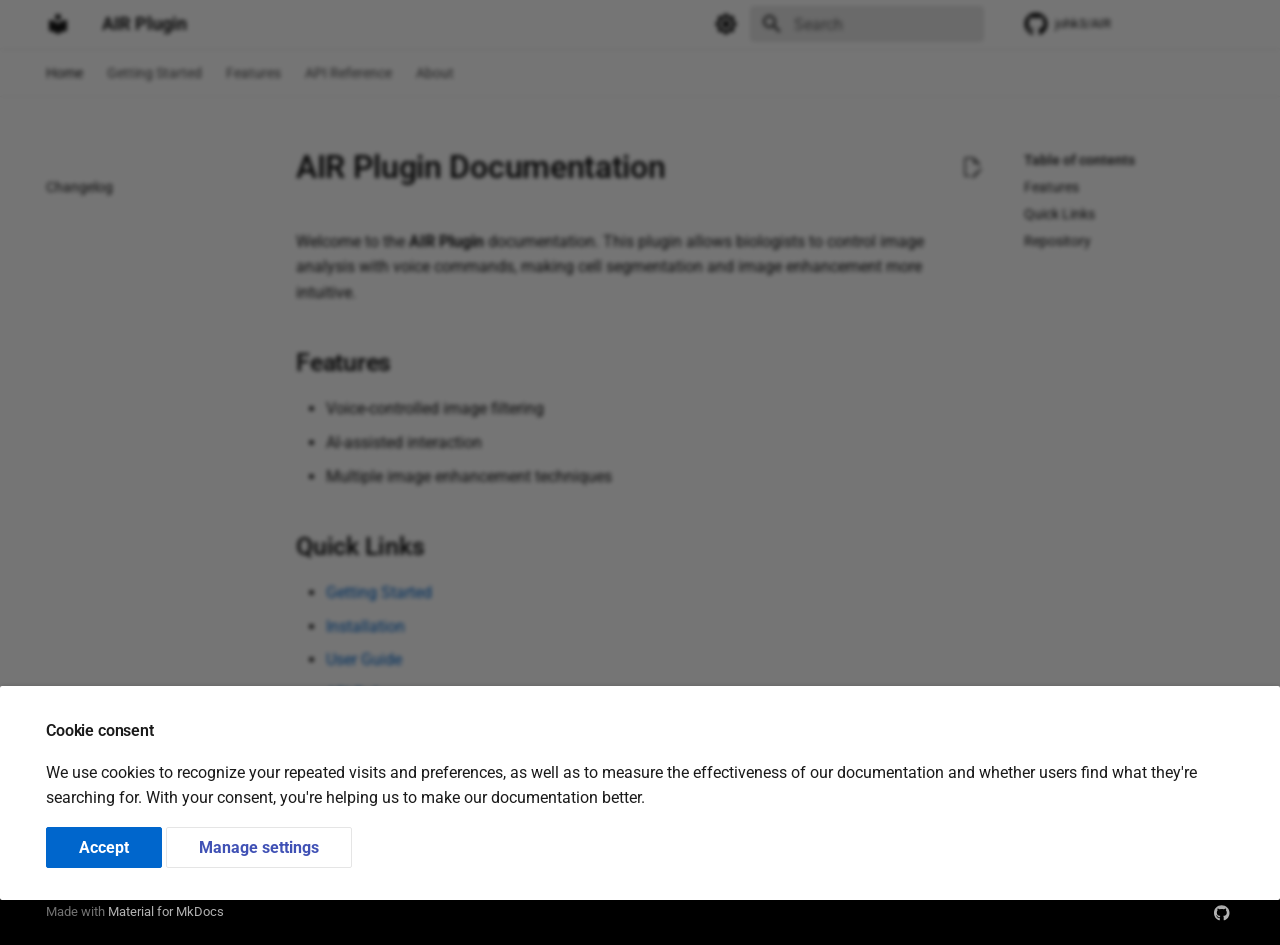
<file: index.html>
<!doctype html><html lang=en class=no-js> <head><meta charset=utf-8><meta name=viewport content="width=device-width,initial-scale=1"><link href=https://johk3.github.io/AIR/ rel=canonical><link href=changelog/ rel=next><link rel=icon href=assets/images/favicon.png><meta name=generator content="mkdocs-1.6.1, mkdocs-material-9.6.11"><title>Overview - AIR Plugin</title><link rel=stylesheet href=assets/stylesheets/main.4af4bdda.min.css><link rel=stylesheet href=assets/stylesheets/palette.06af60db.min.css><link rel=preconnect href=https://fonts.gstatic.com crossorigin><link rel=stylesheet href="https://fonts.googleapis.com/css?family=Roboto:300,300i,400,400i,700,700i%7CRoboto+Mono:400,400i,700,700i&display=fallback"><style>:root{--md-text-font:"Roboto";--md-code-font:"Roboto Mono"}</style><link rel=stylesheet href=stylesheets/dark.css><link rel=stylesheet href=stylesheets/light.css><script>__md_scope=new URL(".",location),__md_hash=e=>[...e].reduce(((e,_)=>(e<<5)-e+_.charCodeAt(0)),0),__md_get=(e,_=localStorage,t=__md_scope)=>JSON.parse(_.getItem(t.pathname+"."+e)),__md_set=(e,_,t=localStorage,a=__md_scope)=>{try{t.setItem(a.pathname+"."+e,JSON.stringify(_))}catch(e){}}</script><script id=__analytics>function __md_analytics(){function e(){dataLayer.push(arguments)}window.dataLayer=window.dataLayer||[],e("js",new Date),e("config",""),document.addEventListener("DOMContentLoaded",(function(){document.forms.search&&document.forms.search.query.addEventListener("blur",(function(){this.value&&e("event","search",{search_term:this.value})}));document$.subscribe((function(){var t=document.forms.feedback;if(void 0!==t)for(var a of t.querySelectorAll("[type=submit]"))a.addEventListener("click",(function(a){a.preventDefault();var n=document.location.pathname,d=this.getAttribute("data-md-value");e("event","feedback",{page:n,data:d}),t.firstElementChild.disabled=!0;var r=t.querySelector(".md-feedback__note [data-md-value='"+d+"']");r&&(r.hidden=!1)})),t.hidden=!1})),location$.subscribe((function(t){e("config","",{page_path:t.pathname})}))}));var t=document.createElement("script");t.async=!0,t.src="https://www.googletagmanager.com/gtag/js?id=",document.getElementById("__analytics").insertAdjacentElement("afterEnd",t)}</script><script>if("undefined"!=typeof __md_analytics){var consent=__md_get("__consent");consent&&consent.analytics&&__md_analytics()}</script><meta property=og:type content=website><meta property=og:title content="Overview - AIR Plugin"><meta property=og:description content=None><meta property=og:image content=https://johk3.github.io/AIR/assets/images/social/index.png><meta property=og:image:type content=image/png><meta property=og:image:width content=1200><meta property=og:image:height content=630><meta content=https://johk3.github.io/AIR/ property=og:url><meta name=twitter:card content=summary_large_image><meta name=twitter:title content="Overview - AIR Plugin"><meta name=twitter:description content=None><meta name=twitter:image content=https://johk3.github.io/AIR/assets/images/social/index.png></head> <body dir=ltr data-md-color-scheme=default data-md-color-primary=white data-md-color-accent=pink> <input class=md-toggle data-md-toggle=drawer type=checkbox id=__drawer autocomplete=off> <input class=md-toggle data-md-toggle=search type=checkbox id=__search autocomplete=off> <label class=md-overlay for=__drawer></label> <div data-md-component=skip> <a href=#air-plugin-documentation class=md-skip> Skip to content </a> </div> <div data-md-component=announce> </div> <header class=md-header data-md-component=header> <nav class="md-header__inner md-grid" aria-label=Header> <a href=. title="AIR Plugin" class="md-header__button md-logo" aria-label="AIR Plugin" data-md-component=logo> <svg xmlns=http://www.w3.org/2000/svg viewbox="0 0 24 24"><path d="M12 8a3 3 0 0 0 3-3 3 3 0 0 0-3-3 3 3 0 0 0-3 3 3 3 0 0 0 3 3m0 3.54C9.64 9.35 6.5 8 3 8v11c3.5 0 6.64 1.35 9 3.54 2.36-2.19 5.5-3.54 9-3.54V8c-3.5 0-6.64 1.35-9 3.54"/></svg> </a> <label class="md-header__button md-icon" for=__drawer> <svg xmlns=http://www.w3.org/2000/svg viewbox="0 0 24 24"><path d="M3 6h18v2H3zm0 5h18v2H3zm0 5h18v2H3z"/></svg> </label> <div class=md-header__title data-md-component=header-title> <div class=md-header__ellipsis> <div class=md-header__topic> <span class=md-ellipsis> AIR Plugin </span> </div> <div class=md-header__topic data-md-component=header-topic> <span class=md-ellipsis> Overview </span> </div> </div> </div> <form class=md-header__option data-md-component=palette> <input class=md-option data-md-color-media="(prefers-color-scheme: light)" data-md-color-scheme=default data-md-color-primary=white data-md-color-accent=pink aria-label="Switch to dark mode" type=radio name=__palette id=__palette_0> <label class="md-header__button md-icon" title="Switch to dark mode" for=__palette_1 hidden> <svg xmlns=http://www.w3.org/2000/svg viewbox="0 0 24 24"><path d="M12 8a4 4 0 0 0-4 4 4 4 0 0 0 4 4 4 4 0 0 0 4-4 4 4 0 0 0-4-4m0 10a6 6 0 0 1-6-6 6 6 0 0 1 6-6 6 6 0 0 1 6 6 6 6 0 0 1-6 6m8-9.31V4h-4.69L12 .69 8.69 4H4v4.69L.69 12 4 15.31V20h4.69L12 23.31 15.31 20H20v-4.69L23.31 12z"/></svg> </label> <input class=md-option data-md-color-media="(prefers-color-scheme: dark)" data-md-color-scheme=slate data-md-color-primary=deep-black data-md-color-accent=pink aria-label="Switch to light mode" type=radio name=__palette id=__palette_1> <label class="md-header__button md-icon" title="Switch to light mode" for=__palette_0 hidden> <svg xmlns=http://www.w3.org/2000/svg viewbox="0 0 24 24"><path d="M12 18c-.89 0-1.74-.2-2.5-.55C11.56 16.5 13 14.42 13 12s-1.44-4.5-3.5-5.45C10.26 6.2 11.11 6 12 6a6 6 0 0 1 6 6 6 6 0 0 1-6 6m8-9.31V4h-4.69L12 .69 8.69 4H4v4.69L.69 12 4 15.31V20h4.69L12 23.31 15.31 20H20v-4.69L23.31 12z"/></svg> </label> </form> <script>var palette=__md_get("__palette");if(palette&&palette.color){if("(prefers-color-scheme)"===palette.color.media){var media=matchMedia("(prefers-color-scheme: light)"),input=document.querySelector(media.matches?"[data-md-color-media='(prefers-color-scheme: light)']":"[data-md-color-media='(prefers-color-scheme: dark)']");palette.color.media=input.getAttribute("data-md-color-media"),palette.color.scheme=input.getAttribute("data-md-color-scheme"),palette.color.primary=input.getAttribute("data-md-color-primary"),palette.color.accent=input.getAttribute("data-md-color-accent")}for(var[key,value]of Object.entries(palette.color))document.body.setAttribute("data-md-color-"+key,value)}</script> <label class="md-header__button md-icon" for=__search> <svg xmlns=http://www.w3.org/2000/svg viewbox="0 0 24 24"><path d="M9.5 3A6.5 6.5 0 0 1 16 9.5c0 1.61-.59 3.09-1.56 4.23l.27.27h.79l5 5-1.5 1.5-5-5v-.79l-.27-.27A6.52 6.52 0 0 1 9.5 16 6.5 6.5 0 0 1 3 9.5 6.5 6.5 0 0 1 9.5 3m0 2C7 5 5 7 5 9.5S7 14 9.5 14 14 12 14 9.5 12 5 9.5 5"/></svg> </label> <div class=md-search data-md-component=search role=dialog> <label class=md-search__overlay for=__search></label> <div class=md-search__inner role=search> <form class=md-search__form name=search> <input type=text class=md-search__input name=query aria-label=Search placeholder=Search autocapitalize=off autocorrect=off autocomplete=off spellcheck=false data-md-component=search-query required> <label class="md-search__icon md-icon" for=__search> <svg xmlns=http://www.w3.org/2000/svg viewbox="0 0 24 24"><path d="M9.5 3A6.5 6.5 0 0 1 16 9.5c0 1.61-.59 3.09-1.56 4.23l.27.27h.79l5 5-1.5 1.5-5-5v-.79l-.27-.27A6.52 6.52 0 0 1 9.5 16 6.5 6.5 0 0 1 3 9.5 6.5 6.5 0 0 1 9.5 3m0 2C7 5 5 7 5 9.5S7 14 9.5 14 14 12 14 9.5 12 5 9.5 5"/></svg> <svg xmlns=http://www.w3.org/2000/svg viewbox="0 0 24 24"><path d="M20 11v2H8l5.5 5.5-1.42 1.42L4.16 12l7.92-7.92L13.5 5.5 8 11z"/></svg> </label> <nav class=md-search__options aria-label=Search> <a href=javascript:void(0) class="md-search__icon md-icon" title=Share aria-label=Share data-clipboard data-clipboard-text data-md-component=search-share tabindex=-1> <svg xmlns=http://www.w3.org/2000/svg viewbox="0 0 24 24"><path d="M18 16.08c-.76 0-1.44.3-1.96.77L8.91 12.7c.05-.23.09-.46.09-.7s-.04-.47-.09-.7l7.05-4.11c.54.5 1.25.81 2.04.81a3 3 0 0 0 3-3 3 3 0 0 0-3-3 3 3 0 0 0-3 3c0 .24.04.47.09.7L8.04 9.81C7.5 9.31 6.79 9 6 9a3 3 0 0 0-3 3 3 3 0 0 0 3 3c.79 0 1.5-.31 2.04-.81l7.12 4.15c-.05.21-.08.43-.08.66 0 1.61 1.31 2.91 2.92 2.91s2.92-1.3 2.92-2.91A2.92 2.92 0 0 0 18 16.08"/></svg> </a> <button type=reset class="md-search__icon md-icon" title=Clear aria-label=Clear tabindex=-1> <svg xmlns=http://www.w3.org/2000/svg viewbox="0 0 24 24"><path d="M19 6.41 17.59 5 12 10.59 6.41 5 5 6.41 10.59 12 5 17.59 6.41 19 12 13.41 17.59 19 19 17.59 13.41 12z"/></svg> </button> </nav> <div class=md-search__suggest data-md-component=search-suggest></div> </form> <div class=md-search__output> <div class=md-search__scrollwrap tabindex=0 data-md-scrollfix> <div class=md-search-result data-md-component=search-result> <div class=md-search-result__meta> Initializing search </div> <ol class=md-search-result__list role=presentation></ol> </div> </div> </div> </div> </div> <div class=md-header__source> <a href=https://github.com/johk3/AIR title="Go to repository" class=md-source data-md-component=source> <div class="md-source__icon md-icon"> <svg xmlns=http://www.w3.org/2000/svg viewbox="0 0 496 512"><!-- Font Awesome Free 6.7.2 by @fontawesome - https://fontawesome.com License - https://fontawesome.com/license/free (Icons: CC BY 4.0, Fonts: SIL OFL 1.1, Code: MIT License) Copyright 2024 Fonticons, Inc.--><path d="M165.9 397.4c0 2-2.3 3.6-5.2 3.6-3.3.3-5.6-1.3-5.6-3.6 0-2 2.3-3.6 5.2-3.6 3-.3 5.6 1.3 5.6 3.6m-31.1-4.5c-.7 2 1.3 4.3 4.3 4.9 2.6 1 5.6 0 6.2-2s-1.3-4.3-4.3-5.2c-2.6-.7-5.5.3-6.2 2.3m44.2-1.7c-2.9.7-4.9 2.6-4.6 4.9.3 2 2.9 3.3 5.9 2.6 2.9-.7 4.9-2.6 4.6-4.6-.3-1.9-3-3.2-5.9-2.9M244.8 8C106.1 8 0 113.3 0 252c0 110.9 69.8 205.8 169.5 239.2 12.8 2.3 17.3-5.6 17.3-12.1 0-6.2-.3-40.4-.3-61.4 0 0-70 15-84.7-29.8 0 0-11.4-29.1-27.8-36.6 0 0-22.9-15.7 1.6-15.4 0 0 24.9 2 38.6 25.8 21.9 38.6 58.6 27.5 72.9 20.9 2.3-16 8.8-27.1 16-33.7-55.9-6.2-112.3-14.3-112.3-110.5 0-27.5 7.6-41.3 23.6-58.9-2.6-6.5-11.1-33.3 2.6-67.9 20.9-6.5 69 27 69 27 20-5.6 41.5-8.5 62.8-8.5s42.8 2.9 62.8 8.5c0 0 48.1-33.6 69-27 13.7 34.7 5.2 61.4 2.6 67.9 16 17.7 25.8 31.5 25.8 58.9 0 96.5-58.9 104.2-114.8 110.5 9.2 7.9 17 22.9 17 46.4 0 33.7-.3 75.4-.3 83.6 0 6.5 4.6 14.4 17.3 12.1C428.2 457.8 496 362.9 496 252 496 113.3 383.5 8 244.8 8M97.2 352.9c-1.3 1-1 3.3.7 5.2 1.6 1.6 3.9 2.3 5.2 1 1.3-1 1-3.3-.7-5.2-1.6-1.6-3.9-2.3-5.2-1m-10.8-8.1c-.7 1.3.3 2.9 2.3 3.9 1.6 1 3.6.7 4.3-.7.7-1.3-.3-2.9-2.3-3.9-2-.6-3.6-.3-4.3.7m32.4 35.6c-1.6 1.3-1 4.3 1.3 6.2 2.3 2.3 5.2 2.6 6.5 1 1.3-1.3.7-4.3-1.3-6.2-2.2-2.3-5.2-2.6-6.5-1m-11.4-14.7c-1.6 1-1.6 3.6 0 5.9s4.3 3.3 5.6 2.3c1.6-1.3 1.6-3.9 0-6.2-1.4-2.3-4-3.3-5.6-2"/></svg> </div> <div class=md-source__repository> johk3/AIR </div> </a> </div> </nav> </header> <div class=md-container data-md-component=container> <nav class=md-tabs aria-label=Tabs data-md-component=tabs> <div class=md-grid> <ul class=md-tabs__list> <li class="md-tabs__item md-tabs__item--active"> <a href=. class=md-tabs__link> Home </a> </li> <li class=md-tabs__item> <a href=getting-started/ class=md-tabs__link> Getting Started </a> </li> <li class=md-tabs__item> <a href=features/ class=md-tabs__link> Features </a> </li> <li class=md-tabs__item> <a href=api/ class=md-tabs__link> API Reference </a> </li> <li class=md-tabs__item> <a href=about/ class=md-tabs__link> About </a> </li> </ul> </div> </nav> <main class=md-main data-md-component=main> <div class="md-main__inner md-grid"> <div class="md-sidebar md-sidebar--primary" data-md-component=sidebar data-md-type=navigation> <div class=md-sidebar__scrollwrap> <div class=md-sidebar__inner> <nav class="md-nav md-nav--primary md-nav--lifted" aria-label=Navigation data-md-level=0> <label class=md-nav__title for=__drawer> <a href=. title="AIR Plugin" class="md-nav__button md-logo" aria-label="AIR Plugin" data-md-component=logo> <svg xmlns=http://www.w3.org/2000/svg viewbox="0 0 24 24"><path d="M12 8a3 3 0 0 0 3-3 3 3 0 0 0-3-3 3 3 0 0 0-3 3 3 3 0 0 0 3 3m0 3.54C9.64 9.35 6.5 8 3 8v11c3.5 0 6.64 1.35 9 3.54 2.36-2.19 5.5-3.54 9-3.54V8c-3.5 0-6.64 1.35-9 3.54"/></svg> </a> AIR Plugin </label> <div class=md-nav__source> <a href=https://github.com/johk3/AIR title="Go to repository" class=md-source data-md-component=source> <div class="md-source__icon md-icon"> <svg xmlns=http://www.w3.org/2000/svg viewbox="0 0 496 512"><!-- Font Awesome Free 6.7.2 by @fontawesome - https://fontawesome.com License - https://fontawesome.com/license/free (Icons: CC BY 4.0, Fonts: SIL OFL 1.1, Code: MIT License) Copyright 2024 Fonticons, Inc.--><path d="M165.9 397.4c0 2-2.3 3.6-5.2 3.6-3.3.3-5.6-1.3-5.6-3.6 0-2 2.3-3.6 5.2-3.6 3-.3 5.6 1.3 5.6 3.6m-31.1-4.5c-.7 2 1.3 4.3 4.3 4.9 2.6 1 5.6 0 6.2-2s-1.3-4.3-4.3-5.2c-2.6-.7-5.5.3-6.2 2.3m44.2-1.7c-2.9.7-4.9 2.6-4.6 4.9.3 2 2.9 3.3 5.9 2.6 2.9-.7 4.9-2.6 4.6-4.6-.3-1.9-3-3.2-5.9-2.9M244.8 8C106.1 8 0 113.3 0 252c0 110.9 69.8 205.8 169.5 239.2 12.8 2.3 17.3-5.6 17.3-12.1 0-6.2-.3-40.4-.3-61.4 0 0-70 15-84.7-29.8 0 0-11.4-29.1-27.8-36.6 0 0-22.9-15.7 1.6-15.4 0 0 24.9 2 38.6 25.8 21.9 38.6 58.6 27.5 72.9 20.9 2.3-16 8.8-27.1 16-33.7-55.9-6.2-112.3-14.3-112.3-110.5 0-27.5 7.6-41.3 23.6-58.9-2.6-6.5-11.1-33.3 2.6-67.9 20.9-6.5 69 27 69 27 20-5.6 41.5-8.5 62.8-8.5s42.8 2.9 62.8 8.5c0 0 48.1-33.6 69-27 13.7 34.7 5.2 61.4 2.6 67.9 16 17.7 25.8 31.5 25.8 58.9 0 96.5-58.9 104.2-114.8 110.5 9.2 7.9 17 22.9 17 46.4 0 33.7-.3 75.4-.3 83.6 0 6.5 4.6 14.4 17.3 12.1C428.2 457.8 496 362.9 496 252 496 113.3 383.5 8 244.8 8M97.2 352.9c-1.3 1-1 3.3.7 5.2 1.6 1.6 3.9 2.3 5.2 1 1.3-1 1-3.3-.7-5.2-1.6-1.6-3.9-2.3-5.2-1m-10.8-8.1c-.7 1.3.3 2.9 2.3 3.9 1.6 1 3.6.7 4.3-.7.7-1.3-.3-2.9-2.3-3.9-2-.6-3.6-.3-4.3.7m32.4 35.6c-1.6 1.3-1 4.3 1.3 6.2 2.3 2.3 5.2 2.6 6.5 1 1.3-1.3.7-4.3-1.3-6.2-2.2-2.3-5.2-2.6-6.5-1m-11.4-14.7c-1.6 1-1.6 3.6 0 5.9s4.3 3.3 5.6 2.3c1.6-1.3 1.6-3.9 0-6.2-1.4-2.3-4-3.3-5.6-2"/></svg> </div> <div class=md-source__repository> johk3/AIR </div> </a> </div> <ul class=md-nav__list data-md-scrollfix> <li class="md-nav__item md-nav__item--active md-nav__item--section md-nav__item--nested"> <input class="md-nav__toggle md-toggle " type=checkbox id=__nav_1 checked> <div class="md-nav__link md-nav__container"> <a href=. class="md-nav__link md-nav__link--active"> <span class=md-ellipsis> Home </span> </a> <label class="md-nav__link md-nav__link--active" for=__nav_1 id=__nav_1_label tabindex> <span class="md-nav__icon md-icon"></span> </label> </div> <nav class=md-nav data-md-level=1 aria-labelledby=__nav_1_label aria-expanded=true> <label class=md-nav__title for=__nav_1> <span class="md-nav__icon md-icon"></span> Home </label> <ul class=md-nav__list data-md-scrollfix> <li class=md-nav__item> <a href=changelog/ class=md-nav__link> <span class=md-ellipsis> Changelog </span> </a> </li> </ul> </nav> </li> <li class="md-nav__item md-nav__item--nested"> <input class="md-nav__toggle md-toggle md-toggle--indeterminate" type=checkbox id=__nav_2> <label class=md-nav__link for=__nav_2 id=__nav_2_label tabindex=0> <span class=md-ellipsis> Getting Started </span> <span class="md-nav__icon md-icon"></span> </label> <nav class=md-nav data-md-level=1 aria-labelledby=__nav_2_label aria-expanded=false> <label class=md-nav__title for=__nav_2> <span class="md-nav__icon md-icon"></span> Getting Started </label> <ul class=md-nav__list data-md-scrollfix> <li class=md-nav__item> <a href=getting-started/ class=md-nav__link> <span class=md-ellipsis> Quick Start </span> </a> </li> <li class=md-nav__item> <a href=installation/ class=md-nav__link> <span class=md-ellipsis> Installation </span> </a> </li> <li class=md-nav__item> <a href=configuration/ class=md-nav__link> <span class=md-ellipsis> Configuration </span> </a> </li> </ul> </nav> </li> <li class="md-nav__item md-nav__item--nested"> <input class="md-nav__toggle md-toggle md-toggle--indeterminate" type=checkbox id=__nav_3> <div class="md-nav__link md-nav__container"> <a href=features/ class="md-nav__link "> <span class=md-ellipsis> Features </span> </a> <label class="md-nav__link " for=__nav_3 id=__nav_3_label tabindex=0> <span class="md-nav__icon md-icon"></span> </label> </div> <nav class=md-nav data-md-level=1 aria-labelledby=__nav_3_label aria-expanded=false> <label class=md-nav__title for=__nav_3> <span class="md-nav__icon md-icon"></span> Features </label> <ul class=md-nav__list data-md-scrollfix> <li class=md-nav__item> <a href=features/advanced/ class=md-nav__link> <span class=md-ellipsis> Advanced Usage </span> </a> </li> </ul> </nav> </li> <li class="md-nav__item md-nav__item--nested"> <input class="md-nav__toggle md-toggle md-toggle--indeterminate" type=checkbox id=__nav_4> <div class="md-nav__link md-nav__container"> <a href=api/ class="md-nav__link "> <span class=md-ellipsis> API Reference </span> </a> <label class="md-nav__link " for=__nav_4 id=__nav_4_label tabindex=0> <span class="md-nav__icon md-icon"></span> </label> </div> <nav class=md-nav data-md-level=1 aria-labelledby=__nav_4_label aria-expanded=false> <label class=md-nav__title for=__nav_4> <span class="md-nav__icon md-icon"></span> API Reference </label> <ul class=md-nav__list data-md-scrollfix> <li class=md-nav__item> <a href=api/endpoints/ class=md-nav__link> <span class=md-ellipsis> Endpoints </span> </a> </li> </ul> </nav> </li> <li class="md-nav__item md-nav__item--nested"> <input class="md-nav__toggle md-toggle md-toggle--indeterminate" type=checkbox id=__nav_5> <label class=md-nav__link for=__nav_5 id=__nav_5_label tabindex=0> <span class=md-ellipsis> About </span> <span class="md-nav__icon md-icon"></span> </label> <nav class=md-nav data-md-level=1 aria-labelledby=__nav_5_label aria-expanded=false> <label class=md-nav__title for=__nav_5> <span class="md-nav__icon md-icon"></span> About </label> <ul class=md-nav__list data-md-scrollfix> <li class=md-nav__item> <a href=about/ class=md-nav__link> <span class=md-ellipsis> Project </span> </a> </li> <li class=md-nav__item> <a href=contributing/ class=md-nav__link> <span class=md-ellipsis> Contributing </span> </a> </li> <li class=md-nav__item> <a href=license/ class=md-nav__link> <span class=md-ellipsis> License </span> </a> </li> </ul> </nav> </li> </ul> </nav> </div> </div> </div> <div class="md-sidebar md-sidebar--secondary" data-md-component=sidebar data-md-type=toc> <div class=md-sidebar__scrollwrap> <div class=md-sidebar__inner> <nav class="md-nav md-nav--secondary" aria-label="Table of contents"> <label class=md-nav__title for=__toc> <span class="md-nav__icon md-icon"></span> Table of contents </label> <ul class=md-nav__list data-md-component=toc data-md-scrollfix> <li class=md-nav__item> <a href=#features class=md-nav__link> <span class=md-ellipsis> Features </span> </a> </li> <li class=md-nav__item> <a href=#quick-links class=md-nav__link> <span class=md-ellipsis> Quick Links </span> </a> </li> <li class=md-nav__item> <a href=#repository class=md-nav__link> <span class=md-ellipsis> Repository </span> </a> </li> </ul> </nav> </div> </div> </div> <div class=md-content data-md-component=content> <article class="md-content__inner md-typeset"> <a href=https://github.com/johk3/AIR/edit/main/docs/index.md title="Edit this page" class="md-content__button md-icon"> <svg xmlns=http://www.w3.org/2000/svg viewbox="0 0 24 24"><path d="M10 20H6V4h7v5h5v3.1l2-2V8l-6-6H6c-1.1 0-2 .9-2 2v16c0 1.1.9 2 2 2h4zm10.2-7c.1 0 .3.1.4.2l1.3 1.3c.2.2.2.6 0 .8l-1 1-2.1-2.1 1-1c.1-.1.2-.2.4-.2m0 3.9L14.1 23H12v-2.1l6.1-6.1z"/></svg> </a> <h1 id=air-plugin-documentation>AIR Plugin Documentation</h1> <p>Welcome to the <strong>AIR Plugin</strong> documentation. This plugin allows biologists to control image analysis with voice commands, making cell segmentation and image enhancement more intuitive.</p> <h2 id=features>Features</h2> <ul> <li>Voice-controlled image filtering</li> <li>AI-assisted interaction</li> <li>Multiple image enhancement techniques</li> </ul> <h2 id=quick-links>Quick Links</h2> <ul> <li><a href=getting-started/ >Getting Started</a></li> <li><a href=installation/ >Installation</a></li> <li><a href=user-guide/ >User Guide</a></li> <li><a href=api/ >API Reference</a></li> <li><a href=contributing/ >How to Contribute</a></li> </ul> <h2 id=repository>Repository</h2> <p>Find the source code on GitHub: <a href=https://github.com/Johk3/AIR>Johk3/AIR</a></p> </article> </div> <script>var target=document.getElementById(location.hash.slice(1));target&&target.name&&(target.checked=target.name.startsWith("__tabbed_"))</script> </div> </main> <footer class=md-footer> <div class="md-footer-meta md-typeset"> <div class="md-footer-meta__inner md-grid"> <div class=md-copyright> Made with <a href=https://squidfunk.github.io/mkdocs-material/ target=_blank rel=noopener> Material for MkDocs </a> </div> <div class=md-social> <a href=https://github.com/johk3/AIR target=_blank rel=noopener title=github.com class=md-social__link> <svg xmlns=http://www.w3.org/2000/svg viewbox="0 0 496 512"><!-- Font Awesome Free 6.7.2 by @fontawesome - https://fontawesome.com License - https://fontawesome.com/license/free (Icons: CC BY 4.0, Fonts: SIL OFL 1.1, Code: MIT License) Copyright 2024 Fonticons, Inc.--><path d="M165.9 397.4c0 2-2.3 3.6-5.2 3.6-3.3.3-5.6-1.3-5.6-3.6 0-2 2.3-3.6 5.2-3.6 3-.3 5.6 1.3 5.6 3.6m-31.1-4.5c-.7 2 1.3 4.3 4.3 4.9 2.6 1 5.6 0 6.2-2s-1.3-4.3-4.3-5.2c-2.6-.7-5.5.3-6.2 2.3m44.2-1.7c-2.9.7-4.9 2.6-4.6 4.9.3 2 2.9 3.3 5.9 2.6 2.9-.7 4.9-2.6 4.6-4.6-.3-1.9-3-3.2-5.9-2.9M244.8 8C106.1 8 0 113.3 0 252c0 110.9 69.8 205.8 169.5 239.2 12.8 2.3 17.3-5.6 17.3-12.1 0-6.2-.3-40.4-.3-61.4 0 0-70 15-84.7-29.8 0 0-11.4-29.1-27.8-36.6 0 0-22.9-15.7 1.6-15.4 0 0 24.9 2 38.6 25.8 21.9 38.6 58.6 27.5 72.9 20.9 2.3-16 8.8-27.1 16-33.7-55.9-6.2-112.3-14.3-112.3-110.5 0-27.5 7.6-41.3 23.6-58.9-2.6-6.5-11.1-33.3 2.6-67.9 20.9-6.5 69 27 69 27 20-5.6 41.5-8.5 62.8-8.5s42.8 2.9 62.8 8.5c0 0 48.1-33.6 69-27 13.7 34.7 5.2 61.4 2.6 67.9 16 17.7 25.8 31.5 25.8 58.9 0 96.5-58.9 104.2-114.8 110.5 9.2 7.9 17 22.9 17 46.4 0 33.7-.3 75.4-.3 83.6 0 6.5 4.6 14.4 17.3 12.1C428.2 457.8 496 362.9 496 252 496 113.3 383.5 8 244.8 8M97.2 352.9c-1.3 1-1 3.3.7 5.2 1.6 1.6 3.9 2.3 5.2 1 1.3-1 1-3.3-.7-5.2-1.6-1.6-3.9-2.3-5.2-1m-10.8-8.1c-.7 1.3.3 2.9 2.3 3.9 1.6 1 3.6.7 4.3-.7.7-1.3-.3-2.9-2.3-3.9-2-.6-3.6-.3-4.3.7m32.4 35.6c-1.6 1.3-1 4.3 1.3 6.2 2.3 2.3 5.2 2.6 6.5 1 1.3-1.3.7-4.3-1.3-6.2-2.2-2.3-5.2-2.6-6.5-1m-11.4-14.7c-1.6 1-1.6 3.6 0 5.9s4.3 3.3 5.6 2.3c1.6-1.3 1.6-3.9 0-6.2-1.4-2.3-4-3.3-5.6-2"/></svg> </a> </div> </div> </div> </footer> </div> <div class=md-dialog data-md-component=dialog> <div class="md-dialog__inner md-typeset"></div> </div> <div class=md-consent data-md-component=consent id=__consent hidden> <div class=md-consent__overlay></div> <aside class=md-consent__inner> <form class="md-consent__form md-grid md-typeset" name=consent> <h4>Cookie consent</h4> <p>We use cookies to recognize your repeated visits and preferences, as well as to measure the effectiveness of our documentation and whether users find what they're searching for. With your consent, you're helping us to make our documentation better.</p> <input class=md-toggle type=checkbox id=__settings> <div class=md-consent__settings> <ul class=task-list> <li class=task-list-item> <label class=task-list-control> <input type=checkbox name=analytics checked> <span class=task-list-indicator></span> Google Analytics </label> </li> <li class=task-list-item> <label class=task-list-control> <input type=checkbox name=github checked> <span class=task-list-indicator></span> GitHub </label> </li> </ul> </div> <div class=md-consent__controls> <button class="md-button md-button--primary">Accept</button> <label class=md-button for=__settings>Manage settings</label> </div> </form> </aside> </div> <script>var consent=__md_get("__consent");if(consent)for(var input of document.forms.consent.elements)input.name&&(input.checked=consent[input.name]||!1);else"file:"!==location.protocol&&setTimeout((function(){document.querySelector("[data-md-component=consent]").hidden=!1}),250);var form=document.forms.consent;for(var action of["submit","reset"])form.addEventListener(action,(function(e){if(e.preventDefault(),"reset"===e.type)for(var n of document.forms.consent.elements)n.name&&(n.checked=!1);__md_set("__consent",Object.fromEntries(Array.from(new FormData(form).keys()).map((function(e){return[e,!0]})))),location.hash="",location.reload()}))</script> <script id=__config type=application/json>{"base": ".", "features": ["navigation.instant", "navigation.tracking", "navigation.tabs", "navigation.sections", "navigation.expand", "navigation.indexes", "toc.follow", "search.suggest", "search.highlight", "search.share", "content.code.copy", "content.action.edit"], "search": "assets/javascripts/workers/search.f8cc74c7.min.js", "tags": null, "translations": {"clipboard.copied": "Copied to clipboard", "clipboard.copy": "Copy to clipboard", "search.result.more.one": "1 more on this page", "search.result.more.other": "# more on this page", "search.result.none": "No matching documents", "search.result.one": "1 matching document", "search.result.other": "# matching documents", "search.result.placeholder": "Type to start searching", "search.result.term.missing": "Missing", "select.version": "Select version"}, "version": null}</script> <script src=assets/javascripts/bundle.c8b220af.min.js></script> </body> </html>
</file>
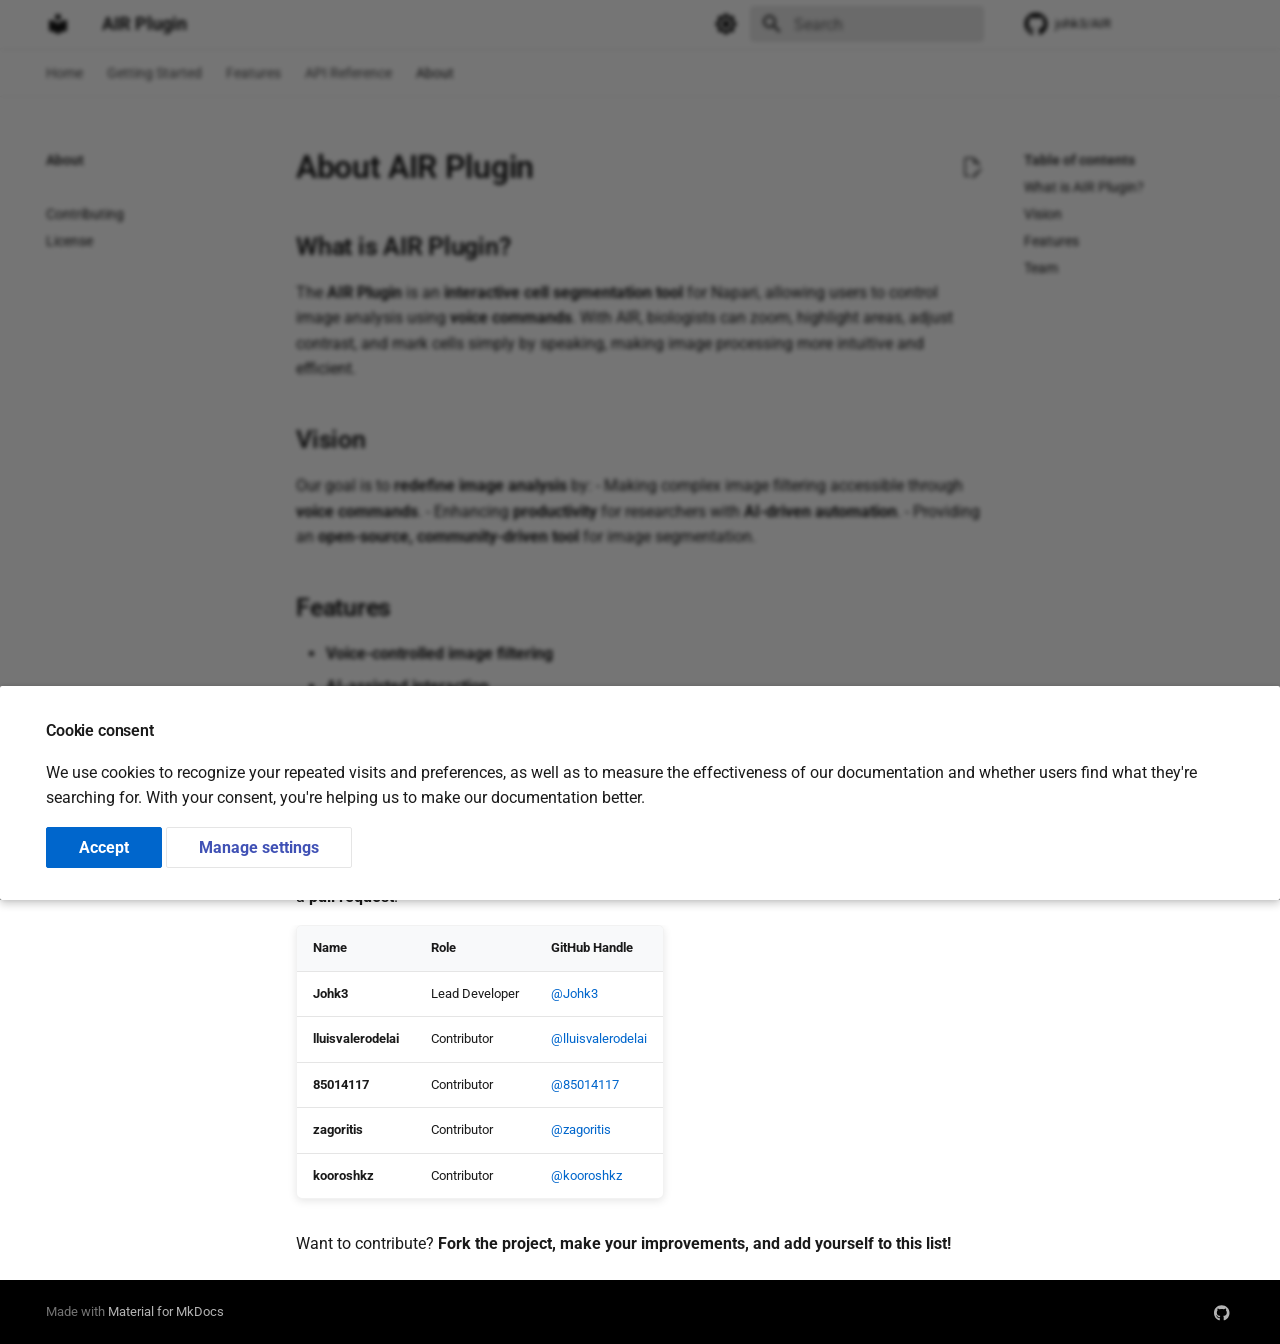
<file: about/index.html>
<!doctype html><html lang=en class=no-js> <head><meta charset=utf-8><meta name=viewport content="width=device-width,initial-scale=1"><link href=https://johk3.github.io/AIR/about/ rel=canonical><link href=../api/endpoints/ rel=prev><link href=../contributing/ rel=next><link rel=icon href=../assets/images/favicon.png><meta name=generator content="mkdocs-1.6.1, mkdocs-material-9.6.11"><title>Project - AIR Plugin</title><link rel=stylesheet href=../assets/stylesheets/main.4af4bdda.min.css><link rel=stylesheet href=../assets/stylesheets/palette.06af60db.min.css><link rel=preconnect href=https://fonts.gstatic.com crossorigin><link rel=stylesheet href="https://fonts.googleapis.com/css?family=Roboto:300,300i,400,400i,700,700i%7CRoboto+Mono:400,400i,700,700i&display=fallback"><style>:root{--md-text-font:"Roboto";--md-code-font:"Roboto Mono"}</style><link rel=stylesheet href=../stylesheets/dark.css><link rel=stylesheet href=../stylesheets/light.css><script>__md_scope=new URL("..",location),__md_hash=e=>[...e].reduce(((e,_)=>(e<<5)-e+_.charCodeAt(0)),0),__md_get=(e,_=localStorage,t=__md_scope)=>JSON.parse(_.getItem(t.pathname+"."+e)),__md_set=(e,_,t=localStorage,a=__md_scope)=>{try{t.setItem(a.pathname+"."+e,JSON.stringify(_))}catch(e){}}</script><script id=__analytics>function __md_analytics(){function e(){dataLayer.push(arguments)}window.dataLayer=window.dataLayer||[],e("js",new Date),e("config",""),document.addEventListener("DOMContentLoaded",(function(){document.forms.search&&document.forms.search.query.addEventListener("blur",(function(){this.value&&e("event","search",{search_term:this.value})}));document$.subscribe((function(){var t=document.forms.feedback;if(void 0!==t)for(var a of t.querySelectorAll("[type=submit]"))a.addEventListener("click",(function(a){a.preventDefault();var n=document.location.pathname,d=this.getAttribute("data-md-value");e("event","feedback",{page:n,data:d}),t.firstElementChild.disabled=!0;var r=t.querySelector(".md-feedback__note [data-md-value='"+d+"']");r&&(r.hidden=!1)})),t.hidden=!1})),location$.subscribe((function(t){e("config","",{page_path:t.pathname})}))}));var t=document.createElement("script");t.async=!0,t.src="https://www.googletagmanager.com/gtag/js?id=",document.getElementById("__analytics").insertAdjacentElement("afterEnd",t)}</script><script>if("undefined"!=typeof __md_analytics){var consent=__md_get("__consent");consent&&consent.analytics&&__md_analytics()}</script><meta property=og:type content=website><meta property=og:title content="Project - AIR Plugin"><meta property=og:description content=None><meta property=og:image content=https://johk3.github.io/AIR/assets/images/social/about.png><meta property=og:image:type content=image/png><meta property=og:image:width content=1200><meta property=og:image:height content=630><meta content=https://johk3.github.io/AIR/about/ property=og:url><meta name=twitter:card content=summary_large_image><meta name=twitter:title content="Project - AIR Plugin"><meta name=twitter:description content=None><meta name=twitter:image content=https://johk3.github.io/AIR/assets/images/social/about.png></head> <body dir=ltr data-md-color-scheme=default data-md-color-primary=white data-md-color-accent=pink> <input class=md-toggle data-md-toggle=drawer type=checkbox id=__drawer autocomplete=off> <input class=md-toggle data-md-toggle=search type=checkbox id=__search autocomplete=off> <label class=md-overlay for=__drawer></label> <div data-md-component=skip> <a href=#about-air-plugin class=md-skip> Skip to content </a> </div> <div data-md-component=announce> </div> <header class=md-header data-md-component=header> <nav class="md-header__inner md-grid" aria-label=Header> <a href=.. title="AIR Plugin" class="md-header__button md-logo" aria-label="AIR Plugin" data-md-component=logo> <svg xmlns=http://www.w3.org/2000/svg viewbox="0 0 24 24"><path d="M12 8a3 3 0 0 0 3-3 3 3 0 0 0-3-3 3 3 0 0 0-3 3 3 3 0 0 0 3 3m0 3.54C9.64 9.35 6.5 8 3 8v11c3.5 0 6.64 1.35 9 3.54 2.36-2.19 5.5-3.54 9-3.54V8c-3.5 0-6.64 1.35-9 3.54"/></svg> </a> <label class="md-header__button md-icon" for=__drawer> <svg xmlns=http://www.w3.org/2000/svg viewbox="0 0 24 24"><path d="M3 6h18v2H3zm0 5h18v2H3zm0 5h18v2H3z"/></svg> </label> <div class=md-header__title data-md-component=header-title> <div class=md-header__ellipsis> <div class=md-header__topic> <span class=md-ellipsis> AIR Plugin </span> </div> <div class=md-header__topic data-md-component=header-topic> <span class=md-ellipsis> Project </span> </div> </div> </div> <form class=md-header__option data-md-component=palette> <input class=md-option data-md-color-media="(prefers-color-scheme: light)" data-md-color-scheme=default data-md-color-primary=white data-md-color-accent=pink aria-label="Switch to dark mode" type=radio name=__palette id=__palette_0> <label class="md-header__button md-icon" title="Switch to dark mode" for=__palette_1 hidden> <svg xmlns=http://www.w3.org/2000/svg viewbox="0 0 24 24"><path d="M12 8a4 4 0 0 0-4 4 4 4 0 0 0 4 4 4 4 0 0 0 4-4 4 4 0 0 0-4-4m0 10a6 6 0 0 1-6-6 6 6 0 0 1 6-6 6 6 0 0 1 6 6 6 6 0 0 1-6 6m8-9.31V4h-4.69L12 .69 8.69 4H4v4.69L.69 12 4 15.31V20h4.69L12 23.31 15.31 20H20v-4.69L23.31 12z"/></svg> </label> <input class=md-option data-md-color-media="(prefers-color-scheme: dark)" data-md-color-scheme=slate data-md-color-primary=deep-black data-md-color-accent=pink aria-label="Switch to light mode" type=radio name=__palette id=__palette_1> <label class="md-header__button md-icon" title="Switch to light mode" for=__palette_0 hidden> <svg xmlns=http://www.w3.org/2000/svg viewbox="0 0 24 24"><path d="M12 18c-.89 0-1.74-.2-2.5-.55C11.56 16.5 13 14.42 13 12s-1.44-4.5-3.5-5.45C10.26 6.2 11.11 6 12 6a6 6 0 0 1 6 6 6 6 0 0 1-6 6m8-9.31V4h-4.69L12 .69 8.69 4H4v4.69L.69 12 4 15.31V20h4.69L12 23.31 15.31 20H20v-4.69L23.31 12z"/></svg> </label> </form> <script>var palette=__md_get("__palette");if(palette&&palette.color){if("(prefers-color-scheme)"===palette.color.media){var media=matchMedia("(prefers-color-scheme: light)"),input=document.querySelector(media.matches?"[data-md-color-media='(prefers-color-scheme: light)']":"[data-md-color-media='(prefers-color-scheme: dark)']");palette.color.media=input.getAttribute("data-md-color-media"),palette.color.scheme=input.getAttribute("data-md-color-scheme"),palette.color.primary=input.getAttribute("data-md-color-primary"),palette.color.accent=input.getAttribute("data-md-color-accent")}for(var[key,value]of Object.entries(palette.color))document.body.setAttribute("data-md-color-"+key,value)}</script> <label class="md-header__button md-icon" for=__search> <svg xmlns=http://www.w3.org/2000/svg viewbox="0 0 24 24"><path d="M9.5 3A6.5 6.5 0 0 1 16 9.5c0 1.61-.59 3.09-1.56 4.23l.27.27h.79l5 5-1.5 1.5-5-5v-.79l-.27-.27A6.52 6.52 0 0 1 9.5 16 6.5 6.5 0 0 1 3 9.5 6.5 6.5 0 0 1 9.5 3m0 2C7 5 5 7 5 9.5S7 14 9.5 14 14 12 14 9.5 12 5 9.5 5"/></svg> </label> <div class=md-search data-md-component=search role=dialog> <label class=md-search__overlay for=__search></label> <div class=md-search__inner role=search> <form class=md-search__form name=search> <input type=text class=md-search__input name=query aria-label=Search placeholder=Search autocapitalize=off autocorrect=off autocomplete=off spellcheck=false data-md-component=search-query required> <label class="md-search__icon md-icon" for=__search> <svg xmlns=http://www.w3.org/2000/svg viewbox="0 0 24 24"><path d="M9.5 3A6.5 6.5 0 0 1 16 9.5c0 1.61-.59 3.09-1.56 4.23l.27.27h.79l5 5-1.5 1.5-5-5v-.79l-.27-.27A6.52 6.52 0 0 1 9.5 16 6.5 6.5 0 0 1 3 9.5 6.5 6.5 0 0 1 9.5 3m0 2C7 5 5 7 5 9.5S7 14 9.5 14 14 12 14 9.5 12 5 9.5 5"/></svg> <svg xmlns=http://www.w3.org/2000/svg viewbox="0 0 24 24"><path d="M20 11v2H8l5.5 5.5-1.42 1.42L4.16 12l7.92-7.92L13.5 5.5 8 11z"/></svg> </label> <nav class=md-search__options aria-label=Search> <a href=javascript:void(0) class="md-search__icon md-icon" title=Share aria-label=Share data-clipboard data-clipboard-text data-md-component=search-share tabindex=-1> <svg xmlns=http://www.w3.org/2000/svg viewbox="0 0 24 24"><path d="M18 16.08c-.76 0-1.44.3-1.96.77L8.91 12.7c.05-.23.09-.46.09-.7s-.04-.47-.09-.7l7.05-4.11c.54.5 1.25.81 2.04.81a3 3 0 0 0 3-3 3 3 0 0 0-3-3 3 3 0 0 0-3 3c0 .24.04.47.09.7L8.04 9.81C7.5 9.31 6.79 9 6 9a3 3 0 0 0-3 3 3 3 0 0 0 3 3c.79 0 1.5-.31 2.04-.81l7.12 4.15c-.05.21-.08.43-.08.66 0 1.61 1.31 2.91 2.92 2.91s2.92-1.3 2.92-2.91A2.92 2.92 0 0 0 18 16.08"/></svg> </a> <button type=reset class="md-search__icon md-icon" title=Clear aria-label=Clear tabindex=-1> <svg xmlns=http://www.w3.org/2000/svg viewbox="0 0 24 24"><path d="M19 6.41 17.59 5 12 10.59 6.41 5 5 6.41 10.59 12 5 17.59 6.41 19 12 13.41 17.59 19 19 17.59 13.41 12z"/></svg> </button> </nav> <div class=md-search__suggest data-md-component=search-suggest></div> </form> <div class=md-search__output> <div class=md-search__scrollwrap tabindex=0 data-md-scrollfix> <div class=md-search-result data-md-component=search-result> <div class=md-search-result__meta> Initializing search </div> <ol class=md-search-result__list role=presentation></ol> </div> </div> </div> </div> </div> <div class=md-header__source> <a href=https://github.com/johk3/AIR title="Go to repository" class=md-source data-md-component=source> <div class="md-source__icon md-icon"> <svg xmlns=http://www.w3.org/2000/svg viewbox="0 0 496 512"><!-- Font Awesome Free 6.7.2 by @fontawesome - https://fontawesome.com License - https://fontawesome.com/license/free (Icons: CC BY 4.0, Fonts: SIL OFL 1.1, Code: MIT License) Copyright 2024 Fonticons, Inc.--><path d="M165.9 397.4c0 2-2.3 3.6-5.2 3.6-3.3.3-5.6-1.3-5.6-3.6 0-2 2.3-3.6 5.2-3.6 3-.3 5.6 1.3 5.6 3.6m-31.1-4.5c-.7 2 1.3 4.3 4.3 4.9 2.6 1 5.6 0 6.2-2s-1.3-4.3-4.3-5.2c-2.6-.7-5.5.3-6.2 2.3m44.2-1.7c-2.9.7-4.9 2.6-4.6 4.9.3 2 2.9 3.3 5.9 2.6 2.9-.7 4.9-2.6 4.6-4.6-.3-1.9-3-3.2-5.9-2.9M244.8 8C106.1 8 0 113.3 0 252c0 110.9 69.8 205.8 169.5 239.2 12.8 2.3 17.3-5.6 17.3-12.1 0-6.2-.3-40.4-.3-61.4 0 0-70 15-84.7-29.8 0 0-11.4-29.1-27.8-36.6 0 0-22.9-15.7 1.6-15.4 0 0 24.9 2 38.6 25.8 21.9 38.6 58.6 27.5 72.9 20.9 2.3-16 8.8-27.1 16-33.7-55.9-6.2-112.3-14.3-112.3-110.5 0-27.5 7.6-41.3 23.6-58.9-2.6-6.5-11.1-33.3 2.6-67.9 20.9-6.5 69 27 69 27 20-5.6 41.5-8.5 62.8-8.5s42.8 2.9 62.8 8.5c0 0 48.1-33.6 69-27 13.7 34.7 5.2 61.4 2.6 67.9 16 17.7 25.8 31.5 25.8 58.9 0 96.5-58.9 104.2-114.8 110.5 9.2 7.9 17 22.9 17 46.4 0 33.7-.3 75.4-.3 83.6 0 6.5 4.6 14.4 17.3 12.1C428.2 457.8 496 362.9 496 252 496 113.3 383.5 8 244.8 8M97.2 352.9c-1.3 1-1 3.3.7 5.2 1.6 1.6 3.9 2.3 5.2 1 1.3-1 1-3.3-.7-5.2-1.6-1.6-3.9-2.3-5.2-1m-10.8-8.1c-.7 1.3.3 2.9 2.3 3.9 1.6 1 3.6.7 4.3-.7.7-1.3-.3-2.9-2.3-3.9-2-.6-3.6-.3-4.3.7m32.4 35.6c-1.6 1.3-1 4.3 1.3 6.2 2.3 2.3 5.2 2.6 6.5 1 1.3-1.3.7-4.3-1.3-6.2-2.2-2.3-5.2-2.6-6.5-1m-11.4-14.7c-1.6 1-1.6 3.6 0 5.9s4.3 3.3 5.6 2.3c1.6-1.3 1.6-3.9 0-6.2-1.4-2.3-4-3.3-5.6-2"/></svg> </div> <div class=md-source__repository> johk3/AIR </div> </a> </div> </nav> </header> <div class=md-container data-md-component=container> <nav class=md-tabs aria-label=Tabs data-md-component=tabs> <div class=md-grid> <ul class=md-tabs__list> <li class=md-tabs__item> <a href=.. class=md-tabs__link> Home </a> </li> <li class=md-tabs__item> <a href=../getting-started/ class=md-tabs__link> Getting Started </a> </li> <li class=md-tabs__item> <a href=../features/ class=md-tabs__link> Features </a> </li> <li class=md-tabs__item> <a href=../api/ class=md-tabs__link> API Reference </a> </li> <li class="md-tabs__item md-tabs__item--active"> <a href=./ class=md-tabs__link> About </a> </li> </ul> </div> </nav> <main class=md-main data-md-component=main> <div class="md-main__inner md-grid"> <div class="md-sidebar md-sidebar--primary" data-md-component=sidebar data-md-type=navigation> <div class=md-sidebar__scrollwrap> <div class=md-sidebar__inner> <nav class="md-nav md-nav--primary md-nav--lifted" aria-label=Navigation data-md-level=0> <label class=md-nav__title for=__drawer> <a href=.. title="AIR Plugin" class="md-nav__button md-logo" aria-label="AIR Plugin" data-md-component=logo> <svg xmlns=http://www.w3.org/2000/svg viewbox="0 0 24 24"><path d="M12 8a3 3 0 0 0 3-3 3 3 0 0 0-3-3 3 3 0 0 0-3 3 3 3 0 0 0 3 3m0 3.54C9.64 9.35 6.5 8 3 8v11c3.5 0 6.64 1.35 9 3.54 2.36-2.19 5.5-3.54 9-3.54V8c-3.5 0-6.64 1.35-9 3.54"/></svg> </a> AIR Plugin </label> <div class=md-nav__source> <a href=https://github.com/johk3/AIR title="Go to repository" class=md-source data-md-component=source> <div class="md-source__icon md-icon"> <svg xmlns=http://www.w3.org/2000/svg viewbox="0 0 496 512"><!-- Font Awesome Free 6.7.2 by @fontawesome - https://fontawesome.com License - https://fontawesome.com/license/free (Icons: CC BY 4.0, Fonts: SIL OFL 1.1, Code: MIT License) Copyright 2024 Fonticons, Inc.--><path d="M165.9 397.4c0 2-2.3 3.6-5.2 3.6-3.3.3-5.6-1.3-5.6-3.6 0-2 2.3-3.6 5.2-3.6 3-.3 5.6 1.3 5.6 3.6m-31.1-4.5c-.7 2 1.3 4.3 4.3 4.9 2.6 1 5.6 0 6.2-2s-1.3-4.3-4.3-5.2c-2.6-.7-5.5.3-6.2 2.3m44.2-1.7c-2.9.7-4.9 2.6-4.6 4.9.3 2 2.9 3.3 5.9 2.6 2.9-.7 4.9-2.6 4.6-4.6-.3-1.9-3-3.2-5.9-2.9M244.8 8C106.1 8 0 113.3 0 252c0 110.9 69.8 205.8 169.5 239.2 12.8 2.3 17.3-5.6 17.3-12.1 0-6.2-.3-40.4-.3-61.4 0 0-70 15-84.7-29.8 0 0-11.4-29.1-27.8-36.6 0 0-22.9-15.7 1.6-15.4 0 0 24.9 2 38.6 25.8 21.9 38.6 58.6 27.5 72.9 20.9 2.3-16 8.8-27.1 16-33.7-55.9-6.2-112.3-14.3-112.3-110.5 0-27.5 7.6-41.3 23.6-58.9-2.6-6.5-11.1-33.3 2.6-67.9 20.9-6.5 69 27 69 27 20-5.6 41.5-8.5 62.8-8.5s42.8 2.9 62.8 8.5c0 0 48.1-33.6 69-27 13.7 34.7 5.2 61.4 2.6 67.9 16 17.7 25.8 31.5 25.8 58.9 0 96.5-58.9 104.2-114.8 110.5 9.2 7.9 17 22.9 17 46.4 0 33.7-.3 75.4-.3 83.6 0 6.5 4.6 14.4 17.3 12.1C428.2 457.8 496 362.9 496 252 496 113.3 383.5 8 244.8 8M97.2 352.9c-1.3 1-1 3.3.7 5.2 1.6 1.6 3.9 2.3 5.2 1 1.3-1 1-3.3-.7-5.2-1.6-1.6-3.9-2.3-5.2-1m-10.8-8.1c-.7 1.3.3 2.9 2.3 3.9 1.6 1 3.6.7 4.3-.7.7-1.3-.3-2.9-2.3-3.9-2-.6-3.6-.3-4.3.7m32.4 35.6c-1.6 1.3-1 4.3 1.3 6.2 2.3 2.3 5.2 2.6 6.5 1 1.3-1.3.7-4.3-1.3-6.2-2.2-2.3-5.2-2.6-6.5-1m-11.4-14.7c-1.6 1-1.6 3.6 0 5.9s4.3 3.3 5.6 2.3c1.6-1.3 1.6-3.9 0-6.2-1.4-2.3-4-3.3-5.6-2"/></svg> </div> <div class=md-source__repository> johk3/AIR </div> </a> </div> <ul class=md-nav__list data-md-scrollfix> <li class="md-nav__item md-nav__item--nested"> <input class="md-nav__toggle md-toggle md-toggle--indeterminate" type=checkbox id=__nav_1> <div class="md-nav__link md-nav__container"> <a href=.. class="md-nav__link "> <span class=md-ellipsis> Home </span> </a> <label class="md-nav__link " for=__nav_1 id=__nav_1_label tabindex=0> <span class="md-nav__icon md-icon"></span> </label> </div> <nav class=md-nav data-md-level=1 aria-labelledby=__nav_1_label aria-expanded=false> <label class=md-nav__title for=__nav_1> <span class="md-nav__icon md-icon"></span> Home </label> <ul class=md-nav__list data-md-scrollfix> <li class=md-nav__item> <a href=../changelog/ class=md-nav__link> <span class=md-ellipsis> Changelog </span> </a> </li> </ul> </nav> </li> <li class="md-nav__item md-nav__item--nested"> <input class="md-nav__toggle md-toggle md-toggle--indeterminate" type=checkbox id=__nav_2> <label class=md-nav__link for=__nav_2 id=__nav_2_label tabindex=0> <span class=md-ellipsis> Getting Started </span> <span class="md-nav__icon md-icon"></span> </label> <nav class=md-nav data-md-level=1 aria-labelledby=__nav_2_label aria-expanded=false> <label class=md-nav__title for=__nav_2> <span class="md-nav__icon md-icon"></span> Getting Started </label> <ul class=md-nav__list data-md-scrollfix> <li class=md-nav__item> <a href=../getting-started/ class=md-nav__link> <span class=md-ellipsis> Quick Start </span> </a> </li> <li class=md-nav__item> <a href=../installation/ class=md-nav__link> <span class=md-ellipsis> Installation </span> </a> </li> <li class=md-nav__item> <a href=../configuration/ class=md-nav__link> <span class=md-ellipsis> Configuration </span> </a> </li> </ul> </nav> </li> <li class="md-nav__item md-nav__item--nested"> <input class="md-nav__toggle md-toggle md-toggle--indeterminate" type=checkbox id=__nav_3> <div class="md-nav__link md-nav__container"> <a href=../features/ class="md-nav__link "> <span class=md-ellipsis> Features </span> </a> <label class="md-nav__link " for=__nav_3 id=__nav_3_label tabindex=0> <span class="md-nav__icon md-icon"></span> </label> </div> <nav class=md-nav data-md-level=1 aria-labelledby=__nav_3_label aria-expanded=false> <label class=md-nav__title for=__nav_3> <span class="md-nav__icon md-icon"></span> Features </label> <ul class=md-nav__list data-md-scrollfix> <li class=md-nav__item> <a href=../features/advanced/ class=md-nav__link> <span class=md-ellipsis> Advanced Usage </span> </a> </li> </ul> </nav> </li> <li class="md-nav__item md-nav__item--nested"> <input class="md-nav__toggle md-toggle md-toggle--indeterminate" type=checkbox id=__nav_4> <div class="md-nav__link md-nav__container"> <a href=../api/ class="md-nav__link "> <span class=md-ellipsis> API Reference </span> </a> <label class="md-nav__link " for=__nav_4 id=__nav_4_label tabindex=0> <span class="md-nav__icon md-icon"></span> </label> </div> <nav class=md-nav data-md-level=1 aria-labelledby=__nav_4_label aria-expanded=false> <label class=md-nav__title for=__nav_4> <span class="md-nav__icon md-icon"></span> API Reference </label> <ul class=md-nav__list data-md-scrollfix> <li class=md-nav__item> <a href=../api/endpoints/ class=md-nav__link> <span class=md-ellipsis> Endpoints </span> </a> </li> </ul> </nav> </li> <li class="md-nav__item md-nav__item--active md-nav__item--section md-nav__item--nested"> <input class="md-nav__toggle md-toggle " type=checkbox id=__nav_5 checked> <label class=md-nav__link for=__nav_5 id=__nav_5_label tabindex> <span class=md-ellipsis> About </span> <span class="md-nav__icon md-icon"></span> </label> <nav class=md-nav data-md-level=1 aria-labelledby=__nav_5_label aria-expanded=true> <label class=md-nav__title for=__nav_5> <span class="md-nav__icon md-icon"></span> About </label> <ul class=md-nav__list data-md-scrollfix> <li class="md-nav__item md-nav__item--active"> <input class="md-nav__toggle md-toggle" type=checkbox id=__toc> <label class="md-nav__link md-nav__link--active" for=__toc> <span class=md-ellipsis> Project </span> <span class="md-nav__icon md-icon"></span> </label> <a href=./ class="md-nav__link md-nav__link--active"> <span class=md-ellipsis> Project </span> </a> <nav class="md-nav md-nav--secondary" aria-label="Table of contents"> <label class=md-nav__title for=__toc> <span class="md-nav__icon md-icon"></span> Table of contents </label> <ul class=md-nav__list data-md-component=toc data-md-scrollfix> <li class=md-nav__item> <a href=#what-is-air-plugin class=md-nav__link> <span class=md-ellipsis> What is AIR Plugin? </span> </a> </li> <li class=md-nav__item> <a href=#vision class=md-nav__link> <span class=md-ellipsis> Vision </span> </a> </li> <li class=md-nav__item> <a href=#features class=md-nav__link> <span class=md-ellipsis> Features </span> </a> </li> <li class=md-nav__item> <a href=#team class=md-nav__link> <span class=md-ellipsis> Team </span> </a> </li> </ul> </nav> </li> <li class=md-nav__item> <a href=../contributing/ class=md-nav__link> <span class=md-ellipsis> Contributing </span> </a> </li> <li class=md-nav__item> <a href=../license/ class=md-nav__link> <span class=md-ellipsis> License </span> </a> </li> </ul> </nav> </li> </ul> </nav> </div> </div> </div> <div class="md-sidebar md-sidebar--secondary" data-md-component=sidebar data-md-type=toc> <div class=md-sidebar__scrollwrap> <div class=md-sidebar__inner> <nav class="md-nav md-nav--secondary" aria-label="Table of contents"> <label class=md-nav__title for=__toc> <span class="md-nav__icon md-icon"></span> Table of contents </label> <ul class=md-nav__list data-md-component=toc data-md-scrollfix> <li class=md-nav__item> <a href=#what-is-air-plugin class=md-nav__link> <span class=md-ellipsis> What is AIR Plugin? </span> </a> </li> <li class=md-nav__item> <a href=#vision class=md-nav__link> <span class=md-ellipsis> Vision </span> </a> </li> <li class=md-nav__item> <a href=#features class=md-nav__link> <span class=md-ellipsis> Features </span> </a> </li> <li class=md-nav__item> <a href=#team class=md-nav__link> <span class=md-ellipsis> Team </span> </a> </li> </ul> </nav> </div> </div> </div> <div class=md-content data-md-component=content> <article class="md-content__inner md-typeset"> <a href=https://github.com/johk3/AIR/edit/main/docs/about.md title="Edit this page" class="md-content__button md-icon"> <svg xmlns=http://www.w3.org/2000/svg viewbox="0 0 24 24"><path d="M10 20H6V4h7v5h5v3.1l2-2V8l-6-6H6c-1.1 0-2 .9-2 2v16c0 1.1.9 2 2 2h4zm10.2-7c.1 0 .3.1.4.2l1.3 1.3c.2.2.2.6 0 .8l-1 1-2.1-2.1 1-1c.1-.1.2-.2.4-.2m0 3.9L14.1 23H12v-2.1l6.1-6.1z"/></svg> </a> <h1 id=about-air-plugin>About AIR Plugin</h1> <h2 id=what-is-air-plugin>What is AIR Plugin?</h2> <p>The <strong>AIR Plugin</strong> is an <strong>interactive cell segmentation tool</strong> for Napari, allowing users to control image analysis using <strong>voice commands</strong>. With AIR, biologists can zoom, highlight areas, adjust contrast, and mark cells simply by speaking, making image processing more intuitive and efficient.</p> <h2 id=vision>Vision</h2> <p>Our goal is to <strong>redefine image analysis</strong> by: - Making complex image filtering accessible through <strong>voice commands</strong>. - Enhancing <strong>productivity</strong> for researchers with <strong>AI-driven automation</strong>. - Providing an <strong>open-source, community-driven tool</strong> for image segmentation.</p> <h2 id=features>Features</h2> <ul> <li><strong>Voice-controlled image filtering</strong></li> <li><strong>AI-assisted interaction</strong></li> <li><strong>Multiple image enhancement techniques</strong></li> <li><strong>Seamless integration with Napari</strong></li> </ul> <h2 id=team>Team</h2> <p>We welcome <strong>contributors</strong> to add their names here! If you've contributed, please update this file in a <strong>pull request</strong>. </p> <table> <thead> <tr> <th>Name</th> <th>Role</th> <th>GitHub Handle</th> </tr> </thead> <tbody> <tr> <td><strong>Johk3</strong></td> <td>Lead Developer</td> <td><a href=https://github.com/Johk3>@Johk3</a></td> </tr> <tr> <td><strong>lluisvalerodelai</strong></td> <td>Contributor</td> <td><a href=https://github.com/lluisvalerodelai>@lluisvalerodelai</a></td> </tr> <tr> <td><strong>85014117</strong></td> <td>Contributor</td> <td><a href=https://github.com/85014117>@85014117</a></td> </tr> <tr> <td><strong>zagoritis</strong></td> <td>Contributor</td> <td><a href=https://github.com/zagoritis>@zagoritis</a></td> </tr> <tr> <td><strong>kooroshkz</strong></td> <td>Contributor</td> <td><a href=https://github.com/kooroshkz>@kooroshkz</a></td> </tr> </tbody> </table> <p>Want to contribute? <strong>Fork the project, make your improvements, and add yourself to this list!</strong> </p> </article> </div> <script>var target=document.getElementById(location.hash.slice(1));target&&target.name&&(target.checked=target.name.startsWith("__tabbed_"))</script> </div> </main> <footer class=md-footer> <div class="md-footer-meta md-typeset"> <div class="md-footer-meta__inner md-grid"> <div class=md-copyright> Made with <a href=https://squidfunk.github.io/mkdocs-material/ target=_blank rel=noopener> Material for MkDocs </a> </div> <div class=md-social> <a href=https://github.com/johk3/AIR target=_blank rel=noopener title=github.com class=md-social__link> <svg xmlns=http://www.w3.org/2000/svg viewbox="0 0 496 512"><!-- Font Awesome Free 6.7.2 by @fontawesome - https://fontawesome.com License - https://fontawesome.com/license/free (Icons: CC BY 4.0, Fonts: SIL OFL 1.1, Code: MIT License) Copyright 2024 Fonticons, Inc.--><path d="M165.9 397.4c0 2-2.3 3.6-5.2 3.6-3.3.3-5.6-1.3-5.6-3.6 0-2 2.3-3.6 5.2-3.6 3-.3 5.6 1.3 5.6 3.6m-31.1-4.5c-.7 2 1.3 4.3 4.3 4.9 2.6 1 5.6 0 6.2-2s-1.3-4.3-4.3-5.2c-2.6-.7-5.5.3-6.2 2.3m44.2-1.7c-2.9.7-4.9 2.6-4.6 4.9.3 2 2.9 3.3 5.9 2.6 2.9-.7 4.9-2.6 4.6-4.6-.3-1.9-3-3.2-5.9-2.9M244.8 8C106.1 8 0 113.3 0 252c0 110.9 69.8 205.8 169.5 239.2 12.8 2.3 17.3-5.6 17.3-12.1 0-6.2-.3-40.4-.3-61.4 0 0-70 15-84.7-29.8 0 0-11.4-29.1-27.8-36.6 0 0-22.9-15.7 1.6-15.4 0 0 24.9 2 38.6 25.8 21.9 38.6 58.6 27.5 72.9 20.9 2.3-16 8.8-27.1 16-33.7-55.9-6.2-112.3-14.3-112.3-110.5 0-27.5 7.6-41.3 23.6-58.9-2.6-6.5-11.1-33.3 2.6-67.9 20.9-6.5 69 27 69 27 20-5.6 41.5-8.5 62.8-8.5s42.8 2.9 62.8 8.5c0 0 48.1-33.6 69-27 13.7 34.7 5.2 61.4 2.6 67.9 16 17.7 25.8 31.5 25.8 58.9 0 96.5-58.9 104.2-114.8 110.5 9.2 7.9 17 22.9 17 46.4 0 33.7-.3 75.4-.3 83.6 0 6.5 4.6 14.4 17.3 12.1C428.2 457.8 496 362.9 496 252 496 113.3 383.5 8 244.8 8M97.2 352.9c-1.3 1-1 3.3.7 5.2 1.6 1.6 3.9 2.3 5.2 1 1.3-1 1-3.3-.7-5.2-1.6-1.6-3.9-2.3-5.2-1m-10.8-8.1c-.7 1.3.3 2.9 2.3 3.9 1.6 1 3.6.7 4.3-.7.7-1.3-.3-2.9-2.3-3.9-2-.6-3.6-.3-4.3.7m32.4 35.6c-1.6 1.3-1 4.3 1.3 6.2 2.3 2.3 5.2 2.6 6.5 1 1.3-1.3.7-4.3-1.3-6.2-2.2-2.3-5.2-2.6-6.5-1m-11.4-14.7c-1.6 1-1.6 3.6 0 5.9s4.3 3.3 5.6 2.3c1.6-1.3 1.6-3.9 0-6.2-1.4-2.3-4-3.3-5.6-2"/></svg> </a> </div> </div> </div> </footer> </div> <div class=md-dialog data-md-component=dialog> <div class="md-dialog__inner md-typeset"></div> </div> <div class=md-consent data-md-component=consent id=__consent hidden> <div class=md-consent__overlay></div> <aside class=md-consent__inner> <form class="md-consent__form md-grid md-typeset" name=consent> <h4>Cookie consent</h4> <p>We use cookies to recognize your repeated visits and preferences, as well as to measure the effectiveness of our documentation and whether users find what they're searching for. With your consent, you're helping us to make our documentation better.</p> <input class=md-toggle type=checkbox id=__settings> <div class=md-consent__settings> <ul class=task-list> <li class=task-list-item> <label class=task-list-control> <input type=checkbox name=analytics checked> <span class=task-list-indicator></span> Google Analytics </label> </li> <li class=task-list-item> <label class=task-list-control> <input type=checkbox name=github checked> <span class=task-list-indicator></span> GitHub </label> </li> </ul> </div> <div class=md-consent__controls> <button class="md-button md-button--primary">Accept</button> <label class=md-button for=__settings>Manage settings</label> </div> </form> </aside> </div> <script>var consent=__md_get("__consent");if(consent)for(var input of document.forms.consent.elements)input.name&&(input.checked=consent[input.name]||!1);else"file:"!==location.protocol&&setTimeout((function(){document.querySelector("[data-md-component=consent]").hidden=!1}),250);var form=document.forms.consent;for(var action of["submit","reset"])form.addEventListener(action,(function(e){if(e.preventDefault(),"reset"===e.type)for(var n of document.forms.consent.elements)n.name&&(n.checked=!1);__md_set("__consent",Object.fromEntries(Array.from(new FormData(form).keys()).map((function(e){return[e,!0]})))),location.hash="",location.reload()}))</script> <script id=__config type=application/json>{"base": "..", "features": ["navigation.instant", "navigation.tracking", "navigation.tabs", "navigation.sections", "navigation.expand", "navigation.indexes", "toc.follow", "search.suggest", "search.highlight", "search.share", "content.code.copy", "content.action.edit"], "search": "../assets/javascripts/workers/search.f8cc74c7.min.js", "tags": null, "translations": {"clipboard.copied": "Copied to clipboard", "clipboard.copy": "Copy to clipboard", "search.result.more.one": "1 more on this page", "search.result.more.other": "# more on this page", "search.result.none": "No matching documents", "search.result.one": "1 matching document", "search.result.other": "# matching documents", "search.result.placeholder": "Type to start searching", "search.result.term.missing": "Missing", "select.version": "Select version"}, "version": null}</script> <script src=../assets/javascripts/bundle.c8b220af.min.js></script> </body> </html>
</file>
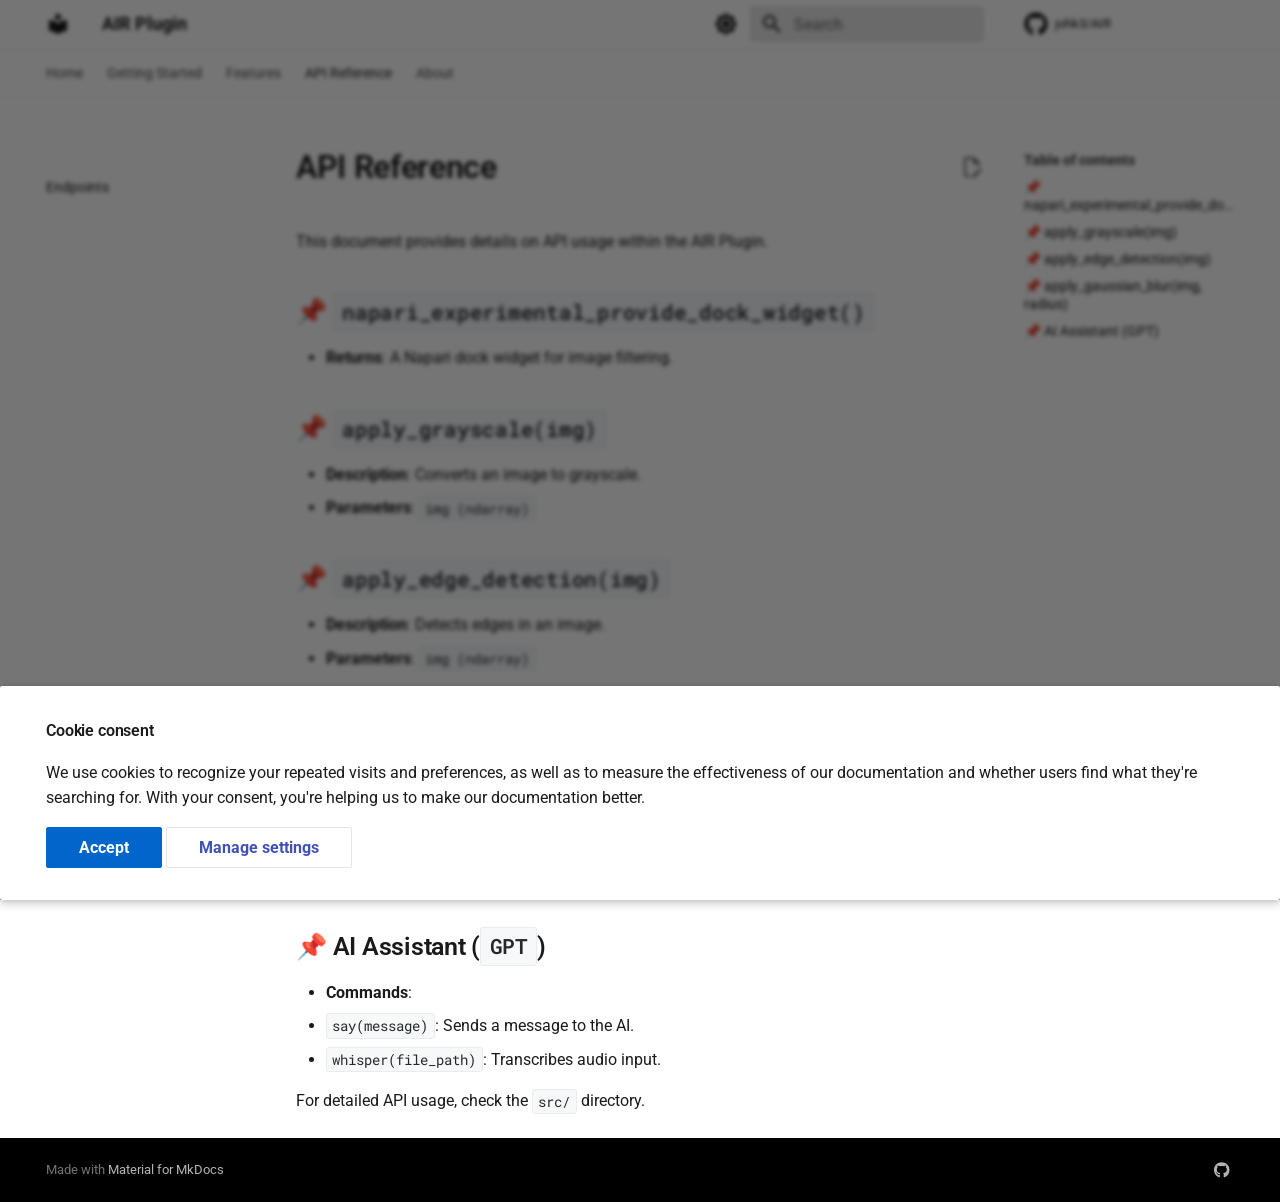
<file: api/index.html>
<!doctype html><html lang=en class=no-js> <head><meta charset=utf-8><meta name=viewport content="width=device-width,initial-scale=1"><link href=https://johk3.github.io/AIR/api/ rel=canonical><link href=../features/advanced/ rel=prev><link href=endpoints/ rel=next><link rel=icon href=../assets/images/favicon.png><meta name=generator content="mkdocs-1.6.1, mkdocs-material-9.6.11"><title>Overview - AIR Plugin</title><link rel=stylesheet href=../assets/stylesheets/main.4af4bdda.min.css><link rel=stylesheet href=../assets/stylesheets/palette.06af60db.min.css><link rel=preconnect href=https://fonts.gstatic.com crossorigin><link rel=stylesheet href="https://fonts.googleapis.com/css?family=Roboto:300,300i,400,400i,700,700i%7CRoboto+Mono:400,400i,700,700i&display=fallback"><style>:root{--md-text-font:"Roboto";--md-code-font:"Roboto Mono"}</style><link rel=stylesheet href=../stylesheets/dark.css><link rel=stylesheet href=../stylesheets/light.css><script>__md_scope=new URL("..",location),__md_hash=e=>[...e].reduce(((e,_)=>(e<<5)-e+_.charCodeAt(0)),0),__md_get=(e,_=localStorage,t=__md_scope)=>JSON.parse(_.getItem(t.pathname+"."+e)),__md_set=(e,_,t=localStorage,a=__md_scope)=>{try{t.setItem(a.pathname+"."+e,JSON.stringify(_))}catch(e){}}</script><script id=__analytics>function __md_analytics(){function e(){dataLayer.push(arguments)}window.dataLayer=window.dataLayer||[],e("js",new Date),e("config",""),document.addEventListener("DOMContentLoaded",(function(){document.forms.search&&document.forms.search.query.addEventListener("blur",(function(){this.value&&e("event","search",{search_term:this.value})}));document$.subscribe((function(){var t=document.forms.feedback;if(void 0!==t)for(var a of t.querySelectorAll("[type=submit]"))a.addEventListener("click",(function(a){a.preventDefault();var n=document.location.pathname,d=this.getAttribute("data-md-value");e("event","feedback",{page:n,data:d}),t.firstElementChild.disabled=!0;var r=t.querySelector(".md-feedback__note [data-md-value='"+d+"']");r&&(r.hidden=!1)})),t.hidden=!1})),location$.subscribe((function(t){e("config","",{page_path:t.pathname})}))}));var t=document.createElement("script");t.async=!0,t.src="https://www.googletagmanager.com/gtag/js?id=",document.getElementById("__analytics").insertAdjacentElement("afterEnd",t)}</script><script>if("undefined"!=typeof __md_analytics){var consent=__md_get("__consent");consent&&consent.analytics&&__md_analytics()}</script><meta property=og:type content=website><meta property=og:title content="Overview - AIR Plugin"><meta property=og:description content=None><meta property=og:image content=https://johk3.github.io/AIR/assets/images/social/api/index.png><meta property=og:image:type content=image/png><meta property=og:image:width content=1200><meta property=og:image:height content=630><meta content=https://johk3.github.io/AIR/api/ property=og:url><meta name=twitter:card content=summary_large_image><meta name=twitter:title content="Overview - AIR Plugin"><meta name=twitter:description content=None><meta name=twitter:image content=https://johk3.github.io/AIR/assets/images/social/api/index.png></head> <body dir=ltr data-md-color-scheme=default data-md-color-primary=white data-md-color-accent=pink> <input class=md-toggle data-md-toggle=drawer type=checkbox id=__drawer autocomplete=off> <input class=md-toggle data-md-toggle=search type=checkbox id=__search autocomplete=off> <label class=md-overlay for=__drawer></label> <div data-md-component=skip> <a href=#api-reference class=md-skip> Skip to content </a> </div> <div data-md-component=announce> </div> <header class=md-header data-md-component=header> <nav class="md-header__inner md-grid" aria-label=Header> <a href=.. title="AIR Plugin" class="md-header__button md-logo" aria-label="AIR Plugin" data-md-component=logo> <svg xmlns=http://www.w3.org/2000/svg viewbox="0 0 24 24"><path d="M12 8a3 3 0 0 0 3-3 3 3 0 0 0-3-3 3 3 0 0 0-3 3 3 3 0 0 0 3 3m0 3.54C9.64 9.35 6.5 8 3 8v11c3.5 0 6.64 1.35 9 3.54 2.36-2.19 5.5-3.54 9-3.54V8c-3.5 0-6.64 1.35-9 3.54"/></svg> </a> <label class="md-header__button md-icon" for=__drawer> <svg xmlns=http://www.w3.org/2000/svg viewbox="0 0 24 24"><path d="M3 6h18v2H3zm0 5h18v2H3zm0 5h18v2H3z"/></svg> </label> <div class=md-header__title data-md-component=header-title> <div class=md-header__ellipsis> <div class=md-header__topic> <span class=md-ellipsis> AIR Plugin </span> </div> <div class=md-header__topic data-md-component=header-topic> <span class=md-ellipsis> Overview </span> </div> </div> </div> <form class=md-header__option data-md-component=palette> <input class=md-option data-md-color-media="(prefers-color-scheme: light)" data-md-color-scheme=default data-md-color-primary=white data-md-color-accent=pink aria-label="Switch to dark mode" type=radio name=__palette id=__palette_0> <label class="md-header__button md-icon" title="Switch to dark mode" for=__palette_1 hidden> <svg xmlns=http://www.w3.org/2000/svg viewbox="0 0 24 24"><path d="M12 8a4 4 0 0 0-4 4 4 4 0 0 0 4 4 4 4 0 0 0 4-4 4 4 0 0 0-4-4m0 10a6 6 0 0 1-6-6 6 6 0 0 1 6-6 6 6 0 0 1 6 6 6 6 0 0 1-6 6m8-9.31V4h-4.69L12 .69 8.69 4H4v4.69L.69 12 4 15.31V20h4.69L12 23.31 15.31 20H20v-4.69L23.31 12z"/></svg> </label> <input class=md-option data-md-color-media="(prefers-color-scheme: dark)" data-md-color-scheme=slate data-md-color-primary=deep-black data-md-color-accent=pink aria-label="Switch to light mode" type=radio name=__palette id=__palette_1> <label class="md-header__button md-icon" title="Switch to light mode" for=__palette_0 hidden> <svg xmlns=http://www.w3.org/2000/svg viewbox="0 0 24 24"><path d="M12 18c-.89 0-1.74-.2-2.5-.55C11.56 16.5 13 14.42 13 12s-1.44-4.5-3.5-5.45C10.26 6.2 11.11 6 12 6a6 6 0 0 1 6 6 6 6 0 0 1-6 6m8-9.31V4h-4.69L12 .69 8.69 4H4v4.69L.69 12 4 15.31V20h4.69L12 23.31 15.31 20H20v-4.69L23.31 12z"/></svg> </label> </form> <script>var palette=__md_get("__palette");if(palette&&palette.color){if("(prefers-color-scheme)"===palette.color.media){var media=matchMedia("(prefers-color-scheme: light)"),input=document.querySelector(media.matches?"[data-md-color-media='(prefers-color-scheme: light)']":"[data-md-color-media='(prefers-color-scheme: dark)']");palette.color.media=input.getAttribute("data-md-color-media"),palette.color.scheme=input.getAttribute("data-md-color-scheme"),palette.color.primary=input.getAttribute("data-md-color-primary"),palette.color.accent=input.getAttribute("data-md-color-accent")}for(var[key,value]of Object.entries(palette.color))document.body.setAttribute("data-md-color-"+key,value)}</script> <label class="md-header__button md-icon" for=__search> <svg xmlns=http://www.w3.org/2000/svg viewbox="0 0 24 24"><path d="M9.5 3A6.5 6.5 0 0 1 16 9.5c0 1.61-.59 3.09-1.56 4.23l.27.27h.79l5 5-1.5 1.5-5-5v-.79l-.27-.27A6.52 6.52 0 0 1 9.5 16 6.5 6.5 0 0 1 3 9.5 6.5 6.5 0 0 1 9.5 3m0 2C7 5 5 7 5 9.5S7 14 9.5 14 14 12 14 9.5 12 5 9.5 5"/></svg> </label> <div class=md-search data-md-component=search role=dialog> <label class=md-search__overlay for=__search></label> <div class=md-search__inner role=search> <form class=md-search__form name=search> <input type=text class=md-search__input name=query aria-label=Search placeholder=Search autocapitalize=off autocorrect=off autocomplete=off spellcheck=false data-md-component=search-query required> <label class="md-search__icon md-icon" for=__search> <svg xmlns=http://www.w3.org/2000/svg viewbox="0 0 24 24"><path d="M9.5 3A6.5 6.5 0 0 1 16 9.5c0 1.61-.59 3.09-1.56 4.23l.27.27h.79l5 5-1.5 1.5-5-5v-.79l-.27-.27A6.52 6.52 0 0 1 9.5 16 6.5 6.5 0 0 1 3 9.5 6.5 6.5 0 0 1 9.5 3m0 2C7 5 5 7 5 9.5S7 14 9.5 14 14 12 14 9.5 12 5 9.5 5"/></svg> <svg xmlns=http://www.w3.org/2000/svg viewbox="0 0 24 24"><path d="M20 11v2H8l5.5 5.5-1.42 1.42L4.16 12l7.92-7.92L13.5 5.5 8 11z"/></svg> </label> <nav class=md-search__options aria-label=Search> <a href=javascript:void(0) class="md-search__icon md-icon" title=Share aria-label=Share data-clipboard data-clipboard-text data-md-component=search-share tabindex=-1> <svg xmlns=http://www.w3.org/2000/svg viewbox="0 0 24 24"><path d="M18 16.08c-.76 0-1.44.3-1.96.77L8.91 12.7c.05-.23.09-.46.09-.7s-.04-.47-.09-.7l7.05-4.11c.54.5 1.25.81 2.04.81a3 3 0 0 0 3-3 3 3 0 0 0-3-3 3 3 0 0 0-3 3c0 .24.04.47.09.7L8.04 9.81C7.5 9.31 6.79 9 6 9a3 3 0 0 0-3 3 3 3 0 0 0 3 3c.79 0 1.5-.31 2.04-.81l7.12 4.15c-.05.21-.08.43-.08.66 0 1.61 1.31 2.91 2.92 2.91s2.92-1.3 2.92-2.91A2.92 2.92 0 0 0 18 16.08"/></svg> </a> <button type=reset class="md-search__icon md-icon" title=Clear aria-label=Clear tabindex=-1> <svg xmlns=http://www.w3.org/2000/svg viewbox="0 0 24 24"><path d="M19 6.41 17.59 5 12 10.59 6.41 5 5 6.41 10.59 12 5 17.59 6.41 19 12 13.41 17.59 19 19 17.59 13.41 12z"/></svg> </button> </nav> <div class=md-search__suggest data-md-component=search-suggest></div> </form> <div class=md-search__output> <div class=md-search__scrollwrap tabindex=0 data-md-scrollfix> <div class=md-search-result data-md-component=search-result> <div class=md-search-result__meta> Initializing search </div> <ol class=md-search-result__list role=presentation></ol> </div> </div> </div> </div> </div> <div class=md-header__source> <a href=https://github.com/johk3/AIR title="Go to repository" class=md-source data-md-component=source> <div class="md-source__icon md-icon"> <svg xmlns=http://www.w3.org/2000/svg viewbox="0 0 496 512"><!-- Font Awesome Free 6.7.2 by @fontawesome - https://fontawesome.com License - https://fontawesome.com/license/free (Icons: CC BY 4.0, Fonts: SIL OFL 1.1, Code: MIT License) Copyright 2024 Fonticons, Inc.--><path d="M165.9 397.4c0 2-2.3 3.6-5.2 3.6-3.3.3-5.6-1.3-5.6-3.6 0-2 2.3-3.6 5.2-3.6 3-.3 5.6 1.3 5.6 3.6m-31.1-4.5c-.7 2 1.3 4.3 4.3 4.9 2.6 1 5.6 0 6.2-2s-1.3-4.3-4.3-5.2c-2.6-.7-5.5.3-6.2 2.3m44.2-1.7c-2.9.7-4.9 2.6-4.6 4.9.3 2 2.9 3.3 5.9 2.6 2.9-.7 4.9-2.6 4.6-4.6-.3-1.9-3-3.2-5.9-2.9M244.8 8C106.1 8 0 113.3 0 252c0 110.9 69.8 205.8 169.5 239.2 12.8 2.3 17.3-5.6 17.3-12.1 0-6.2-.3-40.4-.3-61.4 0 0-70 15-84.7-29.8 0 0-11.4-29.1-27.8-36.6 0 0-22.9-15.7 1.6-15.4 0 0 24.9 2 38.6 25.8 21.9 38.6 58.6 27.5 72.9 20.9 2.3-16 8.8-27.1 16-33.7-55.9-6.2-112.3-14.3-112.3-110.5 0-27.5 7.6-41.3 23.6-58.9-2.6-6.5-11.1-33.3 2.6-67.9 20.9-6.5 69 27 69 27 20-5.6 41.5-8.5 62.8-8.5s42.8 2.9 62.8 8.5c0 0 48.1-33.6 69-27 13.7 34.7 5.2 61.4 2.6 67.9 16 17.7 25.8 31.5 25.8 58.9 0 96.5-58.9 104.2-114.8 110.5 9.2 7.9 17 22.9 17 46.4 0 33.7-.3 75.4-.3 83.6 0 6.5 4.6 14.4 17.3 12.1C428.2 457.8 496 362.9 496 252 496 113.3 383.5 8 244.8 8M97.2 352.9c-1.3 1-1 3.3.7 5.2 1.6 1.6 3.9 2.3 5.2 1 1.3-1 1-3.3-.7-5.2-1.6-1.6-3.9-2.3-5.2-1m-10.8-8.1c-.7 1.3.3 2.9 2.3 3.9 1.6 1 3.6.7 4.3-.7.7-1.3-.3-2.9-2.3-3.9-2-.6-3.6-.3-4.3.7m32.4 35.6c-1.6 1.3-1 4.3 1.3 6.2 2.3 2.3 5.2 2.6 6.5 1 1.3-1.3.7-4.3-1.3-6.2-2.2-2.3-5.2-2.6-6.5-1m-11.4-14.7c-1.6 1-1.6 3.6 0 5.9s4.3 3.3 5.6 2.3c1.6-1.3 1.6-3.9 0-6.2-1.4-2.3-4-3.3-5.6-2"/></svg> </div> <div class=md-source__repository> johk3/AIR </div> </a> </div> </nav> </header> <div class=md-container data-md-component=container> <nav class=md-tabs aria-label=Tabs data-md-component=tabs> <div class=md-grid> <ul class=md-tabs__list> <li class=md-tabs__item> <a href=.. class=md-tabs__link> Home </a> </li> <li class=md-tabs__item> <a href=../getting-started/ class=md-tabs__link> Getting Started </a> </li> <li class=md-tabs__item> <a href=../features/ class=md-tabs__link> Features </a> </li> <li class="md-tabs__item md-tabs__item--active"> <a href=./ class=md-tabs__link> API Reference </a> </li> <li class=md-tabs__item> <a href=../about/ class=md-tabs__link> About </a> </li> </ul> </div> </nav> <main class=md-main data-md-component=main> <div class="md-main__inner md-grid"> <div class="md-sidebar md-sidebar--primary" data-md-component=sidebar data-md-type=navigation> <div class=md-sidebar__scrollwrap> <div class=md-sidebar__inner> <nav class="md-nav md-nav--primary md-nav--lifted" aria-label=Navigation data-md-level=0> <label class=md-nav__title for=__drawer> <a href=.. title="AIR Plugin" class="md-nav__button md-logo" aria-label="AIR Plugin" data-md-component=logo> <svg xmlns=http://www.w3.org/2000/svg viewbox="0 0 24 24"><path d="M12 8a3 3 0 0 0 3-3 3 3 0 0 0-3-3 3 3 0 0 0-3 3 3 3 0 0 0 3 3m0 3.54C9.64 9.35 6.5 8 3 8v11c3.5 0 6.64 1.35 9 3.54 2.36-2.19 5.5-3.54 9-3.54V8c-3.5 0-6.64 1.35-9 3.54"/></svg> </a> AIR Plugin </label> <div class=md-nav__source> <a href=https://github.com/johk3/AIR title="Go to repository" class=md-source data-md-component=source> <div class="md-source__icon md-icon"> <svg xmlns=http://www.w3.org/2000/svg viewbox="0 0 496 512"><!-- Font Awesome Free 6.7.2 by @fontawesome - https://fontawesome.com License - https://fontawesome.com/license/free (Icons: CC BY 4.0, Fonts: SIL OFL 1.1, Code: MIT License) Copyright 2024 Fonticons, Inc.--><path d="M165.9 397.4c0 2-2.3 3.6-5.2 3.6-3.3.3-5.6-1.3-5.6-3.6 0-2 2.3-3.6 5.2-3.6 3-.3 5.6 1.3 5.6 3.6m-31.1-4.5c-.7 2 1.3 4.3 4.3 4.9 2.6 1 5.6 0 6.2-2s-1.3-4.3-4.3-5.2c-2.6-.7-5.5.3-6.2 2.3m44.2-1.7c-2.9.7-4.9 2.6-4.6 4.9.3 2 2.9 3.3 5.9 2.6 2.9-.7 4.9-2.6 4.6-4.6-.3-1.9-3-3.2-5.9-2.9M244.8 8C106.1 8 0 113.3 0 252c0 110.9 69.8 205.8 169.5 239.2 12.8 2.3 17.3-5.6 17.3-12.1 0-6.2-.3-40.4-.3-61.4 0 0-70 15-84.7-29.8 0 0-11.4-29.1-27.8-36.6 0 0-22.9-15.7 1.6-15.4 0 0 24.9 2 38.6 25.8 21.9 38.6 58.6 27.5 72.9 20.9 2.3-16 8.8-27.1 16-33.7-55.9-6.2-112.3-14.3-112.3-110.5 0-27.5 7.6-41.3 23.6-58.9-2.6-6.5-11.1-33.3 2.6-67.9 20.9-6.5 69 27 69 27 20-5.6 41.5-8.5 62.8-8.5s42.8 2.9 62.8 8.5c0 0 48.1-33.6 69-27 13.7 34.7 5.2 61.4 2.6 67.9 16 17.7 25.8 31.5 25.8 58.9 0 96.5-58.9 104.2-114.8 110.5 9.2 7.9 17 22.9 17 46.4 0 33.7-.3 75.4-.3 83.6 0 6.5 4.6 14.4 17.3 12.1C428.2 457.8 496 362.9 496 252 496 113.3 383.5 8 244.8 8M97.2 352.9c-1.3 1-1 3.3.7 5.2 1.6 1.6 3.9 2.3 5.2 1 1.3-1 1-3.3-.7-5.2-1.6-1.6-3.9-2.3-5.2-1m-10.8-8.1c-.7 1.3.3 2.9 2.3 3.9 1.6 1 3.6.7 4.3-.7.7-1.3-.3-2.9-2.3-3.9-2-.6-3.6-.3-4.3.7m32.4 35.6c-1.6 1.3-1 4.3 1.3 6.2 2.3 2.3 5.2 2.6 6.5 1 1.3-1.3.7-4.3-1.3-6.2-2.2-2.3-5.2-2.6-6.5-1m-11.4-14.7c-1.6 1-1.6 3.6 0 5.9s4.3 3.3 5.6 2.3c1.6-1.3 1.6-3.9 0-6.2-1.4-2.3-4-3.3-5.6-2"/></svg> </div> <div class=md-source__repository> johk3/AIR </div> </a> </div> <ul class=md-nav__list data-md-scrollfix> <li class="md-nav__item md-nav__item--nested"> <input class="md-nav__toggle md-toggle md-toggle--indeterminate" type=checkbox id=__nav_1> <div class="md-nav__link md-nav__container"> <a href=.. class="md-nav__link "> <span class=md-ellipsis> Home </span> </a> <label class="md-nav__link " for=__nav_1 id=__nav_1_label tabindex=0> <span class="md-nav__icon md-icon"></span> </label> </div> <nav class=md-nav data-md-level=1 aria-labelledby=__nav_1_label aria-expanded=false> <label class=md-nav__title for=__nav_1> <span class="md-nav__icon md-icon"></span> Home </label> <ul class=md-nav__list data-md-scrollfix> <li class=md-nav__item> <a href=../changelog/ class=md-nav__link> <span class=md-ellipsis> Changelog </span> </a> </li> </ul> </nav> </li> <li class="md-nav__item md-nav__item--nested"> <input class="md-nav__toggle md-toggle md-toggle--indeterminate" type=checkbox id=__nav_2> <label class=md-nav__link for=__nav_2 id=__nav_2_label tabindex=0> <span class=md-ellipsis> Getting Started </span> <span class="md-nav__icon md-icon"></span> </label> <nav class=md-nav data-md-level=1 aria-labelledby=__nav_2_label aria-expanded=false> <label class=md-nav__title for=__nav_2> <span class="md-nav__icon md-icon"></span> Getting Started </label> <ul class=md-nav__list data-md-scrollfix> <li class=md-nav__item> <a href=../getting-started/ class=md-nav__link> <span class=md-ellipsis> Quick Start </span> </a> </li> <li class=md-nav__item> <a href=../installation/ class=md-nav__link> <span class=md-ellipsis> Installation </span> </a> </li> <li class=md-nav__item> <a href=../configuration/ class=md-nav__link> <span class=md-ellipsis> Configuration </span> </a> </li> </ul> </nav> </li> <li class="md-nav__item md-nav__item--nested"> <input class="md-nav__toggle md-toggle md-toggle--indeterminate" type=checkbox id=__nav_3> <div class="md-nav__link md-nav__container"> <a href=../features/ class="md-nav__link "> <span class=md-ellipsis> Features </span> </a> <label class="md-nav__link " for=__nav_3 id=__nav_3_label tabindex=0> <span class="md-nav__icon md-icon"></span> </label> </div> <nav class=md-nav data-md-level=1 aria-labelledby=__nav_3_label aria-expanded=false> <label class=md-nav__title for=__nav_3> <span class="md-nav__icon md-icon"></span> Features </label> <ul class=md-nav__list data-md-scrollfix> <li class=md-nav__item> <a href=../features/advanced/ class=md-nav__link> <span class=md-ellipsis> Advanced Usage </span> </a> </li> </ul> </nav> </li> <li class="md-nav__item md-nav__item--active md-nav__item--section md-nav__item--nested"> <input class="md-nav__toggle md-toggle " type=checkbox id=__nav_4 checked> <div class="md-nav__link md-nav__container"> <a href=./ class="md-nav__link md-nav__link--active"> <span class=md-ellipsis> API Reference </span> </a> <label class="md-nav__link md-nav__link--active" for=__nav_4 id=__nav_4_label tabindex> <span class="md-nav__icon md-icon"></span> </label> </div> <nav class=md-nav data-md-level=1 aria-labelledby=__nav_4_label aria-expanded=true> <label class=md-nav__title for=__nav_4> <span class="md-nav__icon md-icon"></span> API Reference </label> <ul class=md-nav__list data-md-scrollfix> <li class=md-nav__item> <a href=endpoints/ class=md-nav__link> <span class=md-ellipsis> Endpoints </span> </a> </li> </ul> </nav> </li> <li class="md-nav__item md-nav__item--nested"> <input class="md-nav__toggle md-toggle md-toggle--indeterminate" type=checkbox id=__nav_5> <label class=md-nav__link for=__nav_5 id=__nav_5_label tabindex=0> <span class=md-ellipsis> About </span> <span class="md-nav__icon md-icon"></span> </label> <nav class=md-nav data-md-level=1 aria-labelledby=__nav_5_label aria-expanded=false> <label class=md-nav__title for=__nav_5> <span class="md-nav__icon md-icon"></span> About </label> <ul class=md-nav__list data-md-scrollfix> <li class=md-nav__item> <a href=../about/ class=md-nav__link> <span class=md-ellipsis> Project </span> </a> </li> <li class=md-nav__item> <a href=../contributing/ class=md-nav__link> <span class=md-ellipsis> Contributing </span> </a> </li> <li class=md-nav__item> <a href=../license/ class=md-nav__link> <span class=md-ellipsis> License </span> </a> </li> </ul> </nav> </li> </ul> </nav> </div> </div> </div> <div class="md-sidebar md-sidebar--secondary" data-md-component=sidebar data-md-type=toc> <div class=md-sidebar__scrollwrap> <div class=md-sidebar__inner> <nav class="md-nav md-nav--secondary" aria-label="Table of contents"> <label class=md-nav__title for=__toc> <span class="md-nav__icon md-icon"></span> Table of contents </label> <ul class=md-nav__list data-md-component=toc data-md-scrollfix> <li class=md-nav__item> <a href=#napari_experimental_provide_dock_widget class=md-nav__link> <span class=md-ellipsis> 📌 napari_experimental_provide_dock_widget() </span> </a> </li> <li class=md-nav__item> <a href=#apply_grayscaleimg class=md-nav__link> <span class=md-ellipsis> 📌 apply_grayscale(img) </span> </a> </li> <li class=md-nav__item> <a href=#apply_edge_detectionimg class=md-nav__link> <span class=md-ellipsis> 📌 apply_edge_detection(img) </span> </a> </li> <li class=md-nav__item> <a href=#apply_gaussian_blurimg-radius class=md-nav__link> <span class=md-ellipsis> 📌 apply_gaussian_blur(img, radius) </span> </a> </li> <li class=md-nav__item> <a href=#ai-assistant-gpt class=md-nav__link> <span class=md-ellipsis> 📌 AI Assistant (GPT) </span> </a> </li> </ul> </nav> </div> </div> </div> <div class=md-content data-md-component=content> <article class="md-content__inner md-typeset"> <a href=https://github.com/johk3/AIR/edit/main/docs/api/index.md title="Edit this page" class="md-content__button md-icon"> <svg xmlns=http://www.w3.org/2000/svg viewbox="0 0 24 24"><path d="M10 20H6V4h7v5h5v3.1l2-2V8l-6-6H6c-1.1 0-2 .9-2 2v16c0 1.1.9 2 2 2h4zm10.2-7c.1 0 .3.1.4.2l1.3 1.3c.2.2.2.6 0 .8l-1 1-2.1-2.1 1-1c.1-.1.2-.2.4-.2m0 3.9L14.1 23H12v-2.1l6.1-6.1z"/></svg> </a> <h1 id=api-reference>API Reference</h1> <p>This document provides details on API usage within the AIR Plugin.</p> <h2 id=napari_experimental_provide_dock_widget>📌 <code>napari_experimental_provide_dock_widget()</code></h2> <ul> <li><strong>Returns</strong>: A Napari dock widget for image filtering.</li> </ul> <h2 id=apply_grayscaleimg>📌 <code>apply_grayscale(img)</code></h2> <ul> <li><strong>Description</strong>: Converts an image to grayscale.</li> <li><strong>Parameters</strong>: <code>img (ndarray)</code></li> </ul> <h2 id=apply_edge_detectionimg>📌 <code>apply_edge_detection(img)</code></h2> <ul> <li><strong>Description</strong>: Detects edges in an image.</li> <li><strong>Parameters</strong>: <code>img (ndarray)</code></li> </ul> <h2 id=apply_gaussian_blurimg-radius>📌 <code>apply_gaussian_blur(img, radius)</code></h2> <ul> <li><strong>Description</strong>: Applies a Gaussian blur.</li> <li><strong>Parameters</strong>:</li> <li><code>img (ndarray)</code></li> <li><code>radius (float)</code>: Blur intensity</li> </ul> <h2 id=ai-assistant-gpt>📌 AI Assistant (<code>GPT</code>)</h2> <ul> <li><strong>Commands</strong>:</li> <li><code>say(message)</code>: Sends a message to the AI.</li> <li><code>whisper(file_path)</code>: Transcribes audio input.</li> </ul> <p>For detailed API usage, check the <code>src/</code> directory.</p> </article> </div> <script>var target=document.getElementById(location.hash.slice(1));target&&target.name&&(target.checked=target.name.startsWith("__tabbed_"))</script> </div> </main> <footer class=md-footer> <div class="md-footer-meta md-typeset"> <div class="md-footer-meta__inner md-grid"> <div class=md-copyright> Made with <a href=https://squidfunk.github.io/mkdocs-material/ target=_blank rel=noopener> Material for MkDocs </a> </div> <div class=md-social> <a href=https://github.com/johk3/AIR target=_blank rel=noopener title=github.com class=md-social__link> <svg xmlns=http://www.w3.org/2000/svg viewbox="0 0 496 512"><!-- Font Awesome Free 6.7.2 by @fontawesome - https://fontawesome.com License - https://fontawesome.com/license/free (Icons: CC BY 4.0, Fonts: SIL OFL 1.1, Code: MIT License) Copyright 2024 Fonticons, Inc.--><path d="M165.9 397.4c0 2-2.3 3.6-5.2 3.6-3.3.3-5.6-1.3-5.6-3.6 0-2 2.3-3.6 5.2-3.6 3-.3 5.6 1.3 5.6 3.6m-31.1-4.5c-.7 2 1.3 4.3 4.3 4.9 2.6 1 5.6 0 6.2-2s-1.3-4.3-4.3-5.2c-2.6-.7-5.5.3-6.2 2.3m44.2-1.7c-2.9.7-4.9 2.6-4.6 4.9.3 2 2.9 3.3 5.9 2.6 2.9-.7 4.9-2.6 4.6-4.6-.3-1.9-3-3.2-5.9-2.9M244.8 8C106.1 8 0 113.3 0 252c0 110.9 69.8 205.8 169.5 239.2 12.8 2.3 17.3-5.6 17.3-12.1 0-6.2-.3-40.4-.3-61.4 0 0-70 15-84.7-29.8 0 0-11.4-29.1-27.8-36.6 0 0-22.9-15.7 1.6-15.4 0 0 24.9 2 38.6 25.8 21.9 38.6 58.6 27.5 72.9 20.9 2.3-16 8.8-27.1 16-33.7-55.9-6.2-112.3-14.3-112.3-110.5 0-27.5 7.6-41.3 23.6-58.9-2.6-6.5-11.1-33.3 2.6-67.9 20.9-6.5 69 27 69 27 20-5.6 41.5-8.5 62.8-8.5s42.8 2.9 62.8 8.5c0 0 48.1-33.6 69-27 13.7 34.7 5.2 61.4 2.6 67.9 16 17.7 25.8 31.5 25.8 58.9 0 96.5-58.9 104.2-114.8 110.5 9.2 7.9 17 22.9 17 46.4 0 33.7-.3 75.4-.3 83.6 0 6.5 4.6 14.4 17.3 12.1C428.2 457.8 496 362.9 496 252 496 113.3 383.5 8 244.8 8M97.2 352.9c-1.3 1-1 3.3.7 5.2 1.6 1.6 3.9 2.3 5.2 1 1.3-1 1-3.3-.7-5.2-1.6-1.6-3.9-2.3-5.2-1m-10.8-8.1c-.7 1.3.3 2.9 2.3 3.9 1.6 1 3.6.7 4.3-.7.7-1.3-.3-2.9-2.3-3.9-2-.6-3.6-.3-4.3.7m32.4 35.6c-1.6 1.3-1 4.3 1.3 6.2 2.3 2.3 5.2 2.6 6.5 1 1.3-1.3.7-4.3-1.3-6.2-2.2-2.3-5.2-2.6-6.5-1m-11.4-14.7c-1.6 1-1.6 3.6 0 5.9s4.3 3.3 5.6 2.3c1.6-1.3 1.6-3.9 0-6.2-1.4-2.3-4-3.3-5.6-2"/></svg> </a> </div> </div> </div> </footer> </div> <div class=md-dialog data-md-component=dialog> <div class="md-dialog__inner md-typeset"></div> </div> <div class=md-consent data-md-component=consent id=__consent hidden> <div class=md-consent__overlay></div> <aside class=md-consent__inner> <form class="md-consent__form md-grid md-typeset" name=consent> <h4>Cookie consent</h4> <p>We use cookies to recognize your repeated visits and preferences, as well as to measure the effectiveness of our documentation and whether users find what they're searching for. With your consent, you're helping us to make our documentation better.</p> <input class=md-toggle type=checkbox id=__settings> <div class=md-consent__settings> <ul class=task-list> <li class=task-list-item> <label class=task-list-control> <input type=checkbox name=analytics checked> <span class=task-list-indicator></span> Google Analytics </label> </li> <li class=task-list-item> <label class=task-list-control> <input type=checkbox name=github checked> <span class=task-list-indicator></span> GitHub </label> </li> </ul> </div> <div class=md-consent__controls> <button class="md-button md-button--primary">Accept</button> <label class=md-button for=__settings>Manage settings</label> </div> </form> </aside> </div> <script>var consent=__md_get("__consent");if(consent)for(var input of document.forms.consent.elements)input.name&&(input.checked=consent[input.name]||!1);else"file:"!==location.protocol&&setTimeout((function(){document.querySelector("[data-md-component=consent]").hidden=!1}),250);var form=document.forms.consent;for(var action of["submit","reset"])form.addEventListener(action,(function(e){if(e.preventDefault(),"reset"===e.type)for(var n of document.forms.consent.elements)n.name&&(n.checked=!1);__md_set("__consent",Object.fromEntries(Array.from(new FormData(form).keys()).map((function(e){return[e,!0]})))),location.hash="",location.reload()}))</script> <script id=__config type=application/json>{"base": "..", "features": ["navigation.instant", "navigation.tracking", "navigation.tabs", "navigation.sections", "navigation.expand", "navigation.indexes", "toc.follow", "search.suggest", "search.highlight", "search.share", "content.code.copy", "content.action.edit"], "search": "../assets/javascripts/workers/search.f8cc74c7.min.js", "tags": null, "translations": {"clipboard.copied": "Copied to clipboard", "clipboard.copy": "Copy to clipboard", "search.result.more.one": "1 more on this page", "search.result.more.other": "# more on this page", "search.result.none": "No matching documents", "search.result.one": "1 matching document", "search.result.other": "# matching documents", "search.result.placeholder": "Type to start searching", "search.result.term.missing": "Missing", "select.version": "Select version"}, "version": null}</script> <script src=../assets/javascripts/bundle.c8b220af.min.js></script> </body> </html>
</file>
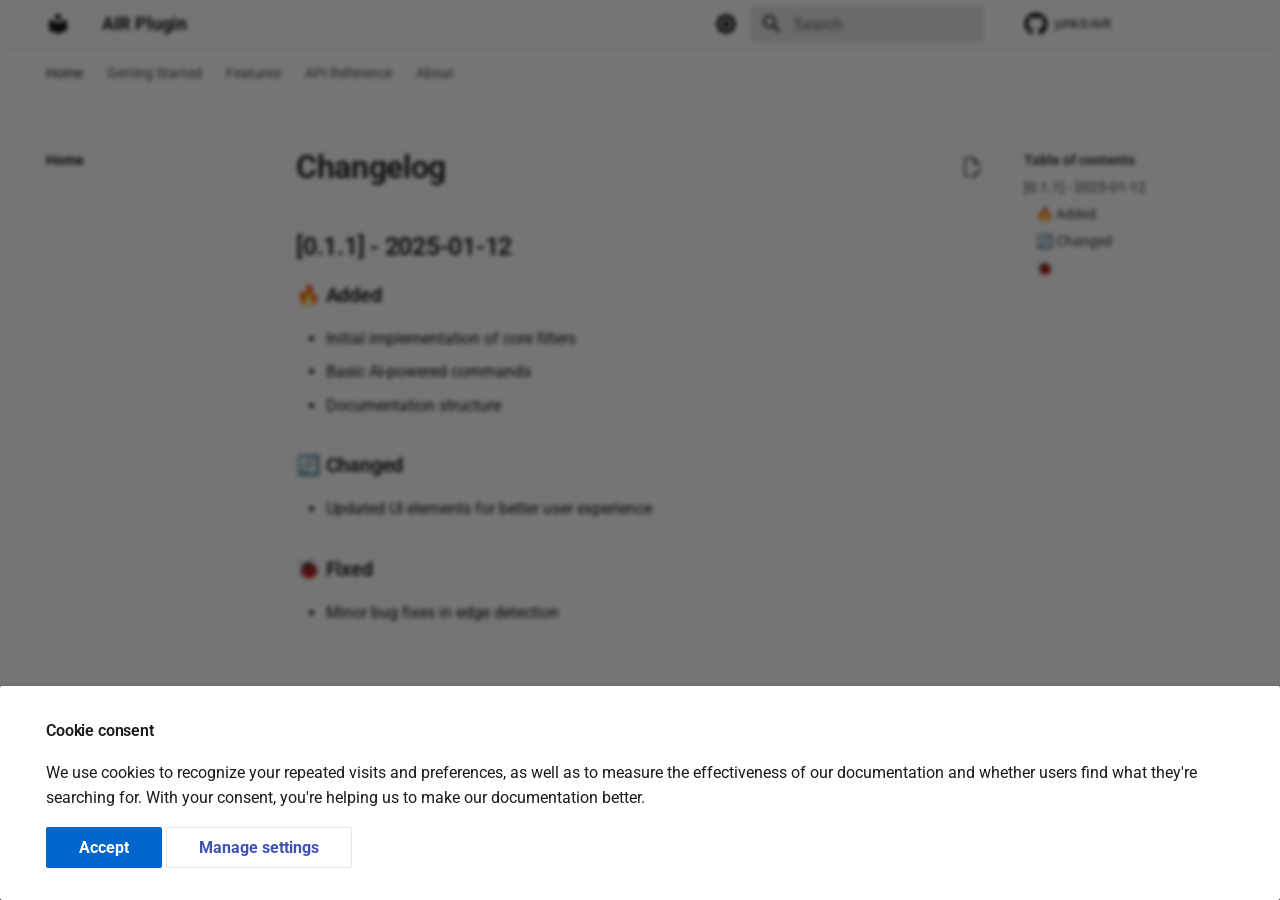
<file: changelog/index.html>
<!doctype html><html lang=en class=no-js> <head><meta charset=utf-8><meta name=viewport content="width=device-width,initial-scale=1"><link href=https://johk3.github.io/AIR/changelog/ rel=canonical><link rel=prev href=..><link href=../getting-started/ rel=next><link rel=icon href=../assets/images/favicon.png><meta name=generator content="mkdocs-1.6.1, mkdocs-material-9.6.11"><title>Changelog - AIR Plugin</title><link rel=stylesheet href=../assets/stylesheets/main.4af4bdda.min.css><link rel=stylesheet href=../assets/stylesheets/palette.06af60db.min.css><link rel=preconnect href=https://fonts.gstatic.com crossorigin><link rel=stylesheet href="https://fonts.googleapis.com/css?family=Roboto:300,300i,400,400i,700,700i%7CRoboto+Mono:400,400i,700,700i&display=fallback"><style>:root{--md-text-font:"Roboto";--md-code-font:"Roboto Mono"}</style><link rel=stylesheet href=../stylesheets/dark.css><link rel=stylesheet href=../stylesheets/light.css><script>__md_scope=new URL("..",location),__md_hash=e=>[...e].reduce(((e,_)=>(e<<5)-e+_.charCodeAt(0)),0),__md_get=(e,_=localStorage,t=__md_scope)=>JSON.parse(_.getItem(t.pathname+"."+e)),__md_set=(e,_,t=localStorage,a=__md_scope)=>{try{t.setItem(a.pathname+"."+e,JSON.stringify(_))}catch(e){}}</script><script id=__analytics>function __md_analytics(){function e(){dataLayer.push(arguments)}window.dataLayer=window.dataLayer||[],e("js",new Date),e("config",""),document.addEventListener("DOMContentLoaded",(function(){document.forms.search&&document.forms.search.query.addEventListener("blur",(function(){this.value&&e("event","search",{search_term:this.value})}));document$.subscribe((function(){var t=document.forms.feedback;if(void 0!==t)for(var a of t.querySelectorAll("[type=submit]"))a.addEventListener("click",(function(a){a.preventDefault();var n=document.location.pathname,d=this.getAttribute("data-md-value");e("event","feedback",{page:n,data:d}),t.firstElementChild.disabled=!0;var r=t.querySelector(".md-feedback__note [data-md-value='"+d+"']");r&&(r.hidden=!1)})),t.hidden=!1})),location$.subscribe((function(t){e("config","",{page_path:t.pathname})}))}));var t=document.createElement("script");t.async=!0,t.src="https://www.googletagmanager.com/gtag/js?id=",document.getElementById("__analytics").insertAdjacentElement("afterEnd",t)}</script><script>if("undefined"!=typeof __md_analytics){var consent=__md_get("__consent");consent&&consent.analytics&&__md_analytics()}</script><meta property=og:type content=website><meta property=og:title content="Changelog - AIR Plugin"><meta property=og:description content=None><meta property=og:image content=https://johk3.github.io/AIR/assets/images/social/changelog.png><meta property=og:image:type content=image/png><meta property=og:image:width content=1200><meta property=og:image:height content=630><meta content=https://johk3.github.io/AIR/changelog/ property=og:url><meta name=twitter:card content=summary_large_image><meta name=twitter:title content="Changelog - AIR Plugin"><meta name=twitter:description content=None><meta name=twitter:image content=https://johk3.github.io/AIR/assets/images/social/changelog.png></head> <body dir=ltr data-md-color-scheme=default data-md-color-primary=white data-md-color-accent=pink> <input class=md-toggle data-md-toggle=drawer type=checkbox id=__drawer autocomplete=off> <input class=md-toggle data-md-toggle=search type=checkbox id=__search autocomplete=off> <label class=md-overlay for=__drawer></label> <div data-md-component=skip> <a href=#changelog class=md-skip> Skip to content </a> </div> <div data-md-component=announce> </div> <header class=md-header data-md-component=header> <nav class="md-header__inner md-grid" aria-label=Header> <a href=.. title="AIR Plugin" class="md-header__button md-logo" aria-label="AIR Plugin" data-md-component=logo> <svg xmlns=http://www.w3.org/2000/svg viewbox="0 0 24 24"><path d="M12 8a3 3 0 0 0 3-3 3 3 0 0 0-3-3 3 3 0 0 0-3 3 3 3 0 0 0 3 3m0 3.54C9.64 9.35 6.5 8 3 8v11c3.5 0 6.64 1.35 9 3.54 2.36-2.19 5.5-3.54 9-3.54V8c-3.5 0-6.64 1.35-9 3.54"/></svg> </a> <label class="md-header__button md-icon" for=__drawer> <svg xmlns=http://www.w3.org/2000/svg viewbox="0 0 24 24"><path d="M3 6h18v2H3zm0 5h18v2H3zm0 5h18v2H3z"/></svg> </label> <div class=md-header__title data-md-component=header-title> <div class=md-header__ellipsis> <div class=md-header__topic> <span class=md-ellipsis> AIR Plugin </span> </div> <div class=md-header__topic data-md-component=header-topic> <span class=md-ellipsis> Changelog </span> </div> </div> </div> <form class=md-header__option data-md-component=palette> <input class=md-option data-md-color-media="(prefers-color-scheme: light)" data-md-color-scheme=default data-md-color-primary=white data-md-color-accent=pink aria-label="Switch to dark mode" type=radio name=__palette id=__palette_0> <label class="md-header__button md-icon" title="Switch to dark mode" for=__palette_1 hidden> <svg xmlns=http://www.w3.org/2000/svg viewbox="0 0 24 24"><path d="M12 8a4 4 0 0 0-4 4 4 4 0 0 0 4 4 4 4 0 0 0 4-4 4 4 0 0 0-4-4m0 10a6 6 0 0 1-6-6 6 6 0 0 1 6-6 6 6 0 0 1 6 6 6 6 0 0 1-6 6m8-9.31V4h-4.69L12 .69 8.69 4H4v4.69L.69 12 4 15.31V20h4.69L12 23.31 15.31 20H20v-4.69L23.31 12z"/></svg> </label> <input class=md-option data-md-color-media="(prefers-color-scheme: dark)" data-md-color-scheme=slate data-md-color-primary=deep-black data-md-color-accent=pink aria-label="Switch to light mode" type=radio name=__palette id=__palette_1> <label class="md-header__button md-icon" title="Switch to light mode" for=__palette_0 hidden> <svg xmlns=http://www.w3.org/2000/svg viewbox="0 0 24 24"><path d="M12 18c-.89 0-1.74-.2-2.5-.55C11.56 16.5 13 14.42 13 12s-1.44-4.5-3.5-5.45C10.26 6.2 11.11 6 12 6a6 6 0 0 1 6 6 6 6 0 0 1-6 6m8-9.31V4h-4.69L12 .69 8.69 4H4v4.69L.69 12 4 15.31V20h4.69L12 23.31 15.31 20H20v-4.69L23.31 12z"/></svg> </label> </form> <script>var palette=__md_get("__palette");if(palette&&palette.color){if("(prefers-color-scheme)"===palette.color.media){var media=matchMedia("(prefers-color-scheme: light)"),input=document.querySelector(media.matches?"[data-md-color-media='(prefers-color-scheme: light)']":"[data-md-color-media='(prefers-color-scheme: dark)']");palette.color.media=input.getAttribute("data-md-color-media"),palette.color.scheme=input.getAttribute("data-md-color-scheme"),palette.color.primary=input.getAttribute("data-md-color-primary"),palette.color.accent=input.getAttribute("data-md-color-accent")}for(var[key,value]of Object.entries(palette.color))document.body.setAttribute("data-md-color-"+key,value)}</script> <label class="md-header__button md-icon" for=__search> <svg xmlns=http://www.w3.org/2000/svg viewbox="0 0 24 24"><path d="M9.5 3A6.5 6.5 0 0 1 16 9.5c0 1.61-.59 3.09-1.56 4.23l.27.27h.79l5 5-1.5 1.5-5-5v-.79l-.27-.27A6.52 6.52 0 0 1 9.5 16 6.5 6.5 0 0 1 3 9.5 6.5 6.5 0 0 1 9.5 3m0 2C7 5 5 7 5 9.5S7 14 9.5 14 14 12 14 9.5 12 5 9.5 5"/></svg> </label> <div class=md-search data-md-component=search role=dialog> <label class=md-search__overlay for=__search></label> <div class=md-search__inner role=search> <form class=md-search__form name=search> <input type=text class=md-search__input name=query aria-label=Search placeholder=Search autocapitalize=off autocorrect=off autocomplete=off spellcheck=false data-md-component=search-query required> <label class="md-search__icon md-icon" for=__search> <svg xmlns=http://www.w3.org/2000/svg viewbox="0 0 24 24"><path d="M9.5 3A6.5 6.5 0 0 1 16 9.5c0 1.61-.59 3.09-1.56 4.23l.27.27h.79l5 5-1.5 1.5-5-5v-.79l-.27-.27A6.52 6.52 0 0 1 9.5 16 6.5 6.5 0 0 1 3 9.5 6.5 6.5 0 0 1 9.5 3m0 2C7 5 5 7 5 9.5S7 14 9.5 14 14 12 14 9.5 12 5 9.5 5"/></svg> <svg xmlns=http://www.w3.org/2000/svg viewbox="0 0 24 24"><path d="M20 11v2H8l5.5 5.5-1.42 1.42L4.16 12l7.92-7.92L13.5 5.5 8 11z"/></svg> </label> <nav class=md-search__options aria-label=Search> <a href=javascript:void(0) class="md-search__icon md-icon" title=Share aria-label=Share data-clipboard data-clipboard-text data-md-component=search-share tabindex=-1> <svg xmlns=http://www.w3.org/2000/svg viewbox="0 0 24 24"><path d="M18 16.08c-.76 0-1.44.3-1.96.77L8.91 12.7c.05-.23.09-.46.09-.7s-.04-.47-.09-.7l7.05-4.11c.54.5 1.25.81 2.04.81a3 3 0 0 0 3-3 3 3 0 0 0-3-3 3 3 0 0 0-3 3c0 .24.04.47.09.7L8.04 9.81C7.5 9.31 6.79 9 6 9a3 3 0 0 0-3 3 3 3 0 0 0 3 3c.79 0 1.5-.31 2.04-.81l7.12 4.15c-.05.21-.08.43-.08.66 0 1.61 1.31 2.91 2.92 2.91s2.92-1.3 2.92-2.91A2.92 2.92 0 0 0 18 16.08"/></svg> </a> <button type=reset class="md-search__icon md-icon" title=Clear aria-label=Clear tabindex=-1> <svg xmlns=http://www.w3.org/2000/svg viewbox="0 0 24 24"><path d="M19 6.41 17.59 5 12 10.59 6.41 5 5 6.41 10.59 12 5 17.59 6.41 19 12 13.41 17.59 19 19 17.59 13.41 12z"/></svg> </button> </nav> <div class=md-search__suggest data-md-component=search-suggest></div> </form> <div class=md-search__output> <div class=md-search__scrollwrap tabindex=0 data-md-scrollfix> <div class=md-search-result data-md-component=search-result> <div class=md-search-result__meta> Initializing search </div> <ol class=md-search-result__list role=presentation></ol> </div> </div> </div> </div> </div> <div class=md-header__source> <a href=https://github.com/johk3/AIR title="Go to repository" class=md-source data-md-component=source> <div class="md-source__icon md-icon"> <svg xmlns=http://www.w3.org/2000/svg viewbox="0 0 496 512"><!-- Font Awesome Free 6.7.2 by @fontawesome - https://fontawesome.com License - https://fontawesome.com/license/free (Icons: CC BY 4.0, Fonts: SIL OFL 1.1, Code: MIT License) Copyright 2024 Fonticons, Inc.--><path d="M165.9 397.4c0 2-2.3 3.6-5.2 3.6-3.3.3-5.6-1.3-5.6-3.6 0-2 2.3-3.6 5.2-3.6 3-.3 5.6 1.3 5.6 3.6m-31.1-4.5c-.7 2 1.3 4.3 4.3 4.9 2.6 1 5.6 0 6.2-2s-1.3-4.3-4.3-5.2c-2.6-.7-5.5.3-6.2 2.3m44.2-1.7c-2.9.7-4.9 2.6-4.6 4.9.3 2 2.9 3.3 5.9 2.6 2.9-.7 4.9-2.6 4.6-4.6-.3-1.9-3-3.2-5.9-2.9M244.8 8C106.1 8 0 113.3 0 252c0 110.9 69.8 205.8 169.5 239.2 12.8 2.3 17.3-5.6 17.3-12.1 0-6.2-.3-40.4-.3-61.4 0 0-70 15-84.7-29.8 0 0-11.4-29.1-27.8-36.6 0 0-22.9-15.7 1.6-15.4 0 0 24.9 2 38.6 25.8 21.9 38.6 58.6 27.5 72.9 20.9 2.3-16 8.8-27.1 16-33.7-55.9-6.2-112.3-14.3-112.3-110.5 0-27.5 7.6-41.3 23.6-58.9-2.6-6.5-11.1-33.3 2.6-67.9 20.9-6.5 69 27 69 27 20-5.6 41.5-8.5 62.8-8.5s42.8 2.9 62.8 8.5c0 0 48.1-33.6 69-27 13.7 34.7 5.2 61.4 2.6 67.9 16 17.7 25.8 31.5 25.8 58.9 0 96.5-58.9 104.2-114.8 110.5 9.2 7.9 17 22.9 17 46.4 0 33.7-.3 75.4-.3 83.6 0 6.5 4.6 14.4 17.3 12.1C428.2 457.8 496 362.9 496 252 496 113.3 383.5 8 244.8 8M97.2 352.9c-1.3 1-1 3.3.7 5.2 1.6 1.6 3.9 2.3 5.2 1 1.3-1 1-3.3-.7-5.2-1.6-1.6-3.9-2.3-5.2-1m-10.8-8.1c-.7 1.3.3 2.9 2.3 3.9 1.6 1 3.6.7 4.3-.7.7-1.3-.3-2.9-2.3-3.9-2-.6-3.6-.3-4.3.7m32.4 35.6c-1.6 1.3-1 4.3 1.3 6.2 2.3 2.3 5.2 2.6 6.5 1 1.3-1.3.7-4.3-1.3-6.2-2.2-2.3-5.2-2.6-6.5-1m-11.4-14.7c-1.6 1-1.6 3.6 0 5.9s4.3 3.3 5.6 2.3c1.6-1.3 1.6-3.9 0-6.2-1.4-2.3-4-3.3-5.6-2"/></svg> </div> <div class=md-source__repository> johk3/AIR </div> </a> </div> </nav> </header> <div class=md-container data-md-component=container> <nav class=md-tabs aria-label=Tabs data-md-component=tabs> <div class=md-grid> <ul class=md-tabs__list> <li class="md-tabs__item md-tabs__item--active"> <a href=.. class=md-tabs__link> Home </a> </li> <li class=md-tabs__item> <a href=../getting-started/ class=md-tabs__link> Getting Started </a> </li> <li class=md-tabs__item> <a href=../features/ class=md-tabs__link> Features </a> </li> <li class=md-tabs__item> <a href=../api/ class=md-tabs__link> API Reference </a> </li> <li class=md-tabs__item> <a href=../about/ class=md-tabs__link> About </a> </li> </ul> </div> </nav> <main class=md-main data-md-component=main> <div class="md-main__inner md-grid"> <div class="md-sidebar md-sidebar--primary" data-md-component=sidebar data-md-type=navigation> <div class=md-sidebar__scrollwrap> <div class=md-sidebar__inner> <nav class="md-nav md-nav--primary md-nav--lifted" aria-label=Navigation data-md-level=0> <label class=md-nav__title for=__drawer> <a href=.. title="AIR Plugin" class="md-nav__button md-logo" aria-label="AIR Plugin" data-md-component=logo> <svg xmlns=http://www.w3.org/2000/svg viewbox="0 0 24 24"><path d="M12 8a3 3 0 0 0 3-3 3 3 0 0 0-3-3 3 3 0 0 0-3 3 3 3 0 0 0 3 3m0 3.54C9.64 9.35 6.5 8 3 8v11c3.5 0 6.64 1.35 9 3.54 2.36-2.19 5.5-3.54 9-3.54V8c-3.5 0-6.64 1.35-9 3.54"/></svg> </a> AIR Plugin </label> <div class=md-nav__source> <a href=https://github.com/johk3/AIR title="Go to repository" class=md-source data-md-component=source> <div class="md-source__icon md-icon"> <svg xmlns=http://www.w3.org/2000/svg viewbox="0 0 496 512"><!-- Font Awesome Free 6.7.2 by @fontawesome - https://fontawesome.com License - https://fontawesome.com/license/free (Icons: CC BY 4.0, Fonts: SIL OFL 1.1, Code: MIT License) Copyright 2024 Fonticons, Inc.--><path d="M165.9 397.4c0 2-2.3 3.6-5.2 3.6-3.3.3-5.6-1.3-5.6-3.6 0-2 2.3-3.6 5.2-3.6 3-.3 5.6 1.3 5.6 3.6m-31.1-4.5c-.7 2 1.3 4.3 4.3 4.9 2.6 1 5.6 0 6.2-2s-1.3-4.3-4.3-5.2c-2.6-.7-5.5.3-6.2 2.3m44.2-1.7c-2.9.7-4.9 2.6-4.6 4.9.3 2 2.9 3.3 5.9 2.6 2.9-.7 4.9-2.6 4.6-4.6-.3-1.9-3-3.2-5.9-2.9M244.8 8C106.1 8 0 113.3 0 252c0 110.9 69.8 205.8 169.5 239.2 12.8 2.3 17.3-5.6 17.3-12.1 0-6.2-.3-40.4-.3-61.4 0 0-70 15-84.7-29.8 0 0-11.4-29.1-27.8-36.6 0 0-22.9-15.7 1.6-15.4 0 0 24.9 2 38.6 25.8 21.9 38.6 58.6 27.5 72.9 20.9 2.3-16 8.8-27.1 16-33.7-55.9-6.2-112.3-14.3-112.3-110.5 0-27.5 7.6-41.3 23.6-58.9-2.6-6.5-11.1-33.3 2.6-67.9 20.9-6.5 69 27 69 27 20-5.6 41.5-8.5 62.8-8.5s42.8 2.9 62.8 8.5c0 0 48.1-33.6 69-27 13.7 34.7 5.2 61.4 2.6 67.9 16 17.7 25.8 31.5 25.8 58.9 0 96.5-58.9 104.2-114.8 110.5 9.2 7.9 17 22.9 17 46.4 0 33.7-.3 75.4-.3 83.6 0 6.5 4.6 14.4 17.3 12.1C428.2 457.8 496 362.9 496 252 496 113.3 383.5 8 244.8 8M97.2 352.9c-1.3 1-1 3.3.7 5.2 1.6 1.6 3.9 2.3 5.2 1 1.3-1 1-3.3-.7-5.2-1.6-1.6-3.9-2.3-5.2-1m-10.8-8.1c-.7 1.3.3 2.9 2.3 3.9 1.6 1 3.6.7 4.3-.7.7-1.3-.3-2.9-2.3-3.9-2-.6-3.6-.3-4.3.7m32.4 35.6c-1.6 1.3-1 4.3 1.3 6.2 2.3 2.3 5.2 2.6 6.5 1 1.3-1.3.7-4.3-1.3-6.2-2.2-2.3-5.2-2.6-6.5-1m-11.4-14.7c-1.6 1-1.6 3.6 0 5.9s4.3 3.3 5.6 2.3c1.6-1.3 1.6-3.9 0-6.2-1.4-2.3-4-3.3-5.6-2"/></svg> </div> <div class=md-source__repository> johk3/AIR </div> </a> </div> <ul class=md-nav__list data-md-scrollfix> <li class="md-nav__item md-nav__item--active md-nav__item--section md-nav__item--nested"> <input class="md-nav__toggle md-toggle " type=checkbox id=__nav_1 checked> <div class="md-nav__link md-nav__container"> <a href=.. class="md-nav__link "> <span class=md-ellipsis> Home </span> </a> <label class="md-nav__link " for=__nav_1 id=__nav_1_label tabindex> <span class="md-nav__icon md-icon"></span> </label> </div> <nav class=md-nav data-md-level=1 aria-labelledby=__nav_1_label aria-expanded=true> <label class=md-nav__title for=__nav_1> <span class="md-nav__icon md-icon"></span> Home </label> <ul class=md-nav__list data-md-scrollfix> <li class="md-nav__item md-nav__item--active"> <input class="md-nav__toggle md-toggle" type=checkbox id=__toc> <label class="md-nav__link md-nav__link--active" for=__toc> <span class=md-ellipsis> Changelog </span> <span class="md-nav__icon md-icon"></span> </label> <a href=./ class="md-nav__link md-nav__link--active"> <span class=md-ellipsis> Changelog </span> </a> <nav class="md-nav md-nav--secondary" aria-label="Table of contents"> <label class=md-nav__title for=__toc> <span class="md-nav__icon md-icon"></span> Table of contents </label> <ul class=md-nav__list data-md-component=toc data-md-scrollfix> <li class=md-nav__item> <a href=#011-2025-01-12 class=md-nav__link> <span class=md-ellipsis> [0.1.1] - 2025-01-12 </span> </a> <nav class=md-nav aria-label="[0.1.1] - 2025-01-12"> <ul class=md-nav__list> <li class=md-nav__item> <a href=#added class=md-nav__link> <span class=md-ellipsis> 🔥 Added </span> </a> </li> <li class=md-nav__item> <a href=#changed class=md-nav__link> <span class=md-ellipsis> 🔄 Changed </span> </a> </li> <li class=md-nav__item> <a href=#fixed class=md-nav__link> <span class=md-ellipsis> 🐞 Fixed </span> </a> </li> </ul> </nav> </li> </ul> </nav> </li> </ul> </nav> </li> <li class="md-nav__item md-nav__item--nested"> <input class="md-nav__toggle md-toggle md-toggle--indeterminate" type=checkbox id=__nav_2> <label class=md-nav__link for=__nav_2 id=__nav_2_label tabindex=0> <span class=md-ellipsis> Getting Started </span> <span class="md-nav__icon md-icon"></span> </label> <nav class=md-nav data-md-level=1 aria-labelledby=__nav_2_label aria-expanded=false> <label class=md-nav__title for=__nav_2> <span class="md-nav__icon md-icon"></span> Getting Started </label> <ul class=md-nav__list data-md-scrollfix> <li class=md-nav__item> <a href=../getting-started/ class=md-nav__link> <span class=md-ellipsis> Quick Start </span> </a> </li> <li class=md-nav__item> <a href=../installation/ class=md-nav__link> <span class=md-ellipsis> Installation </span> </a> </li> <li class=md-nav__item> <a href=../configuration/ class=md-nav__link> <span class=md-ellipsis> Configuration </span> </a> </li> </ul> </nav> </li> <li class="md-nav__item md-nav__item--nested"> <input class="md-nav__toggle md-toggle md-toggle--indeterminate" type=checkbox id=__nav_3> <div class="md-nav__link md-nav__container"> <a href=../features/ class="md-nav__link "> <span class=md-ellipsis> Features </span> </a> <label class="md-nav__link " for=__nav_3 id=__nav_3_label tabindex=0> <span class="md-nav__icon md-icon"></span> </label> </div> <nav class=md-nav data-md-level=1 aria-labelledby=__nav_3_label aria-expanded=false> <label class=md-nav__title for=__nav_3> <span class="md-nav__icon md-icon"></span> Features </label> <ul class=md-nav__list data-md-scrollfix> <li class=md-nav__item> <a href=../features/advanced/ class=md-nav__link> <span class=md-ellipsis> Advanced Usage </span> </a> </li> </ul> </nav> </li> <li class="md-nav__item md-nav__item--nested"> <input class="md-nav__toggle md-toggle md-toggle--indeterminate" type=checkbox id=__nav_4> <div class="md-nav__link md-nav__container"> <a href=../api/ class="md-nav__link "> <span class=md-ellipsis> API Reference </span> </a> <label class="md-nav__link " for=__nav_4 id=__nav_4_label tabindex=0> <span class="md-nav__icon md-icon"></span> </label> </div> <nav class=md-nav data-md-level=1 aria-labelledby=__nav_4_label aria-expanded=false> <label class=md-nav__title for=__nav_4> <span class="md-nav__icon md-icon"></span> API Reference </label> <ul class=md-nav__list data-md-scrollfix> <li class=md-nav__item> <a href=../api/endpoints/ class=md-nav__link> <span class=md-ellipsis> Endpoints </span> </a> </li> </ul> </nav> </li> <li class="md-nav__item md-nav__item--nested"> <input class="md-nav__toggle md-toggle md-toggle--indeterminate" type=checkbox id=__nav_5> <label class=md-nav__link for=__nav_5 id=__nav_5_label tabindex=0> <span class=md-ellipsis> About </span> <span class="md-nav__icon md-icon"></span> </label> <nav class=md-nav data-md-level=1 aria-labelledby=__nav_5_label aria-expanded=false> <label class=md-nav__title for=__nav_5> <span class="md-nav__icon md-icon"></span> About </label> <ul class=md-nav__list data-md-scrollfix> <li class=md-nav__item> <a href=../about/ class=md-nav__link> <span class=md-ellipsis> Project </span> </a> </li> <li class=md-nav__item> <a href=../contributing/ class=md-nav__link> <span class=md-ellipsis> Contributing </span> </a> </li> <li class=md-nav__item> <a href=../license/ class=md-nav__link> <span class=md-ellipsis> License </span> </a> </li> </ul> </nav> </li> </ul> </nav> </div> </div> </div> <div class="md-sidebar md-sidebar--secondary" data-md-component=sidebar data-md-type=toc> <div class=md-sidebar__scrollwrap> <div class=md-sidebar__inner> <nav class="md-nav md-nav--secondary" aria-label="Table of contents"> <label class=md-nav__title for=__toc> <span class="md-nav__icon md-icon"></span> Table of contents </label> <ul class=md-nav__list data-md-component=toc data-md-scrollfix> <li class=md-nav__item> <a href=#011-2025-01-12 class=md-nav__link> <span class=md-ellipsis> [0.1.1] - 2025-01-12 </span> </a> <nav class=md-nav aria-label="[0.1.1] - 2025-01-12"> <ul class=md-nav__list> <li class=md-nav__item> <a href=#added class=md-nav__link> <span class=md-ellipsis> 🔥 Added </span> </a> </li> <li class=md-nav__item> <a href=#changed class=md-nav__link> <span class=md-ellipsis> 🔄 Changed </span> </a> </li> <li class=md-nav__item> <a href=#fixed class=md-nav__link> <span class=md-ellipsis> 🐞 Fixed </span> </a> </li> </ul> </nav> </li> </ul> </nav> </div> </div> </div> <div class=md-content data-md-component=content> <article class="md-content__inner md-typeset"> <a href=https://github.com/johk3/AIR/edit/main/docs/changelog.md title="Edit this page" class="md-content__button md-icon"> <svg xmlns=http://www.w3.org/2000/svg viewbox="0 0 24 24"><path d="M10 20H6V4h7v5h5v3.1l2-2V8l-6-6H6c-1.1 0-2 .9-2 2v16c0 1.1.9 2 2 2h4zm10.2-7c.1 0 .3.1.4.2l1.3 1.3c.2.2.2.6 0 .8l-1 1-2.1-2.1 1-1c.1-.1.2-.2.4-.2m0 3.9L14.1 23H12v-2.1l6.1-6.1z"/></svg> </a> <h1 id=changelog>Changelog</h1> <h2 id=011-2025-01-12>[0.1.1] - 2025-01-12</h2> <h3 id=added>🔥 Added</h3> <ul> <li>Initial implementation of core filters</li> <li>Basic AI-powered commands</li> <li>Documentation structure</li> </ul> <h3 id=changed>🔄 Changed</h3> <ul> <li>Updated UI elements for better user experience</li> </ul> <h3 id=fixed>🐞 Fixed</h3> <ul> <li>Minor bug fixes in edge detection</li> </ul> </article> </div> <script>var target=document.getElementById(location.hash.slice(1));target&&target.name&&(target.checked=target.name.startsWith("__tabbed_"))</script> </div> </main> <footer class=md-footer> <div class="md-footer-meta md-typeset"> <div class="md-footer-meta__inner md-grid"> <div class=md-copyright> Made with <a href=https://squidfunk.github.io/mkdocs-material/ target=_blank rel=noopener> Material for MkDocs </a> </div> <div class=md-social> <a href=https://github.com/johk3/AIR target=_blank rel=noopener title=github.com class=md-social__link> <svg xmlns=http://www.w3.org/2000/svg viewbox="0 0 496 512"><!-- Font Awesome Free 6.7.2 by @fontawesome - https://fontawesome.com License - https://fontawesome.com/license/free (Icons: CC BY 4.0, Fonts: SIL OFL 1.1, Code: MIT License) Copyright 2024 Fonticons, Inc.--><path d="M165.9 397.4c0 2-2.3 3.6-5.2 3.6-3.3.3-5.6-1.3-5.6-3.6 0-2 2.3-3.6 5.2-3.6 3-.3 5.6 1.3 5.6 3.6m-31.1-4.5c-.7 2 1.3 4.3 4.3 4.9 2.6 1 5.6 0 6.2-2s-1.3-4.3-4.3-5.2c-2.6-.7-5.5.3-6.2 2.3m44.2-1.7c-2.9.7-4.9 2.6-4.6 4.9.3 2 2.9 3.3 5.9 2.6 2.9-.7 4.9-2.6 4.6-4.6-.3-1.9-3-3.2-5.9-2.9M244.8 8C106.1 8 0 113.3 0 252c0 110.9 69.8 205.8 169.5 239.2 12.8 2.3 17.3-5.6 17.3-12.1 0-6.2-.3-40.4-.3-61.4 0 0-70 15-84.7-29.8 0 0-11.4-29.1-27.8-36.6 0 0-22.9-15.7 1.6-15.4 0 0 24.9 2 38.6 25.8 21.9 38.6 58.6 27.5 72.9 20.9 2.3-16 8.8-27.1 16-33.7-55.9-6.2-112.3-14.3-112.3-110.5 0-27.5 7.6-41.3 23.6-58.9-2.6-6.5-11.1-33.3 2.6-67.9 20.9-6.5 69 27 69 27 20-5.6 41.5-8.5 62.8-8.5s42.8 2.9 62.8 8.5c0 0 48.1-33.6 69-27 13.7 34.7 5.2 61.4 2.6 67.9 16 17.7 25.8 31.5 25.8 58.9 0 96.5-58.9 104.2-114.8 110.5 9.2 7.9 17 22.9 17 46.4 0 33.7-.3 75.4-.3 83.6 0 6.5 4.6 14.4 17.3 12.1C428.2 457.8 496 362.9 496 252 496 113.3 383.5 8 244.8 8M97.2 352.9c-1.3 1-1 3.3.7 5.2 1.6 1.6 3.9 2.3 5.2 1 1.3-1 1-3.3-.7-5.2-1.6-1.6-3.9-2.3-5.2-1m-10.8-8.1c-.7 1.3.3 2.9 2.3 3.9 1.6 1 3.6.7 4.3-.7.7-1.3-.3-2.9-2.3-3.9-2-.6-3.6-.3-4.3.7m32.4 35.6c-1.6 1.3-1 4.3 1.3 6.2 2.3 2.3 5.2 2.6 6.5 1 1.3-1.3.7-4.3-1.3-6.2-2.2-2.3-5.2-2.6-6.5-1m-11.4-14.7c-1.6 1-1.6 3.6 0 5.9s4.3 3.3 5.6 2.3c1.6-1.3 1.6-3.9 0-6.2-1.4-2.3-4-3.3-5.6-2"/></svg> </a> </div> </div> </div> </footer> </div> <div class=md-dialog data-md-component=dialog> <div class="md-dialog__inner md-typeset"></div> </div> <div class=md-consent data-md-component=consent id=__consent hidden> <div class=md-consent__overlay></div> <aside class=md-consent__inner> <form class="md-consent__form md-grid md-typeset" name=consent> <h4>Cookie consent</h4> <p>We use cookies to recognize your repeated visits and preferences, as well as to measure the effectiveness of our documentation and whether users find what they're searching for. With your consent, you're helping us to make our documentation better.</p> <input class=md-toggle type=checkbox id=__settings> <div class=md-consent__settings> <ul class=task-list> <li class=task-list-item> <label class=task-list-control> <input type=checkbox name=analytics checked> <span class=task-list-indicator></span> Google Analytics </label> </li> <li class=task-list-item> <label class=task-list-control> <input type=checkbox name=github checked> <span class=task-list-indicator></span> GitHub </label> </li> </ul> </div> <div class=md-consent__controls> <button class="md-button md-button--primary">Accept</button> <label class=md-button for=__settings>Manage settings</label> </div> </form> </aside> </div> <script>var consent=__md_get("__consent");if(consent)for(var input of document.forms.consent.elements)input.name&&(input.checked=consent[input.name]||!1);else"file:"!==location.protocol&&setTimeout((function(){document.querySelector("[data-md-component=consent]").hidden=!1}),250);var form=document.forms.consent;for(var action of["submit","reset"])form.addEventListener(action,(function(e){if(e.preventDefault(),"reset"===e.type)for(var n of document.forms.consent.elements)n.name&&(n.checked=!1);__md_set("__consent",Object.fromEntries(Array.from(new FormData(form).keys()).map((function(e){return[e,!0]})))),location.hash="",location.reload()}))</script> <script id=__config type=application/json>{"base": "..", "features": ["navigation.instant", "navigation.tracking", "navigation.tabs", "navigation.sections", "navigation.expand", "navigation.indexes", "toc.follow", "search.suggest", "search.highlight", "search.share", "content.code.copy", "content.action.edit"], "search": "../assets/javascripts/workers/search.f8cc74c7.min.js", "tags": null, "translations": {"clipboard.copied": "Copied to clipboard", "clipboard.copy": "Copy to clipboard", "search.result.more.one": "1 more on this page", "search.result.more.other": "# more on this page", "search.result.none": "No matching documents", "search.result.one": "1 matching document", "search.result.other": "# matching documents", "search.result.placeholder": "Type to start searching", "search.result.term.missing": "Missing", "select.version": "Select version"}, "version": null}</script> <script src=../assets/javascripts/bundle.c8b220af.min.js></script> </body> </html>
</file>
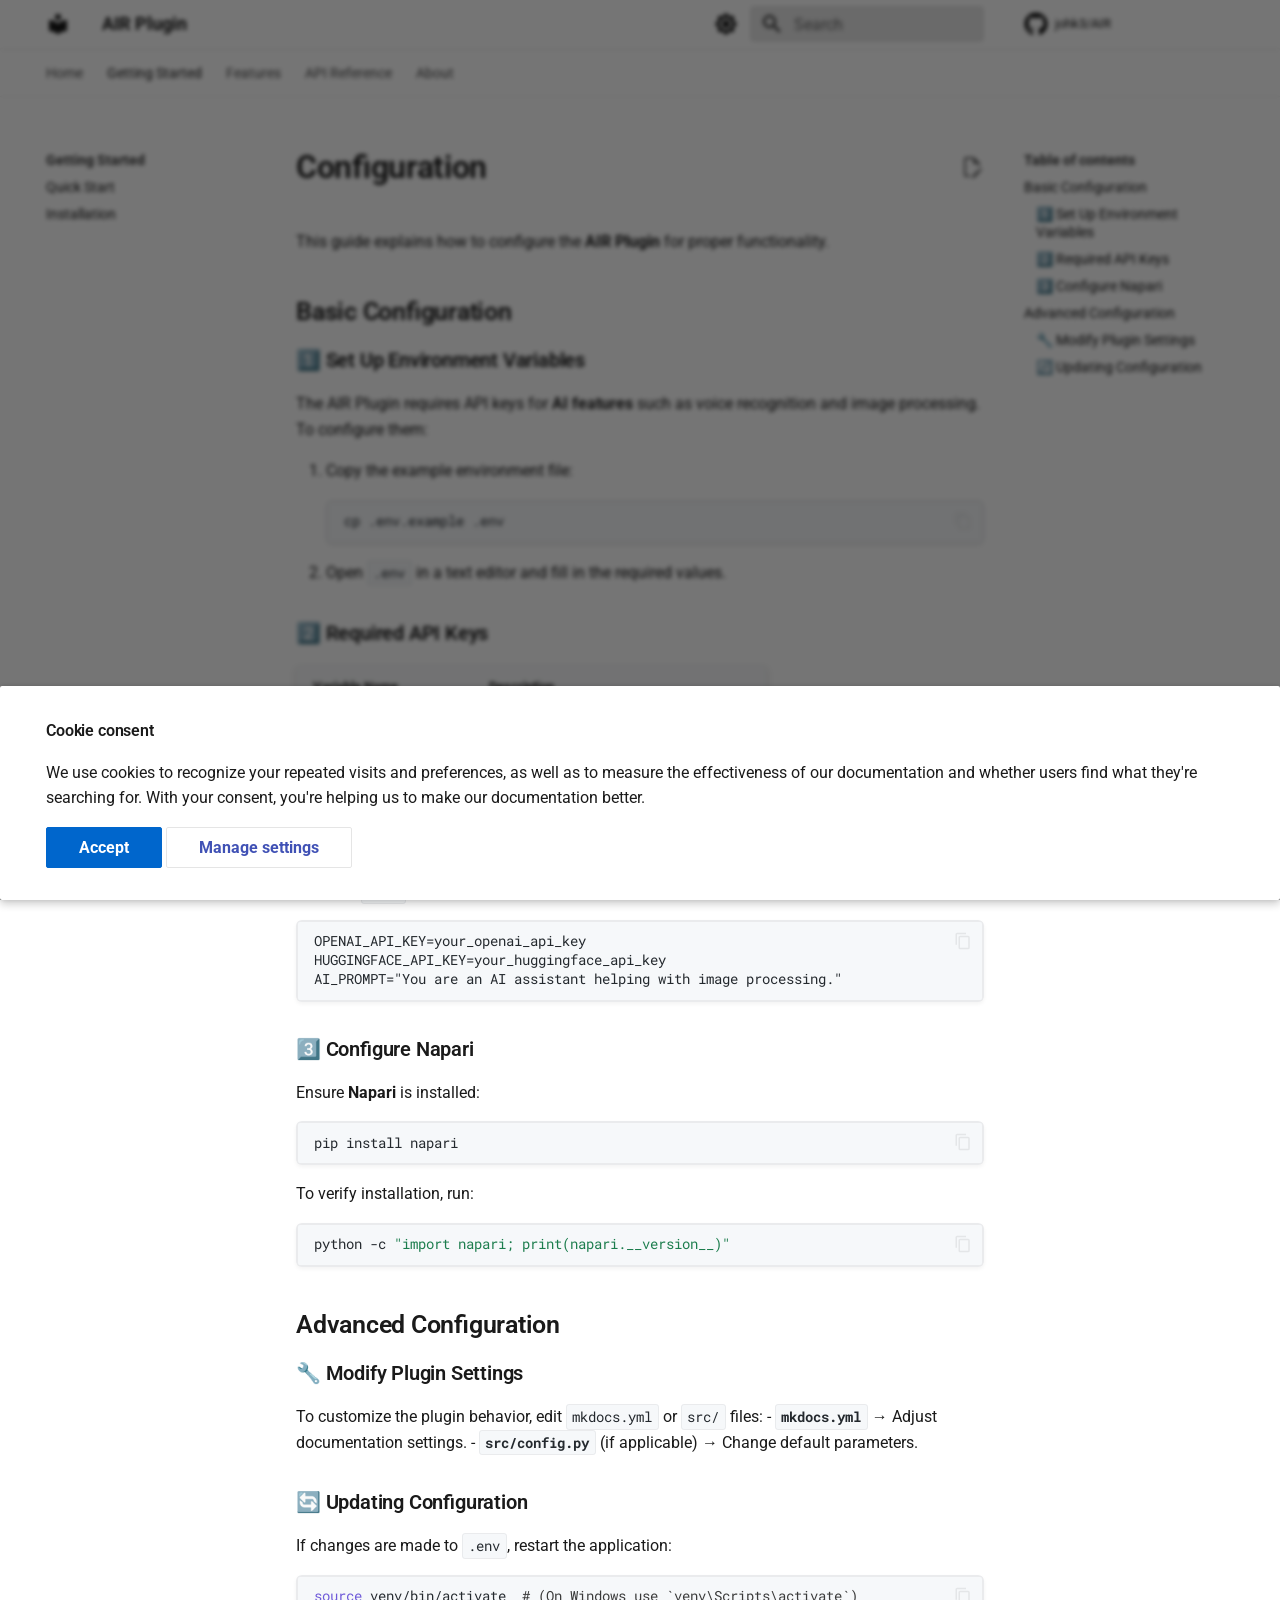
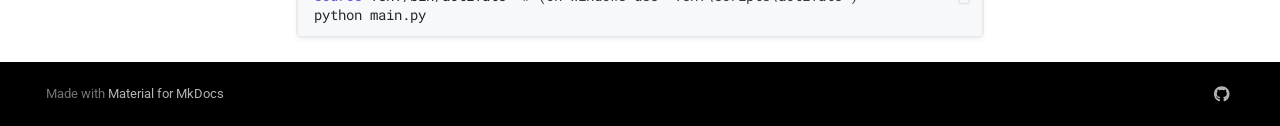
<file: configuration/index.html>
<!doctype html><html lang=en class=no-js> <head><meta charset=utf-8><meta name=viewport content="width=device-width,initial-scale=1"><link href=https://johk3.github.io/AIR/configuration/ rel=canonical><link href=../installation/ rel=prev><link href=../features/ rel=next><link rel=icon href=../assets/images/favicon.png><meta name=generator content="mkdocs-1.6.1, mkdocs-material-9.6.11"><title>Configuration - AIR Plugin</title><link rel=stylesheet href=../assets/stylesheets/main.4af4bdda.min.css><link rel=stylesheet href=../assets/stylesheets/palette.06af60db.min.css><link rel=preconnect href=https://fonts.gstatic.com crossorigin><link rel=stylesheet href="https://fonts.googleapis.com/css?family=Roboto:300,300i,400,400i,700,700i%7CRoboto+Mono:400,400i,700,700i&display=fallback"><style>:root{--md-text-font:"Roboto";--md-code-font:"Roboto Mono"}</style><link rel=stylesheet href=../stylesheets/dark.css><link rel=stylesheet href=../stylesheets/light.css><script>__md_scope=new URL("..",location),__md_hash=e=>[...e].reduce(((e,_)=>(e<<5)-e+_.charCodeAt(0)),0),__md_get=(e,_=localStorage,t=__md_scope)=>JSON.parse(_.getItem(t.pathname+"."+e)),__md_set=(e,_,t=localStorage,a=__md_scope)=>{try{t.setItem(a.pathname+"."+e,JSON.stringify(_))}catch(e){}}</script><script id=__analytics>function __md_analytics(){function e(){dataLayer.push(arguments)}window.dataLayer=window.dataLayer||[],e("js",new Date),e("config",""),document.addEventListener("DOMContentLoaded",(function(){document.forms.search&&document.forms.search.query.addEventListener("blur",(function(){this.value&&e("event","search",{search_term:this.value})}));document$.subscribe((function(){var t=document.forms.feedback;if(void 0!==t)for(var a of t.querySelectorAll("[type=submit]"))a.addEventListener("click",(function(a){a.preventDefault();var n=document.location.pathname,d=this.getAttribute("data-md-value");e("event","feedback",{page:n,data:d}),t.firstElementChild.disabled=!0;var r=t.querySelector(".md-feedback__note [data-md-value='"+d+"']");r&&(r.hidden=!1)})),t.hidden=!1})),location$.subscribe((function(t){e("config","",{page_path:t.pathname})}))}));var t=document.createElement("script");t.async=!0,t.src="https://www.googletagmanager.com/gtag/js?id=",document.getElementById("__analytics").insertAdjacentElement("afterEnd",t)}</script><script>if("undefined"!=typeof __md_analytics){var consent=__md_get("__consent");consent&&consent.analytics&&__md_analytics()}</script><meta property=og:type content=website><meta property=og:title content="Configuration - AIR Plugin"><meta property=og:description content=None><meta property=og:image content=https://johk3.github.io/AIR/assets/images/social/configuration.png><meta property=og:image:type content=image/png><meta property=og:image:width content=1200><meta property=og:image:height content=630><meta content=https://johk3.github.io/AIR/configuration/ property=og:url><meta name=twitter:card content=summary_large_image><meta name=twitter:title content="Configuration - AIR Plugin"><meta name=twitter:description content=None><meta name=twitter:image content=https://johk3.github.io/AIR/assets/images/social/configuration.png></head> <body dir=ltr data-md-color-scheme=default data-md-color-primary=white data-md-color-accent=pink> <input class=md-toggle data-md-toggle=drawer type=checkbox id=__drawer autocomplete=off> <input class=md-toggle data-md-toggle=search type=checkbox id=__search autocomplete=off> <label class=md-overlay for=__drawer></label> <div data-md-component=skip> <a href=#configuration class=md-skip> Skip to content </a> </div> <div data-md-component=announce> </div> <header class=md-header data-md-component=header> <nav class="md-header__inner md-grid" aria-label=Header> <a href=.. title="AIR Plugin" class="md-header__button md-logo" aria-label="AIR Plugin" data-md-component=logo> <svg xmlns=http://www.w3.org/2000/svg viewbox="0 0 24 24"><path d="M12 8a3 3 0 0 0 3-3 3 3 0 0 0-3-3 3 3 0 0 0-3 3 3 3 0 0 0 3 3m0 3.54C9.64 9.35 6.5 8 3 8v11c3.5 0 6.64 1.35 9 3.54 2.36-2.19 5.5-3.54 9-3.54V8c-3.5 0-6.64 1.35-9 3.54"/></svg> </a> <label class="md-header__button md-icon" for=__drawer> <svg xmlns=http://www.w3.org/2000/svg viewbox="0 0 24 24"><path d="M3 6h18v2H3zm0 5h18v2H3zm0 5h18v2H3z"/></svg> </label> <div class=md-header__title data-md-component=header-title> <div class=md-header__ellipsis> <div class=md-header__topic> <span class=md-ellipsis> AIR Plugin </span> </div> <div class=md-header__topic data-md-component=header-topic> <span class=md-ellipsis> Configuration </span> </div> </div> </div> <form class=md-header__option data-md-component=palette> <input class=md-option data-md-color-media="(prefers-color-scheme: light)" data-md-color-scheme=default data-md-color-primary=white data-md-color-accent=pink aria-label="Switch to dark mode" type=radio name=__palette id=__palette_0> <label class="md-header__button md-icon" title="Switch to dark mode" for=__palette_1 hidden> <svg xmlns=http://www.w3.org/2000/svg viewbox="0 0 24 24"><path d="M12 8a4 4 0 0 0-4 4 4 4 0 0 0 4 4 4 4 0 0 0 4-4 4 4 0 0 0-4-4m0 10a6 6 0 0 1-6-6 6 6 0 0 1 6-6 6 6 0 0 1 6 6 6 6 0 0 1-6 6m8-9.31V4h-4.69L12 .69 8.69 4H4v4.69L.69 12 4 15.31V20h4.69L12 23.31 15.31 20H20v-4.69L23.31 12z"/></svg> </label> <input class=md-option data-md-color-media="(prefers-color-scheme: dark)" data-md-color-scheme=slate data-md-color-primary=deep-black data-md-color-accent=pink aria-label="Switch to light mode" type=radio name=__palette id=__palette_1> <label class="md-header__button md-icon" title="Switch to light mode" for=__palette_0 hidden> <svg xmlns=http://www.w3.org/2000/svg viewbox="0 0 24 24"><path d="M12 18c-.89 0-1.74-.2-2.5-.55C11.56 16.5 13 14.42 13 12s-1.44-4.5-3.5-5.45C10.26 6.2 11.11 6 12 6a6 6 0 0 1 6 6 6 6 0 0 1-6 6m8-9.31V4h-4.69L12 .69 8.69 4H4v4.69L.69 12 4 15.31V20h4.69L12 23.31 15.31 20H20v-4.69L23.31 12z"/></svg> </label> </form> <script>var palette=__md_get("__palette");if(palette&&palette.color){if("(prefers-color-scheme)"===palette.color.media){var media=matchMedia("(prefers-color-scheme: light)"),input=document.querySelector(media.matches?"[data-md-color-media='(prefers-color-scheme: light)']":"[data-md-color-media='(prefers-color-scheme: dark)']");palette.color.media=input.getAttribute("data-md-color-media"),palette.color.scheme=input.getAttribute("data-md-color-scheme"),palette.color.primary=input.getAttribute("data-md-color-primary"),palette.color.accent=input.getAttribute("data-md-color-accent")}for(var[key,value]of Object.entries(palette.color))document.body.setAttribute("data-md-color-"+key,value)}</script> <label class="md-header__button md-icon" for=__search> <svg xmlns=http://www.w3.org/2000/svg viewbox="0 0 24 24"><path d="M9.5 3A6.5 6.5 0 0 1 16 9.5c0 1.61-.59 3.09-1.56 4.23l.27.27h.79l5 5-1.5 1.5-5-5v-.79l-.27-.27A6.52 6.52 0 0 1 9.5 16 6.5 6.5 0 0 1 3 9.5 6.5 6.5 0 0 1 9.5 3m0 2C7 5 5 7 5 9.5S7 14 9.5 14 14 12 14 9.5 12 5 9.5 5"/></svg> </label> <div class=md-search data-md-component=search role=dialog> <label class=md-search__overlay for=__search></label> <div class=md-search__inner role=search> <form class=md-search__form name=search> <input type=text class=md-search__input name=query aria-label=Search placeholder=Search autocapitalize=off autocorrect=off autocomplete=off spellcheck=false data-md-component=search-query required> <label class="md-search__icon md-icon" for=__search> <svg xmlns=http://www.w3.org/2000/svg viewbox="0 0 24 24"><path d="M9.5 3A6.5 6.5 0 0 1 16 9.5c0 1.61-.59 3.09-1.56 4.23l.27.27h.79l5 5-1.5 1.5-5-5v-.79l-.27-.27A6.52 6.52 0 0 1 9.5 16 6.5 6.5 0 0 1 3 9.5 6.5 6.5 0 0 1 9.5 3m0 2C7 5 5 7 5 9.5S7 14 9.5 14 14 12 14 9.5 12 5 9.5 5"/></svg> <svg xmlns=http://www.w3.org/2000/svg viewbox="0 0 24 24"><path d="M20 11v2H8l5.5 5.5-1.42 1.42L4.16 12l7.92-7.92L13.5 5.5 8 11z"/></svg> </label> <nav class=md-search__options aria-label=Search> <a href=javascript:void(0) class="md-search__icon md-icon" title=Share aria-label=Share data-clipboard data-clipboard-text data-md-component=search-share tabindex=-1> <svg xmlns=http://www.w3.org/2000/svg viewbox="0 0 24 24"><path d="M18 16.08c-.76 0-1.44.3-1.96.77L8.91 12.7c.05-.23.09-.46.09-.7s-.04-.47-.09-.7l7.05-4.11c.54.5 1.25.81 2.04.81a3 3 0 0 0 3-3 3 3 0 0 0-3-3 3 3 0 0 0-3 3c0 .24.04.47.09.7L8.04 9.81C7.5 9.31 6.79 9 6 9a3 3 0 0 0-3 3 3 3 0 0 0 3 3c.79 0 1.5-.31 2.04-.81l7.12 4.15c-.05.21-.08.43-.08.66 0 1.61 1.31 2.91 2.92 2.91s2.92-1.3 2.92-2.91A2.92 2.92 0 0 0 18 16.08"/></svg> </a> <button type=reset class="md-search__icon md-icon" title=Clear aria-label=Clear tabindex=-1> <svg xmlns=http://www.w3.org/2000/svg viewbox="0 0 24 24"><path d="M19 6.41 17.59 5 12 10.59 6.41 5 5 6.41 10.59 12 5 17.59 6.41 19 12 13.41 17.59 19 19 17.59 13.41 12z"/></svg> </button> </nav> <div class=md-search__suggest data-md-component=search-suggest></div> </form> <div class=md-search__output> <div class=md-search__scrollwrap tabindex=0 data-md-scrollfix> <div class=md-search-result data-md-component=search-result> <div class=md-search-result__meta> Initializing search </div> <ol class=md-search-result__list role=presentation></ol> </div> </div> </div> </div> </div> <div class=md-header__source> <a href=https://github.com/johk3/AIR title="Go to repository" class=md-source data-md-component=source> <div class="md-source__icon md-icon"> <svg xmlns=http://www.w3.org/2000/svg viewbox="0 0 496 512"><!-- Font Awesome Free 6.7.2 by @fontawesome - https://fontawesome.com License - https://fontawesome.com/license/free (Icons: CC BY 4.0, Fonts: SIL OFL 1.1, Code: MIT License) Copyright 2024 Fonticons, Inc.--><path d="M165.9 397.4c0 2-2.3 3.6-5.2 3.6-3.3.3-5.6-1.3-5.6-3.6 0-2 2.3-3.6 5.2-3.6 3-.3 5.6 1.3 5.6 3.6m-31.1-4.5c-.7 2 1.3 4.3 4.3 4.9 2.6 1 5.6 0 6.2-2s-1.3-4.3-4.3-5.2c-2.6-.7-5.5.3-6.2 2.3m44.2-1.7c-2.9.7-4.9 2.6-4.6 4.9.3 2 2.9 3.3 5.9 2.6 2.9-.7 4.9-2.6 4.6-4.6-.3-1.9-3-3.2-5.9-2.9M244.8 8C106.1 8 0 113.3 0 252c0 110.9 69.8 205.8 169.5 239.2 12.8 2.3 17.3-5.6 17.3-12.1 0-6.2-.3-40.4-.3-61.4 0 0-70 15-84.7-29.8 0 0-11.4-29.1-27.8-36.6 0 0-22.9-15.7 1.6-15.4 0 0 24.9 2 38.6 25.8 21.9 38.6 58.6 27.5 72.9 20.9 2.3-16 8.8-27.1 16-33.7-55.9-6.2-112.3-14.3-112.3-110.5 0-27.5 7.6-41.3 23.6-58.9-2.6-6.5-11.1-33.3 2.6-67.9 20.9-6.5 69 27 69 27 20-5.6 41.5-8.5 62.8-8.5s42.8 2.9 62.8 8.5c0 0 48.1-33.6 69-27 13.7 34.7 5.2 61.4 2.6 67.9 16 17.7 25.8 31.5 25.8 58.9 0 96.5-58.9 104.2-114.8 110.5 9.2 7.9 17 22.9 17 46.4 0 33.7-.3 75.4-.3 83.6 0 6.5 4.6 14.4 17.3 12.1C428.2 457.8 496 362.9 496 252 496 113.3 383.5 8 244.8 8M97.2 352.9c-1.3 1-1 3.3.7 5.2 1.6 1.6 3.9 2.3 5.2 1 1.3-1 1-3.3-.7-5.2-1.6-1.6-3.9-2.3-5.2-1m-10.8-8.1c-.7 1.3.3 2.9 2.3 3.9 1.6 1 3.6.7 4.3-.7.7-1.3-.3-2.9-2.3-3.9-2-.6-3.6-.3-4.3.7m32.4 35.6c-1.6 1.3-1 4.3 1.3 6.2 2.3 2.3 5.2 2.6 6.5 1 1.3-1.3.7-4.3-1.3-6.2-2.2-2.3-5.2-2.6-6.5-1m-11.4-14.7c-1.6 1-1.6 3.6 0 5.9s4.3 3.3 5.6 2.3c1.6-1.3 1.6-3.9 0-6.2-1.4-2.3-4-3.3-5.6-2"/></svg> </div> <div class=md-source__repository> johk3/AIR </div> </a> </div> </nav> </header> <div class=md-container data-md-component=container> <nav class=md-tabs aria-label=Tabs data-md-component=tabs> <div class=md-grid> <ul class=md-tabs__list> <li class=md-tabs__item> <a href=.. class=md-tabs__link> Home </a> </li> <li class="md-tabs__item md-tabs__item--active"> <a href=../getting-started/ class=md-tabs__link> Getting Started </a> </li> <li class=md-tabs__item> <a href=../features/ class=md-tabs__link> Features </a> </li> <li class=md-tabs__item> <a href=../api/ class=md-tabs__link> API Reference </a> </li> <li class=md-tabs__item> <a href=../about/ class=md-tabs__link> About </a> </li> </ul> </div> </nav> <main class=md-main data-md-component=main> <div class="md-main__inner md-grid"> <div class="md-sidebar md-sidebar--primary" data-md-component=sidebar data-md-type=navigation> <div class=md-sidebar__scrollwrap> <div class=md-sidebar__inner> <nav class="md-nav md-nav--primary md-nav--lifted" aria-label=Navigation data-md-level=0> <label class=md-nav__title for=__drawer> <a href=.. title="AIR Plugin" class="md-nav__button md-logo" aria-label="AIR Plugin" data-md-component=logo> <svg xmlns=http://www.w3.org/2000/svg viewbox="0 0 24 24"><path d="M12 8a3 3 0 0 0 3-3 3 3 0 0 0-3-3 3 3 0 0 0-3 3 3 3 0 0 0 3 3m0 3.54C9.64 9.35 6.5 8 3 8v11c3.5 0 6.64 1.35 9 3.54 2.36-2.19 5.5-3.54 9-3.54V8c-3.5 0-6.64 1.35-9 3.54"/></svg> </a> AIR Plugin </label> <div class=md-nav__source> <a href=https://github.com/johk3/AIR title="Go to repository" class=md-source data-md-component=source> <div class="md-source__icon md-icon"> <svg xmlns=http://www.w3.org/2000/svg viewbox="0 0 496 512"><!-- Font Awesome Free 6.7.2 by @fontawesome - https://fontawesome.com License - https://fontawesome.com/license/free (Icons: CC BY 4.0, Fonts: SIL OFL 1.1, Code: MIT License) Copyright 2024 Fonticons, Inc.--><path d="M165.9 397.4c0 2-2.3 3.6-5.2 3.6-3.3.3-5.6-1.3-5.6-3.6 0-2 2.3-3.6 5.2-3.6 3-.3 5.6 1.3 5.6 3.6m-31.1-4.5c-.7 2 1.3 4.3 4.3 4.9 2.6 1 5.6 0 6.2-2s-1.3-4.3-4.3-5.2c-2.6-.7-5.5.3-6.2 2.3m44.2-1.7c-2.9.7-4.9 2.6-4.6 4.9.3 2 2.9 3.3 5.9 2.6 2.9-.7 4.9-2.6 4.6-4.6-.3-1.9-3-3.2-5.9-2.9M244.8 8C106.1 8 0 113.3 0 252c0 110.9 69.8 205.8 169.5 239.2 12.8 2.3 17.3-5.6 17.3-12.1 0-6.2-.3-40.4-.3-61.4 0 0-70 15-84.7-29.8 0 0-11.4-29.1-27.8-36.6 0 0-22.9-15.7 1.6-15.4 0 0 24.9 2 38.6 25.8 21.9 38.6 58.6 27.5 72.9 20.9 2.3-16 8.8-27.1 16-33.7-55.9-6.2-112.3-14.3-112.3-110.5 0-27.5 7.6-41.3 23.6-58.9-2.6-6.5-11.1-33.3 2.6-67.9 20.9-6.5 69 27 69 27 20-5.6 41.5-8.5 62.8-8.5s42.8 2.9 62.8 8.5c0 0 48.1-33.6 69-27 13.7 34.7 5.2 61.4 2.6 67.9 16 17.7 25.8 31.5 25.8 58.9 0 96.5-58.9 104.2-114.8 110.5 9.2 7.9 17 22.9 17 46.4 0 33.7-.3 75.4-.3 83.6 0 6.5 4.6 14.4 17.3 12.1C428.2 457.8 496 362.9 496 252 496 113.3 383.5 8 244.8 8M97.2 352.9c-1.3 1-1 3.3.7 5.2 1.6 1.6 3.9 2.3 5.2 1 1.3-1 1-3.3-.7-5.2-1.6-1.6-3.9-2.3-5.2-1m-10.8-8.1c-.7 1.3.3 2.9 2.3 3.9 1.6 1 3.6.7 4.3-.7.7-1.3-.3-2.9-2.3-3.9-2-.6-3.6-.3-4.3.7m32.4 35.6c-1.6 1.3-1 4.3 1.3 6.2 2.3 2.3 5.2 2.6 6.5 1 1.3-1.3.7-4.3-1.3-6.2-2.2-2.3-5.2-2.6-6.5-1m-11.4-14.7c-1.6 1-1.6 3.6 0 5.9s4.3 3.3 5.6 2.3c1.6-1.3 1.6-3.9 0-6.2-1.4-2.3-4-3.3-5.6-2"/></svg> </div> <div class=md-source__repository> johk3/AIR </div> </a> </div> <ul class=md-nav__list data-md-scrollfix> <li class="md-nav__item md-nav__item--nested"> <input class="md-nav__toggle md-toggle md-toggle--indeterminate" type=checkbox id=__nav_1> <div class="md-nav__link md-nav__container"> <a href=.. class="md-nav__link "> <span class=md-ellipsis> Home </span> </a> <label class="md-nav__link " for=__nav_1 id=__nav_1_label tabindex=0> <span class="md-nav__icon md-icon"></span> </label> </div> <nav class=md-nav data-md-level=1 aria-labelledby=__nav_1_label aria-expanded=false> <label class=md-nav__title for=__nav_1> <span class="md-nav__icon md-icon"></span> Home </label> <ul class=md-nav__list data-md-scrollfix> <li class=md-nav__item> <a href=../changelog/ class=md-nav__link> <span class=md-ellipsis> Changelog </span> </a> </li> </ul> </nav> </li> <li class="md-nav__item md-nav__item--active md-nav__item--section md-nav__item--nested"> <input class="md-nav__toggle md-toggle " type=checkbox id=__nav_2 checked> <label class=md-nav__link for=__nav_2 id=__nav_2_label tabindex> <span class=md-ellipsis> Getting Started </span> <span class="md-nav__icon md-icon"></span> </label> <nav class=md-nav data-md-level=1 aria-labelledby=__nav_2_label aria-expanded=true> <label class=md-nav__title for=__nav_2> <span class="md-nav__icon md-icon"></span> Getting Started </label> <ul class=md-nav__list data-md-scrollfix> <li class=md-nav__item> <a href=../getting-started/ class=md-nav__link> <span class=md-ellipsis> Quick Start </span> </a> </li> <li class=md-nav__item> <a href=../installation/ class=md-nav__link> <span class=md-ellipsis> Installation </span> </a> </li> <li class="md-nav__item md-nav__item--active"> <input class="md-nav__toggle md-toggle" type=checkbox id=__toc> <label class="md-nav__link md-nav__link--active" for=__toc> <span class=md-ellipsis> Configuration </span> <span class="md-nav__icon md-icon"></span> </label> <a href=./ class="md-nav__link md-nav__link--active"> <span class=md-ellipsis> Configuration </span> </a> <nav class="md-nav md-nav--secondary" aria-label="Table of contents"> <label class=md-nav__title for=__toc> <span class="md-nav__icon md-icon"></span> Table of contents </label> <ul class=md-nav__list data-md-component=toc data-md-scrollfix> <li class=md-nav__item> <a href=#basic-configuration class=md-nav__link> <span class=md-ellipsis> Basic Configuration </span> </a> <nav class=md-nav aria-label="Basic Configuration"> <ul class=md-nav__list> <li class=md-nav__item> <a href=#1-set-up-environment-variables class=md-nav__link> <span class=md-ellipsis> 1️⃣ Set Up Environment Variables </span> </a> </li> <li class=md-nav__item> <a href=#2-required-api-keys class=md-nav__link> <span class=md-ellipsis> 2️⃣ Required API Keys </span> </a> </li> <li class=md-nav__item> <a href=#3-configure-napari class=md-nav__link> <span class=md-ellipsis> 3️⃣ Configure Napari </span> </a> </li> </ul> </nav> </li> <li class=md-nav__item> <a href=#advanced-configuration class=md-nav__link> <span class=md-ellipsis> Advanced Configuration </span> </a> <nav class=md-nav aria-label="Advanced Configuration"> <ul class=md-nav__list> <li class=md-nav__item> <a href=#modify-plugin-settings class=md-nav__link> <span class=md-ellipsis> 🔧 Modify Plugin Settings </span> </a> </li> <li class=md-nav__item> <a href=#updating-configuration class=md-nav__link> <span class=md-ellipsis> 🔄 Updating Configuration </span> </a> </li> </ul> </nav> </li> </ul> </nav> </li> </ul> </nav> </li> <li class="md-nav__item md-nav__item--nested"> <input class="md-nav__toggle md-toggle md-toggle--indeterminate" type=checkbox id=__nav_3> <div class="md-nav__link md-nav__container"> <a href=../features/ class="md-nav__link "> <span class=md-ellipsis> Features </span> </a> <label class="md-nav__link " for=__nav_3 id=__nav_3_label tabindex=0> <span class="md-nav__icon md-icon"></span> </label> </div> <nav class=md-nav data-md-level=1 aria-labelledby=__nav_3_label aria-expanded=false> <label class=md-nav__title for=__nav_3> <span class="md-nav__icon md-icon"></span> Features </label> <ul class=md-nav__list data-md-scrollfix> <li class=md-nav__item> <a href=../features/advanced/ class=md-nav__link> <span class=md-ellipsis> Advanced Usage </span> </a> </li> </ul> </nav> </li> <li class="md-nav__item md-nav__item--nested"> <input class="md-nav__toggle md-toggle md-toggle--indeterminate" type=checkbox id=__nav_4> <div class="md-nav__link md-nav__container"> <a href=../api/ class="md-nav__link "> <span class=md-ellipsis> API Reference </span> </a> <label class="md-nav__link " for=__nav_4 id=__nav_4_label tabindex=0> <span class="md-nav__icon md-icon"></span> </label> </div> <nav class=md-nav data-md-level=1 aria-labelledby=__nav_4_label aria-expanded=false> <label class=md-nav__title for=__nav_4> <span class="md-nav__icon md-icon"></span> API Reference </label> <ul class=md-nav__list data-md-scrollfix> <li class=md-nav__item> <a href=../api/endpoints/ class=md-nav__link> <span class=md-ellipsis> Endpoints </span> </a> </li> </ul> </nav> </li> <li class="md-nav__item md-nav__item--nested"> <input class="md-nav__toggle md-toggle md-toggle--indeterminate" type=checkbox id=__nav_5> <label class=md-nav__link for=__nav_5 id=__nav_5_label tabindex=0> <span class=md-ellipsis> About </span> <span class="md-nav__icon md-icon"></span> </label> <nav class=md-nav data-md-level=1 aria-labelledby=__nav_5_label aria-expanded=false> <label class=md-nav__title for=__nav_5> <span class="md-nav__icon md-icon"></span> About </label> <ul class=md-nav__list data-md-scrollfix> <li class=md-nav__item> <a href=../about/ class=md-nav__link> <span class=md-ellipsis> Project </span> </a> </li> <li class=md-nav__item> <a href=../contributing/ class=md-nav__link> <span class=md-ellipsis> Contributing </span> </a> </li> <li class=md-nav__item> <a href=../license/ class=md-nav__link> <span class=md-ellipsis> License </span> </a> </li> </ul> </nav> </li> </ul> </nav> </div> </div> </div> <div class="md-sidebar md-sidebar--secondary" data-md-component=sidebar data-md-type=toc> <div class=md-sidebar__scrollwrap> <div class=md-sidebar__inner> <nav class="md-nav md-nav--secondary" aria-label="Table of contents"> <label class=md-nav__title for=__toc> <span class="md-nav__icon md-icon"></span> Table of contents </label> <ul class=md-nav__list data-md-component=toc data-md-scrollfix> <li class=md-nav__item> <a href=#basic-configuration class=md-nav__link> <span class=md-ellipsis> Basic Configuration </span> </a> <nav class=md-nav aria-label="Basic Configuration"> <ul class=md-nav__list> <li class=md-nav__item> <a href=#1-set-up-environment-variables class=md-nav__link> <span class=md-ellipsis> 1️⃣ Set Up Environment Variables </span> </a> </li> <li class=md-nav__item> <a href=#2-required-api-keys class=md-nav__link> <span class=md-ellipsis> 2️⃣ Required API Keys </span> </a> </li> <li class=md-nav__item> <a href=#3-configure-napari class=md-nav__link> <span class=md-ellipsis> 3️⃣ Configure Napari </span> </a> </li> </ul> </nav> </li> <li class=md-nav__item> <a href=#advanced-configuration class=md-nav__link> <span class=md-ellipsis> Advanced Configuration </span> </a> <nav class=md-nav aria-label="Advanced Configuration"> <ul class=md-nav__list> <li class=md-nav__item> <a href=#modify-plugin-settings class=md-nav__link> <span class=md-ellipsis> 🔧 Modify Plugin Settings </span> </a> </li> <li class=md-nav__item> <a href=#updating-configuration class=md-nav__link> <span class=md-ellipsis> 🔄 Updating Configuration </span> </a> </li> </ul> </nav> </li> </ul> </nav> </div> </div> </div> <div class=md-content data-md-component=content> <article class="md-content__inner md-typeset"> <a href=https://github.com/johk3/AIR/edit/main/docs/configuration.md title="Edit this page" class="md-content__button md-icon"> <svg xmlns=http://www.w3.org/2000/svg viewbox="0 0 24 24"><path d="M10 20H6V4h7v5h5v3.1l2-2V8l-6-6H6c-1.1 0-2 .9-2 2v16c0 1.1.9 2 2 2h4zm10.2-7c.1 0 .3.1.4.2l1.3 1.3c.2.2.2.6 0 .8l-1 1-2.1-2.1 1-1c.1-.1.2-.2.4-.2m0 3.9L14.1 23H12v-2.1l6.1-6.1z"/></svg> </a> <h1 id=configuration>Configuration</h1> <p>This guide explains how to configure the <strong>AIR Plugin</strong> for proper functionality.</p> <h2 id=basic-configuration>Basic Configuration</h2> <h3 id=1-set-up-environment-variables>1️⃣ Set Up Environment Variables</h3> <p>The AIR Plugin requires API keys for <strong>AI features</strong> such as voice recognition and image processing. To configure them:</p> <ol> <li>Copy the example environment file: <div class=highlight><pre><span></span><code><a id=__codelineno-0-1 name=__codelineno-0-1 href=#__codelineno-0-1></a>cp<span class=w> </span>.env.example<span class=w> </span>.env
</code></pre></div></li> <li>Open <code>.env</code> in a text editor and fill in the required values.</li> </ol> <h3 id=2-required-api-keys>2️⃣ Required API Keys</h3> <table> <thead> <tr> <th>Variable Name</th> <th>Description</th> </tr> </thead> <tbody> <tr> <td><code>OPENAI_API_KEY</code></td> <td>API key for <strong>ChatGPT</strong> (used for AI interactions)</td> </tr> <tr> <td><code>HUGGINGFACE_API_KEY</code></td> <td>API key for <strong>Hugging Face models</strong> (if used)</td> </tr> <tr> <td><code>AI_PROMPT</code></td> <td>System prompt for AI-generated responses</td> </tr> </tbody> </table> <p>Example <code>.env</code> file: <div class=highlight><pre><span></span><code><a id=__codelineno-1-1 name=__codelineno-1-1 href=#__codelineno-1-1></a>OPENAI_API_KEY=your_openai_api_key
<a id=__codelineno-1-2 name=__codelineno-1-2 href=#__codelineno-1-2></a>HUGGINGFACE_API_KEY=your_huggingface_api_key
<a id=__codelineno-1-3 name=__codelineno-1-3 href=#__codelineno-1-3></a>AI_PROMPT=&quot;You are an AI assistant helping with image processing.&quot;
</code></pre></div></p> <h3 id=3-configure-napari>3️⃣ Configure Napari</h3> <p>Ensure <strong>Napari</strong> is installed: <div class=highlight><pre><span></span><code><a id=__codelineno-2-1 name=__codelineno-2-1 href=#__codelineno-2-1></a>pip<span class=w> </span>install<span class=w> </span>napari
</code></pre></div> To verify installation, run: <div class=highlight><pre><span></span><code><a id=__codelineno-3-1 name=__codelineno-3-1 href=#__codelineno-3-1></a>python<span class=w> </span>-c<span class=w> </span><span class=s2>&quot;import napari; print(napari.__version__)&quot;</span>
</code></pre></div></p> <h2 id=advanced-configuration>Advanced Configuration</h2> <h3 id=modify-plugin-settings>🔧 Modify Plugin Settings</h3> <p>To customize the plugin behavior, edit <code>mkdocs.yml</code> or <code>src/</code> files: - <strong><code>mkdocs.yml</code></strong> → Adjust documentation settings. - <strong><code>src/config.py</code></strong> (if applicable) → Change default parameters.</p> <h3 id=updating-configuration>🔄 Updating Configuration</h3> <p>If changes are made to <code>.env</code>, restart the application: <div class=highlight><pre><span></span><code><a id=__codelineno-4-1 name=__codelineno-4-1 href=#__codelineno-4-1></a><span class=nb>source</span><span class=w> </span>venv/bin/activate<span class=w>  </span><span class=c1># (On Windows use `venv\Scripts\activate`)</span>
<a id=__codelineno-4-2 name=__codelineno-4-2 href=#__codelineno-4-2></a>python<span class=w> </span>main.py
</code></pre></div></p> </article> </div> <script>var target=document.getElementById(location.hash.slice(1));target&&target.name&&(target.checked=target.name.startsWith("__tabbed_"))</script> </div> </main> <footer class=md-footer> <div class="md-footer-meta md-typeset"> <div class="md-footer-meta__inner md-grid"> <div class=md-copyright> Made with <a href=https://squidfunk.github.io/mkdocs-material/ target=_blank rel=noopener> Material for MkDocs </a> </div> <div class=md-social> <a href=https://github.com/johk3/AIR target=_blank rel=noopener title=github.com class=md-social__link> <svg xmlns=http://www.w3.org/2000/svg viewbox="0 0 496 512"><!-- Font Awesome Free 6.7.2 by @fontawesome - https://fontawesome.com License - https://fontawesome.com/license/free (Icons: CC BY 4.0, Fonts: SIL OFL 1.1, Code: MIT License) Copyright 2024 Fonticons, Inc.--><path d="M165.9 397.4c0 2-2.3 3.6-5.2 3.6-3.3.3-5.6-1.3-5.6-3.6 0-2 2.3-3.6 5.2-3.6 3-.3 5.6 1.3 5.6 3.6m-31.1-4.5c-.7 2 1.3 4.3 4.3 4.9 2.6 1 5.6 0 6.2-2s-1.3-4.3-4.3-5.2c-2.6-.7-5.5.3-6.2 2.3m44.2-1.7c-2.9.7-4.9 2.6-4.6 4.9.3 2 2.9 3.3 5.9 2.6 2.9-.7 4.9-2.6 4.6-4.6-.3-1.9-3-3.2-5.9-2.9M244.8 8C106.1 8 0 113.3 0 252c0 110.9 69.8 205.8 169.5 239.2 12.8 2.3 17.3-5.6 17.3-12.1 0-6.2-.3-40.4-.3-61.4 0 0-70 15-84.7-29.8 0 0-11.4-29.1-27.8-36.6 0 0-22.9-15.7 1.6-15.4 0 0 24.9 2 38.6 25.8 21.9 38.6 58.6 27.5 72.9 20.9 2.3-16 8.8-27.1 16-33.7-55.9-6.2-112.3-14.3-112.3-110.5 0-27.5 7.6-41.3 23.6-58.9-2.6-6.5-11.1-33.3 2.6-67.9 20.9-6.5 69 27 69 27 20-5.6 41.5-8.5 62.8-8.5s42.8 2.9 62.8 8.5c0 0 48.1-33.6 69-27 13.7 34.7 5.2 61.4 2.6 67.9 16 17.7 25.8 31.5 25.8 58.9 0 96.5-58.9 104.2-114.8 110.5 9.2 7.9 17 22.9 17 46.4 0 33.7-.3 75.4-.3 83.6 0 6.5 4.6 14.4 17.3 12.1C428.2 457.8 496 362.9 496 252 496 113.3 383.5 8 244.8 8M97.2 352.9c-1.3 1-1 3.3.7 5.2 1.6 1.6 3.9 2.3 5.2 1 1.3-1 1-3.3-.7-5.2-1.6-1.6-3.9-2.3-5.2-1m-10.8-8.1c-.7 1.3.3 2.9 2.3 3.9 1.6 1 3.6.7 4.3-.7.7-1.3-.3-2.9-2.3-3.9-2-.6-3.6-.3-4.3.7m32.4 35.6c-1.6 1.3-1 4.3 1.3 6.2 2.3 2.3 5.2 2.6 6.5 1 1.3-1.3.7-4.3-1.3-6.2-2.2-2.3-5.2-2.6-6.5-1m-11.4-14.7c-1.6 1-1.6 3.6 0 5.9s4.3 3.3 5.6 2.3c1.6-1.3 1.6-3.9 0-6.2-1.4-2.3-4-3.3-5.6-2"/></svg> </a> </div> </div> </div> </footer> </div> <div class=md-dialog data-md-component=dialog> <div class="md-dialog__inner md-typeset"></div> </div> <div class=md-consent data-md-component=consent id=__consent hidden> <div class=md-consent__overlay></div> <aside class=md-consent__inner> <form class="md-consent__form md-grid md-typeset" name=consent> <h4>Cookie consent</h4> <p>We use cookies to recognize your repeated visits and preferences, as well as to measure the effectiveness of our documentation and whether users find what they're searching for. With your consent, you're helping us to make our documentation better.</p> <input class=md-toggle type=checkbox id=__settings> <div class=md-consent__settings> <ul class=task-list> <li class=task-list-item> <label class=task-list-control> <input type=checkbox name=analytics checked> <span class=task-list-indicator></span> Google Analytics </label> </li> <li class=task-list-item> <label class=task-list-control> <input type=checkbox name=github checked> <span class=task-list-indicator></span> GitHub </label> </li> </ul> </div> <div class=md-consent__controls> <button class="md-button md-button--primary">Accept</button> <label class=md-button for=__settings>Manage settings</label> </div> </form> </aside> </div> <script>var consent=__md_get("__consent");if(consent)for(var input of document.forms.consent.elements)input.name&&(input.checked=consent[input.name]||!1);else"file:"!==location.protocol&&setTimeout((function(){document.querySelector("[data-md-component=consent]").hidden=!1}),250);var form=document.forms.consent;for(var action of["submit","reset"])form.addEventListener(action,(function(e){if(e.preventDefault(),"reset"===e.type)for(var n of document.forms.consent.elements)n.name&&(n.checked=!1);__md_set("__consent",Object.fromEntries(Array.from(new FormData(form).keys()).map((function(e){return[e,!0]})))),location.hash="",location.reload()}))</script> <script id=__config type=application/json>{"base": "..", "features": ["navigation.instant", "navigation.tracking", "navigation.tabs", "navigation.sections", "navigation.expand", "navigation.indexes", "toc.follow", "search.suggest", "search.highlight", "search.share", "content.code.copy", "content.action.edit"], "search": "../assets/javascripts/workers/search.f8cc74c7.min.js", "tags": null, "translations": {"clipboard.copied": "Copied to clipboard", "clipboard.copy": "Copy to clipboard", "search.result.more.one": "1 more on this page", "search.result.more.other": "# more on this page", "search.result.none": "No matching documents", "search.result.one": "1 matching document", "search.result.other": "# matching documents", "search.result.placeholder": "Type to start searching", "search.result.term.missing": "Missing", "select.version": "Select version"}, "version": null}</script> <script src=../assets/javascripts/bundle.c8b220af.min.js></script> </body> </html>
</file>
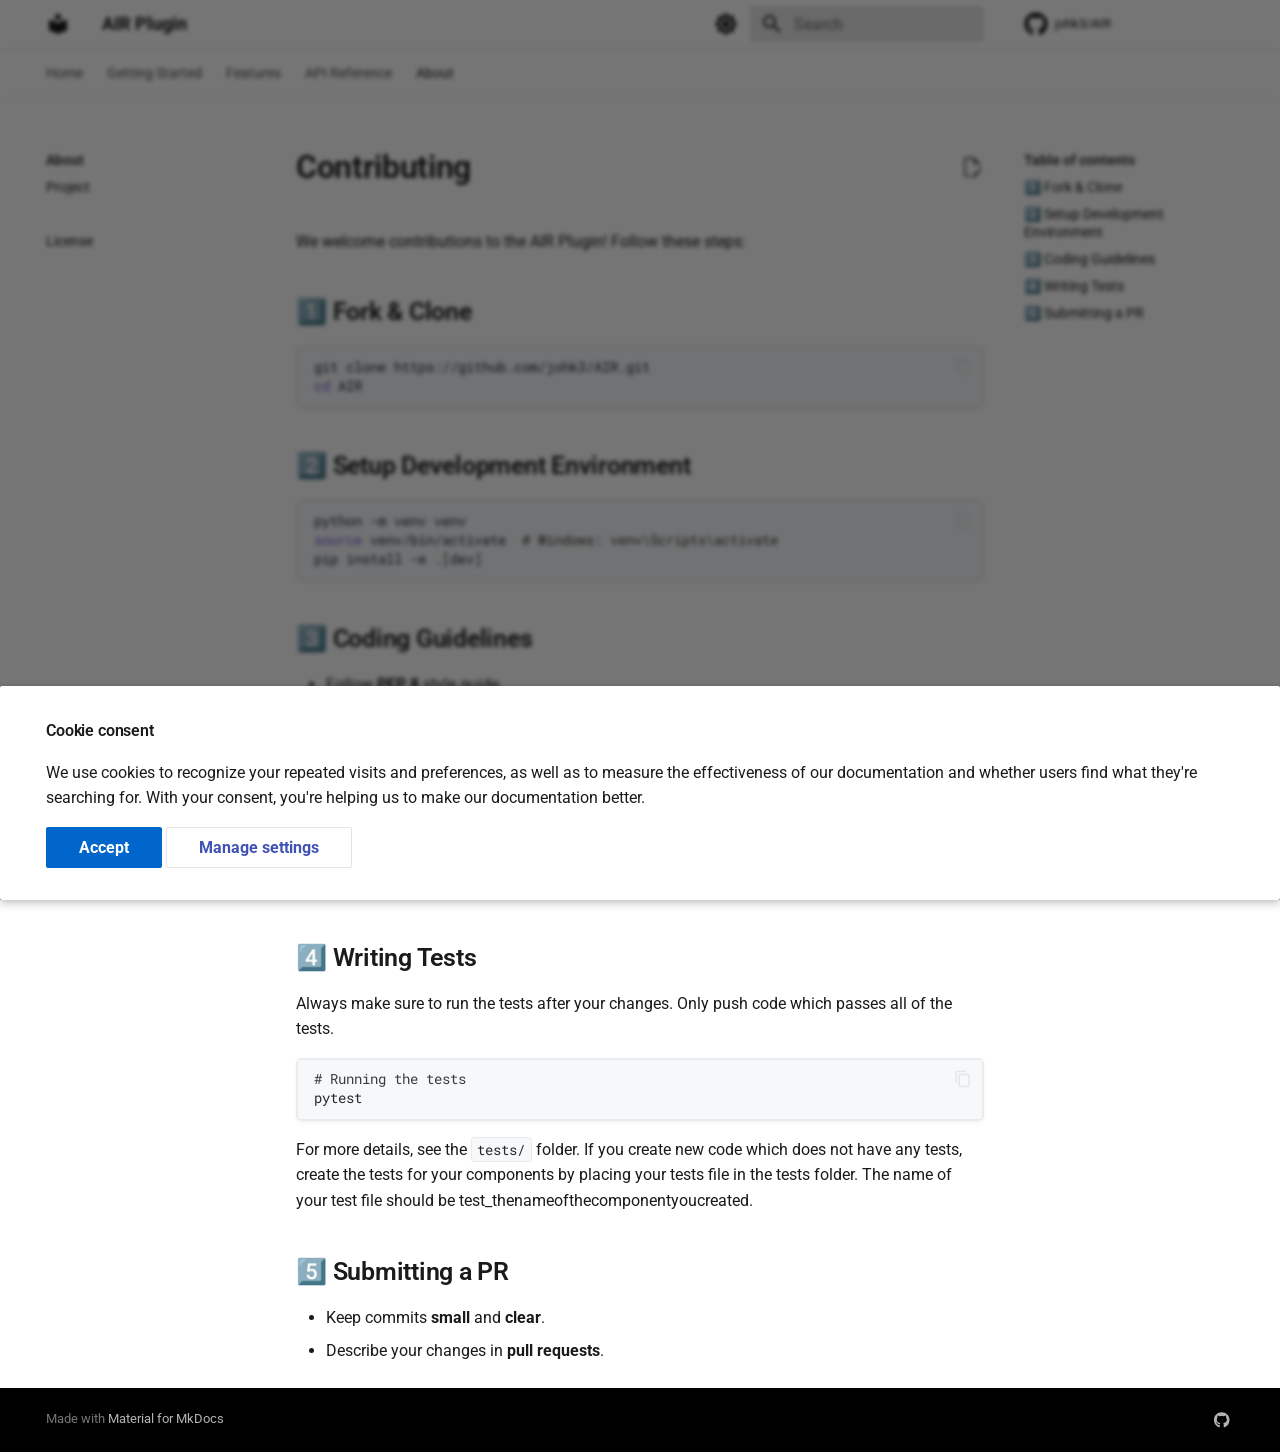
<file: contributing/index.html>
<!doctype html><html lang=en class=no-js> <head><meta charset=utf-8><meta name=viewport content="width=device-width,initial-scale=1"><link href=https://johk3.github.io/AIR/contributing/ rel=canonical><link href=../about/ rel=prev><link href=../license/ rel=next><link rel=icon href=../assets/images/favicon.png><meta name=generator content="mkdocs-1.6.1, mkdocs-material-9.6.11"><title>Contributing - AIR Plugin</title><link rel=stylesheet href=../assets/stylesheets/main.4af4bdda.min.css><link rel=stylesheet href=../assets/stylesheets/palette.06af60db.min.css><link rel=preconnect href=https://fonts.gstatic.com crossorigin><link rel=stylesheet href="https://fonts.googleapis.com/css?family=Roboto:300,300i,400,400i,700,700i%7CRoboto+Mono:400,400i,700,700i&display=fallback"><style>:root{--md-text-font:"Roboto";--md-code-font:"Roboto Mono"}</style><link rel=stylesheet href=../stylesheets/dark.css><link rel=stylesheet href=../stylesheets/light.css><script>__md_scope=new URL("..",location),__md_hash=e=>[...e].reduce(((e,_)=>(e<<5)-e+_.charCodeAt(0)),0),__md_get=(e,_=localStorage,t=__md_scope)=>JSON.parse(_.getItem(t.pathname+"."+e)),__md_set=(e,_,t=localStorage,a=__md_scope)=>{try{t.setItem(a.pathname+"."+e,JSON.stringify(_))}catch(e){}}</script><script id=__analytics>function __md_analytics(){function e(){dataLayer.push(arguments)}window.dataLayer=window.dataLayer||[],e("js",new Date),e("config",""),document.addEventListener("DOMContentLoaded",(function(){document.forms.search&&document.forms.search.query.addEventListener("blur",(function(){this.value&&e("event","search",{search_term:this.value})}));document$.subscribe((function(){var t=document.forms.feedback;if(void 0!==t)for(var a of t.querySelectorAll("[type=submit]"))a.addEventListener("click",(function(a){a.preventDefault();var n=document.location.pathname,d=this.getAttribute("data-md-value");e("event","feedback",{page:n,data:d}),t.firstElementChild.disabled=!0;var r=t.querySelector(".md-feedback__note [data-md-value='"+d+"']");r&&(r.hidden=!1)})),t.hidden=!1})),location$.subscribe((function(t){e("config","",{page_path:t.pathname})}))}));var t=document.createElement("script");t.async=!0,t.src="https://www.googletagmanager.com/gtag/js?id=",document.getElementById("__analytics").insertAdjacentElement("afterEnd",t)}</script><script>if("undefined"!=typeof __md_analytics){var consent=__md_get("__consent");consent&&consent.analytics&&__md_analytics()}</script><meta property=og:type content=website><meta property=og:title content="Contributing - AIR Plugin"><meta property=og:description content=None><meta property=og:image content=https://johk3.github.io/AIR/assets/images/social/contributing.png><meta property=og:image:type content=image/png><meta property=og:image:width content=1200><meta property=og:image:height content=630><meta content=https://johk3.github.io/AIR/contributing/ property=og:url><meta name=twitter:card content=summary_large_image><meta name=twitter:title content="Contributing - AIR Plugin"><meta name=twitter:description content=None><meta name=twitter:image content=https://johk3.github.io/AIR/assets/images/social/contributing.png></head> <body dir=ltr data-md-color-scheme=default data-md-color-primary=white data-md-color-accent=pink> <input class=md-toggle data-md-toggle=drawer type=checkbox id=__drawer autocomplete=off> <input class=md-toggle data-md-toggle=search type=checkbox id=__search autocomplete=off> <label class=md-overlay for=__drawer></label> <div data-md-component=skip> <a href=#contributing class=md-skip> Skip to content </a> </div> <div data-md-component=announce> </div> <header class=md-header data-md-component=header> <nav class="md-header__inner md-grid" aria-label=Header> <a href=.. title="AIR Plugin" class="md-header__button md-logo" aria-label="AIR Plugin" data-md-component=logo> <svg xmlns=http://www.w3.org/2000/svg viewbox="0 0 24 24"><path d="M12 8a3 3 0 0 0 3-3 3 3 0 0 0-3-3 3 3 0 0 0-3 3 3 3 0 0 0 3 3m0 3.54C9.64 9.35 6.5 8 3 8v11c3.5 0 6.64 1.35 9 3.54 2.36-2.19 5.5-3.54 9-3.54V8c-3.5 0-6.64 1.35-9 3.54"/></svg> </a> <label class="md-header__button md-icon" for=__drawer> <svg xmlns=http://www.w3.org/2000/svg viewbox="0 0 24 24"><path d="M3 6h18v2H3zm0 5h18v2H3zm0 5h18v2H3z"/></svg> </label> <div class=md-header__title data-md-component=header-title> <div class=md-header__ellipsis> <div class=md-header__topic> <span class=md-ellipsis> AIR Plugin </span> </div> <div class=md-header__topic data-md-component=header-topic> <span class=md-ellipsis> Contributing </span> </div> </div> </div> <form class=md-header__option data-md-component=palette> <input class=md-option data-md-color-media="(prefers-color-scheme: light)" data-md-color-scheme=default data-md-color-primary=white data-md-color-accent=pink aria-label="Switch to dark mode" type=radio name=__palette id=__palette_0> <label class="md-header__button md-icon" title="Switch to dark mode" for=__palette_1 hidden> <svg xmlns=http://www.w3.org/2000/svg viewbox="0 0 24 24"><path d="M12 8a4 4 0 0 0-4 4 4 4 0 0 0 4 4 4 4 0 0 0 4-4 4 4 0 0 0-4-4m0 10a6 6 0 0 1-6-6 6 6 0 0 1 6-6 6 6 0 0 1 6 6 6 6 0 0 1-6 6m8-9.31V4h-4.69L12 .69 8.69 4H4v4.69L.69 12 4 15.31V20h4.69L12 23.31 15.31 20H20v-4.69L23.31 12z"/></svg> </label> <input class=md-option data-md-color-media="(prefers-color-scheme: dark)" data-md-color-scheme=slate data-md-color-primary=deep-black data-md-color-accent=pink aria-label="Switch to light mode" type=radio name=__palette id=__palette_1> <label class="md-header__button md-icon" title="Switch to light mode" for=__palette_0 hidden> <svg xmlns=http://www.w3.org/2000/svg viewbox="0 0 24 24"><path d="M12 18c-.89 0-1.74-.2-2.5-.55C11.56 16.5 13 14.42 13 12s-1.44-4.5-3.5-5.45C10.26 6.2 11.11 6 12 6a6 6 0 0 1 6 6 6 6 0 0 1-6 6m8-9.31V4h-4.69L12 .69 8.69 4H4v4.69L.69 12 4 15.31V20h4.69L12 23.31 15.31 20H20v-4.69L23.31 12z"/></svg> </label> </form> <script>var palette=__md_get("__palette");if(palette&&palette.color){if("(prefers-color-scheme)"===palette.color.media){var media=matchMedia("(prefers-color-scheme: light)"),input=document.querySelector(media.matches?"[data-md-color-media='(prefers-color-scheme: light)']":"[data-md-color-media='(prefers-color-scheme: dark)']");palette.color.media=input.getAttribute("data-md-color-media"),palette.color.scheme=input.getAttribute("data-md-color-scheme"),palette.color.primary=input.getAttribute("data-md-color-primary"),palette.color.accent=input.getAttribute("data-md-color-accent")}for(var[key,value]of Object.entries(palette.color))document.body.setAttribute("data-md-color-"+key,value)}</script> <label class="md-header__button md-icon" for=__search> <svg xmlns=http://www.w3.org/2000/svg viewbox="0 0 24 24"><path d="M9.5 3A6.5 6.5 0 0 1 16 9.5c0 1.61-.59 3.09-1.56 4.23l.27.27h.79l5 5-1.5 1.5-5-5v-.79l-.27-.27A6.52 6.52 0 0 1 9.5 16 6.5 6.5 0 0 1 3 9.5 6.5 6.5 0 0 1 9.5 3m0 2C7 5 5 7 5 9.5S7 14 9.5 14 14 12 14 9.5 12 5 9.5 5"/></svg> </label> <div class=md-search data-md-component=search role=dialog> <label class=md-search__overlay for=__search></label> <div class=md-search__inner role=search> <form class=md-search__form name=search> <input type=text class=md-search__input name=query aria-label=Search placeholder=Search autocapitalize=off autocorrect=off autocomplete=off spellcheck=false data-md-component=search-query required> <label class="md-search__icon md-icon" for=__search> <svg xmlns=http://www.w3.org/2000/svg viewbox="0 0 24 24"><path d="M9.5 3A6.5 6.5 0 0 1 16 9.5c0 1.61-.59 3.09-1.56 4.23l.27.27h.79l5 5-1.5 1.5-5-5v-.79l-.27-.27A6.52 6.52 0 0 1 9.5 16 6.5 6.5 0 0 1 3 9.5 6.5 6.5 0 0 1 9.5 3m0 2C7 5 5 7 5 9.5S7 14 9.5 14 14 12 14 9.5 12 5 9.5 5"/></svg> <svg xmlns=http://www.w3.org/2000/svg viewbox="0 0 24 24"><path d="M20 11v2H8l5.5 5.5-1.42 1.42L4.16 12l7.92-7.92L13.5 5.5 8 11z"/></svg> </label> <nav class=md-search__options aria-label=Search> <a href=javascript:void(0) class="md-search__icon md-icon" title=Share aria-label=Share data-clipboard data-clipboard-text data-md-component=search-share tabindex=-1> <svg xmlns=http://www.w3.org/2000/svg viewbox="0 0 24 24"><path d="M18 16.08c-.76 0-1.44.3-1.96.77L8.91 12.7c.05-.23.09-.46.09-.7s-.04-.47-.09-.7l7.05-4.11c.54.5 1.25.81 2.04.81a3 3 0 0 0 3-3 3 3 0 0 0-3-3 3 3 0 0 0-3 3c0 .24.04.47.09.7L8.04 9.81C7.5 9.31 6.79 9 6 9a3 3 0 0 0-3 3 3 3 0 0 0 3 3c.79 0 1.5-.31 2.04-.81l7.12 4.15c-.05.21-.08.43-.08.66 0 1.61 1.31 2.91 2.92 2.91s2.92-1.3 2.92-2.91A2.92 2.92 0 0 0 18 16.08"/></svg> </a> <button type=reset class="md-search__icon md-icon" title=Clear aria-label=Clear tabindex=-1> <svg xmlns=http://www.w3.org/2000/svg viewbox="0 0 24 24"><path d="M19 6.41 17.59 5 12 10.59 6.41 5 5 6.41 10.59 12 5 17.59 6.41 19 12 13.41 17.59 19 19 17.59 13.41 12z"/></svg> </button> </nav> <div class=md-search__suggest data-md-component=search-suggest></div> </form> <div class=md-search__output> <div class=md-search__scrollwrap tabindex=0 data-md-scrollfix> <div class=md-search-result data-md-component=search-result> <div class=md-search-result__meta> Initializing search </div> <ol class=md-search-result__list role=presentation></ol> </div> </div> </div> </div> </div> <div class=md-header__source> <a href=https://github.com/johk3/AIR title="Go to repository" class=md-source data-md-component=source> <div class="md-source__icon md-icon"> <svg xmlns=http://www.w3.org/2000/svg viewbox="0 0 496 512"><!-- Font Awesome Free 6.7.2 by @fontawesome - https://fontawesome.com License - https://fontawesome.com/license/free (Icons: CC BY 4.0, Fonts: SIL OFL 1.1, Code: MIT License) Copyright 2024 Fonticons, Inc.--><path d="M165.9 397.4c0 2-2.3 3.6-5.2 3.6-3.3.3-5.6-1.3-5.6-3.6 0-2 2.3-3.6 5.2-3.6 3-.3 5.6 1.3 5.6 3.6m-31.1-4.5c-.7 2 1.3 4.3 4.3 4.9 2.6 1 5.6 0 6.2-2s-1.3-4.3-4.3-5.2c-2.6-.7-5.5.3-6.2 2.3m44.2-1.7c-2.9.7-4.9 2.6-4.6 4.9.3 2 2.9 3.3 5.9 2.6 2.9-.7 4.9-2.6 4.6-4.6-.3-1.9-3-3.2-5.9-2.9M244.8 8C106.1 8 0 113.3 0 252c0 110.9 69.8 205.8 169.5 239.2 12.8 2.3 17.3-5.6 17.3-12.1 0-6.2-.3-40.4-.3-61.4 0 0-70 15-84.7-29.8 0 0-11.4-29.1-27.8-36.6 0 0-22.9-15.7 1.6-15.4 0 0 24.9 2 38.6 25.8 21.9 38.6 58.6 27.5 72.9 20.9 2.3-16 8.8-27.1 16-33.7-55.9-6.2-112.3-14.3-112.3-110.5 0-27.5 7.6-41.3 23.6-58.9-2.6-6.5-11.1-33.3 2.6-67.9 20.9-6.5 69 27 69 27 20-5.6 41.5-8.5 62.8-8.5s42.8 2.9 62.8 8.5c0 0 48.1-33.6 69-27 13.7 34.7 5.2 61.4 2.6 67.9 16 17.7 25.8 31.5 25.8 58.9 0 96.5-58.9 104.2-114.8 110.5 9.2 7.9 17 22.9 17 46.4 0 33.7-.3 75.4-.3 83.6 0 6.5 4.6 14.4 17.3 12.1C428.2 457.8 496 362.9 496 252 496 113.3 383.5 8 244.8 8M97.2 352.9c-1.3 1-1 3.3.7 5.2 1.6 1.6 3.9 2.3 5.2 1 1.3-1 1-3.3-.7-5.2-1.6-1.6-3.9-2.3-5.2-1m-10.8-8.1c-.7 1.3.3 2.9 2.3 3.9 1.6 1 3.6.7 4.3-.7.7-1.3-.3-2.9-2.3-3.9-2-.6-3.6-.3-4.3.7m32.4 35.6c-1.6 1.3-1 4.3 1.3 6.2 2.3 2.3 5.2 2.6 6.5 1 1.3-1.3.7-4.3-1.3-6.2-2.2-2.3-5.2-2.6-6.5-1m-11.4-14.7c-1.6 1-1.6 3.6 0 5.9s4.3 3.3 5.6 2.3c1.6-1.3 1.6-3.9 0-6.2-1.4-2.3-4-3.3-5.6-2"/></svg> </div> <div class=md-source__repository> johk3/AIR </div> </a> </div> </nav> </header> <div class=md-container data-md-component=container> <nav class=md-tabs aria-label=Tabs data-md-component=tabs> <div class=md-grid> <ul class=md-tabs__list> <li class=md-tabs__item> <a href=.. class=md-tabs__link> Home </a> </li> <li class=md-tabs__item> <a href=../getting-started/ class=md-tabs__link> Getting Started </a> </li> <li class=md-tabs__item> <a href=../features/ class=md-tabs__link> Features </a> </li> <li class=md-tabs__item> <a href=../api/ class=md-tabs__link> API Reference </a> </li> <li class="md-tabs__item md-tabs__item--active"> <a href=../about/ class=md-tabs__link> About </a> </li> </ul> </div> </nav> <main class=md-main data-md-component=main> <div class="md-main__inner md-grid"> <div class="md-sidebar md-sidebar--primary" data-md-component=sidebar data-md-type=navigation> <div class=md-sidebar__scrollwrap> <div class=md-sidebar__inner> <nav class="md-nav md-nav--primary md-nav--lifted" aria-label=Navigation data-md-level=0> <label class=md-nav__title for=__drawer> <a href=.. title="AIR Plugin" class="md-nav__button md-logo" aria-label="AIR Plugin" data-md-component=logo> <svg xmlns=http://www.w3.org/2000/svg viewbox="0 0 24 24"><path d="M12 8a3 3 0 0 0 3-3 3 3 0 0 0-3-3 3 3 0 0 0-3 3 3 3 0 0 0 3 3m0 3.54C9.64 9.35 6.5 8 3 8v11c3.5 0 6.64 1.35 9 3.54 2.36-2.19 5.5-3.54 9-3.54V8c-3.5 0-6.64 1.35-9 3.54"/></svg> </a> AIR Plugin </label> <div class=md-nav__source> <a href=https://github.com/johk3/AIR title="Go to repository" class=md-source data-md-component=source> <div class="md-source__icon md-icon"> <svg xmlns=http://www.w3.org/2000/svg viewbox="0 0 496 512"><!-- Font Awesome Free 6.7.2 by @fontawesome - https://fontawesome.com License - https://fontawesome.com/license/free (Icons: CC BY 4.0, Fonts: SIL OFL 1.1, Code: MIT License) Copyright 2024 Fonticons, Inc.--><path d="M165.9 397.4c0 2-2.3 3.6-5.2 3.6-3.3.3-5.6-1.3-5.6-3.6 0-2 2.3-3.6 5.2-3.6 3-.3 5.6 1.3 5.6 3.6m-31.1-4.5c-.7 2 1.3 4.3 4.3 4.9 2.6 1 5.6 0 6.2-2s-1.3-4.3-4.3-5.2c-2.6-.7-5.5.3-6.2 2.3m44.2-1.7c-2.9.7-4.9 2.6-4.6 4.9.3 2 2.9 3.3 5.9 2.6 2.9-.7 4.9-2.6 4.6-4.6-.3-1.9-3-3.2-5.9-2.9M244.8 8C106.1 8 0 113.3 0 252c0 110.9 69.8 205.8 169.5 239.2 12.8 2.3 17.3-5.6 17.3-12.1 0-6.2-.3-40.4-.3-61.4 0 0-70 15-84.7-29.8 0 0-11.4-29.1-27.8-36.6 0 0-22.9-15.7 1.6-15.4 0 0 24.9 2 38.6 25.8 21.9 38.6 58.6 27.5 72.9 20.9 2.3-16 8.8-27.1 16-33.7-55.9-6.2-112.3-14.3-112.3-110.5 0-27.5 7.6-41.3 23.6-58.9-2.6-6.5-11.1-33.3 2.6-67.9 20.9-6.5 69 27 69 27 20-5.6 41.5-8.5 62.8-8.5s42.8 2.9 62.8 8.5c0 0 48.1-33.6 69-27 13.7 34.7 5.2 61.4 2.6 67.9 16 17.7 25.8 31.5 25.8 58.9 0 96.5-58.9 104.2-114.8 110.5 9.2 7.9 17 22.9 17 46.4 0 33.7-.3 75.4-.3 83.6 0 6.5 4.6 14.4 17.3 12.1C428.2 457.8 496 362.9 496 252 496 113.3 383.5 8 244.8 8M97.2 352.9c-1.3 1-1 3.3.7 5.2 1.6 1.6 3.9 2.3 5.2 1 1.3-1 1-3.3-.7-5.2-1.6-1.6-3.9-2.3-5.2-1m-10.8-8.1c-.7 1.3.3 2.9 2.3 3.9 1.6 1 3.6.7 4.3-.7.7-1.3-.3-2.9-2.3-3.9-2-.6-3.6-.3-4.3.7m32.4 35.6c-1.6 1.3-1 4.3 1.3 6.2 2.3 2.3 5.2 2.6 6.5 1 1.3-1.3.7-4.3-1.3-6.2-2.2-2.3-5.2-2.6-6.5-1m-11.4-14.7c-1.6 1-1.6 3.6 0 5.9s4.3 3.3 5.6 2.3c1.6-1.3 1.6-3.9 0-6.2-1.4-2.3-4-3.3-5.6-2"/></svg> </div> <div class=md-source__repository> johk3/AIR </div> </a> </div> <ul class=md-nav__list data-md-scrollfix> <li class="md-nav__item md-nav__item--nested"> <input class="md-nav__toggle md-toggle md-toggle--indeterminate" type=checkbox id=__nav_1> <div class="md-nav__link md-nav__container"> <a href=.. class="md-nav__link "> <span class=md-ellipsis> Home </span> </a> <label class="md-nav__link " for=__nav_1 id=__nav_1_label tabindex=0> <span class="md-nav__icon md-icon"></span> </label> </div> <nav class=md-nav data-md-level=1 aria-labelledby=__nav_1_label aria-expanded=false> <label class=md-nav__title for=__nav_1> <span class="md-nav__icon md-icon"></span> Home </label> <ul class=md-nav__list data-md-scrollfix> <li class=md-nav__item> <a href=../changelog/ class=md-nav__link> <span class=md-ellipsis> Changelog </span> </a> </li> </ul> </nav> </li> <li class="md-nav__item md-nav__item--nested"> <input class="md-nav__toggle md-toggle md-toggle--indeterminate" type=checkbox id=__nav_2> <label class=md-nav__link for=__nav_2 id=__nav_2_label tabindex=0> <span class=md-ellipsis> Getting Started </span> <span class="md-nav__icon md-icon"></span> </label> <nav class=md-nav data-md-level=1 aria-labelledby=__nav_2_label aria-expanded=false> <label class=md-nav__title for=__nav_2> <span class="md-nav__icon md-icon"></span> Getting Started </label> <ul class=md-nav__list data-md-scrollfix> <li class=md-nav__item> <a href=../getting-started/ class=md-nav__link> <span class=md-ellipsis> Quick Start </span> </a> </li> <li class=md-nav__item> <a href=../installation/ class=md-nav__link> <span class=md-ellipsis> Installation </span> </a> </li> <li class=md-nav__item> <a href=../configuration/ class=md-nav__link> <span class=md-ellipsis> Configuration </span> </a> </li> </ul> </nav> </li> <li class="md-nav__item md-nav__item--nested"> <input class="md-nav__toggle md-toggle md-toggle--indeterminate" type=checkbox id=__nav_3> <div class="md-nav__link md-nav__container"> <a href=../features/ class="md-nav__link "> <span class=md-ellipsis> Features </span> </a> <label class="md-nav__link " for=__nav_3 id=__nav_3_label tabindex=0> <span class="md-nav__icon md-icon"></span> </label> </div> <nav class=md-nav data-md-level=1 aria-labelledby=__nav_3_label aria-expanded=false> <label class=md-nav__title for=__nav_3> <span class="md-nav__icon md-icon"></span> Features </label> <ul class=md-nav__list data-md-scrollfix> <li class=md-nav__item> <a href=../features/advanced/ class=md-nav__link> <span class=md-ellipsis> Advanced Usage </span> </a> </li> </ul> </nav> </li> <li class="md-nav__item md-nav__item--nested"> <input class="md-nav__toggle md-toggle md-toggle--indeterminate" type=checkbox id=__nav_4> <div class="md-nav__link md-nav__container"> <a href=../api/ class="md-nav__link "> <span class=md-ellipsis> API Reference </span> </a> <label class="md-nav__link " for=__nav_4 id=__nav_4_label tabindex=0> <span class="md-nav__icon md-icon"></span> </label> </div> <nav class=md-nav data-md-level=1 aria-labelledby=__nav_4_label aria-expanded=false> <label class=md-nav__title for=__nav_4> <span class="md-nav__icon md-icon"></span> API Reference </label> <ul class=md-nav__list data-md-scrollfix> <li class=md-nav__item> <a href=../api/endpoints/ class=md-nav__link> <span class=md-ellipsis> Endpoints </span> </a> </li> </ul> </nav> </li> <li class="md-nav__item md-nav__item--active md-nav__item--section md-nav__item--nested"> <input class="md-nav__toggle md-toggle " type=checkbox id=__nav_5 checked> <label class=md-nav__link for=__nav_5 id=__nav_5_label tabindex> <span class=md-ellipsis> About </span> <span class="md-nav__icon md-icon"></span> </label> <nav class=md-nav data-md-level=1 aria-labelledby=__nav_5_label aria-expanded=true> <label class=md-nav__title for=__nav_5> <span class="md-nav__icon md-icon"></span> About </label> <ul class=md-nav__list data-md-scrollfix> <li class=md-nav__item> <a href=../about/ class=md-nav__link> <span class=md-ellipsis> Project </span> </a> </li> <li class="md-nav__item md-nav__item--active"> <input class="md-nav__toggle md-toggle" type=checkbox id=__toc> <label class="md-nav__link md-nav__link--active" for=__toc> <span class=md-ellipsis> Contributing </span> <span class="md-nav__icon md-icon"></span> </label> <a href=./ class="md-nav__link md-nav__link--active"> <span class=md-ellipsis> Contributing </span> </a> <nav class="md-nav md-nav--secondary" aria-label="Table of contents"> <label class=md-nav__title for=__toc> <span class="md-nav__icon md-icon"></span> Table of contents </label> <ul class=md-nav__list data-md-component=toc data-md-scrollfix> <li class=md-nav__item> <a href=#1-fork-clone class=md-nav__link> <span class=md-ellipsis> 1️⃣ Fork &amp; Clone </span> </a> </li> <li class=md-nav__item> <a href=#2-setup-development-environment class=md-nav__link> <span class=md-ellipsis> 2️⃣ Setup Development Environment </span> </a> </li> <li class=md-nav__item> <a href=#3-coding-guidelines class=md-nav__link> <span class=md-ellipsis> 3️⃣ Coding Guidelines </span> </a> </li> <li class=md-nav__item> <a href=#4-writing-tests class=md-nav__link> <span class=md-ellipsis> 4️⃣ Writing Tests </span> </a> </li> <li class=md-nav__item> <a href=#5-submitting-a-pr class=md-nav__link> <span class=md-ellipsis> 5️⃣ Submitting a PR </span> </a> </li> </ul> </nav> </li> <li class=md-nav__item> <a href=../license/ class=md-nav__link> <span class=md-ellipsis> License </span> </a> </li> </ul> </nav> </li> </ul> </nav> </div> </div> </div> <div class="md-sidebar md-sidebar--secondary" data-md-component=sidebar data-md-type=toc> <div class=md-sidebar__scrollwrap> <div class=md-sidebar__inner> <nav class="md-nav md-nav--secondary" aria-label="Table of contents"> <label class=md-nav__title for=__toc> <span class="md-nav__icon md-icon"></span> Table of contents </label> <ul class=md-nav__list data-md-component=toc data-md-scrollfix> <li class=md-nav__item> <a href=#1-fork-clone class=md-nav__link> <span class=md-ellipsis> 1️⃣ Fork &amp; Clone </span> </a> </li> <li class=md-nav__item> <a href=#2-setup-development-environment class=md-nav__link> <span class=md-ellipsis> 2️⃣ Setup Development Environment </span> </a> </li> <li class=md-nav__item> <a href=#3-coding-guidelines class=md-nav__link> <span class=md-ellipsis> 3️⃣ Coding Guidelines </span> </a> </li> <li class=md-nav__item> <a href=#4-writing-tests class=md-nav__link> <span class=md-ellipsis> 4️⃣ Writing Tests </span> </a> </li> <li class=md-nav__item> <a href=#5-submitting-a-pr class=md-nav__link> <span class=md-ellipsis> 5️⃣ Submitting a PR </span> </a> </li> </ul> </nav> </div> </div> </div> <div class=md-content data-md-component=content> <article class="md-content__inner md-typeset"> <a href=https://github.com/johk3/AIR/edit/main/docs/contributing.md title="Edit this page" class="md-content__button md-icon"> <svg xmlns=http://www.w3.org/2000/svg viewbox="0 0 24 24"><path d="M10 20H6V4h7v5h5v3.1l2-2V8l-6-6H6c-1.1 0-2 .9-2 2v16c0 1.1.9 2 2 2h4zm10.2-7c.1 0 .3.1.4.2l1.3 1.3c.2.2.2.6 0 .8l-1 1-2.1-2.1 1-1c.1-.1.2-.2.4-.2m0 3.9L14.1 23H12v-2.1l6.1-6.1z"/></svg> </a> <h1 id=contributing>Contributing</h1> <p>We welcome contributions to the AIR Plugin! Follow these steps:</p> <h2 id=1-fork-clone>1️⃣ Fork &amp; Clone</h2> <div class=highlight><pre><span></span><code><a id=__codelineno-0-1 name=__codelineno-0-1 href=#__codelineno-0-1></a>git<span class=w> </span>clone<span class=w> </span>https://github.com/johk3/AIR.git
<a id=__codelineno-0-2 name=__codelineno-0-2 href=#__codelineno-0-2></a><span class=nb>cd</span><span class=w> </span>AIR
</code></pre></div> <h2 id=2-setup-development-environment>2️⃣ Setup Development Environment</h2> <div class=highlight><pre><span></span><code><a id=__codelineno-1-1 name=__codelineno-1-1 href=#__codelineno-1-1></a>python<span class=w> </span>-m<span class=w> </span>venv<span class=w> </span>venv
<a id=__codelineno-1-2 name=__codelineno-1-2 href=#__codelineno-1-2></a><span class=nb>source</span><span class=w> </span>venv/bin/activate<span class=w>  </span><span class=c1># Windows: venv\Scripts\activate</span>
<a id=__codelineno-1-3 name=__codelineno-1-3 href=#__codelineno-1-3></a>pip<span class=w> </span>install<span class=w> </span>-e<span class=w> </span>.<span class=o>[</span>dev<span class=o>]</span>
</code></pre></div> <h2 id=3-coding-guidelines>3️⃣ Coding Guidelines</h2> <ul> <li>Follow <strong>PEP 8</strong> style guide.</li> <li>Write <strong>docstrings</strong> for functions.</li> <li>Run <code>pylint</code> to check formatting.</li> <li>Write tests for new features.</li> <li>Update documentation.</li> <li>Keep commits atomic.</li> <li>Make sure the pipeline checks pass.</li> </ul> <h2 id=4-writing-tests>4️⃣ Writing Tests</h2> <p>Always make sure to run the tests after your changes. Only push code which passes all of the tests. <div class=highlight><pre><span></span><code><a id=__codelineno-2-1 name=__codelineno-2-1 href=#__codelineno-2-1></a><span class=c1># Running the tests</span>
<a id=__codelineno-2-2 name=__codelineno-2-2 href=#__codelineno-2-2></a>pytest
</code></pre></div> For more details, see the <code>tests/</code> folder. If you create new code which does not have any tests, create the tests for your components by placing your tests file in the tests folder. The name of your test file should be test_thenameofthecomponentyoucreated.</p> <h2 id=5-submitting-a-pr>5️⃣ Submitting a PR</h2> <ul> <li>Keep commits <strong>small</strong> and <strong>clear</strong>.</li> <li>Describe your changes in <strong>pull requests</strong>.</li> </ul> </article> </div> <script>var target=document.getElementById(location.hash.slice(1));target&&target.name&&(target.checked=target.name.startsWith("__tabbed_"))</script> </div> </main> <footer class=md-footer> <div class="md-footer-meta md-typeset"> <div class="md-footer-meta__inner md-grid"> <div class=md-copyright> Made with <a href=https://squidfunk.github.io/mkdocs-material/ target=_blank rel=noopener> Material for MkDocs </a> </div> <div class=md-social> <a href=https://github.com/johk3/AIR target=_blank rel=noopener title=github.com class=md-social__link> <svg xmlns=http://www.w3.org/2000/svg viewbox="0 0 496 512"><!-- Font Awesome Free 6.7.2 by @fontawesome - https://fontawesome.com License - https://fontawesome.com/license/free (Icons: CC BY 4.0, Fonts: SIL OFL 1.1, Code: MIT License) Copyright 2024 Fonticons, Inc.--><path d="M165.9 397.4c0 2-2.3 3.6-5.2 3.6-3.3.3-5.6-1.3-5.6-3.6 0-2 2.3-3.6 5.2-3.6 3-.3 5.6 1.3 5.6 3.6m-31.1-4.5c-.7 2 1.3 4.3 4.3 4.9 2.6 1 5.6 0 6.2-2s-1.3-4.3-4.3-5.2c-2.6-.7-5.5.3-6.2 2.3m44.2-1.7c-2.9.7-4.9 2.6-4.6 4.9.3 2 2.9 3.3 5.9 2.6 2.9-.7 4.9-2.6 4.6-4.6-.3-1.9-3-3.2-5.9-2.9M244.8 8C106.1 8 0 113.3 0 252c0 110.9 69.8 205.8 169.5 239.2 12.8 2.3 17.3-5.6 17.3-12.1 0-6.2-.3-40.4-.3-61.4 0 0-70 15-84.7-29.8 0 0-11.4-29.1-27.8-36.6 0 0-22.9-15.7 1.6-15.4 0 0 24.9 2 38.6 25.8 21.9 38.6 58.6 27.5 72.9 20.9 2.3-16 8.8-27.1 16-33.7-55.9-6.2-112.3-14.3-112.3-110.5 0-27.5 7.6-41.3 23.6-58.9-2.6-6.5-11.1-33.3 2.6-67.9 20.9-6.5 69 27 69 27 20-5.6 41.5-8.5 62.8-8.5s42.8 2.9 62.8 8.5c0 0 48.1-33.6 69-27 13.7 34.7 5.2 61.4 2.6 67.9 16 17.7 25.8 31.5 25.8 58.9 0 96.5-58.9 104.2-114.8 110.5 9.2 7.9 17 22.9 17 46.4 0 33.7-.3 75.4-.3 83.6 0 6.5 4.6 14.4 17.3 12.1C428.2 457.8 496 362.9 496 252 496 113.3 383.5 8 244.8 8M97.2 352.9c-1.3 1-1 3.3.7 5.2 1.6 1.6 3.9 2.3 5.2 1 1.3-1 1-3.3-.7-5.2-1.6-1.6-3.9-2.3-5.2-1m-10.8-8.1c-.7 1.3.3 2.9 2.3 3.9 1.6 1 3.6.7 4.3-.7.7-1.3-.3-2.9-2.3-3.9-2-.6-3.6-.3-4.3.7m32.4 35.6c-1.6 1.3-1 4.3 1.3 6.2 2.3 2.3 5.2 2.6 6.5 1 1.3-1.3.7-4.3-1.3-6.2-2.2-2.3-5.2-2.6-6.5-1m-11.4-14.7c-1.6 1-1.6 3.6 0 5.9s4.3 3.3 5.6 2.3c1.6-1.3 1.6-3.9 0-6.2-1.4-2.3-4-3.3-5.6-2"/></svg> </a> </div> </div> </div> </footer> </div> <div class=md-dialog data-md-component=dialog> <div class="md-dialog__inner md-typeset"></div> </div> <div class=md-consent data-md-component=consent id=__consent hidden> <div class=md-consent__overlay></div> <aside class=md-consent__inner> <form class="md-consent__form md-grid md-typeset" name=consent> <h4>Cookie consent</h4> <p>We use cookies to recognize your repeated visits and preferences, as well as to measure the effectiveness of our documentation and whether users find what they're searching for. With your consent, you're helping us to make our documentation better.</p> <input class=md-toggle type=checkbox id=__settings> <div class=md-consent__settings> <ul class=task-list> <li class=task-list-item> <label class=task-list-control> <input type=checkbox name=analytics checked> <span class=task-list-indicator></span> Google Analytics </label> </li> <li class=task-list-item> <label class=task-list-control> <input type=checkbox name=github checked> <span class=task-list-indicator></span> GitHub </label> </li> </ul> </div> <div class=md-consent__controls> <button class="md-button md-button--primary">Accept</button> <label class=md-button for=__settings>Manage settings</label> </div> </form> </aside> </div> <script>var consent=__md_get("__consent");if(consent)for(var input of document.forms.consent.elements)input.name&&(input.checked=consent[input.name]||!1);else"file:"!==location.protocol&&setTimeout((function(){document.querySelector("[data-md-component=consent]").hidden=!1}),250);var form=document.forms.consent;for(var action of["submit","reset"])form.addEventListener(action,(function(e){if(e.preventDefault(),"reset"===e.type)for(var n of document.forms.consent.elements)n.name&&(n.checked=!1);__md_set("__consent",Object.fromEntries(Array.from(new FormData(form).keys()).map((function(e){return[e,!0]})))),location.hash="",location.reload()}))</script> <script id=__config type=application/json>{"base": "..", "features": ["navigation.instant", "navigation.tracking", "navigation.tabs", "navigation.sections", "navigation.expand", "navigation.indexes", "toc.follow", "search.suggest", "search.highlight", "search.share", "content.code.copy", "content.action.edit"], "search": "../assets/javascripts/workers/search.f8cc74c7.min.js", "tags": null, "translations": {"clipboard.copied": "Copied to clipboard", "clipboard.copy": "Copy to clipboard", "search.result.more.one": "1 more on this page", "search.result.more.other": "# more on this page", "search.result.none": "No matching documents", "search.result.one": "1 matching document", "search.result.other": "# matching documents", "search.result.placeholder": "Type to start searching", "search.result.term.missing": "Missing", "select.version": "Select version"}, "version": null}</script> <script src=../assets/javascripts/bundle.c8b220af.min.js></script> </body> </html>
</file>
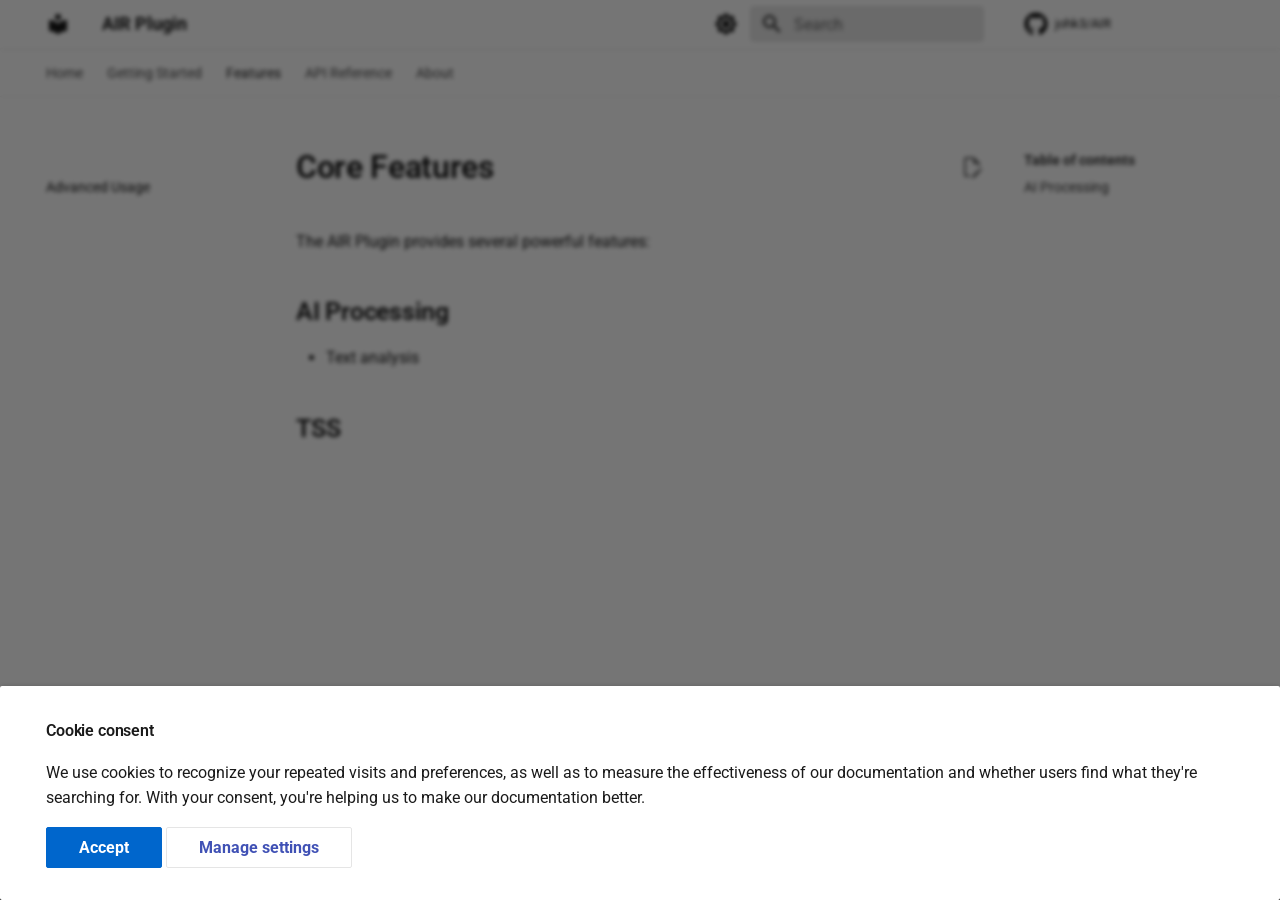
<file: features/index.html>
<!doctype html><html lang=en class=no-js> <head><meta charset=utf-8><meta name=viewport content="width=device-width,initial-scale=1"><link href=https://johk3.github.io/AIR/features/ rel=canonical><link href=../configuration/ rel=prev><link href=advanced/ rel=next><link rel=icon href=../assets/images/favicon.png><meta name=generator content="mkdocs-1.6.1, mkdocs-material-9.6.11"><title>Core Features - AIR Plugin</title><link rel=stylesheet href=../assets/stylesheets/main.4af4bdda.min.css><link rel=stylesheet href=../assets/stylesheets/palette.06af60db.min.css><link rel=preconnect href=https://fonts.gstatic.com crossorigin><link rel=stylesheet href="https://fonts.googleapis.com/css?family=Roboto:300,300i,400,400i,700,700i%7CRoboto+Mono:400,400i,700,700i&display=fallback"><style>:root{--md-text-font:"Roboto";--md-code-font:"Roboto Mono"}</style><link rel=stylesheet href=../stylesheets/dark.css><link rel=stylesheet href=../stylesheets/light.css><script>__md_scope=new URL("..",location),__md_hash=e=>[...e].reduce(((e,_)=>(e<<5)-e+_.charCodeAt(0)),0),__md_get=(e,_=localStorage,t=__md_scope)=>JSON.parse(_.getItem(t.pathname+"."+e)),__md_set=(e,_,t=localStorage,a=__md_scope)=>{try{t.setItem(a.pathname+"."+e,JSON.stringify(_))}catch(e){}}</script><script id=__analytics>function __md_analytics(){function e(){dataLayer.push(arguments)}window.dataLayer=window.dataLayer||[],e("js",new Date),e("config",""),document.addEventListener("DOMContentLoaded",(function(){document.forms.search&&document.forms.search.query.addEventListener("blur",(function(){this.value&&e("event","search",{search_term:this.value})}));document$.subscribe((function(){var t=document.forms.feedback;if(void 0!==t)for(var a of t.querySelectorAll("[type=submit]"))a.addEventListener("click",(function(a){a.preventDefault();var n=document.location.pathname,d=this.getAttribute("data-md-value");e("event","feedback",{page:n,data:d}),t.firstElementChild.disabled=!0;var r=t.querySelector(".md-feedback__note [data-md-value='"+d+"']");r&&(r.hidden=!1)})),t.hidden=!1})),location$.subscribe((function(t){e("config","",{page_path:t.pathname})}))}));var t=document.createElement("script");t.async=!0,t.src="https://www.googletagmanager.com/gtag/js?id=",document.getElementById("__analytics").insertAdjacentElement("afterEnd",t)}</script><script>if("undefined"!=typeof __md_analytics){var consent=__md_get("__consent");consent&&consent.analytics&&__md_analytics()}</script><meta property=og:type content=website><meta property=og:title content="Core Features - AIR Plugin"><meta property=og:description content=None><meta property=og:image content=https://johk3.github.io/AIR/assets/images/social/features/index.png><meta property=og:image:type content=image/png><meta property=og:image:width content=1200><meta property=og:image:height content=630><meta content=https://johk3.github.io/AIR/features/ property=og:url><meta name=twitter:card content=summary_large_image><meta name=twitter:title content="Core Features - AIR Plugin"><meta name=twitter:description content=None><meta name=twitter:image content=https://johk3.github.io/AIR/assets/images/social/features/index.png></head> <body dir=ltr data-md-color-scheme=default data-md-color-primary=white data-md-color-accent=pink> <input class=md-toggle data-md-toggle=drawer type=checkbox id=__drawer autocomplete=off> <input class=md-toggle data-md-toggle=search type=checkbox id=__search autocomplete=off> <label class=md-overlay for=__drawer></label> <div data-md-component=skip> <a href=#core-features class=md-skip> Skip to content </a> </div> <div data-md-component=announce> </div> <header class=md-header data-md-component=header> <nav class="md-header__inner md-grid" aria-label=Header> <a href=.. title="AIR Plugin" class="md-header__button md-logo" aria-label="AIR Plugin" data-md-component=logo> <svg xmlns=http://www.w3.org/2000/svg viewbox="0 0 24 24"><path d="M12 8a3 3 0 0 0 3-3 3 3 0 0 0-3-3 3 3 0 0 0-3 3 3 3 0 0 0 3 3m0 3.54C9.64 9.35 6.5 8 3 8v11c3.5 0 6.64 1.35 9 3.54 2.36-2.19 5.5-3.54 9-3.54V8c-3.5 0-6.64 1.35-9 3.54"/></svg> </a> <label class="md-header__button md-icon" for=__drawer> <svg xmlns=http://www.w3.org/2000/svg viewbox="0 0 24 24"><path d="M3 6h18v2H3zm0 5h18v2H3zm0 5h18v2H3z"/></svg> </label> <div class=md-header__title data-md-component=header-title> <div class=md-header__ellipsis> <div class=md-header__topic> <span class=md-ellipsis> AIR Plugin </span> </div> <div class=md-header__topic data-md-component=header-topic> <span class=md-ellipsis> Core Features </span> </div> </div> </div> <form class=md-header__option data-md-component=palette> <input class=md-option data-md-color-media="(prefers-color-scheme: light)" data-md-color-scheme=default data-md-color-primary=white data-md-color-accent=pink aria-label="Switch to dark mode" type=radio name=__palette id=__palette_0> <label class="md-header__button md-icon" title="Switch to dark mode" for=__palette_1 hidden> <svg xmlns=http://www.w3.org/2000/svg viewbox="0 0 24 24"><path d="M12 8a4 4 0 0 0-4 4 4 4 0 0 0 4 4 4 4 0 0 0 4-4 4 4 0 0 0-4-4m0 10a6 6 0 0 1-6-6 6 6 0 0 1 6-6 6 6 0 0 1 6 6 6 6 0 0 1-6 6m8-9.31V4h-4.69L12 .69 8.69 4H4v4.69L.69 12 4 15.31V20h4.69L12 23.31 15.31 20H20v-4.69L23.31 12z"/></svg> </label> <input class=md-option data-md-color-media="(prefers-color-scheme: dark)" data-md-color-scheme=slate data-md-color-primary=deep-black data-md-color-accent=pink aria-label="Switch to light mode" type=radio name=__palette id=__palette_1> <label class="md-header__button md-icon" title="Switch to light mode" for=__palette_0 hidden> <svg xmlns=http://www.w3.org/2000/svg viewbox="0 0 24 24"><path d="M12 18c-.89 0-1.74-.2-2.5-.55C11.56 16.5 13 14.42 13 12s-1.44-4.5-3.5-5.45C10.26 6.2 11.11 6 12 6a6 6 0 0 1 6 6 6 6 0 0 1-6 6m8-9.31V4h-4.69L12 .69 8.69 4H4v4.69L.69 12 4 15.31V20h4.69L12 23.31 15.31 20H20v-4.69L23.31 12z"/></svg> </label> </form> <script>var palette=__md_get("__palette");if(palette&&palette.color){if("(prefers-color-scheme)"===palette.color.media){var media=matchMedia("(prefers-color-scheme: light)"),input=document.querySelector(media.matches?"[data-md-color-media='(prefers-color-scheme: light)']":"[data-md-color-media='(prefers-color-scheme: dark)']");palette.color.media=input.getAttribute("data-md-color-media"),palette.color.scheme=input.getAttribute("data-md-color-scheme"),palette.color.primary=input.getAttribute("data-md-color-primary"),palette.color.accent=input.getAttribute("data-md-color-accent")}for(var[key,value]of Object.entries(palette.color))document.body.setAttribute("data-md-color-"+key,value)}</script> <label class="md-header__button md-icon" for=__search> <svg xmlns=http://www.w3.org/2000/svg viewbox="0 0 24 24"><path d="M9.5 3A6.5 6.5 0 0 1 16 9.5c0 1.61-.59 3.09-1.56 4.23l.27.27h.79l5 5-1.5 1.5-5-5v-.79l-.27-.27A6.52 6.52 0 0 1 9.5 16 6.5 6.5 0 0 1 3 9.5 6.5 6.5 0 0 1 9.5 3m0 2C7 5 5 7 5 9.5S7 14 9.5 14 14 12 14 9.5 12 5 9.5 5"/></svg> </label> <div class=md-search data-md-component=search role=dialog> <label class=md-search__overlay for=__search></label> <div class=md-search__inner role=search> <form class=md-search__form name=search> <input type=text class=md-search__input name=query aria-label=Search placeholder=Search autocapitalize=off autocorrect=off autocomplete=off spellcheck=false data-md-component=search-query required> <label class="md-search__icon md-icon" for=__search> <svg xmlns=http://www.w3.org/2000/svg viewbox="0 0 24 24"><path d="M9.5 3A6.5 6.5 0 0 1 16 9.5c0 1.61-.59 3.09-1.56 4.23l.27.27h.79l5 5-1.5 1.5-5-5v-.79l-.27-.27A6.52 6.52 0 0 1 9.5 16 6.5 6.5 0 0 1 3 9.5 6.5 6.5 0 0 1 9.5 3m0 2C7 5 5 7 5 9.5S7 14 9.5 14 14 12 14 9.5 12 5 9.5 5"/></svg> <svg xmlns=http://www.w3.org/2000/svg viewbox="0 0 24 24"><path d="M20 11v2H8l5.5 5.5-1.42 1.42L4.16 12l7.92-7.92L13.5 5.5 8 11z"/></svg> </label> <nav class=md-search__options aria-label=Search> <a href=javascript:void(0) class="md-search__icon md-icon" title=Share aria-label=Share data-clipboard data-clipboard-text data-md-component=search-share tabindex=-1> <svg xmlns=http://www.w3.org/2000/svg viewbox="0 0 24 24"><path d="M18 16.08c-.76 0-1.44.3-1.96.77L8.91 12.7c.05-.23.09-.46.09-.7s-.04-.47-.09-.7l7.05-4.11c.54.5 1.25.81 2.04.81a3 3 0 0 0 3-3 3 3 0 0 0-3-3 3 3 0 0 0-3 3c0 .24.04.47.09.7L8.04 9.81C7.5 9.31 6.79 9 6 9a3 3 0 0 0-3 3 3 3 0 0 0 3 3c.79 0 1.5-.31 2.04-.81l7.12 4.15c-.05.21-.08.43-.08.66 0 1.61 1.31 2.91 2.92 2.91s2.92-1.3 2.92-2.91A2.92 2.92 0 0 0 18 16.08"/></svg> </a> <button type=reset class="md-search__icon md-icon" title=Clear aria-label=Clear tabindex=-1> <svg xmlns=http://www.w3.org/2000/svg viewbox="0 0 24 24"><path d="M19 6.41 17.59 5 12 10.59 6.41 5 5 6.41 10.59 12 5 17.59 6.41 19 12 13.41 17.59 19 19 17.59 13.41 12z"/></svg> </button> </nav> <div class=md-search__suggest data-md-component=search-suggest></div> </form> <div class=md-search__output> <div class=md-search__scrollwrap tabindex=0 data-md-scrollfix> <div class=md-search-result data-md-component=search-result> <div class=md-search-result__meta> Initializing search </div> <ol class=md-search-result__list role=presentation></ol> </div> </div> </div> </div> </div> <div class=md-header__source> <a href=https://github.com/johk3/AIR title="Go to repository" class=md-source data-md-component=source> <div class="md-source__icon md-icon"> <svg xmlns=http://www.w3.org/2000/svg viewbox="0 0 496 512"><!-- Font Awesome Free 6.7.2 by @fontawesome - https://fontawesome.com License - https://fontawesome.com/license/free (Icons: CC BY 4.0, Fonts: SIL OFL 1.1, Code: MIT License) Copyright 2024 Fonticons, Inc.--><path d="M165.9 397.4c0 2-2.3 3.6-5.2 3.6-3.3.3-5.6-1.3-5.6-3.6 0-2 2.3-3.6 5.2-3.6 3-.3 5.6 1.3 5.6 3.6m-31.1-4.5c-.7 2 1.3 4.3 4.3 4.9 2.6 1 5.6 0 6.2-2s-1.3-4.3-4.3-5.2c-2.6-.7-5.5.3-6.2 2.3m44.2-1.7c-2.9.7-4.9 2.6-4.6 4.9.3 2 2.9 3.3 5.9 2.6 2.9-.7 4.9-2.6 4.6-4.6-.3-1.9-3-3.2-5.9-2.9M244.8 8C106.1 8 0 113.3 0 252c0 110.9 69.8 205.8 169.5 239.2 12.8 2.3 17.3-5.6 17.3-12.1 0-6.2-.3-40.4-.3-61.4 0 0-70 15-84.7-29.8 0 0-11.4-29.1-27.8-36.6 0 0-22.9-15.7 1.6-15.4 0 0 24.9 2 38.6 25.8 21.9 38.6 58.6 27.5 72.9 20.9 2.3-16 8.8-27.1 16-33.7-55.9-6.2-112.3-14.3-112.3-110.5 0-27.5 7.6-41.3 23.6-58.9-2.6-6.5-11.1-33.3 2.6-67.9 20.9-6.5 69 27 69 27 20-5.6 41.5-8.5 62.8-8.5s42.8 2.9 62.8 8.5c0 0 48.1-33.6 69-27 13.7 34.7 5.2 61.4 2.6 67.9 16 17.7 25.8 31.5 25.8 58.9 0 96.5-58.9 104.2-114.8 110.5 9.2 7.9 17 22.9 17 46.4 0 33.7-.3 75.4-.3 83.6 0 6.5 4.6 14.4 17.3 12.1C428.2 457.8 496 362.9 496 252 496 113.3 383.5 8 244.8 8M97.2 352.9c-1.3 1-1 3.3.7 5.2 1.6 1.6 3.9 2.3 5.2 1 1.3-1 1-3.3-.7-5.2-1.6-1.6-3.9-2.3-5.2-1m-10.8-8.1c-.7 1.3.3 2.9 2.3 3.9 1.6 1 3.6.7 4.3-.7.7-1.3-.3-2.9-2.3-3.9-2-.6-3.6-.3-4.3.7m32.4 35.6c-1.6 1.3-1 4.3 1.3 6.2 2.3 2.3 5.2 2.6 6.5 1 1.3-1.3.7-4.3-1.3-6.2-2.2-2.3-5.2-2.6-6.5-1m-11.4-14.7c-1.6 1-1.6 3.6 0 5.9s4.3 3.3 5.6 2.3c1.6-1.3 1.6-3.9 0-6.2-1.4-2.3-4-3.3-5.6-2"/></svg> </div> <div class=md-source__repository> johk3/AIR </div> </a> </div> </nav> </header> <div class=md-container data-md-component=container> <nav class=md-tabs aria-label=Tabs data-md-component=tabs> <div class=md-grid> <ul class=md-tabs__list> <li class=md-tabs__item> <a href=.. class=md-tabs__link> Home </a> </li> <li class=md-tabs__item> <a href=../getting-started/ class=md-tabs__link> Getting Started </a> </li> <li class="md-tabs__item md-tabs__item--active"> <a href=./ class=md-tabs__link> Features </a> </li> <li class=md-tabs__item> <a href=../api/ class=md-tabs__link> API Reference </a> </li> <li class=md-tabs__item> <a href=../about/ class=md-tabs__link> About </a> </li> </ul> </div> </nav> <main class=md-main data-md-component=main> <div class="md-main__inner md-grid"> <div class="md-sidebar md-sidebar--primary" data-md-component=sidebar data-md-type=navigation> <div class=md-sidebar__scrollwrap> <div class=md-sidebar__inner> <nav class="md-nav md-nav--primary md-nav--lifted" aria-label=Navigation data-md-level=0> <label class=md-nav__title for=__drawer> <a href=.. title="AIR Plugin" class="md-nav__button md-logo" aria-label="AIR Plugin" data-md-component=logo> <svg xmlns=http://www.w3.org/2000/svg viewbox="0 0 24 24"><path d="M12 8a3 3 0 0 0 3-3 3 3 0 0 0-3-3 3 3 0 0 0-3 3 3 3 0 0 0 3 3m0 3.54C9.64 9.35 6.5 8 3 8v11c3.5 0 6.64 1.35 9 3.54 2.36-2.19 5.5-3.54 9-3.54V8c-3.5 0-6.64 1.35-9 3.54"/></svg> </a> AIR Plugin </label> <div class=md-nav__source> <a href=https://github.com/johk3/AIR title="Go to repository" class=md-source data-md-component=source> <div class="md-source__icon md-icon"> <svg xmlns=http://www.w3.org/2000/svg viewbox="0 0 496 512"><!-- Font Awesome Free 6.7.2 by @fontawesome - https://fontawesome.com License - https://fontawesome.com/license/free (Icons: CC BY 4.0, Fonts: SIL OFL 1.1, Code: MIT License) Copyright 2024 Fonticons, Inc.--><path d="M165.9 397.4c0 2-2.3 3.6-5.2 3.6-3.3.3-5.6-1.3-5.6-3.6 0-2 2.3-3.6 5.2-3.6 3-.3 5.6 1.3 5.6 3.6m-31.1-4.5c-.7 2 1.3 4.3 4.3 4.9 2.6 1 5.6 0 6.2-2s-1.3-4.3-4.3-5.2c-2.6-.7-5.5.3-6.2 2.3m44.2-1.7c-2.9.7-4.9 2.6-4.6 4.9.3 2 2.9 3.3 5.9 2.6 2.9-.7 4.9-2.6 4.6-4.6-.3-1.9-3-3.2-5.9-2.9M244.8 8C106.1 8 0 113.3 0 252c0 110.9 69.8 205.8 169.5 239.2 12.8 2.3 17.3-5.6 17.3-12.1 0-6.2-.3-40.4-.3-61.4 0 0-70 15-84.7-29.8 0 0-11.4-29.1-27.8-36.6 0 0-22.9-15.7 1.6-15.4 0 0 24.9 2 38.6 25.8 21.9 38.6 58.6 27.5 72.9 20.9 2.3-16 8.8-27.1 16-33.7-55.9-6.2-112.3-14.3-112.3-110.5 0-27.5 7.6-41.3 23.6-58.9-2.6-6.5-11.1-33.3 2.6-67.9 20.9-6.5 69 27 69 27 20-5.6 41.5-8.5 62.8-8.5s42.8 2.9 62.8 8.5c0 0 48.1-33.6 69-27 13.7 34.7 5.2 61.4 2.6 67.9 16 17.7 25.8 31.5 25.8 58.9 0 96.5-58.9 104.2-114.8 110.5 9.2 7.9 17 22.9 17 46.4 0 33.7-.3 75.4-.3 83.6 0 6.5 4.6 14.4 17.3 12.1C428.2 457.8 496 362.9 496 252 496 113.3 383.5 8 244.8 8M97.2 352.9c-1.3 1-1 3.3.7 5.2 1.6 1.6 3.9 2.3 5.2 1 1.3-1 1-3.3-.7-5.2-1.6-1.6-3.9-2.3-5.2-1m-10.8-8.1c-.7 1.3.3 2.9 2.3 3.9 1.6 1 3.6.7 4.3-.7.7-1.3-.3-2.9-2.3-3.9-2-.6-3.6-.3-4.3.7m32.4 35.6c-1.6 1.3-1 4.3 1.3 6.2 2.3 2.3 5.2 2.6 6.5 1 1.3-1.3.7-4.3-1.3-6.2-2.2-2.3-5.2-2.6-6.5-1m-11.4-14.7c-1.6 1-1.6 3.6 0 5.9s4.3 3.3 5.6 2.3c1.6-1.3 1.6-3.9 0-6.2-1.4-2.3-4-3.3-5.6-2"/></svg> </div> <div class=md-source__repository> johk3/AIR </div> </a> </div> <ul class=md-nav__list data-md-scrollfix> <li class="md-nav__item md-nav__item--nested"> <input class="md-nav__toggle md-toggle md-toggle--indeterminate" type=checkbox id=__nav_1> <div class="md-nav__link md-nav__container"> <a href=.. class="md-nav__link "> <span class=md-ellipsis> Home </span> </a> <label class="md-nav__link " for=__nav_1 id=__nav_1_label tabindex=0> <span class="md-nav__icon md-icon"></span> </label> </div> <nav class=md-nav data-md-level=1 aria-labelledby=__nav_1_label aria-expanded=false> <label class=md-nav__title for=__nav_1> <span class="md-nav__icon md-icon"></span> Home </label> <ul class=md-nav__list data-md-scrollfix> <li class=md-nav__item> <a href=../changelog/ class=md-nav__link> <span class=md-ellipsis> Changelog </span> </a> </li> </ul> </nav> </li> <li class="md-nav__item md-nav__item--nested"> <input class="md-nav__toggle md-toggle md-toggle--indeterminate" type=checkbox id=__nav_2> <label class=md-nav__link for=__nav_2 id=__nav_2_label tabindex=0> <span class=md-ellipsis> Getting Started </span> <span class="md-nav__icon md-icon"></span> </label> <nav class=md-nav data-md-level=1 aria-labelledby=__nav_2_label aria-expanded=false> <label class=md-nav__title for=__nav_2> <span class="md-nav__icon md-icon"></span> Getting Started </label> <ul class=md-nav__list data-md-scrollfix> <li class=md-nav__item> <a href=../getting-started/ class=md-nav__link> <span class=md-ellipsis> Quick Start </span> </a> </li> <li class=md-nav__item> <a href=../installation/ class=md-nav__link> <span class=md-ellipsis> Installation </span> </a> </li> <li class=md-nav__item> <a href=../configuration/ class=md-nav__link> <span class=md-ellipsis> Configuration </span> </a> </li> </ul> </nav> </li> <li class="md-nav__item md-nav__item--active md-nav__item--section md-nav__item--nested"> <input class="md-nav__toggle md-toggle " type=checkbox id=__nav_3 checked> <div class="md-nav__link md-nav__container"> <a href=./ class="md-nav__link md-nav__link--active"> <span class=md-ellipsis> Features </span> </a> <label class="md-nav__link md-nav__link--active" for=__nav_3 id=__nav_3_label tabindex> <span class="md-nav__icon md-icon"></span> </label> </div> <nav class=md-nav data-md-level=1 aria-labelledby=__nav_3_label aria-expanded=true> <label class=md-nav__title for=__nav_3> <span class="md-nav__icon md-icon"></span> Features </label> <ul class=md-nav__list data-md-scrollfix> <li class=md-nav__item> <a href=advanced/ class=md-nav__link> <span class=md-ellipsis> Advanced Usage </span> </a> </li> </ul> </nav> </li> <li class="md-nav__item md-nav__item--nested"> <input class="md-nav__toggle md-toggle md-toggle--indeterminate" type=checkbox id=__nav_4> <div class="md-nav__link md-nav__container"> <a href=../api/ class="md-nav__link "> <span class=md-ellipsis> API Reference </span> </a> <label class="md-nav__link " for=__nav_4 id=__nav_4_label tabindex=0> <span class="md-nav__icon md-icon"></span> </label> </div> <nav class=md-nav data-md-level=1 aria-labelledby=__nav_4_label aria-expanded=false> <label class=md-nav__title for=__nav_4> <span class="md-nav__icon md-icon"></span> API Reference </label> <ul class=md-nav__list data-md-scrollfix> <li class=md-nav__item> <a href=../api/endpoints/ class=md-nav__link> <span class=md-ellipsis> Endpoints </span> </a> </li> </ul> </nav> </li> <li class="md-nav__item md-nav__item--nested"> <input class="md-nav__toggle md-toggle md-toggle--indeterminate" type=checkbox id=__nav_5> <label class=md-nav__link for=__nav_5 id=__nav_5_label tabindex=0> <span class=md-ellipsis> About </span> <span class="md-nav__icon md-icon"></span> </label> <nav class=md-nav data-md-level=1 aria-labelledby=__nav_5_label aria-expanded=false> <label class=md-nav__title for=__nav_5> <span class="md-nav__icon md-icon"></span> About </label> <ul class=md-nav__list data-md-scrollfix> <li class=md-nav__item> <a href=../about/ class=md-nav__link> <span class=md-ellipsis> Project </span> </a> </li> <li class=md-nav__item> <a href=../contributing/ class=md-nav__link> <span class=md-ellipsis> Contributing </span> </a> </li> <li class=md-nav__item> <a href=../license/ class=md-nav__link> <span class=md-ellipsis> License </span> </a> </li> </ul> </nav> </li> </ul> </nav> </div> </div> </div> <div class="md-sidebar md-sidebar--secondary" data-md-component=sidebar data-md-type=toc> <div class=md-sidebar__scrollwrap> <div class=md-sidebar__inner> <nav class="md-nav md-nav--secondary" aria-label="Table of contents"> <label class=md-nav__title for=__toc> <span class="md-nav__icon md-icon"></span> Table of contents </label> <ul class=md-nav__list data-md-component=toc data-md-scrollfix> <li class=md-nav__item> <a href=#ai-processing class=md-nav__link> <span class=md-ellipsis> AI Processing </span> </a> </li> <li class=md-nav__item> <a href=#tss class=md-nav__link> <span class=md-ellipsis> TSS </span> </a> </li> </ul> </nav> </div> </div> </div> <div class=md-content data-md-component=content> <article class="md-content__inner md-typeset"> <a href=https://github.com/johk3/AIR/edit/main/docs/features/index.md title="Edit this page" class="md-content__button md-icon"> <svg xmlns=http://www.w3.org/2000/svg viewbox="0 0 24 24"><path d="M10 20H6V4h7v5h5v3.1l2-2V8l-6-6H6c-1.1 0-2 .9-2 2v16c0 1.1.9 2 2 2h4zm10.2-7c.1 0 .3.1.4.2l1.3 1.3c.2.2.2.6 0 .8l-1 1-2.1-2.1 1-1c.1-.1.2-.2.4-.2m0 3.9L14.1 23H12v-2.1l6.1-6.1z"/></svg> </a> <h1 id=core-features>Core Features</h1> <p>The AIR Plugin provides several powerful features:</p> <h2 id=ai-processing>AI Processing</h2> <ul> <li>Text analysis</li> </ul> <h2 id=tss>TSS</h2> </article> </div> <script>var target=document.getElementById(location.hash.slice(1));target&&target.name&&(target.checked=target.name.startsWith("__tabbed_"))</script> </div> </main> <footer class=md-footer> <div class="md-footer-meta md-typeset"> <div class="md-footer-meta__inner md-grid"> <div class=md-copyright> Made with <a href=https://squidfunk.github.io/mkdocs-material/ target=_blank rel=noopener> Material for MkDocs </a> </div> <div class=md-social> <a href=https://github.com/johk3/AIR target=_blank rel=noopener title=github.com class=md-social__link> <svg xmlns=http://www.w3.org/2000/svg viewbox="0 0 496 512"><!-- Font Awesome Free 6.7.2 by @fontawesome - https://fontawesome.com License - https://fontawesome.com/license/free (Icons: CC BY 4.0, Fonts: SIL OFL 1.1, Code: MIT License) Copyright 2024 Fonticons, Inc.--><path d="M165.9 397.4c0 2-2.3 3.6-5.2 3.6-3.3.3-5.6-1.3-5.6-3.6 0-2 2.3-3.6 5.2-3.6 3-.3 5.6 1.3 5.6 3.6m-31.1-4.5c-.7 2 1.3 4.3 4.3 4.9 2.6 1 5.6 0 6.2-2s-1.3-4.3-4.3-5.2c-2.6-.7-5.5.3-6.2 2.3m44.2-1.7c-2.9.7-4.9 2.6-4.6 4.9.3 2 2.9 3.3 5.9 2.6 2.9-.7 4.9-2.6 4.6-4.6-.3-1.9-3-3.2-5.9-2.9M244.8 8C106.1 8 0 113.3 0 252c0 110.9 69.8 205.8 169.5 239.2 12.8 2.3 17.3-5.6 17.3-12.1 0-6.2-.3-40.4-.3-61.4 0 0-70 15-84.7-29.8 0 0-11.4-29.1-27.8-36.6 0 0-22.9-15.7 1.6-15.4 0 0 24.9 2 38.6 25.8 21.9 38.6 58.6 27.5 72.9 20.9 2.3-16 8.8-27.1 16-33.7-55.9-6.2-112.3-14.3-112.3-110.5 0-27.5 7.6-41.3 23.6-58.9-2.6-6.5-11.1-33.3 2.6-67.9 20.9-6.5 69 27 69 27 20-5.6 41.5-8.5 62.8-8.5s42.8 2.9 62.8 8.5c0 0 48.1-33.6 69-27 13.7 34.7 5.2 61.4 2.6 67.9 16 17.7 25.8 31.5 25.8 58.9 0 96.5-58.9 104.2-114.8 110.5 9.2 7.9 17 22.9 17 46.4 0 33.7-.3 75.4-.3 83.6 0 6.5 4.6 14.4 17.3 12.1C428.2 457.8 496 362.9 496 252 496 113.3 383.5 8 244.8 8M97.2 352.9c-1.3 1-1 3.3.7 5.2 1.6 1.6 3.9 2.3 5.2 1 1.3-1 1-3.3-.7-5.2-1.6-1.6-3.9-2.3-5.2-1m-10.8-8.1c-.7 1.3.3 2.9 2.3 3.9 1.6 1 3.6.7 4.3-.7.7-1.3-.3-2.9-2.3-3.9-2-.6-3.6-.3-4.3.7m32.4 35.6c-1.6 1.3-1 4.3 1.3 6.2 2.3 2.3 5.2 2.6 6.5 1 1.3-1.3.7-4.3-1.3-6.2-2.2-2.3-5.2-2.6-6.5-1m-11.4-14.7c-1.6 1-1.6 3.6 0 5.9s4.3 3.3 5.6 2.3c1.6-1.3 1.6-3.9 0-6.2-1.4-2.3-4-3.3-5.6-2"/></svg> </a> </div> </div> </div> </footer> </div> <div class=md-dialog data-md-component=dialog> <div class="md-dialog__inner md-typeset"></div> </div> <div class=md-consent data-md-component=consent id=__consent hidden> <div class=md-consent__overlay></div> <aside class=md-consent__inner> <form class="md-consent__form md-grid md-typeset" name=consent> <h4>Cookie consent</h4> <p>We use cookies to recognize your repeated visits and preferences, as well as to measure the effectiveness of our documentation and whether users find what they're searching for. With your consent, you're helping us to make our documentation better.</p> <input class=md-toggle type=checkbox id=__settings> <div class=md-consent__settings> <ul class=task-list> <li class=task-list-item> <label class=task-list-control> <input type=checkbox name=analytics checked> <span class=task-list-indicator></span> Google Analytics </label> </li> <li class=task-list-item> <label class=task-list-control> <input type=checkbox name=github checked> <span class=task-list-indicator></span> GitHub </label> </li> </ul> </div> <div class=md-consent__controls> <button class="md-button md-button--primary">Accept</button> <label class=md-button for=__settings>Manage settings</label> </div> </form> </aside> </div> <script>var consent=__md_get("__consent");if(consent)for(var input of document.forms.consent.elements)input.name&&(input.checked=consent[input.name]||!1);else"file:"!==location.protocol&&setTimeout((function(){document.querySelector("[data-md-component=consent]").hidden=!1}),250);var form=document.forms.consent;for(var action of["submit","reset"])form.addEventListener(action,(function(e){if(e.preventDefault(),"reset"===e.type)for(var n of document.forms.consent.elements)n.name&&(n.checked=!1);__md_set("__consent",Object.fromEntries(Array.from(new FormData(form).keys()).map((function(e){return[e,!0]})))),location.hash="",location.reload()}))</script> <script id=__config type=application/json>{"base": "..", "features": ["navigation.instant", "navigation.tracking", "navigation.tabs", "navigation.sections", "navigation.expand", "navigation.indexes", "toc.follow", "search.suggest", "search.highlight", "search.share", "content.code.copy", "content.action.edit"], "search": "../assets/javascripts/workers/search.f8cc74c7.min.js", "tags": null, "translations": {"clipboard.copied": "Copied to clipboard", "clipboard.copy": "Copy to clipboard", "search.result.more.one": "1 more on this page", "search.result.more.other": "# more on this page", "search.result.none": "No matching documents", "search.result.one": "1 matching document", "search.result.other": "# matching documents", "search.result.placeholder": "Type to start searching", "search.result.term.missing": "Missing", "select.version": "Select version"}, "version": null}</script> <script src=../assets/javascripts/bundle.c8b220af.min.js></script> </body> </html>
</file>
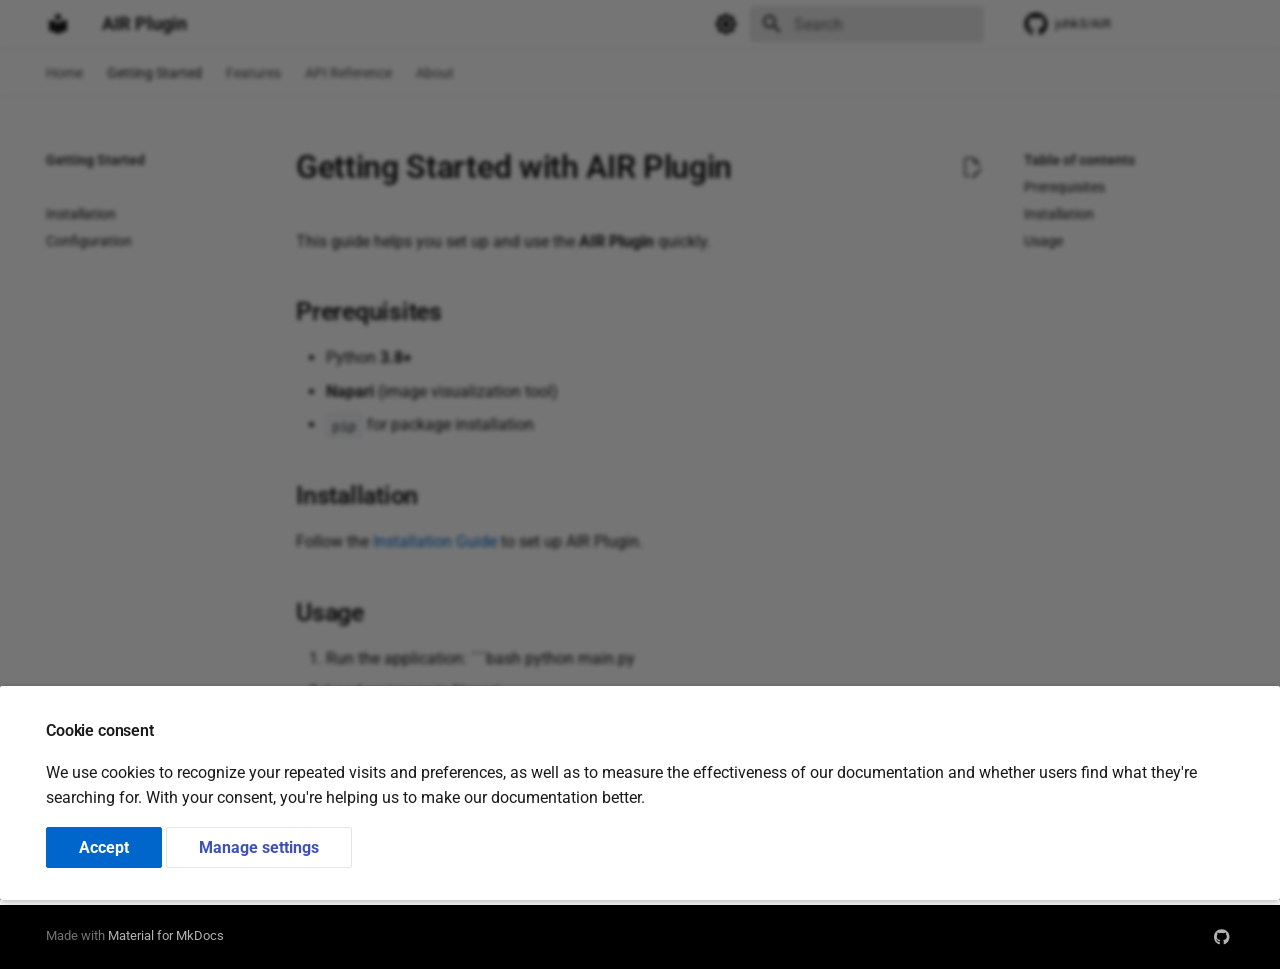
<file: getting-started/index.html>
<!doctype html><html lang=en class=no-js> <head><meta charset=utf-8><meta name=viewport content="width=device-width,initial-scale=1"><link href=https://johk3.github.io/AIR/getting-started/ rel=canonical><link href=../changelog/ rel=prev><link href=../installation/ rel=next><link rel=icon href=../assets/images/favicon.png><meta name=generator content="mkdocs-1.6.1, mkdocs-material-9.6.11"><title>Quick Start - AIR Plugin</title><link rel=stylesheet href=../assets/stylesheets/main.4af4bdda.min.css><link rel=stylesheet href=../assets/stylesheets/palette.06af60db.min.css><link rel=preconnect href=https://fonts.gstatic.com crossorigin><link rel=stylesheet href="https://fonts.googleapis.com/css?family=Roboto:300,300i,400,400i,700,700i%7CRoboto+Mono:400,400i,700,700i&display=fallback"><style>:root{--md-text-font:"Roboto";--md-code-font:"Roboto Mono"}</style><link rel=stylesheet href=../stylesheets/dark.css><link rel=stylesheet href=../stylesheets/light.css><script>__md_scope=new URL("..",location),__md_hash=e=>[...e].reduce(((e,_)=>(e<<5)-e+_.charCodeAt(0)),0),__md_get=(e,_=localStorage,t=__md_scope)=>JSON.parse(_.getItem(t.pathname+"."+e)),__md_set=(e,_,t=localStorage,a=__md_scope)=>{try{t.setItem(a.pathname+"."+e,JSON.stringify(_))}catch(e){}}</script><script id=__analytics>function __md_analytics(){function e(){dataLayer.push(arguments)}window.dataLayer=window.dataLayer||[],e("js",new Date),e("config",""),document.addEventListener("DOMContentLoaded",(function(){document.forms.search&&document.forms.search.query.addEventListener("blur",(function(){this.value&&e("event","search",{search_term:this.value})}));document$.subscribe((function(){var t=document.forms.feedback;if(void 0!==t)for(var a of t.querySelectorAll("[type=submit]"))a.addEventListener("click",(function(a){a.preventDefault();var n=document.location.pathname,d=this.getAttribute("data-md-value");e("event","feedback",{page:n,data:d}),t.firstElementChild.disabled=!0;var r=t.querySelector(".md-feedback__note [data-md-value='"+d+"']");r&&(r.hidden=!1)})),t.hidden=!1})),location$.subscribe((function(t){e("config","",{page_path:t.pathname})}))}));var t=document.createElement("script");t.async=!0,t.src="https://www.googletagmanager.com/gtag/js?id=",document.getElementById("__analytics").insertAdjacentElement("afterEnd",t)}</script><script>if("undefined"!=typeof __md_analytics){var consent=__md_get("__consent");consent&&consent.analytics&&__md_analytics()}</script><meta property=og:type content=website><meta property=og:title content="Quick Start - AIR Plugin"><meta property=og:description content=None><meta property=og:image content=https://johk3.github.io/AIR/assets/images/social/getting-started.png><meta property=og:image:type content=image/png><meta property=og:image:width content=1200><meta property=og:image:height content=630><meta content=https://johk3.github.io/AIR/getting-started/ property=og:url><meta name=twitter:card content=summary_large_image><meta name=twitter:title content="Quick Start - AIR Plugin"><meta name=twitter:description content=None><meta name=twitter:image content=https://johk3.github.io/AIR/assets/images/social/getting-started.png></head> <body dir=ltr data-md-color-scheme=default data-md-color-primary=white data-md-color-accent=pink> <input class=md-toggle data-md-toggle=drawer type=checkbox id=__drawer autocomplete=off> <input class=md-toggle data-md-toggle=search type=checkbox id=__search autocomplete=off> <label class=md-overlay for=__drawer></label> <div data-md-component=skip> <a href=#getting-started-with-air-plugin class=md-skip> Skip to content </a> </div> <div data-md-component=announce> </div> <header class=md-header data-md-component=header> <nav class="md-header__inner md-grid" aria-label=Header> <a href=.. title="AIR Plugin" class="md-header__button md-logo" aria-label="AIR Plugin" data-md-component=logo> <svg xmlns=http://www.w3.org/2000/svg viewbox="0 0 24 24"><path d="M12 8a3 3 0 0 0 3-3 3 3 0 0 0-3-3 3 3 0 0 0-3 3 3 3 0 0 0 3 3m0 3.54C9.64 9.35 6.5 8 3 8v11c3.5 0 6.64 1.35 9 3.54 2.36-2.19 5.5-3.54 9-3.54V8c-3.5 0-6.64 1.35-9 3.54"/></svg> </a> <label class="md-header__button md-icon" for=__drawer> <svg xmlns=http://www.w3.org/2000/svg viewbox="0 0 24 24"><path d="M3 6h18v2H3zm0 5h18v2H3zm0 5h18v2H3z"/></svg> </label> <div class=md-header__title data-md-component=header-title> <div class=md-header__ellipsis> <div class=md-header__topic> <span class=md-ellipsis> AIR Plugin </span> </div> <div class=md-header__topic data-md-component=header-topic> <span class=md-ellipsis> Quick Start </span> </div> </div> </div> <form class=md-header__option data-md-component=palette> <input class=md-option data-md-color-media="(prefers-color-scheme: light)" data-md-color-scheme=default data-md-color-primary=white data-md-color-accent=pink aria-label="Switch to dark mode" type=radio name=__palette id=__palette_0> <label class="md-header__button md-icon" title="Switch to dark mode" for=__palette_1 hidden> <svg xmlns=http://www.w3.org/2000/svg viewbox="0 0 24 24"><path d="M12 8a4 4 0 0 0-4 4 4 4 0 0 0 4 4 4 4 0 0 0 4-4 4 4 0 0 0-4-4m0 10a6 6 0 0 1-6-6 6 6 0 0 1 6-6 6 6 0 0 1 6 6 6 6 0 0 1-6 6m8-9.31V4h-4.69L12 .69 8.69 4H4v4.69L.69 12 4 15.31V20h4.69L12 23.31 15.31 20H20v-4.69L23.31 12z"/></svg> </label> <input class=md-option data-md-color-media="(prefers-color-scheme: dark)" data-md-color-scheme=slate data-md-color-primary=deep-black data-md-color-accent=pink aria-label="Switch to light mode" type=radio name=__palette id=__palette_1> <label class="md-header__button md-icon" title="Switch to light mode" for=__palette_0 hidden> <svg xmlns=http://www.w3.org/2000/svg viewbox="0 0 24 24"><path d="M12 18c-.89 0-1.74-.2-2.5-.55C11.56 16.5 13 14.42 13 12s-1.44-4.5-3.5-5.45C10.26 6.2 11.11 6 12 6a6 6 0 0 1 6 6 6 6 0 0 1-6 6m8-9.31V4h-4.69L12 .69 8.69 4H4v4.69L.69 12 4 15.31V20h4.69L12 23.31 15.31 20H20v-4.69L23.31 12z"/></svg> </label> </form> <script>var palette=__md_get("__palette");if(palette&&palette.color){if("(prefers-color-scheme)"===palette.color.media){var media=matchMedia("(prefers-color-scheme: light)"),input=document.querySelector(media.matches?"[data-md-color-media='(prefers-color-scheme: light)']":"[data-md-color-media='(prefers-color-scheme: dark)']");palette.color.media=input.getAttribute("data-md-color-media"),palette.color.scheme=input.getAttribute("data-md-color-scheme"),palette.color.primary=input.getAttribute("data-md-color-primary"),palette.color.accent=input.getAttribute("data-md-color-accent")}for(var[key,value]of Object.entries(palette.color))document.body.setAttribute("data-md-color-"+key,value)}</script> <label class="md-header__button md-icon" for=__search> <svg xmlns=http://www.w3.org/2000/svg viewbox="0 0 24 24"><path d="M9.5 3A6.5 6.5 0 0 1 16 9.5c0 1.61-.59 3.09-1.56 4.23l.27.27h.79l5 5-1.5 1.5-5-5v-.79l-.27-.27A6.52 6.52 0 0 1 9.5 16 6.5 6.5 0 0 1 3 9.5 6.5 6.5 0 0 1 9.5 3m0 2C7 5 5 7 5 9.5S7 14 9.5 14 14 12 14 9.5 12 5 9.5 5"/></svg> </label> <div class=md-search data-md-component=search role=dialog> <label class=md-search__overlay for=__search></label> <div class=md-search__inner role=search> <form class=md-search__form name=search> <input type=text class=md-search__input name=query aria-label=Search placeholder=Search autocapitalize=off autocorrect=off autocomplete=off spellcheck=false data-md-component=search-query required> <label class="md-search__icon md-icon" for=__search> <svg xmlns=http://www.w3.org/2000/svg viewbox="0 0 24 24"><path d="M9.5 3A6.5 6.5 0 0 1 16 9.5c0 1.61-.59 3.09-1.56 4.23l.27.27h.79l5 5-1.5 1.5-5-5v-.79l-.27-.27A6.52 6.52 0 0 1 9.5 16 6.5 6.5 0 0 1 3 9.5 6.5 6.5 0 0 1 9.5 3m0 2C7 5 5 7 5 9.5S7 14 9.5 14 14 12 14 9.5 12 5 9.5 5"/></svg> <svg xmlns=http://www.w3.org/2000/svg viewbox="0 0 24 24"><path d="M20 11v2H8l5.5 5.5-1.42 1.42L4.16 12l7.92-7.92L13.5 5.5 8 11z"/></svg> </label> <nav class=md-search__options aria-label=Search> <a href=javascript:void(0) class="md-search__icon md-icon" title=Share aria-label=Share data-clipboard data-clipboard-text data-md-component=search-share tabindex=-1> <svg xmlns=http://www.w3.org/2000/svg viewbox="0 0 24 24"><path d="M18 16.08c-.76 0-1.44.3-1.96.77L8.91 12.7c.05-.23.09-.46.09-.7s-.04-.47-.09-.7l7.05-4.11c.54.5 1.25.81 2.04.81a3 3 0 0 0 3-3 3 3 0 0 0-3-3 3 3 0 0 0-3 3c0 .24.04.47.09.7L8.04 9.81C7.5 9.31 6.79 9 6 9a3 3 0 0 0-3 3 3 3 0 0 0 3 3c.79 0 1.5-.31 2.04-.81l7.12 4.15c-.05.21-.08.43-.08.66 0 1.61 1.31 2.91 2.92 2.91s2.92-1.3 2.92-2.91A2.92 2.92 0 0 0 18 16.08"/></svg> </a> <button type=reset class="md-search__icon md-icon" title=Clear aria-label=Clear tabindex=-1> <svg xmlns=http://www.w3.org/2000/svg viewbox="0 0 24 24"><path d="M19 6.41 17.59 5 12 10.59 6.41 5 5 6.41 10.59 12 5 17.59 6.41 19 12 13.41 17.59 19 19 17.59 13.41 12z"/></svg> </button> </nav> <div class=md-search__suggest data-md-component=search-suggest></div> </form> <div class=md-search__output> <div class=md-search__scrollwrap tabindex=0 data-md-scrollfix> <div class=md-search-result data-md-component=search-result> <div class=md-search-result__meta> Initializing search </div> <ol class=md-search-result__list role=presentation></ol> </div> </div> </div> </div> </div> <div class=md-header__source> <a href=https://github.com/johk3/AIR title="Go to repository" class=md-source data-md-component=source> <div class="md-source__icon md-icon"> <svg xmlns=http://www.w3.org/2000/svg viewbox="0 0 496 512"><!-- Font Awesome Free 6.7.2 by @fontawesome - https://fontawesome.com License - https://fontawesome.com/license/free (Icons: CC BY 4.0, Fonts: SIL OFL 1.1, Code: MIT License) Copyright 2024 Fonticons, Inc.--><path d="M165.9 397.4c0 2-2.3 3.6-5.2 3.6-3.3.3-5.6-1.3-5.6-3.6 0-2 2.3-3.6 5.2-3.6 3-.3 5.6 1.3 5.6 3.6m-31.1-4.5c-.7 2 1.3 4.3 4.3 4.9 2.6 1 5.6 0 6.2-2s-1.3-4.3-4.3-5.2c-2.6-.7-5.5.3-6.2 2.3m44.2-1.7c-2.9.7-4.9 2.6-4.6 4.9.3 2 2.9 3.3 5.9 2.6 2.9-.7 4.9-2.6 4.6-4.6-.3-1.9-3-3.2-5.9-2.9M244.8 8C106.1 8 0 113.3 0 252c0 110.9 69.8 205.8 169.5 239.2 12.8 2.3 17.3-5.6 17.3-12.1 0-6.2-.3-40.4-.3-61.4 0 0-70 15-84.7-29.8 0 0-11.4-29.1-27.8-36.6 0 0-22.9-15.7 1.6-15.4 0 0 24.9 2 38.6 25.8 21.9 38.6 58.6 27.5 72.9 20.9 2.3-16 8.8-27.1 16-33.7-55.9-6.2-112.3-14.3-112.3-110.5 0-27.5 7.6-41.3 23.6-58.9-2.6-6.5-11.1-33.3 2.6-67.9 20.9-6.5 69 27 69 27 20-5.6 41.5-8.5 62.8-8.5s42.8 2.9 62.8 8.5c0 0 48.1-33.6 69-27 13.7 34.7 5.2 61.4 2.6 67.9 16 17.7 25.8 31.5 25.8 58.9 0 96.5-58.9 104.2-114.8 110.5 9.2 7.9 17 22.9 17 46.4 0 33.7-.3 75.4-.3 83.6 0 6.5 4.6 14.4 17.3 12.1C428.2 457.8 496 362.9 496 252 496 113.3 383.5 8 244.8 8M97.2 352.9c-1.3 1-1 3.3.7 5.2 1.6 1.6 3.9 2.3 5.2 1 1.3-1 1-3.3-.7-5.2-1.6-1.6-3.9-2.3-5.2-1m-10.8-8.1c-.7 1.3.3 2.9 2.3 3.9 1.6 1 3.6.7 4.3-.7.7-1.3-.3-2.9-2.3-3.9-2-.6-3.6-.3-4.3.7m32.4 35.6c-1.6 1.3-1 4.3 1.3 6.2 2.3 2.3 5.2 2.6 6.5 1 1.3-1.3.7-4.3-1.3-6.2-2.2-2.3-5.2-2.6-6.5-1m-11.4-14.7c-1.6 1-1.6 3.6 0 5.9s4.3 3.3 5.6 2.3c1.6-1.3 1.6-3.9 0-6.2-1.4-2.3-4-3.3-5.6-2"/></svg> </div> <div class=md-source__repository> johk3/AIR </div> </a> </div> </nav> </header> <div class=md-container data-md-component=container> <nav class=md-tabs aria-label=Tabs data-md-component=tabs> <div class=md-grid> <ul class=md-tabs__list> <li class=md-tabs__item> <a href=.. class=md-tabs__link> Home </a> </li> <li class="md-tabs__item md-tabs__item--active"> <a href=./ class=md-tabs__link> Getting Started </a> </li> <li class=md-tabs__item> <a href=../features/ class=md-tabs__link> Features </a> </li> <li class=md-tabs__item> <a href=../api/ class=md-tabs__link> API Reference </a> </li> <li class=md-tabs__item> <a href=../about/ class=md-tabs__link> About </a> </li> </ul> </div> </nav> <main class=md-main data-md-component=main> <div class="md-main__inner md-grid"> <div class="md-sidebar md-sidebar--primary" data-md-component=sidebar data-md-type=navigation> <div class=md-sidebar__scrollwrap> <div class=md-sidebar__inner> <nav class="md-nav md-nav--primary md-nav--lifted" aria-label=Navigation data-md-level=0> <label class=md-nav__title for=__drawer> <a href=.. title="AIR Plugin" class="md-nav__button md-logo" aria-label="AIR Plugin" data-md-component=logo> <svg xmlns=http://www.w3.org/2000/svg viewbox="0 0 24 24"><path d="M12 8a3 3 0 0 0 3-3 3 3 0 0 0-3-3 3 3 0 0 0-3 3 3 3 0 0 0 3 3m0 3.54C9.64 9.35 6.5 8 3 8v11c3.5 0 6.64 1.35 9 3.54 2.36-2.19 5.5-3.54 9-3.54V8c-3.5 0-6.64 1.35-9 3.54"/></svg> </a> AIR Plugin </label> <div class=md-nav__source> <a href=https://github.com/johk3/AIR title="Go to repository" class=md-source data-md-component=source> <div class="md-source__icon md-icon"> <svg xmlns=http://www.w3.org/2000/svg viewbox="0 0 496 512"><!-- Font Awesome Free 6.7.2 by @fontawesome - https://fontawesome.com License - https://fontawesome.com/license/free (Icons: CC BY 4.0, Fonts: SIL OFL 1.1, Code: MIT License) Copyright 2024 Fonticons, Inc.--><path d="M165.9 397.4c0 2-2.3 3.6-5.2 3.6-3.3.3-5.6-1.3-5.6-3.6 0-2 2.3-3.6 5.2-3.6 3-.3 5.6 1.3 5.6 3.6m-31.1-4.5c-.7 2 1.3 4.3 4.3 4.9 2.6 1 5.6 0 6.2-2s-1.3-4.3-4.3-5.2c-2.6-.7-5.5.3-6.2 2.3m44.2-1.7c-2.9.7-4.9 2.6-4.6 4.9.3 2 2.9 3.3 5.9 2.6 2.9-.7 4.9-2.6 4.6-4.6-.3-1.9-3-3.2-5.9-2.9M244.8 8C106.1 8 0 113.3 0 252c0 110.9 69.8 205.8 169.5 239.2 12.8 2.3 17.3-5.6 17.3-12.1 0-6.2-.3-40.4-.3-61.4 0 0-70 15-84.7-29.8 0 0-11.4-29.1-27.8-36.6 0 0-22.9-15.7 1.6-15.4 0 0 24.9 2 38.6 25.8 21.9 38.6 58.6 27.5 72.9 20.9 2.3-16 8.8-27.1 16-33.7-55.9-6.2-112.3-14.3-112.3-110.5 0-27.5 7.6-41.3 23.6-58.9-2.6-6.5-11.1-33.3 2.6-67.9 20.9-6.5 69 27 69 27 20-5.6 41.5-8.5 62.8-8.5s42.8 2.9 62.8 8.5c0 0 48.1-33.6 69-27 13.7 34.7 5.2 61.4 2.6 67.9 16 17.7 25.8 31.5 25.8 58.9 0 96.5-58.9 104.2-114.8 110.5 9.2 7.9 17 22.9 17 46.4 0 33.7-.3 75.4-.3 83.6 0 6.5 4.6 14.4 17.3 12.1C428.2 457.8 496 362.9 496 252 496 113.3 383.5 8 244.8 8M97.2 352.9c-1.3 1-1 3.3.7 5.2 1.6 1.6 3.9 2.3 5.2 1 1.3-1 1-3.3-.7-5.2-1.6-1.6-3.9-2.3-5.2-1m-10.8-8.1c-.7 1.3.3 2.9 2.3 3.9 1.6 1 3.6.7 4.3-.7.7-1.3-.3-2.9-2.3-3.9-2-.6-3.6-.3-4.3.7m32.4 35.6c-1.6 1.3-1 4.3 1.3 6.2 2.3 2.3 5.2 2.6 6.5 1 1.3-1.3.7-4.3-1.3-6.2-2.2-2.3-5.2-2.6-6.5-1m-11.4-14.7c-1.6 1-1.6 3.6 0 5.9s4.3 3.3 5.6 2.3c1.6-1.3 1.6-3.9 0-6.2-1.4-2.3-4-3.3-5.6-2"/></svg> </div> <div class=md-source__repository> johk3/AIR </div> </a> </div> <ul class=md-nav__list data-md-scrollfix> <li class="md-nav__item md-nav__item--nested"> <input class="md-nav__toggle md-toggle md-toggle--indeterminate" type=checkbox id=__nav_1> <div class="md-nav__link md-nav__container"> <a href=.. class="md-nav__link "> <span class=md-ellipsis> Home </span> </a> <label class="md-nav__link " for=__nav_1 id=__nav_1_label tabindex=0> <span class="md-nav__icon md-icon"></span> </label> </div> <nav class=md-nav data-md-level=1 aria-labelledby=__nav_1_label aria-expanded=false> <label class=md-nav__title for=__nav_1> <span class="md-nav__icon md-icon"></span> Home </label> <ul class=md-nav__list data-md-scrollfix> <li class=md-nav__item> <a href=../changelog/ class=md-nav__link> <span class=md-ellipsis> Changelog </span> </a> </li> </ul> </nav> </li> <li class="md-nav__item md-nav__item--active md-nav__item--section md-nav__item--nested"> <input class="md-nav__toggle md-toggle " type=checkbox id=__nav_2 checked> <label class=md-nav__link for=__nav_2 id=__nav_2_label tabindex> <span class=md-ellipsis> Getting Started </span> <span class="md-nav__icon md-icon"></span> </label> <nav class=md-nav data-md-level=1 aria-labelledby=__nav_2_label aria-expanded=true> <label class=md-nav__title for=__nav_2> <span class="md-nav__icon md-icon"></span> Getting Started </label> <ul class=md-nav__list data-md-scrollfix> <li class="md-nav__item md-nav__item--active"> <input class="md-nav__toggle md-toggle" type=checkbox id=__toc> <label class="md-nav__link md-nav__link--active" for=__toc> <span class=md-ellipsis> Quick Start </span> <span class="md-nav__icon md-icon"></span> </label> <a href=./ class="md-nav__link md-nav__link--active"> <span class=md-ellipsis> Quick Start </span> </a> <nav class="md-nav md-nav--secondary" aria-label="Table of contents"> <label class=md-nav__title for=__toc> <span class="md-nav__icon md-icon"></span> Table of contents </label> <ul class=md-nav__list data-md-component=toc data-md-scrollfix> <li class=md-nav__item> <a href=#prerequisites class=md-nav__link> <span class=md-ellipsis> Prerequisites </span> </a> </li> <li class=md-nav__item> <a href=#installation class=md-nav__link> <span class=md-ellipsis> Installation </span> </a> </li> <li class=md-nav__item> <a href=#usage class=md-nav__link> <span class=md-ellipsis> Usage </span> </a> </li> </ul> </nav> </li> <li class=md-nav__item> <a href=../installation/ class=md-nav__link> <span class=md-ellipsis> Installation </span> </a> </li> <li class=md-nav__item> <a href=../configuration/ class=md-nav__link> <span class=md-ellipsis> Configuration </span> </a> </li> </ul> </nav> </li> <li class="md-nav__item md-nav__item--nested"> <input class="md-nav__toggle md-toggle md-toggle--indeterminate" type=checkbox id=__nav_3> <div class="md-nav__link md-nav__container"> <a href=../features/ class="md-nav__link "> <span class=md-ellipsis> Features </span> </a> <label class="md-nav__link " for=__nav_3 id=__nav_3_label tabindex=0> <span class="md-nav__icon md-icon"></span> </label> </div> <nav class=md-nav data-md-level=1 aria-labelledby=__nav_3_label aria-expanded=false> <label class=md-nav__title for=__nav_3> <span class="md-nav__icon md-icon"></span> Features </label> <ul class=md-nav__list data-md-scrollfix> <li class=md-nav__item> <a href=../features/advanced/ class=md-nav__link> <span class=md-ellipsis> Advanced Usage </span> </a> </li> </ul> </nav> </li> <li class="md-nav__item md-nav__item--nested"> <input class="md-nav__toggle md-toggle md-toggle--indeterminate" type=checkbox id=__nav_4> <div class="md-nav__link md-nav__container"> <a href=../api/ class="md-nav__link "> <span class=md-ellipsis> API Reference </span> </a> <label class="md-nav__link " for=__nav_4 id=__nav_4_label tabindex=0> <span class="md-nav__icon md-icon"></span> </label> </div> <nav class=md-nav data-md-level=1 aria-labelledby=__nav_4_label aria-expanded=false> <label class=md-nav__title for=__nav_4> <span class="md-nav__icon md-icon"></span> API Reference </label> <ul class=md-nav__list data-md-scrollfix> <li class=md-nav__item> <a href=../api/endpoints/ class=md-nav__link> <span class=md-ellipsis> Endpoints </span> </a> </li> </ul> </nav> </li> <li class="md-nav__item md-nav__item--nested"> <input class="md-nav__toggle md-toggle md-toggle--indeterminate" type=checkbox id=__nav_5> <label class=md-nav__link for=__nav_5 id=__nav_5_label tabindex=0> <span class=md-ellipsis> About </span> <span class="md-nav__icon md-icon"></span> </label> <nav class=md-nav data-md-level=1 aria-labelledby=__nav_5_label aria-expanded=false> <label class=md-nav__title for=__nav_5> <span class="md-nav__icon md-icon"></span> About </label> <ul class=md-nav__list data-md-scrollfix> <li class=md-nav__item> <a href=../about/ class=md-nav__link> <span class=md-ellipsis> Project </span> </a> </li> <li class=md-nav__item> <a href=../contributing/ class=md-nav__link> <span class=md-ellipsis> Contributing </span> </a> </li> <li class=md-nav__item> <a href=../license/ class=md-nav__link> <span class=md-ellipsis> License </span> </a> </li> </ul> </nav> </li> </ul> </nav> </div> </div> </div> <div class="md-sidebar md-sidebar--secondary" data-md-component=sidebar data-md-type=toc> <div class=md-sidebar__scrollwrap> <div class=md-sidebar__inner> <nav class="md-nav md-nav--secondary" aria-label="Table of contents"> <label class=md-nav__title for=__toc> <span class="md-nav__icon md-icon"></span> Table of contents </label> <ul class=md-nav__list data-md-component=toc data-md-scrollfix> <li class=md-nav__item> <a href=#prerequisites class=md-nav__link> <span class=md-ellipsis> Prerequisites </span> </a> </li> <li class=md-nav__item> <a href=#installation class=md-nav__link> <span class=md-ellipsis> Installation </span> </a> </li> <li class=md-nav__item> <a href=#usage class=md-nav__link> <span class=md-ellipsis> Usage </span> </a> </li> </ul> </nav> </div> </div> </div> <div class=md-content data-md-component=content> <article class="md-content__inner md-typeset"> <a href=https://github.com/johk3/AIR/edit/main/docs/getting-started.md title="Edit this page" class="md-content__button md-icon"> <svg xmlns=http://www.w3.org/2000/svg viewbox="0 0 24 24"><path d="M10 20H6V4h7v5h5v3.1l2-2V8l-6-6H6c-1.1 0-2 .9-2 2v16c0 1.1.9 2 2 2h4zm10.2-7c.1 0 .3.1.4.2l1.3 1.3c.2.2.2.6 0 .8l-1 1-2.1-2.1 1-1c.1-.1.2-.2.4-.2m0 3.9L14.1 23H12v-2.1l6.1-6.1z"/></svg> </a> <h1 id=getting-started-with-air-plugin>Getting Started with AIR Plugin</h1> <p>This guide helps you set up and use the <strong>AIR Plugin</strong> quickly.</p> <h2 id=prerequisites>Prerequisites</h2> <ul> <li>Python <strong>3.8+</strong></li> <li><strong>Napari</strong> (image visualization tool)</li> <li><code>pip</code> for package installation</li> </ul> <h2 id=installation>Installation</h2> <p>Follow the <a href=../installation/ >Installation Guide</a> to set up AIR Plugin.</p> <h2 id=usage>Usage</h2> <ol> <li>Run the application: ```bash python main.py</li> <li>Load an image in Napari.</li> <li>Open the Image Filters dock widget.</li> <li>Use either:</li> <li>The GUI controls for filtering.</li> <li>Voice commands for AI-powered interaction.</li> </ol> <p>For detailed instructions, check the <a href=../user-guide/ >User Guide</a>.</p> </article> </div> <script>var target=document.getElementById(location.hash.slice(1));target&&target.name&&(target.checked=target.name.startsWith("__tabbed_"))</script> </div> </main> <footer class=md-footer> <div class="md-footer-meta md-typeset"> <div class="md-footer-meta__inner md-grid"> <div class=md-copyright> Made with <a href=https://squidfunk.github.io/mkdocs-material/ target=_blank rel=noopener> Material for MkDocs </a> </div> <div class=md-social> <a href=https://github.com/johk3/AIR target=_blank rel=noopener title=github.com class=md-social__link> <svg xmlns=http://www.w3.org/2000/svg viewbox="0 0 496 512"><!-- Font Awesome Free 6.7.2 by @fontawesome - https://fontawesome.com License - https://fontawesome.com/license/free (Icons: CC BY 4.0, Fonts: SIL OFL 1.1, Code: MIT License) Copyright 2024 Fonticons, Inc.--><path d="M165.9 397.4c0 2-2.3 3.6-5.2 3.6-3.3.3-5.6-1.3-5.6-3.6 0-2 2.3-3.6 5.2-3.6 3-.3 5.6 1.3 5.6 3.6m-31.1-4.5c-.7 2 1.3 4.3 4.3 4.9 2.6 1 5.6 0 6.2-2s-1.3-4.3-4.3-5.2c-2.6-.7-5.5.3-6.2 2.3m44.2-1.7c-2.9.7-4.9 2.6-4.6 4.9.3 2 2.9 3.3 5.9 2.6 2.9-.7 4.9-2.6 4.6-4.6-.3-1.9-3-3.2-5.9-2.9M244.8 8C106.1 8 0 113.3 0 252c0 110.9 69.8 205.8 169.5 239.2 12.8 2.3 17.3-5.6 17.3-12.1 0-6.2-.3-40.4-.3-61.4 0 0-70 15-84.7-29.8 0 0-11.4-29.1-27.8-36.6 0 0-22.9-15.7 1.6-15.4 0 0 24.9 2 38.6 25.8 21.9 38.6 58.6 27.5 72.9 20.9 2.3-16 8.8-27.1 16-33.7-55.9-6.2-112.3-14.3-112.3-110.5 0-27.5 7.6-41.3 23.6-58.9-2.6-6.5-11.1-33.3 2.6-67.9 20.9-6.5 69 27 69 27 20-5.6 41.5-8.5 62.8-8.5s42.8 2.9 62.8 8.5c0 0 48.1-33.6 69-27 13.7 34.7 5.2 61.4 2.6 67.9 16 17.7 25.8 31.5 25.8 58.9 0 96.5-58.9 104.2-114.8 110.5 9.2 7.9 17 22.9 17 46.4 0 33.7-.3 75.4-.3 83.6 0 6.5 4.6 14.4 17.3 12.1C428.2 457.8 496 362.9 496 252 496 113.3 383.5 8 244.8 8M97.2 352.9c-1.3 1-1 3.3.7 5.2 1.6 1.6 3.9 2.3 5.2 1 1.3-1 1-3.3-.7-5.2-1.6-1.6-3.9-2.3-5.2-1m-10.8-8.1c-.7 1.3.3 2.9 2.3 3.9 1.6 1 3.6.7 4.3-.7.7-1.3-.3-2.9-2.3-3.9-2-.6-3.6-.3-4.3.7m32.4 35.6c-1.6 1.3-1 4.3 1.3 6.2 2.3 2.3 5.2 2.6 6.5 1 1.3-1.3.7-4.3-1.3-6.2-2.2-2.3-5.2-2.6-6.5-1m-11.4-14.7c-1.6 1-1.6 3.6 0 5.9s4.3 3.3 5.6 2.3c1.6-1.3 1.6-3.9 0-6.2-1.4-2.3-4-3.3-5.6-2"/></svg> </a> </div> </div> </div> </footer> </div> <div class=md-dialog data-md-component=dialog> <div class="md-dialog__inner md-typeset"></div> </div> <div class=md-consent data-md-component=consent id=__consent hidden> <div class=md-consent__overlay></div> <aside class=md-consent__inner> <form class="md-consent__form md-grid md-typeset" name=consent> <h4>Cookie consent</h4> <p>We use cookies to recognize your repeated visits and preferences, as well as to measure the effectiveness of our documentation and whether users find what they're searching for. With your consent, you're helping us to make our documentation better.</p> <input class=md-toggle type=checkbox id=__settings> <div class=md-consent__settings> <ul class=task-list> <li class=task-list-item> <label class=task-list-control> <input type=checkbox name=analytics checked> <span class=task-list-indicator></span> Google Analytics </label> </li> <li class=task-list-item> <label class=task-list-control> <input type=checkbox name=github checked> <span class=task-list-indicator></span> GitHub </label> </li> </ul> </div> <div class=md-consent__controls> <button class="md-button md-button--primary">Accept</button> <label class=md-button for=__settings>Manage settings</label> </div> </form> </aside> </div> <script>var consent=__md_get("__consent");if(consent)for(var input of document.forms.consent.elements)input.name&&(input.checked=consent[input.name]||!1);else"file:"!==location.protocol&&setTimeout((function(){document.querySelector("[data-md-component=consent]").hidden=!1}),250);var form=document.forms.consent;for(var action of["submit","reset"])form.addEventListener(action,(function(e){if(e.preventDefault(),"reset"===e.type)for(var n of document.forms.consent.elements)n.name&&(n.checked=!1);__md_set("__consent",Object.fromEntries(Array.from(new FormData(form).keys()).map((function(e){return[e,!0]})))),location.hash="",location.reload()}))</script> <script id=__config type=application/json>{"base": "..", "features": ["navigation.instant", "navigation.tracking", "navigation.tabs", "navigation.sections", "navigation.expand", "navigation.indexes", "toc.follow", "search.suggest", "search.highlight", "search.share", "content.code.copy", "content.action.edit"], "search": "../assets/javascripts/workers/search.f8cc74c7.min.js", "tags": null, "translations": {"clipboard.copied": "Copied to clipboard", "clipboard.copy": "Copy to clipboard", "search.result.more.one": "1 more on this page", "search.result.more.other": "# more on this page", "search.result.none": "No matching documents", "search.result.one": "1 matching document", "search.result.other": "# matching documents", "search.result.placeholder": "Type to start searching", "search.result.term.missing": "Missing", "select.version": "Select version"}, "version": null}</script> <script src=../assets/javascripts/bundle.c8b220af.min.js></script> </body> </html>
</file>
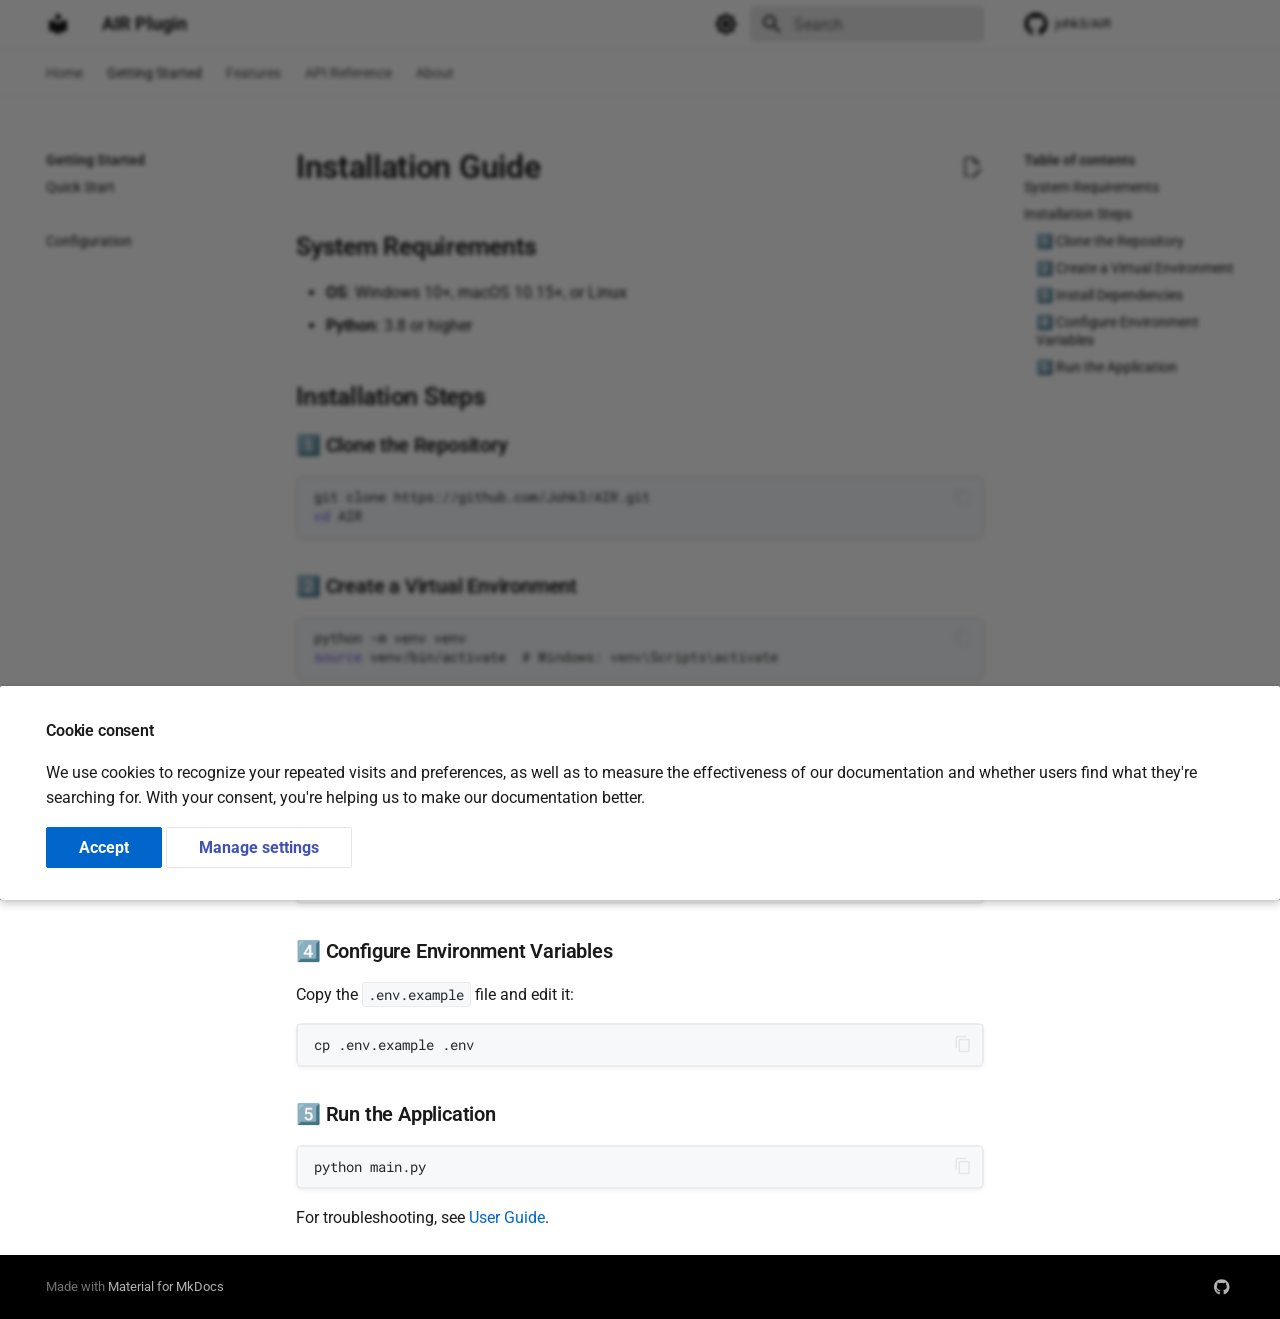
<file: installation/index.html>
<!doctype html><html lang=en class=no-js> <head><meta charset=utf-8><meta name=viewport content="width=device-width,initial-scale=1"><link href=https://johk3.github.io/AIR/installation/ rel=canonical><link href=../getting-started/ rel=prev><link href=../configuration/ rel=next><link rel=icon href=../assets/images/favicon.png><meta name=generator content="mkdocs-1.6.1, mkdocs-material-9.6.11"><title>Installation - AIR Plugin</title><link rel=stylesheet href=../assets/stylesheets/main.4af4bdda.min.css><link rel=stylesheet href=../assets/stylesheets/palette.06af60db.min.css><link rel=preconnect href=https://fonts.gstatic.com crossorigin><link rel=stylesheet href="https://fonts.googleapis.com/css?family=Roboto:300,300i,400,400i,700,700i%7CRoboto+Mono:400,400i,700,700i&display=fallback"><style>:root{--md-text-font:"Roboto";--md-code-font:"Roboto Mono"}</style><link rel=stylesheet href=../stylesheets/dark.css><link rel=stylesheet href=../stylesheets/light.css><script>__md_scope=new URL("..",location),__md_hash=e=>[...e].reduce(((e,_)=>(e<<5)-e+_.charCodeAt(0)),0),__md_get=(e,_=localStorage,t=__md_scope)=>JSON.parse(_.getItem(t.pathname+"."+e)),__md_set=(e,_,t=localStorage,a=__md_scope)=>{try{t.setItem(a.pathname+"."+e,JSON.stringify(_))}catch(e){}}</script><script id=__analytics>function __md_analytics(){function e(){dataLayer.push(arguments)}window.dataLayer=window.dataLayer||[],e("js",new Date),e("config",""),document.addEventListener("DOMContentLoaded",(function(){document.forms.search&&document.forms.search.query.addEventListener("blur",(function(){this.value&&e("event","search",{search_term:this.value})}));document$.subscribe((function(){var t=document.forms.feedback;if(void 0!==t)for(var a of t.querySelectorAll("[type=submit]"))a.addEventListener("click",(function(a){a.preventDefault();var n=document.location.pathname,d=this.getAttribute("data-md-value");e("event","feedback",{page:n,data:d}),t.firstElementChild.disabled=!0;var r=t.querySelector(".md-feedback__note [data-md-value='"+d+"']");r&&(r.hidden=!1)})),t.hidden=!1})),location$.subscribe((function(t){e("config","",{page_path:t.pathname})}))}));var t=document.createElement("script");t.async=!0,t.src="https://www.googletagmanager.com/gtag/js?id=",document.getElementById("__analytics").insertAdjacentElement("afterEnd",t)}</script><script>if("undefined"!=typeof __md_analytics){var consent=__md_get("__consent");consent&&consent.analytics&&__md_analytics()}</script><meta property=og:type content=website><meta property=og:title content="Installation - AIR Plugin"><meta property=og:description content=None><meta property=og:image content=https://johk3.github.io/AIR/assets/images/social/installation.png><meta property=og:image:type content=image/png><meta property=og:image:width content=1200><meta property=og:image:height content=630><meta content=https://johk3.github.io/AIR/installation/ property=og:url><meta name=twitter:card content=summary_large_image><meta name=twitter:title content="Installation - AIR Plugin"><meta name=twitter:description content=None><meta name=twitter:image content=https://johk3.github.io/AIR/assets/images/social/installation.png></head> <body dir=ltr data-md-color-scheme=default data-md-color-primary=white data-md-color-accent=pink> <input class=md-toggle data-md-toggle=drawer type=checkbox id=__drawer autocomplete=off> <input class=md-toggle data-md-toggle=search type=checkbox id=__search autocomplete=off> <label class=md-overlay for=__drawer></label> <div data-md-component=skip> <a href=#installation-guide class=md-skip> Skip to content </a> </div> <div data-md-component=announce> </div> <header class=md-header data-md-component=header> <nav class="md-header__inner md-grid" aria-label=Header> <a href=.. title="AIR Plugin" class="md-header__button md-logo" aria-label="AIR Plugin" data-md-component=logo> <svg xmlns=http://www.w3.org/2000/svg viewbox="0 0 24 24"><path d="M12 8a3 3 0 0 0 3-3 3 3 0 0 0-3-3 3 3 0 0 0-3 3 3 3 0 0 0 3 3m0 3.54C9.64 9.35 6.5 8 3 8v11c3.5 0 6.64 1.35 9 3.54 2.36-2.19 5.5-3.54 9-3.54V8c-3.5 0-6.64 1.35-9 3.54"/></svg> </a> <label class="md-header__button md-icon" for=__drawer> <svg xmlns=http://www.w3.org/2000/svg viewbox="0 0 24 24"><path d="M3 6h18v2H3zm0 5h18v2H3zm0 5h18v2H3z"/></svg> </label> <div class=md-header__title data-md-component=header-title> <div class=md-header__ellipsis> <div class=md-header__topic> <span class=md-ellipsis> AIR Plugin </span> </div> <div class=md-header__topic data-md-component=header-topic> <span class=md-ellipsis> Installation </span> </div> </div> </div> <form class=md-header__option data-md-component=palette> <input class=md-option data-md-color-media="(prefers-color-scheme: light)" data-md-color-scheme=default data-md-color-primary=white data-md-color-accent=pink aria-label="Switch to dark mode" type=radio name=__palette id=__palette_0> <label class="md-header__button md-icon" title="Switch to dark mode" for=__palette_1 hidden> <svg xmlns=http://www.w3.org/2000/svg viewbox="0 0 24 24"><path d="M12 8a4 4 0 0 0-4 4 4 4 0 0 0 4 4 4 4 0 0 0 4-4 4 4 0 0 0-4-4m0 10a6 6 0 0 1-6-6 6 6 0 0 1 6-6 6 6 0 0 1 6 6 6 6 0 0 1-6 6m8-9.31V4h-4.69L12 .69 8.69 4H4v4.69L.69 12 4 15.31V20h4.69L12 23.31 15.31 20H20v-4.69L23.31 12z"/></svg> </label> <input class=md-option data-md-color-media="(prefers-color-scheme: dark)" data-md-color-scheme=slate data-md-color-primary=deep-black data-md-color-accent=pink aria-label="Switch to light mode" type=radio name=__palette id=__palette_1> <label class="md-header__button md-icon" title="Switch to light mode" for=__palette_0 hidden> <svg xmlns=http://www.w3.org/2000/svg viewbox="0 0 24 24"><path d="M12 18c-.89 0-1.74-.2-2.5-.55C11.56 16.5 13 14.42 13 12s-1.44-4.5-3.5-5.45C10.26 6.2 11.11 6 12 6a6 6 0 0 1 6 6 6 6 0 0 1-6 6m8-9.31V4h-4.69L12 .69 8.69 4H4v4.69L.69 12 4 15.31V20h4.69L12 23.31 15.31 20H20v-4.69L23.31 12z"/></svg> </label> </form> <script>var palette=__md_get("__palette");if(palette&&palette.color){if("(prefers-color-scheme)"===palette.color.media){var media=matchMedia("(prefers-color-scheme: light)"),input=document.querySelector(media.matches?"[data-md-color-media='(prefers-color-scheme: light)']":"[data-md-color-media='(prefers-color-scheme: dark)']");palette.color.media=input.getAttribute("data-md-color-media"),palette.color.scheme=input.getAttribute("data-md-color-scheme"),palette.color.primary=input.getAttribute("data-md-color-primary"),palette.color.accent=input.getAttribute("data-md-color-accent")}for(var[key,value]of Object.entries(palette.color))document.body.setAttribute("data-md-color-"+key,value)}</script> <label class="md-header__button md-icon" for=__search> <svg xmlns=http://www.w3.org/2000/svg viewbox="0 0 24 24"><path d="M9.5 3A6.5 6.5 0 0 1 16 9.5c0 1.61-.59 3.09-1.56 4.23l.27.27h.79l5 5-1.5 1.5-5-5v-.79l-.27-.27A6.52 6.52 0 0 1 9.5 16 6.5 6.5 0 0 1 3 9.5 6.5 6.5 0 0 1 9.5 3m0 2C7 5 5 7 5 9.5S7 14 9.5 14 14 12 14 9.5 12 5 9.5 5"/></svg> </label> <div class=md-search data-md-component=search role=dialog> <label class=md-search__overlay for=__search></label> <div class=md-search__inner role=search> <form class=md-search__form name=search> <input type=text class=md-search__input name=query aria-label=Search placeholder=Search autocapitalize=off autocorrect=off autocomplete=off spellcheck=false data-md-component=search-query required> <label class="md-search__icon md-icon" for=__search> <svg xmlns=http://www.w3.org/2000/svg viewbox="0 0 24 24"><path d="M9.5 3A6.5 6.5 0 0 1 16 9.5c0 1.61-.59 3.09-1.56 4.23l.27.27h.79l5 5-1.5 1.5-5-5v-.79l-.27-.27A6.52 6.52 0 0 1 9.5 16 6.5 6.5 0 0 1 3 9.5 6.5 6.5 0 0 1 9.5 3m0 2C7 5 5 7 5 9.5S7 14 9.5 14 14 12 14 9.5 12 5 9.5 5"/></svg> <svg xmlns=http://www.w3.org/2000/svg viewbox="0 0 24 24"><path d="M20 11v2H8l5.5 5.5-1.42 1.42L4.16 12l7.92-7.92L13.5 5.5 8 11z"/></svg> </label> <nav class=md-search__options aria-label=Search> <a href=javascript:void(0) class="md-search__icon md-icon" title=Share aria-label=Share data-clipboard data-clipboard-text data-md-component=search-share tabindex=-1> <svg xmlns=http://www.w3.org/2000/svg viewbox="0 0 24 24"><path d="M18 16.08c-.76 0-1.44.3-1.96.77L8.91 12.7c.05-.23.09-.46.09-.7s-.04-.47-.09-.7l7.05-4.11c.54.5 1.25.81 2.04.81a3 3 0 0 0 3-3 3 3 0 0 0-3-3 3 3 0 0 0-3 3c0 .24.04.47.09.7L8.04 9.81C7.5 9.31 6.79 9 6 9a3 3 0 0 0-3 3 3 3 0 0 0 3 3c.79 0 1.5-.31 2.04-.81l7.12 4.15c-.05.21-.08.43-.08.66 0 1.61 1.31 2.91 2.92 2.91s2.92-1.3 2.92-2.91A2.92 2.92 0 0 0 18 16.08"/></svg> </a> <button type=reset class="md-search__icon md-icon" title=Clear aria-label=Clear tabindex=-1> <svg xmlns=http://www.w3.org/2000/svg viewbox="0 0 24 24"><path d="M19 6.41 17.59 5 12 10.59 6.41 5 5 6.41 10.59 12 5 17.59 6.41 19 12 13.41 17.59 19 19 17.59 13.41 12z"/></svg> </button> </nav> <div class=md-search__suggest data-md-component=search-suggest></div> </form> <div class=md-search__output> <div class=md-search__scrollwrap tabindex=0 data-md-scrollfix> <div class=md-search-result data-md-component=search-result> <div class=md-search-result__meta> Initializing search </div> <ol class=md-search-result__list role=presentation></ol> </div> </div> </div> </div> </div> <div class=md-header__source> <a href=https://github.com/johk3/AIR title="Go to repository" class=md-source data-md-component=source> <div class="md-source__icon md-icon"> <svg xmlns=http://www.w3.org/2000/svg viewbox="0 0 496 512"><!-- Font Awesome Free 6.7.2 by @fontawesome - https://fontawesome.com License - https://fontawesome.com/license/free (Icons: CC BY 4.0, Fonts: SIL OFL 1.1, Code: MIT License) Copyright 2024 Fonticons, Inc.--><path d="M165.9 397.4c0 2-2.3 3.6-5.2 3.6-3.3.3-5.6-1.3-5.6-3.6 0-2 2.3-3.6 5.2-3.6 3-.3 5.6 1.3 5.6 3.6m-31.1-4.5c-.7 2 1.3 4.3 4.3 4.9 2.6 1 5.6 0 6.2-2s-1.3-4.3-4.3-5.2c-2.6-.7-5.5.3-6.2 2.3m44.2-1.7c-2.9.7-4.9 2.6-4.6 4.9.3 2 2.9 3.3 5.9 2.6 2.9-.7 4.9-2.6 4.6-4.6-.3-1.9-3-3.2-5.9-2.9M244.8 8C106.1 8 0 113.3 0 252c0 110.9 69.8 205.8 169.5 239.2 12.8 2.3 17.3-5.6 17.3-12.1 0-6.2-.3-40.4-.3-61.4 0 0-70 15-84.7-29.8 0 0-11.4-29.1-27.8-36.6 0 0-22.9-15.7 1.6-15.4 0 0 24.9 2 38.6 25.8 21.9 38.6 58.6 27.5 72.9 20.9 2.3-16 8.8-27.1 16-33.7-55.9-6.2-112.3-14.3-112.3-110.5 0-27.5 7.6-41.3 23.6-58.9-2.6-6.5-11.1-33.3 2.6-67.9 20.9-6.5 69 27 69 27 20-5.6 41.5-8.5 62.8-8.5s42.8 2.9 62.8 8.5c0 0 48.1-33.6 69-27 13.7 34.7 5.2 61.4 2.6 67.9 16 17.7 25.8 31.5 25.8 58.9 0 96.5-58.9 104.2-114.8 110.5 9.2 7.9 17 22.9 17 46.4 0 33.7-.3 75.4-.3 83.6 0 6.5 4.6 14.4 17.3 12.1C428.2 457.8 496 362.9 496 252 496 113.3 383.5 8 244.8 8M97.2 352.9c-1.3 1-1 3.3.7 5.2 1.6 1.6 3.9 2.3 5.2 1 1.3-1 1-3.3-.7-5.2-1.6-1.6-3.9-2.3-5.2-1m-10.8-8.1c-.7 1.3.3 2.9 2.3 3.9 1.6 1 3.6.7 4.3-.7.7-1.3-.3-2.9-2.3-3.9-2-.6-3.6-.3-4.3.7m32.4 35.6c-1.6 1.3-1 4.3 1.3 6.2 2.3 2.3 5.2 2.6 6.5 1 1.3-1.3.7-4.3-1.3-6.2-2.2-2.3-5.2-2.6-6.5-1m-11.4-14.7c-1.6 1-1.6 3.6 0 5.9s4.3 3.3 5.6 2.3c1.6-1.3 1.6-3.9 0-6.2-1.4-2.3-4-3.3-5.6-2"/></svg> </div> <div class=md-source__repository> johk3/AIR </div> </a> </div> </nav> </header> <div class=md-container data-md-component=container> <nav class=md-tabs aria-label=Tabs data-md-component=tabs> <div class=md-grid> <ul class=md-tabs__list> <li class=md-tabs__item> <a href=.. class=md-tabs__link> Home </a> </li> <li class="md-tabs__item md-tabs__item--active"> <a href=../getting-started/ class=md-tabs__link> Getting Started </a> </li> <li class=md-tabs__item> <a href=../features/ class=md-tabs__link> Features </a> </li> <li class=md-tabs__item> <a href=../api/ class=md-tabs__link> API Reference </a> </li> <li class=md-tabs__item> <a href=../about/ class=md-tabs__link> About </a> </li> </ul> </div> </nav> <main class=md-main data-md-component=main> <div class="md-main__inner md-grid"> <div class="md-sidebar md-sidebar--primary" data-md-component=sidebar data-md-type=navigation> <div class=md-sidebar__scrollwrap> <div class=md-sidebar__inner> <nav class="md-nav md-nav--primary md-nav--lifted" aria-label=Navigation data-md-level=0> <label class=md-nav__title for=__drawer> <a href=.. title="AIR Plugin" class="md-nav__button md-logo" aria-label="AIR Plugin" data-md-component=logo> <svg xmlns=http://www.w3.org/2000/svg viewbox="0 0 24 24"><path d="M12 8a3 3 0 0 0 3-3 3 3 0 0 0-3-3 3 3 0 0 0-3 3 3 3 0 0 0 3 3m0 3.54C9.64 9.35 6.5 8 3 8v11c3.5 0 6.64 1.35 9 3.54 2.36-2.19 5.5-3.54 9-3.54V8c-3.5 0-6.64 1.35-9 3.54"/></svg> </a> AIR Plugin </label> <div class=md-nav__source> <a href=https://github.com/johk3/AIR title="Go to repository" class=md-source data-md-component=source> <div class="md-source__icon md-icon"> <svg xmlns=http://www.w3.org/2000/svg viewbox="0 0 496 512"><!-- Font Awesome Free 6.7.2 by @fontawesome - https://fontawesome.com License - https://fontawesome.com/license/free (Icons: CC BY 4.0, Fonts: SIL OFL 1.1, Code: MIT License) Copyright 2024 Fonticons, Inc.--><path d="M165.9 397.4c0 2-2.3 3.6-5.2 3.6-3.3.3-5.6-1.3-5.6-3.6 0-2 2.3-3.6 5.2-3.6 3-.3 5.6 1.3 5.6 3.6m-31.1-4.5c-.7 2 1.3 4.3 4.3 4.9 2.6 1 5.6 0 6.2-2s-1.3-4.3-4.3-5.2c-2.6-.7-5.5.3-6.2 2.3m44.2-1.7c-2.9.7-4.9 2.6-4.6 4.9.3 2 2.9 3.3 5.9 2.6 2.9-.7 4.9-2.6 4.6-4.6-.3-1.9-3-3.2-5.9-2.9M244.8 8C106.1 8 0 113.3 0 252c0 110.9 69.8 205.8 169.5 239.2 12.8 2.3 17.3-5.6 17.3-12.1 0-6.2-.3-40.4-.3-61.4 0 0-70 15-84.7-29.8 0 0-11.4-29.1-27.8-36.6 0 0-22.9-15.7 1.6-15.4 0 0 24.9 2 38.6 25.8 21.9 38.6 58.6 27.5 72.9 20.9 2.3-16 8.8-27.1 16-33.7-55.9-6.2-112.3-14.3-112.3-110.5 0-27.5 7.6-41.3 23.6-58.9-2.6-6.5-11.1-33.3 2.6-67.9 20.9-6.5 69 27 69 27 20-5.6 41.5-8.5 62.8-8.5s42.8 2.9 62.8 8.5c0 0 48.1-33.6 69-27 13.7 34.7 5.2 61.4 2.6 67.9 16 17.7 25.8 31.5 25.8 58.9 0 96.5-58.9 104.2-114.8 110.5 9.2 7.9 17 22.9 17 46.4 0 33.7-.3 75.4-.3 83.6 0 6.5 4.6 14.4 17.3 12.1C428.2 457.8 496 362.9 496 252 496 113.3 383.5 8 244.8 8M97.2 352.9c-1.3 1-1 3.3.7 5.2 1.6 1.6 3.9 2.3 5.2 1 1.3-1 1-3.3-.7-5.2-1.6-1.6-3.9-2.3-5.2-1m-10.8-8.1c-.7 1.3.3 2.9 2.3 3.9 1.6 1 3.6.7 4.3-.7.7-1.3-.3-2.9-2.3-3.9-2-.6-3.6-.3-4.3.7m32.4 35.6c-1.6 1.3-1 4.3 1.3 6.2 2.3 2.3 5.2 2.6 6.5 1 1.3-1.3.7-4.3-1.3-6.2-2.2-2.3-5.2-2.6-6.5-1m-11.4-14.7c-1.6 1-1.6 3.6 0 5.9s4.3 3.3 5.6 2.3c1.6-1.3 1.6-3.9 0-6.2-1.4-2.3-4-3.3-5.6-2"/></svg> </div> <div class=md-source__repository> johk3/AIR </div> </a> </div> <ul class=md-nav__list data-md-scrollfix> <li class="md-nav__item md-nav__item--nested"> <input class="md-nav__toggle md-toggle md-toggle--indeterminate" type=checkbox id=__nav_1> <div class="md-nav__link md-nav__container"> <a href=.. class="md-nav__link "> <span class=md-ellipsis> Home </span> </a> <label class="md-nav__link " for=__nav_1 id=__nav_1_label tabindex=0> <span class="md-nav__icon md-icon"></span> </label> </div> <nav class=md-nav data-md-level=1 aria-labelledby=__nav_1_label aria-expanded=false> <label class=md-nav__title for=__nav_1> <span class="md-nav__icon md-icon"></span> Home </label> <ul class=md-nav__list data-md-scrollfix> <li class=md-nav__item> <a href=../changelog/ class=md-nav__link> <span class=md-ellipsis> Changelog </span> </a> </li> </ul> </nav> </li> <li class="md-nav__item md-nav__item--active md-nav__item--section md-nav__item--nested"> <input class="md-nav__toggle md-toggle " type=checkbox id=__nav_2 checked> <label class=md-nav__link for=__nav_2 id=__nav_2_label tabindex> <span class=md-ellipsis> Getting Started </span> <span class="md-nav__icon md-icon"></span> </label> <nav class=md-nav data-md-level=1 aria-labelledby=__nav_2_label aria-expanded=true> <label class=md-nav__title for=__nav_2> <span class="md-nav__icon md-icon"></span> Getting Started </label> <ul class=md-nav__list data-md-scrollfix> <li class=md-nav__item> <a href=../getting-started/ class=md-nav__link> <span class=md-ellipsis> Quick Start </span> </a> </li> <li class="md-nav__item md-nav__item--active"> <input class="md-nav__toggle md-toggle" type=checkbox id=__toc> <label class="md-nav__link md-nav__link--active" for=__toc> <span class=md-ellipsis> Installation </span> <span class="md-nav__icon md-icon"></span> </label> <a href=./ class="md-nav__link md-nav__link--active"> <span class=md-ellipsis> Installation </span> </a> <nav class="md-nav md-nav--secondary" aria-label="Table of contents"> <label class=md-nav__title for=__toc> <span class="md-nav__icon md-icon"></span> Table of contents </label> <ul class=md-nav__list data-md-component=toc data-md-scrollfix> <li class=md-nav__item> <a href=#system-requirements class=md-nav__link> <span class=md-ellipsis> System Requirements </span> </a> </li> <li class=md-nav__item> <a href=#installation-steps class=md-nav__link> <span class=md-ellipsis> Installation Steps </span> </a> <nav class=md-nav aria-label="Installation Steps"> <ul class=md-nav__list> <li class=md-nav__item> <a href=#1-clone-the-repository class=md-nav__link> <span class=md-ellipsis> 1️⃣ Clone the Repository </span> </a> </li> <li class=md-nav__item> <a href=#2-create-a-virtual-environment class=md-nav__link> <span class=md-ellipsis> 2️⃣ Create a Virtual Environment </span> </a> </li> <li class=md-nav__item> <a href=#3-install-dependencies class=md-nav__link> <span class=md-ellipsis> 3️⃣ Install Dependencies </span> </a> </li> <li class=md-nav__item> <a href=#4-configure-environment-variables class=md-nav__link> <span class=md-ellipsis> 4️⃣ Configure Environment Variables </span> </a> </li> <li class=md-nav__item> <a href=#5-run-the-application class=md-nav__link> <span class=md-ellipsis> 5️⃣ Run the Application </span> </a> </li> </ul> </nav> </li> </ul> </nav> </li> <li class=md-nav__item> <a href=../configuration/ class=md-nav__link> <span class=md-ellipsis> Configuration </span> </a> </li> </ul> </nav> </li> <li class="md-nav__item md-nav__item--nested"> <input class="md-nav__toggle md-toggle md-toggle--indeterminate" type=checkbox id=__nav_3> <div class="md-nav__link md-nav__container"> <a href=../features/ class="md-nav__link "> <span class=md-ellipsis> Features </span> </a> <label class="md-nav__link " for=__nav_3 id=__nav_3_label tabindex=0> <span class="md-nav__icon md-icon"></span> </label> </div> <nav class=md-nav data-md-level=1 aria-labelledby=__nav_3_label aria-expanded=false> <label class=md-nav__title for=__nav_3> <span class="md-nav__icon md-icon"></span> Features </label> <ul class=md-nav__list data-md-scrollfix> <li class=md-nav__item> <a href=../features/advanced/ class=md-nav__link> <span class=md-ellipsis> Advanced Usage </span> </a> </li> </ul> </nav> </li> <li class="md-nav__item md-nav__item--nested"> <input class="md-nav__toggle md-toggle md-toggle--indeterminate" type=checkbox id=__nav_4> <div class="md-nav__link md-nav__container"> <a href=../api/ class="md-nav__link "> <span class=md-ellipsis> API Reference </span> </a> <label class="md-nav__link " for=__nav_4 id=__nav_4_label tabindex=0> <span class="md-nav__icon md-icon"></span> </label> </div> <nav class=md-nav data-md-level=1 aria-labelledby=__nav_4_label aria-expanded=false> <label class=md-nav__title for=__nav_4> <span class="md-nav__icon md-icon"></span> API Reference </label> <ul class=md-nav__list data-md-scrollfix> <li class=md-nav__item> <a href=../api/endpoints/ class=md-nav__link> <span class=md-ellipsis> Endpoints </span> </a> </li> </ul> </nav> </li> <li class="md-nav__item md-nav__item--nested"> <input class="md-nav__toggle md-toggle md-toggle--indeterminate" type=checkbox id=__nav_5> <label class=md-nav__link for=__nav_5 id=__nav_5_label tabindex=0> <span class=md-ellipsis> About </span> <span class="md-nav__icon md-icon"></span> </label> <nav class=md-nav data-md-level=1 aria-labelledby=__nav_5_label aria-expanded=false> <label class=md-nav__title for=__nav_5> <span class="md-nav__icon md-icon"></span> About </label> <ul class=md-nav__list data-md-scrollfix> <li class=md-nav__item> <a href=../about/ class=md-nav__link> <span class=md-ellipsis> Project </span> </a> </li> <li class=md-nav__item> <a href=../contributing/ class=md-nav__link> <span class=md-ellipsis> Contributing </span> </a> </li> <li class=md-nav__item> <a href=../license/ class=md-nav__link> <span class=md-ellipsis> License </span> </a> </li> </ul> </nav> </li> </ul> </nav> </div> </div> </div> <div class="md-sidebar md-sidebar--secondary" data-md-component=sidebar data-md-type=toc> <div class=md-sidebar__scrollwrap> <div class=md-sidebar__inner> <nav class="md-nav md-nav--secondary" aria-label="Table of contents"> <label class=md-nav__title for=__toc> <span class="md-nav__icon md-icon"></span> Table of contents </label> <ul class=md-nav__list data-md-component=toc data-md-scrollfix> <li class=md-nav__item> <a href=#system-requirements class=md-nav__link> <span class=md-ellipsis> System Requirements </span> </a> </li> <li class=md-nav__item> <a href=#installation-steps class=md-nav__link> <span class=md-ellipsis> Installation Steps </span> </a> <nav class=md-nav aria-label="Installation Steps"> <ul class=md-nav__list> <li class=md-nav__item> <a href=#1-clone-the-repository class=md-nav__link> <span class=md-ellipsis> 1️⃣ Clone the Repository </span> </a> </li> <li class=md-nav__item> <a href=#2-create-a-virtual-environment class=md-nav__link> <span class=md-ellipsis> 2️⃣ Create a Virtual Environment </span> </a> </li> <li class=md-nav__item> <a href=#3-install-dependencies class=md-nav__link> <span class=md-ellipsis> 3️⃣ Install Dependencies </span> </a> </li> <li class=md-nav__item> <a href=#4-configure-environment-variables class=md-nav__link> <span class=md-ellipsis> 4️⃣ Configure Environment Variables </span> </a> </li> <li class=md-nav__item> <a href=#5-run-the-application class=md-nav__link> <span class=md-ellipsis> 5️⃣ Run the Application </span> </a> </li> </ul> </nav> </li> </ul> </nav> </div> </div> </div> <div class=md-content data-md-component=content> <article class="md-content__inner md-typeset"> <a href=https://github.com/johk3/AIR/edit/main/docs/installation.md title="Edit this page" class="md-content__button md-icon"> <svg xmlns=http://www.w3.org/2000/svg viewbox="0 0 24 24"><path d="M10 20H6V4h7v5h5v3.1l2-2V8l-6-6H6c-1.1 0-2 .9-2 2v16c0 1.1.9 2 2 2h4zm10.2-7c.1 0 .3.1.4.2l1.3 1.3c.2.2.2.6 0 .8l-1 1-2.1-2.1 1-1c.1-.1.2-.2.4-.2m0 3.9L14.1 23H12v-2.1l6.1-6.1z"/></svg> </a> <h1 id=installation-guide>Installation Guide</h1> <h2 id=system-requirements>System Requirements</h2> <ul> <li><strong>OS</strong>: Windows 10+, macOS 10.15+, or Linux</li> <li><strong>Python</strong>: 3.8 or higher</li> </ul> <h2 id=installation-steps>Installation Steps</h2> <h3 id=1-clone-the-repository>1️⃣ Clone the Repository</h3> <div class=highlight><pre><span></span><code><a id=__codelineno-0-1 name=__codelineno-0-1 href=#__codelineno-0-1></a>git<span class=w> </span>clone<span class=w> </span>https://github.com/Johk3/AIR.git
<a id=__codelineno-0-2 name=__codelineno-0-2 href=#__codelineno-0-2></a><span class=nb>cd</span><span class=w> </span>AIR
</code></pre></div> <h3 id=2-create-a-virtual-environment>2️⃣ Create a Virtual Environment</h3> <div class=highlight><pre><span></span><code><a id=__codelineno-1-1 name=__codelineno-1-1 href=#__codelineno-1-1></a>python<span class=w> </span>-m<span class=w> </span>venv<span class=w> </span>venv
<a id=__codelineno-1-2 name=__codelineno-1-2 href=#__codelineno-1-2></a><span class=nb>source</span><span class=w> </span>venv/bin/activate<span class=w>  </span><span class=c1># Windows: venv\Scripts\activate</span>
</code></pre></div> <h3 id=3-install-dependencies>3️⃣ Install Dependencies</h3> <p><div class=highlight><pre><span></span><code><a id=__codelineno-2-1 name=__codelineno-2-1 href=#__codelineno-2-1></a>pip<span class=w> </span>install<span class=w> </span>-e<span class=w> </span>.<span class=o>[</span>dev<span class=o>]</span>
</code></pre></div> Alternatively: <div class=highlight><pre><span></span><code><a id=__codelineno-3-1 name=__codelineno-3-1 href=#__codelineno-3-1></a>pip<span class=w> </span>install<span class=w> </span>-r<span class=w> </span>requirements.txt
</code></pre></div></p> <h3 id=4-configure-environment-variables>4️⃣ Configure Environment Variables</h3> <p>Copy the <code>.env.example</code> file and edit it: <div class=highlight><pre><span></span><code><a id=__codelineno-4-1 name=__codelineno-4-1 href=#__codelineno-4-1></a>cp<span class=w> </span>.env.example<span class=w> </span>.env
</code></pre></div></p> <h3 id=5-run-the-application>5️⃣ Run the Application</h3> <p><div class=highlight><pre><span></span><code><a id=__codelineno-5-1 name=__codelineno-5-1 href=#__codelineno-5-1></a>python<span class=w> </span>main.py
</code></pre></div> For troubleshooting, see <a href=../user-guide/ >User Guide</a>.</p> </article> </div> <script>var target=document.getElementById(location.hash.slice(1));target&&target.name&&(target.checked=target.name.startsWith("__tabbed_"))</script> </div> </main> <footer class=md-footer> <div class="md-footer-meta md-typeset"> <div class="md-footer-meta__inner md-grid"> <div class=md-copyright> Made with <a href=https://squidfunk.github.io/mkdocs-material/ target=_blank rel=noopener> Material for MkDocs </a> </div> <div class=md-social> <a href=https://github.com/johk3/AIR target=_blank rel=noopener title=github.com class=md-social__link> <svg xmlns=http://www.w3.org/2000/svg viewbox="0 0 496 512"><!-- Font Awesome Free 6.7.2 by @fontawesome - https://fontawesome.com License - https://fontawesome.com/license/free (Icons: CC BY 4.0, Fonts: SIL OFL 1.1, Code: MIT License) Copyright 2024 Fonticons, Inc.--><path d="M165.9 397.4c0 2-2.3 3.6-5.2 3.6-3.3.3-5.6-1.3-5.6-3.6 0-2 2.3-3.6 5.2-3.6 3-.3 5.6 1.3 5.6 3.6m-31.1-4.5c-.7 2 1.3 4.3 4.3 4.9 2.6 1 5.6 0 6.2-2s-1.3-4.3-4.3-5.2c-2.6-.7-5.5.3-6.2 2.3m44.2-1.7c-2.9.7-4.9 2.6-4.6 4.9.3 2 2.9 3.3 5.9 2.6 2.9-.7 4.9-2.6 4.6-4.6-.3-1.9-3-3.2-5.9-2.9M244.8 8C106.1 8 0 113.3 0 252c0 110.9 69.8 205.8 169.5 239.2 12.8 2.3 17.3-5.6 17.3-12.1 0-6.2-.3-40.4-.3-61.4 0 0-70 15-84.7-29.8 0 0-11.4-29.1-27.8-36.6 0 0-22.9-15.7 1.6-15.4 0 0 24.9 2 38.6 25.8 21.9 38.6 58.6 27.5 72.9 20.9 2.3-16 8.8-27.1 16-33.7-55.9-6.2-112.3-14.3-112.3-110.5 0-27.5 7.6-41.3 23.6-58.9-2.6-6.5-11.1-33.3 2.6-67.9 20.9-6.5 69 27 69 27 20-5.6 41.5-8.5 62.8-8.5s42.8 2.9 62.8 8.5c0 0 48.1-33.6 69-27 13.7 34.7 5.2 61.4 2.6 67.9 16 17.7 25.8 31.5 25.8 58.9 0 96.5-58.9 104.2-114.8 110.5 9.2 7.9 17 22.9 17 46.4 0 33.7-.3 75.4-.3 83.6 0 6.5 4.6 14.4 17.3 12.1C428.2 457.8 496 362.9 496 252 496 113.3 383.5 8 244.8 8M97.2 352.9c-1.3 1-1 3.3.7 5.2 1.6 1.6 3.9 2.3 5.2 1 1.3-1 1-3.3-.7-5.2-1.6-1.6-3.9-2.3-5.2-1m-10.8-8.1c-.7 1.3.3 2.9 2.3 3.9 1.6 1 3.6.7 4.3-.7.7-1.3-.3-2.9-2.3-3.9-2-.6-3.6-.3-4.3.7m32.4 35.6c-1.6 1.3-1 4.3 1.3 6.2 2.3 2.3 5.2 2.6 6.5 1 1.3-1.3.7-4.3-1.3-6.2-2.2-2.3-5.2-2.6-6.5-1m-11.4-14.7c-1.6 1-1.6 3.6 0 5.9s4.3 3.3 5.6 2.3c1.6-1.3 1.6-3.9 0-6.2-1.4-2.3-4-3.3-5.6-2"/></svg> </a> </div> </div> </div> </footer> </div> <div class=md-dialog data-md-component=dialog> <div class="md-dialog__inner md-typeset"></div> </div> <div class=md-consent data-md-component=consent id=__consent hidden> <div class=md-consent__overlay></div> <aside class=md-consent__inner> <form class="md-consent__form md-grid md-typeset" name=consent> <h4>Cookie consent</h4> <p>We use cookies to recognize your repeated visits and preferences, as well as to measure the effectiveness of our documentation and whether users find what they're searching for. With your consent, you're helping us to make our documentation better.</p> <input class=md-toggle type=checkbox id=__settings> <div class=md-consent__settings> <ul class=task-list> <li class=task-list-item> <label class=task-list-control> <input type=checkbox name=analytics checked> <span class=task-list-indicator></span> Google Analytics </label> </li> <li class=task-list-item> <label class=task-list-control> <input type=checkbox name=github checked> <span class=task-list-indicator></span> GitHub </label> </li> </ul> </div> <div class=md-consent__controls> <button class="md-button md-button--primary">Accept</button> <label class=md-button for=__settings>Manage settings</label> </div> </form> </aside> </div> <script>var consent=__md_get("__consent");if(consent)for(var input of document.forms.consent.elements)input.name&&(input.checked=consent[input.name]||!1);else"file:"!==location.protocol&&setTimeout((function(){document.querySelector("[data-md-component=consent]").hidden=!1}),250);var form=document.forms.consent;for(var action of["submit","reset"])form.addEventListener(action,(function(e){if(e.preventDefault(),"reset"===e.type)for(var n of document.forms.consent.elements)n.name&&(n.checked=!1);__md_set("__consent",Object.fromEntries(Array.from(new FormData(form).keys()).map((function(e){return[e,!0]})))),location.hash="",location.reload()}))</script> <script id=__config type=application/json>{"base": "..", "features": ["navigation.instant", "navigation.tracking", "navigation.tabs", "navigation.sections", "navigation.expand", "navigation.indexes", "toc.follow", "search.suggest", "search.highlight", "search.share", "content.code.copy", "content.action.edit"], "search": "../assets/javascripts/workers/search.f8cc74c7.min.js", "tags": null, "translations": {"clipboard.copied": "Copied to clipboard", "clipboard.copy": "Copy to clipboard", "search.result.more.one": "1 more on this page", "search.result.more.other": "# more on this page", "search.result.none": "No matching documents", "search.result.one": "1 matching document", "search.result.other": "# matching documents", "search.result.placeholder": "Type to start searching", "search.result.term.missing": "Missing", "select.version": "Select version"}, "version": null}</script> <script src=../assets/javascripts/bundle.c8b220af.min.js></script> </body> </html>
</file>
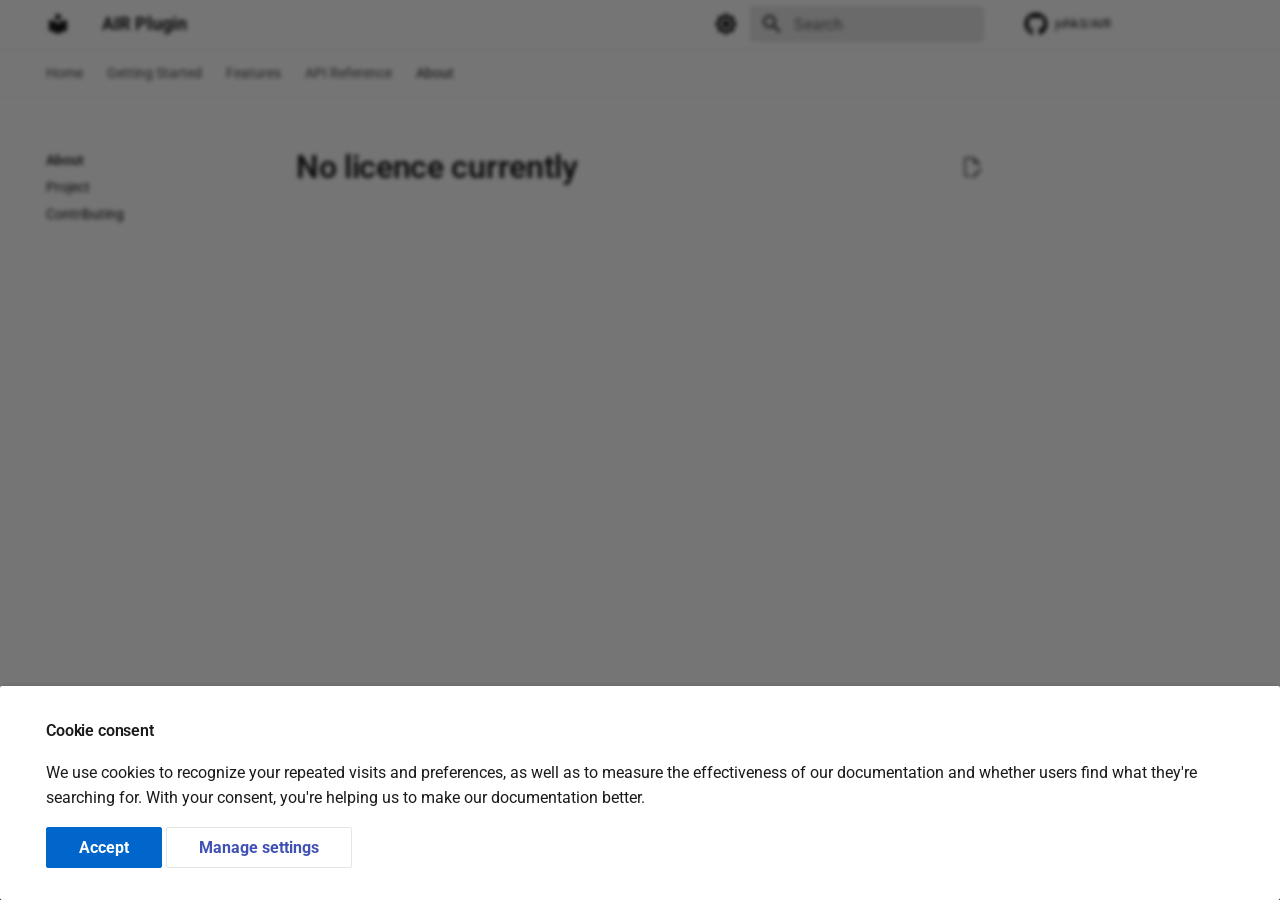
<file: license/index.html>
<!doctype html><html lang=en class=no-js> <head><meta charset=utf-8><meta name=viewport content="width=device-width,initial-scale=1"><link href=https://johk3.github.io/AIR/license/ rel=canonical><link href=../contributing/ rel=prev><link rel=icon href=../assets/images/favicon.png><meta name=generator content="mkdocs-1.6.1, mkdocs-material-9.6.11"><title>License - AIR Plugin</title><link rel=stylesheet href=../assets/stylesheets/main.4af4bdda.min.css><link rel=stylesheet href=../assets/stylesheets/palette.06af60db.min.css><link rel=preconnect href=https://fonts.gstatic.com crossorigin><link rel=stylesheet href="https://fonts.googleapis.com/css?family=Roboto:300,300i,400,400i,700,700i%7CRoboto+Mono:400,400i,700,700i&display=fallback"><style>:root{--md-text-font:"Roboto";--md-code-font:"Roboto Mono"}</style><link rel=stylesheet href=../stylesheets/dark.css><link rel=stylesheet href=../stylesheets/light.css><script>__md_scope=new URL("..",location),__md_hash=e=>[...e].reduce(((e,_)=>(e<<5)-e+_.charCodeAt(0)),0),__md_get=(e,_=localStorage,t=__md_scope)=>JSON.parse(_.getItem(t.pathname+"."+e)),__md_set=(e,_,t=localStorage,a=__md_scope)=>{try{t.setItem(a.pathname+"."+e,JSON.stringify(_))}catch(e){}}</script><script id=__analytics>function __md_analytics(){function e(){dataLayer.push(arguments)}window.dataLayer=window.dataLayer||[],e("js",new Date),e("config",""),document.addEventListener("DOMContentLoaded",(function(){document.forms.search&&document.forms.search.query.addEventListener("blur",(function(){this.value&&e("event","search",{search_term:this.value})}));document$.subscribe((function(){var t=document.forms.feedback;if(void 0!==t)for(var a of t.querySelectorAll("[type=submit]"))a.addEventListener("click",(function(a){a.preventDefault();var n=document.location.pathname,d=this.getAttribute("data-md-value");e("event","feedback",{page:n,data:d}),t.firstElementChild.disabled=!0;var r=t.querySelector(".md-feedback__note [data-md-value='"+d+"']");r&&(r.hidden=!1)})),t.hidden=!1})),location$.subscribe((function(t){e("config","",{page_path:t.pathname})}))}));var t=document.createElement("script");t.async=!0,t.src="https://www.googletagmanager.com/gtag/js?id=",document.getElementById("__analytics").insertAdjacentElement("afterEnd",t)}</script><script>if("undefined"!=typeof __md_analytics){var consent=__md_get("__consent");consent&&consent.analytics&&__md_analytics()}</script><meta property=og:type content=website><meta property=og:title content="License - AIR Plugin"><meta property=og:description content=None><meta property=og:image content=https://johk3.github.io/AIR/assets/images/social/license.png><meta property=og:image:type content=image/png><meta property=og:image:width content=1200><meta property=og:image:height content=630><meta content=https://johk3.github.io/AIR/license/ property=og:url><meta name=twitter:card content=summary_large_image><meta name=twitter:title content="License - AIR Plugin"><meta name=twitter:description content=None><meta name=twitter:image content=https://johk3.github.io/AIR/assets/images/social/license.png></head> <body dir=ltr data-md-color-scheme=default data-md-color-primary=white data-md-color-accent=pink> <input class=md-toggle data-md-toggle=drawer type=checkbox id=__drawer autocomplete=off> <input class=md-toggle data-md-toggle=search type=checkbox id=__search autocomplete=off> <label class=md-overlay for=__drawer></label> <div data-md-component=skip> <a href=#no-licence-currently class=md-skip> Skip to content </a> </div> <div data-md-component=announce> </div> <header class=md-header data-md-component=header> <nav class="md-header__inner md-grid" aria-label=Header> <a href=.. title="AIR Plugin" class="md-header__button md-logo" aria-label="AIR Plugin" data-md-component=logo> <svg xmlns=http://www.w3.org/2000/svg viewbox="0 0 24 24"><path d="M12 8a3 3 0 0 0 3-3 3 3 0 0 0-3-3 3 3 0 0 0-3 3 3 3 0 0 0 3 3m0 3.54C9.64 9.35 6.5 8 3 8v11c3.5 0 6.64 1.35 9 3.54 2.36-2.19 5.5-3.54 9-3.54V8c-3.5 0-6.64 1.35-9 3.54"/></svg> </a> <label class="md-header__button md-icon" for=__drawer> <svg xmlns=http://www.w3.org/2000/svg viewbox="0 0 24 24"><path d="M3 6h18v2H3zm0 5h18v2H3zm0 5h18v2H3z"/></svg> </label> <div class=md-header__title data-md-component=header-title> <div class=md-header__ellipsis> <div class=md-header__topic> <span class=md-ellipsis> AIR Plugin </span> </div> <div class=md-header__topic data-md-component=header-topic> <span class=md-ellipsis> License </span> </div> </div> </div> <form class=md-header__option data-md-component=palette> <input class=md-option data-md-color-media="(prefers-color-scheme: light)" data-md-color-scheme=default data-md-color-primary=white data-md-color-accent=pink aria-label="Switch to dark mode" type=radio name=__palette id=__palette_0> <label class="md-header__button md-icon" title="Switch to dark mode" for=__palette_1 hidden> <svg xmlns=http://www.w3.org/2000/svg viewbox="0 0 24 24"><path d="M12 8a4 4 0 0 0-4 4 4 4 0 0 0 4 4 4 4 0 0 0 4-4 4 4 0 0 0-4-4m0 10a6 6 0 0 1-6-6 6 6 0 0 1 6-6 6 6 0 0 1 6 6 6 6 0 0 1-6 6m8-9.31V4h-4.69L12 .69 8.69 4H4v4.69L.69 12 4 15.31V20h4.69L12 23.31 15.31 20H20v-4.69L23.31 12z"/></svg> </label> <input class=md-option data-md-color-media="(prefers-color-scheme: dark)" data-md-color-scheme=slate data-md-color-primary=deep-black data-md-color-accent=pink aria-label="Switch to light mode" type=radio name=__palette id=__palette_1> <label class="md-header__button md-icon" title="Switch to light mode" for=__palette_0 hidden> <svg xmlns=http://www.w3.org/2000/svg viewbox="0 0 24 24"><path d="M12 18c-.89 0-1.74-.2-2.5-.55C11.56 16.5 13 14.42 13 12s-1.44-4.5-3.5-5.45C10.26 6.2 11.11 6 12 6a6 6 0 0 1 6 6 6 6 0 0 1-6 6m8-9.31V4h-4.69L12 .69 8.69 4H4v4.69L.69 12 4 15.31V20h4.69L12 23.31 15.31 20H20v-4.69L23.31 12z"/></svg> </label> </form> <script>var palette=__md_get("__palette");if(palette&&palette.color){if("(prefers-color-scheme)"===palette.color.media){var media=matchMedia("(prefers-color-scheme: light)"),input=document.querySelector(media.matches?"[data-md-color-media='(prefers-color-scheme: light)']":"[data-md-color-media='(prefers-color-scheme: dark)']");palette.color.media=input.getAttribute("data-md-color-media"),palette.color.scheme=input.getAttribute("data-md-color-scheme"),palette.color.primary=input.getAttribute("data-md-color-primary"),palette.color.accent=input.getAttribute("data-md-color-accent")}for(var[key,value]of Object.entries(palette.color))document.body.setAttribute("data-md-color-"+key,value)}</script> <label class="md-header__button md-icon" for=__search> <svg xmlns=http://www.w3.org/2000/svg viewbox="0 0 24 24"><path d="M9.5 3A6.5 6.5 0 0 1 16 9.5c0 1.61-.59 3.09-1.56 4.23l.27.27h.79l5 5-1.5 1.5-5-5v-.79l-.27-.27A6.52 6.52 0 0 1 9.5 16 6.5 6.5 0 0 1 3 9.5 6.5 6.5 0 0 1 9.5 3m0 2C7 5 5 7 5 9.5S7 14 9.5 14 14 12 14 9.5 12 5 9.5 5"/></svg> </label> <div class=md-search data-md-component=search role=dialog> <label class=md-search__overlay for=__search></label> <div class=md-search__inner role=search> <form class=md-search__form name=search> <input type=text class=md-search__input name=query aria-label=Search placeholder=Search autocapitalize=off autocorrect=off autocomplete=off spellcheck=false data-md-component=search-query required> <label class="md-search__icon md-icon" for=__search> <svg xmlns=http://www.w3.org/2000/svg viewbox="0 0 24 24"><path d="M9.5 3A6.5 6.5 0 0 1 16 9.5c0 1.61-.59 3.09-1.56 4.23l.27.27h.79l5 5-1.5 1.5-5-5v-.79l-.27-.27A6.52 6.52 0 0 1 9.5 16 6.5 6.5 0 0 1 3 9.5 6.5 6.5 0 0 1 9.5 3m0 2C7 5 5 7 5 9.5S7 14 9.5 14 14 12 14 9.5 12 5 9.5 5"/></svg> <svg xmlns=http://www.w3.org/2000/svg viewbox="0 0 24 24"><path d="M20 11v2H8l5.5 5.5-1.42 1.42L4.16 12l7.92-7.92L13.5 5.5 8 11z"/></svg> </label> <nav class=md-search__options aria-label=Search> <a href=javascript:void(0) class="md-search__icon md-icon" title=Share aria-label=Share data-clipboard data-clipboard-text data-md-component=search-share tabindex=-1> <svg xmlns=http://www.w3.org/2000/svg viewbox="0 0 24 24"><path d="M18 16.08c-.76 0-1.44.3-1.96.77L8.91 12.7c.05-.23.09-.46.09-.7s-.04-.47-.09-.7l7.05-4.11c.54.5 1.25.81 2.04.81a3 3 0 0 0 3-3 3 3 0 0 0-3-3 3 3 0 0 0-3 3c0 .24.04.47.09.7L8.04 9.81C7.5 9.31 6.79 9 6 9a3 3 0 0 0-3 3 3 3 0 0 0 3 3c.79 0 1.5-.31 2.04-.81l7.12 4.15c-.05.21-.08.43-.08.66 0 1.61 1.31 2.91 2.92 2.91s2.92-1.3 2.92-2.91A2.92 2.92 0 0 0 18 16.08"/></svg> </a> <button type=reset class="md-search__icon md-icon" title=Clear aria-label=Clear tabindex=-1> <svg xmlns=http://www.w3.org/2000/svg viewbox="0 0 24 24"><path d="M19 6.41 17.59 5 12 10.59 6.41 5 5 6.41 10.59 12 5 17.59 6.41 19 12 13.41 17.59 19 19 17.59 13.41 12z"/></svg> </button> </nav> <div class=md-search__suggest data-md-component=search-suggest></div> </form> <div class=md-search__output> <div class=md-search__scrollwrap tabindex=0 data-md-scrollfix> <div class=md-search-result data-md-component=search-result> <div class=md-search-result__meta> Initializing search </div> <ol class=md-search-result__list role=presentation></ol> </div> </div> </div> </div> </div> <div class=md-header__source> <a href=https://github.com/johk3/AIR title="Go to repository" class=md-source data-md-component=source> <div class="md-source__icon md-icon"> <svg xmlns=http://www.w3.org/2000/svg viewbox="0 0 496 512"><!-- Font Awesome Free 6.7.2 by @fontawesome - https://fontawesome.com License - https://fontawesome.com/license/free (Icons: CC BY 4.0, Fonts: SIL OFL 1.1, Code: MIT License) Copyright 2024 Fonticons, Inc.--><path d="M165.9 397.4c0 2-2.3 3.6-5.2 3.6-3.3.3-5.6-1.3-5.6-3.6 0-2 2.3-3.6 5.2-3.6 3-.3 5.6 1.3 5.6 3.6m-31.1-4.5c-.7 2 1.3 4.3 4.3 4.9 2.6 1 5.6 0 6.2-2s-1.3-4.3-4.3-5.2c-2.6-.7-5.5.3-6.2 2.3m44.2-1.7c-2.9.7-4.9 2.6-4.6 4.9.3 2 2.9 3.3 5.9 2.6 2.9-.7 4.9-2.6 4.6-4.6-.3-1.9-3-3.2-5.9-2.9M244.8 8C106.1 8 0 113.3 0 252c0 110.9 69.8 205.8 169.5 239.2 12.8 2.3 17.3-5.6 17.3-12.1 0-6.2-.3-40.4-.3-61.4 0 0-70 15-84.7-29.8 0 0-11.4-29.1-27.8-36.6 0 0-22.9-15.7 1.6-15.4 0 0 24.9 2 38.6 25.8 21.9 38.6 58.6 27.5 72.9 20.9 2.3-16 8.8-27.1 16-33.7-55.9-6.2-112.3-14.3-112.3-110.5 0-27.5 7.6-41.3 23.6-58.9-2.6-6.5-11.1-33.3 2.6-67.9 20.9-6.5 69 27 69 27 20-5.6 41.5-8.5 62.8-8.5s42.8 2.9 62.8 8.5c0 0 48.1-33.6 69-27 13.7 34.7 5.2 61.4 2.6 67.9 16 17.7 25.8 31.5 25.8 58.9 0 96.5-58.9 104.2-114.8 110.5 9.2 7.9 17 22.9 17 46.4 0 33.7-.3 75.4-.3 83.6 0 6.5 4.6 14.4 17.3 12.1C428.2 457.8 496 362.9 496 252 496 113.3 383.5 8 244.8 8M97.2 352.9c-1.3 1-1 3.3.7 5.2 1.6 1.6 3.9 2.3 5.2 1 1.3-1 1-3.3-.7-5.2-1.6-1.6-3.9-2.3-5.2-1m-10.8-8.1c-.7 1.3.3 2.9 2.3 3.9 1.6 1 3.6.7 4.3-.7.7-1.3-.3-2.9-2.3-3.9-2-.6-3.6-.3-4.3.7m32.4 35.6c-1.6 1.3-1 4.3 1.3 6.2 2.3 2.3 5.2 2.6 6.5 1 1.3-1.3.7-4.3-1.3-6.2-2.2-2.3-5.2-2.6-6.5-1m-11.4-14.7c-1.6 1-1.6 3.6 0 5.9s4.3 3.3 5.6 2.3c1.6-1.3 1.6-3.9 0-6.2-1.4-2.3-4-3.3-5.6-2"/></svg> </div> <div class=md-source__repository> johk3/AIR </div> </a> </div> </nav> </header> <div class=md-container data-md-component=container> <nav class=md-tabs aria-label=Tabs data-md-component=tabs> <div class=md-grid> <ul class=md-tabs__list> <li class=md-tabs__item> <a href=.. class=md-tabs__link> Home </a> </li> <li class=md-tabs__item> <a href=../getting-started/ class=md-tabs__link> Getting Started </a> </li> <li class=md-tabs__item> <a href=../features/ class=md-tabs__link> Features </a> </li> <li class=md-tabs__item> <a href=../api/ class=md-tabs__link> API Reference </a> </li> <li class="md-tabs__item md-tabs__item--active"> <a href=../about/ class=md-tabs__link> About </a> </li> </ul> </div> </nav> <main class=md-main data-md-component=main> <div class="md-main__inner md-grid"> <div class="md-sidebar md-sidebar--primary" data-md-component=sidebar data-md-type=navigation> <div class=md-sidebar__scrollwrap> <div class=md-sidebar__inner> <nav class="md-nav md-nav--primary md-nav--lifted" aria-label=Navigation data-md-level=0> <label class=md-nav__title for=__drawer> <a href=.. title="AIR Plugin" class="md-nav__button md-logo" aria-label="AIR Plugin" data-md-component=logo> <svg xmlns=http://www.w3.org/2000/svg viewbox="0 0 24 24"><path d="M12 8a3 3 0 0 0 3-3 3 3 0 0 0-3-3 3 3 0 0 0-3 3 3 3 0 0 0 3 3m0 3.54C9.64 9.35 6.5 8 3 8v11c3.5 0 6.64 1.35 9 3.54 2.36-2.19 5.5-3.54 9-3.54V8c-3.5 0-6.64 1.35-9 3.54"/></svg> </a> AIR Plugin </label> <div class=md-nav__source> <a href=https://github.com/johk3/AIR title="Go to repository" class=md-source data-md-component=source> <div class="md-source__icon md-icon"> <svg xmlns=http://www.w3.org/2000/svg viewbox="0 0 496 512"><!-- Font Awesome Free 6.7.2 by @fontawesome - https://fontawesome.com License - https://fontawesome.com/license/free (Icons: CC BY 4.0, Fonts: SIL OFL 1.1, Code: MIT License) Copyright 2024 Fonticons, Inc.--><path d="M165.9 397.4c0 2-2.3 3.6-5.2 3.6-3.3.3-5.6-1.3-5.6-3.6 0-2 2.3-3.6 5.2-3.6 3-.3 5.6 1.3 5.6 3.6m-31.1-4.5c-.7 2 1.3 4.3 4.3 4.9 2.6 1 5.6 0 6.2-2s-1.3-4.3-4.3-5.2c-2.6-.7-5.5.3-6.2 2.3m44.2-1.7c-2.9.7-4.9 2.6-4.6 4.9.3 2 2.9 3.3 5.9 2.6 2.9-.7 4.9-2.6 4.6-4.6-.3-1.9-3-3.2-5.9-2.9M244.8 8C106.1 8 0 113.3 0 252c0 110.9 69.8 205.8 169.5 239.2 12.8 2.3 17.3-5.6 17.3-12.1 0-6.2-.3-40.4-.3-61.4 0 0-70 15-84.7-29.8 0 0-11.4-29.1-27.8-36.6 0 0-22.9-15.7 1.6-15.4 0 0 24.9 2 38.6 25.8 21.9 38.6 58.6 27.5 72.9 20.9 2.3-16 8.8-27.1 16-33.7-55.9-6.2-112.3-14.3-112.3-110.5 0-27.5 7.6-41.3 23.6-58.9-2.6-6.5-11.1-33.3 2.6-67.9 20.9-6.5 69 27 69 27 20-5.6 41.5-8.5 62.8-8.5s42.8 2.9 62.8 8.5c0 0 48.1-33.6 69-27 13.7 34.7 5.2 61.4 2.6 67.9 16 17.7 25.8 31.5 25.8 58.9 0 96.5-58.9 104.2-114.8 110.5 9.2 7.9 17 22.9 17 46.4 0 33.7-.3 75.4-.3 83.6 0 6.5 4.6 14.4 17.3 12.1C428.2 457.8 496 362.9 496 252 496 113.3 383.5 8 244.8 8M97.2 352.9c-1.3 1-1 3.3.7 5.2 1.6 1.6 3.9 2.3 5.2 1 1.3-1 1-3.3-.7-5.2-1.6-1.6-3.9-2.3-5.2-1m-10.8-8.1c-.7 1.3.3 2.9 2.3 3.9 1.6 1 3.6.7 4.3-.7.7-1.3-.3-2.9-2.3-3.9-2-.6-3.6-.3-4.3.7m32.4 35.6c-1.6 1.3-1 4.3 1.3 6.2 2.3 2.3 5.2 2.6 6.5 1 1.3-1.3.7-4.3-1.3-6.2-2.2-2.3-5.2-2.6-6.5-1m-11.4-14.7c-1.6 1-1.6 3.6 0 5.9s4.3 3.3 5.6 2.3c1.6-1.3 1.6-3.9 0-6.2-1.4-2.3-4-3.3-5.6-2"/></svg> </div> <div class=md-source__repository> johk3/AIR </div> </a> </div> <ul class=md-nav__list data-md-scrollfix> <li class="md-nav__item md-nav__item--nested"> <input class="md-nav__toggle md-toggle md-toggle--indeterminate" type=checkbox id=__nav_1> <div class="md-nav__link md-nav__container"> <a href=.. class="md-nav__link "> <span class=md-ellipsis> Home </span> </a> <label class="md-nav__link " for=__nav_1 id=__nav_1_label tabindex=0> <span class="md-nav__icon md-icon"></span> </label> </div> <nav class=md-nav data-md-level=1 aria-labelledby=__nav_1_label aria-expanded=false> <label class=md-nav__title for=__nav_1> <span class="md-nav__icon md-icon"></span> Home </label> <ul class=md-nav__list data-md-scrollfix> <li class=md-nav__item> <a href=../changelog/ class=md-nav__link> <span class=md-ellipsis> Changelog </span> </a> </li> </ul> </nav> </li> <li class="md-nav__item md-nav__item--nested"> <input class="md-nav__toggle md-toggle md-toggle--indeterminate" type=checkbox id=__nav_2> <label class=md-nav__link for=__nav_2 id=__nav_2_label tabindex=0> <span class=md-ellipsis> Getting Started </span> <span class="md-nav__icon md-icon"></span> </label> <nav class=md-nav data-md-level=1 aria-labelledby=__nav_2_label aria-expanded=false> <label class=md-nav__title for=__nav_2> <span class="md-nav__icon md-icon"></span> Getting Started </label> <ul class=md-nav__list data-md-scrollfix> <li class=md-nav__item> <a href=../getting-started/ class=md-nav__link> <span class=md-ellipsis> Quick Start </span> </a> </li> <li class=md-nav__item> <a href=../installation/ class=md-nav__link> <span class=md-ellipsis> Installation </span> </a> </li> <li class=md-nav__item> <a href=../configuration/ class=md-nav__link> <span class=md-ellipsis> Configuration </span> </a> </li> </ul> </nav> </li> <li class="md-nav__item md-nav__item--nested"> <input class="md-nav__toggle md-toggle md-toggle--indeterminate" type=checkbox id=__nav_3> <div class="md-nav__link md-nav__container"> <a href=../features/ class="md-nav__link "> <span class=md-ellipsis> Features </span> </a> <label class="md-nav__link " for=__nav_3 id=__nav_3_label tabindex=0> <span class="md-nav__icon md-icon"></span> </label> </div> <nav class=md-nav data-md-level=1 aria-labelledby=__nav_3_label aria-expanded=false> <label class=md-nav__title for=__nav_3> <span class="md-nav__icon md-icon"></span> Features </label> <ul class=md-nav__list data-md-scrollfix> <li class=md-nav__item> <a href=../features/advanced/ class=md-nav__link> <span class=md-ellipsis> Advanced Usage </span> </a> </li> </ul> </nav> </li> <li class="md-nav__item md-nav__item--nested"> <input class="md-nav__toggle md-toggle md-toggle--indeterminate" type=checkbox id=__nav_4> <div class="md-nav__link md-nav__container"> <a href=../api/ class="md-nav__link "> <span class=md-ellipsis> API Reference </span> </a> <label class="md-nav__link " for=__nav_4 id=__nav_4_label tabindex=0> <span class="md-nav__icon md-icon"></span> </label> </div> <nav class=md-nav data-md-level=1 aria-labelledby=__nav_4_label aria-expanded=false> <label class=md-nav__title for=__nav_4> <span class="md-nav__icon md-icon"></span> API Reference </label> <ul class=md-nav__list data-md-scrollfix> <li class=md-nav__item> <a href=../api/endpoints/ class=md-nav__link> <span class=md-ellipsis> Endpoints </span> </a> </li> </ul> </nav> </li> <li class="md-nav__item md-nav__item--active md-nav__item--section md-nav__item--nested"> <input class="md-nav__toggle md-toggle " type=checkbox id=__nav_5 checked> <label class=md-nav__link for=__nav_5 id=__nav_5_label tabindex> <span class=md-ellipsis> About </span> <span class="md-nav__icon md-icon"></span> </label> <nav class=md-nav data-md-level=1 aria-labelledby=__nav_5_label aria-expanded=true> <label class=md-nav__title for=__nav_5> <span class="md-nav__icon md-icon"></span> About </label> <ul class=md-nav__list data-md-scrollfix> <li class=md-nav__item> <a href=../about/ class=md-nav__link> <span class=md-ellipsis> Project </span> </a> </li> <li class=md-nav__item> <a href=../contributing/ class=md-nav__link> <span class=md-ellipsis> Contributing </span> </a> </li> <li class="md-nav__item md-nav__item--active"> <input class="md-nav__toggle md-toggle" type=checkbox id=__toc> <a href=./ class="md-nav__link md-nav__link--active"> <span class=md-ellipsis> License </span> </a> </li> </ul> </nav> </li> </ul> </nav> </div> </div> </div> <div class="md-sidebar md-sidebar--secondary" data-md-component=sidebar data-md-type=toc> <div class=md-sidebar__scrollwrap> <div class=md-sidebar__inner> <nav class="md-nav md-nav--secondary" aria-label="Table of contents"> </nav> </div> </div> </div> <div class=md-content data-md-component=content> <article class="md-content__inner md-typeset"> <a href=https://github.com/johk3/AIR/edit/main/docs/license.md title="Edit this page" class="md-content__button md-icon"> <svg xmlns=http://www.w3.org/2000/svg viewbox="0 0 24 24"><path d="M10 20H6V4h7v5h5v3.1l2-2V8l-6-6H6c-1.1 0-2 .9-2 2v16c0 1.1.9 2 2 2h4zm10.2-7c.1 0 .3.1.4.2l1.3 1.3c.2.2.2.6 0 .8l-1 1-2.1-2.1 1-1c.1-.1.2-.2.4-.2m0 3.9L14.1 23H12v-2.1l6.1-6.1z"/></svg> </a> <h1 id=no-licence-currently>No licence currently</h1> </article> </div> <script>var target=document.getElementById(location.hash.slice(1));target&&target.name&&(target.checked=target.name.startsWith("__tabbed_"))</script> </div> </main> <footer class=md-footer> <div class="md-footer-meta md-typeset"> <div class="md-footer-meta__inner md-grid"> <div class=md-copyright> Made with <a href=https://squidfunk.github.io/mkdocs-material/ target=_blank rel=noopener> Material for MkDocs </a> </div> <div class=md-social> <a href=https://github.com/johk3/AIR target=_blank rel=noopener title=github.com class=md-social__link> <svg xmlns=http://www.w3.org/2000/svg viewbox="0 0 496 512"><!-- Font Awesome Free 6.7.2 by @fontawesome - https://fontawesome.com License - https://fontawesome.com/license/free (Icons: CC BY 4.0, Fonts: SIL OFL 1.1, Code: MIT License) Copyright 2024 Fonticons, Inc.--><path d="M165.9 397.4c0 2-2.3 3.6-5.2 3.6-3.3.3-5.6-1.3-5.6-3.6 0-2 2.3-3.6 5.2-3.6 3-.3 5.6 1.3 5.6 3.6m-31.1-4.5c-.7 2 1.3 4.3 4.3 4.9 2.6 1 5.6 0 6.2-2s-1.3-4.3-4.3-5.2c-2.6-.7-5.5.3-6.2 2.3m44.2-1.7c-2.9.7-4.9 2.6-4.6 4.9.3 2 2.9 3.3 5.9 2.6 2.9-.7 4.9-2.6 4.6-4.6-.3-1.9-3-3.2-5.9-2.9M244.8 8C106.1 8 0 113.3 0 252c0 110.9 69.8 205.8 169.5 239.2 12.8 2.3 17.3-5.6 17.3-12.1 0-6.2-.3-40.4-.3-61.4 0 0-70 15-84.7-29.8 0 0-11.4-29.1-27.8-36.6 0 0-22.9-15.7 1.6-15.4 0 0 24.9 2 38.6 25.8 21.9 38.6 58.6 27.5 72.9 20.9 2.3-16 8.8-27.1 16-33.7-55.9-6.2-112.3-14.3-112.3-110.5 0-27.5 7.6-41.3 23.6-58.9-2.6-6.5-11.1-33.3 2.6-67.9 20.9-6.5 69 27 69 27 20-5.6 41.5-8.5 62.8-8.5s42.8 2.9 62.8 8.5c0 0 48.1-33.6 69-27 13.7 34.7 5.2 61.4 2.6 67.9 16 17.7 25.8 31.5 25.8 58.9 0 96.5-58.9 104.2-114.8 110.5 9.2 7.9 17 22.9 17 46.4 0 33.7-.3 75.4-.3 83.6 0 6.5 4.6 14.4 17.3 12.1C428.2 457.8 496 362.9 496 252 496 113.3 383.5 8 244.8 8M97.2 352.9c-1.3 1-1 3.3.7 5.2 1.6 1.6 3.9 2.3 5.2 1 1.3-1 1-3.3-.7-5.2-1.6-1.6-3.9-2.3-5.2-1m-10.8-8.1c-.7 1.3.3 2.9 2.3 3.9 1.6 1 3.6.7 4.3-.7.7-1.3-.3-2.9-2.3-3.9-2-.6-3.6-.3-4.3.7m32.4 35.6c-1.6 1.3-1 4.3 1.3 6.2 2.3 2.3 5.2 2.6 6.5 1 1.3-1.3.7-4.3-1.3-6.2-2.2-2.3-5.2-2.6-6.5-1m-11.4-14.7c-1.6 1-1.6 3.6 0 5.9s4.3 3.3 5.6 2.3c1.6-1.3 1.6-3.9 0-6.2-1.4-2.3-4-3.3-5.6-2"/></svg> </a> </div> </div> </div> </footer> </div> <div class=md-dialog data-md-component=dialog> <div class="md-dialog__inner md-typeset"></div> </div> <div class=md-consent data-md-component=consent id=__consent hidden> <div class=md-consent__overlay></div> <aside class=md-consent__inner> <form class="md-consent__form md-grid md-typeset" name=consent> <h4>Cookie consent</h4> <p>We use cookies to recognize your repeated visits and preferences, as well as to measure the effectiveness of our documentation and whether users find what they're searching for. With your consent, you're helping us to make our documentation better.</p> <input class=md-toggle type=checkbox id=__settings> <div class=md-consent__settings> <ul class=task-list> <li class=task-list-item> <label class=task-list-control> <input type=checkbox name=analytics checked> <span class=task-list-indicator></span> Google Analytics </label> </li> <li class=task-list-item> <label class=task-list-control> <input type=checkbox name=github checked> <span class=task-list-indicator></span> GitHub </label> </li> </ul> </div> <div class=md-consent__controls> <button class="md-button md-button--primary">Accept</button> <label class=md-button for=__settings>Manage settings</label> </div> </form> </aside> </div> <script>var consent=__md_get("__consent");if(consent)for(var input of document.forms.consent.elements)input.name&&(input.checked=consent[input.name]||!1);else"file:"!==location.protocol&&setTimeout((function(){document.querySelector("[data-md-component=consent]").hidden=!1}),250);var form=document.forms.consent;for(var action of["submit","reset"])form.addEventListener(action,(function(e){if(e.preventDefault(),"reset"===e.type)for(var n of document.forms.consent.elements)n.name&&(n.checked=!1);__md_set("__consent",Object.fromEntries(Array.from(new FormData(form).keys()).map((function(e){return[e,!0]})))),location.hash="",location.reload()}))</script> <script id=__config type=application/json>{"base": "..", "features": ["navigation.instant", "navigation.tracking", "navigation.tabs", "navigation.sections", "navigation.expand", "navigation.indexes", "toc.follow", "search.suggest", "search.highlight", "search.share", "content.code.copy", "content.action.edit"], "search": "../assets/javascripts/workers/search.f8cc74c7.min.js", "tags": null, "translations": {"clipboard.copied": "Copied to clipboard", "clipboard.copy": "Copy to clipboard", "search.result.more.one": "1 more on this page", "search.result.more.other": "# more on this page", "search.result.none": "No matching documents", "search.result.one": "1 matching document", "search.result.other": "# matching documents", "search.result.placeholder": "Type to start searching", "search.result.term.missing": "Missing", "select.version": "Select version"}, "version": null}</script> <script src=../assets/javascripts/bundle.c8b220af.min.js></script> </body> </html>
</file>
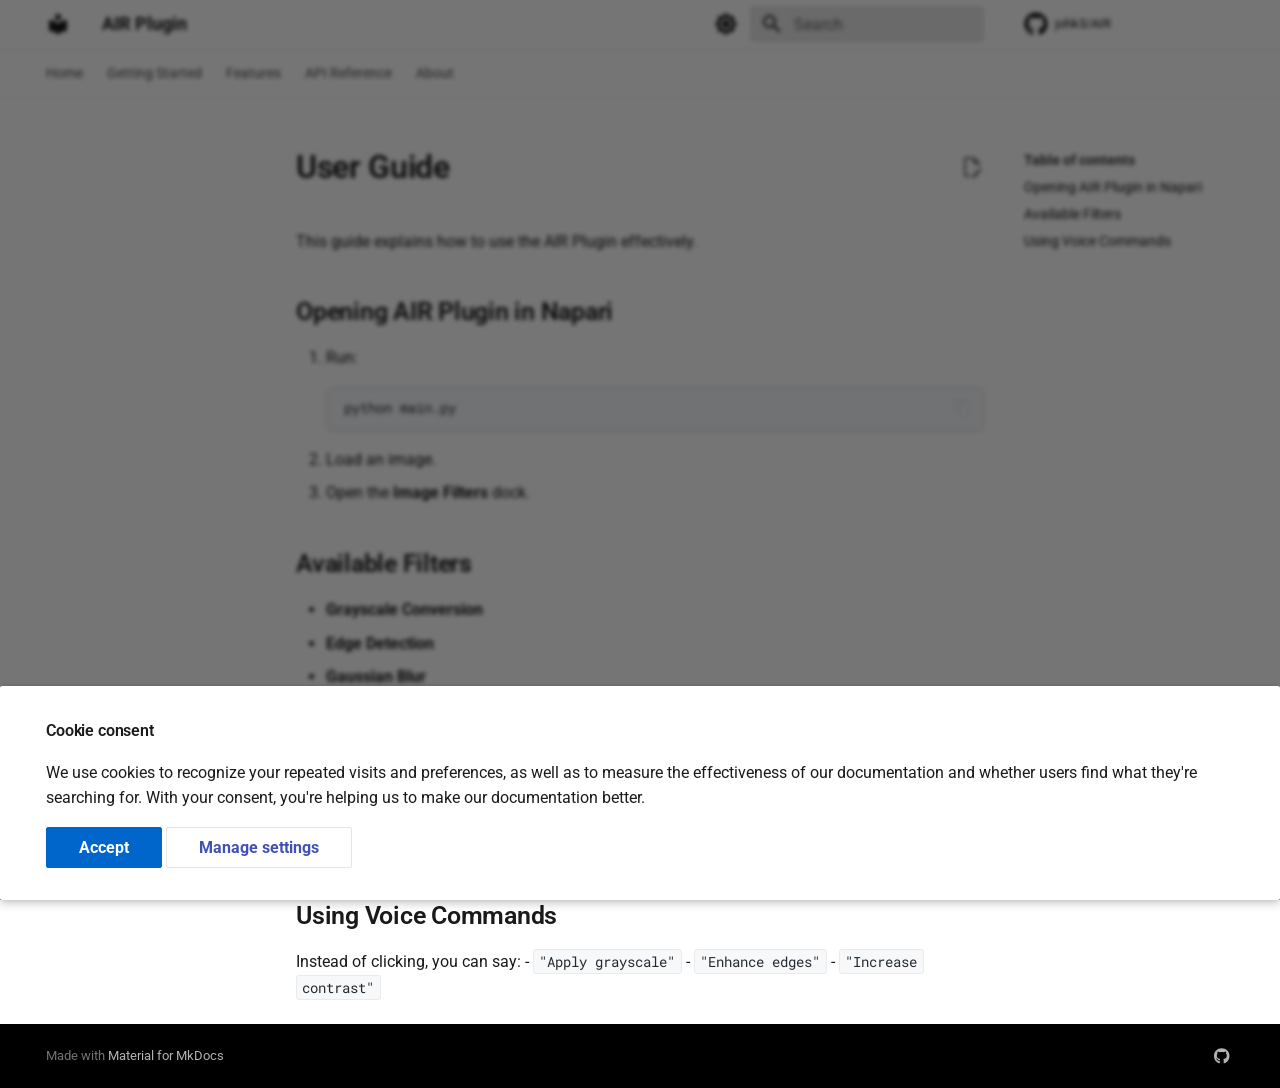
<file: user-guide/index.html>
<!doctype html><html lang=en class=no-js> <head><meta charset=utf-8><meta name=viewport content="width=device-width,initial-scale=1"><link href=https://johk3.github.io/AIR/user-guide/ rel=canonical><link rel=icon href=../assets/images/favicon.png><meta name=generator content="mkdocs-1.6.1, mkdocs-material-9.6.11"><title>User Guide - AIR Plugin</title><link rel=stylesheet href=../assets/stylesheets/main.4af4bdda.min.css><link rel=stylesheet href=../assets/stylesheets/palette.06af60db.min.css><link rel=preconnect href=https://fonts.gstatic.com crossorigin><link rel=stylesheet href="https://fonts.googleapis.com/css?family=Roboto:300,300i,400,400i,700,700i%7CRoboto+Mono:400,400i,700,700i&display=fallback"><style>:root{--md-text-font:"Roboto";--md-code-font:"Roboto Mono"}</style><link rel=stylesheet href=../stylesheets/dark.css><link rel=stylesheet href=../stylesheets/light.css><script>__md_scope=new URL("..",location),__md_hash=e=>[...e].reduce(((e,_)=>(e<<5)-e+_.charCodeAt(0)),0),__md_get=(e,_=localStorage,t=__md_scope)=>JSON.parse(_.getItem(t.pathname+"."+e)),__md_set=(e,_,t=localStorage,a=__md_scope)=>{try{t.setItem(a.pathname+"."+e,JSON.stringify(_))}catch(e){}}</script><script id=__analytics>function __md_analytics(){function e(){dataLayer.push(arguments)}window.dataLayer=window.dataLayer||[],e("js",new Date),e("config",""),document.addEventListener("DOMContentLoaded",(function(){document.forms.search&&document.forms.search.query.addEventListener("blur",(function(){this.value&&e("event","search",{search_term:this.value})}));document$.subscribe((function(){var t=document.forms.feedback;if(void 0!==t)for(var a of t.querySelectorAll("[type=submit]"))a.addEventListener("click",(function(a){a.preventDefault();var n=document.location.pathname,d=this.getAttribute("data-md-value");e("event","feedback",{page:n,data:d}),t.firstElementChild.disabled=!0;var r=t.querySelector(".md-feedback__note [data-md-value='"+d+"']");r&&(r.hidden=!1)})),t.hidden=!1})),location$.subscribe((function(t){e("config","",{page_path:t.pathname})}))}));var t=document.createElement("script");t.async=!0,t.src="https://www.googletagmanager.com/gtag/js?id=",document.getElementById("__analytics").insertAdjacentElement("afterEnd",t)}</script><script>if("undefined"!=typeof __md_analytics){var consent=__md_get("__consent");consent&&consent.analytics&&__md_analytics()}</script><meta property=og:type content=website><meta property=og:title content="User Guide - AIR Plugin"><meta property=og:description content=None><meta property=og:image content=https://johk3.github.io/AIR/assets/images/social/user-guide.png><meta property=og:image:type content=image/png><meta property=og:image:width content=1200><meta property=og:image:height content=630><meta content=https://johk3.github.io/AIR/user-guide/ property=og:url><meta name=twitter:card content=summary_large_image><meta name=twitter:title content="User Guide - AIR Plugin"><meta name=twitter:description content=None><meta name=twitter:image content=https://johk3.github.io/AIR/assets/images/social/user-guide.png></head> <body dir=ltr data-md-color-scheme=default data-md-color-primary=white data-md-color-accent=pink> <input class=md-toggle data-md-toggle=drawer type=checkbox id=__drawer autocomplete=off> <input class=md-toggle data-md-toggle=search type=checkbox id=__search autocomplete=off> <label class=md-overlay for=__drawer></label> <div data-md-component=skip> <a href=#user-guide class=md-skip> Skip to content </a> </div> <div data-md-component=announce> </div> <header class=md-header data-md-component=header> <nav class="md-header__inner md-grid" aria-label=Header> <a href=.. title="AIR Plugin" class="md-header__button md-logo" aria-label="AIR Plugin" data-md-component=logo> <svg xmlns=http://www.w3.org/2000/svg viewbox="0 0 24 24"><path d="M12 8a3 3 0 0 0 3-3 3 3 0 0 0-3-3 3 3 0 0 0-3 3 3 3 0 0 0 3 3m0 3.54C9.64 9.35 6.5 8 3 8v11c3.5 0 6.64 1.35 9 3.54 2.36-2.19 5.5-3.54 9-3.54V8c-3.5 0-6.64 1.35-9 3.54"/></svg> </a> <label class="md-header__button md-icon" for=__drawer> <svg xmlns=http://www.w3.org/2000/svg viewbox="0 0 24 24"><path d="M3 6h18v2H3zm0 5h18v2H3zm0 5h18v2H3z"/></svg> </label> <div class=md-header__title data-md-component=header-title> <div class=md-header__ellipsis> <div class=md-header__topic> <span class=md-ellipsis> AIR Plugin </span> </div> <div class=md-header__topic data-md-component=header-topic> <span class=md-ellipsis> User Guide </span> </div> </div> </div> <form class=md-header__option data-md-component=palette> <input class=md-option data-md-color-media="(prefers-color-scheme: light)" data-md-color-scheme=default data-md-color-primary=white data-md-color-accent=pink aria-label="Switch to dark mode" type=radio name=__palette id=__palette_0> <label class="md-header__button md-icon" title="Switch to dark mode" for=__palette_1 hidden> <svg xmlns=http://www.w3.org/2000/svg viewbox="0 0 24 24"><path d="M12 8a4 4 0 0 0-4 4 4 4 0 0 0 4 4 4 4 0 0 0 4-4 4 4 0 0 0-4-4m0 10a6 6 0 0 1-6-6 6 6 0 0 1 6-6 6 6 0 0 1 6 6 6 6 0 0 1-6 6m8-9.31V4h-4.69L12 .69 8.69 4H4v4.69L.69 12 4 15.31V20h4.69L12 23.31 15.31 20H20v-4.69L23.31 12z"/></svg> </label> <input class=md-option data-md-color-media="(prefers-color-scheme: dark)" data-md-color-scheme=slate data-md-color-primary=deep-black data-md-color-accent=pink aria-label="Switch to light mode" type=radio name=__palette id=__palette_1> <label class="md-header__button md-icon" title="Switch to light mode" for=__palette_0 hidden> <svg xmlns=http://www.w3.org/2000/svg viewbox="0 0 24 24"><path d="M12 18c-.89 0-1.74-.2-2.5-.55C11.56 16.5 13 14.42 13 12s-1.44-4.5-3.5-5.45C10.26 6.2 11.11 6 12 6a6 6 0 0 1 6 6 6 6 0 0 1-6 6m8-9.31V4h-4.69L12 .69 8.69 4H4v4.69L.69 12 4 15.31V20h4.69L12 23.31 15.31 20H20v-4.69L23.31 12z"/></svg> </label> </form> <script>var palette=__md_get("__palette");if(palette&&palette.color){if("(prefers-color-scheme)"===palette.color.media){var media=matchMedia("(prefers-color-scheme: light)"),input=document.querySelector(media.matches?"[data-md-color-media='(prefers-color-scheme: light)']":"[data-md-color-media='(prefers-color-scheme: dark)']");palette.color.media=input.getAttribute("data-md-color-media"),palette.color.scheme=input.getAttribute("data-md-color-scheme"),palette.color.primary=input.getAttribute("data-md-color-primary"),palette.color.accent=input.getAttribute("data-md-color-accent")}for(var[key,value]of Object.entries(palette.color))document.body.setAttribute("data-md-color-"+key,value)}</script> <label class="md-header__button md-icon" for=__search> <svg xmlns=http://www.w3.org/2000/svg viewbox="0 0 24 24"><path d="M9.5 3A6.5 6.5 0 0 1 16 9.5c0 1.61-.59 3.09-1.56 4.23l.27.27h.79l5 5-1.5 1.5-5-5v-.79l-.27-.27A6.52 6.52 0 0 1 9.5 16 6.5 6.5 0 0 1 3 9.5 6.5 6.5 0 0 1 9.5 3m0 2C7 5 5 7 5 9.5S7 14 9.5 14 14 12 14 9.5 12 5 9.5 5"/></svg> </label> <div class=md-search data-md-component=search role=dialog> <label class=md-search__overlay for=__search></label> <div class=md-search__inner role=search> <form class=md-search__form name=search> <input type=text class=md-search__input name=query aria-label=Search placeholder=Search autocapitalize=off autocorrect=off autocomplete=off spellcheck=false data-md-component=search-query required> <label class="md-search__icon md-icon" for=__search> <svg xmlns=http://www.w3.org/2000/svg viewbox="0 0 24 24"><path d="M9.5 3A6.5 6.5 0 0 1 16 9.5c0 1.61-.59 3.09-1.56 4.23l.27.27h.79l5 5-1.5 1.5-5-5v-.79l-.27-.27A6.52 6.52 0 0 1 9.5 16 6.5 6.5 0 0 1 3 9.5 6.5 6.5 0 0 1 9.5 3m0 2C7 5 5 7 5 9.5S7 14 9.5 14 14 12 14 9.5 12 5 9.5 5"/></svg> <svg xmlns=http://www.w3.org/2000/svg viewbox="0 0 24 24"><path d="M20 11v2H8l5.5 5.5-1.42 1.42L4.16 12l7.92-7.92L13.5 5.5 8 11z"/></svg> </label> <nav class=md-search__options aria-label=Search> <a href=javascript:void(0) class="md-search__icon md-icon" title=Share aria-label=Share data-clipboard data-clipboard-text data-md-component=search-share tabindex=-1> <svg xmlns=http://www.w3.org/2000/svg viewbox="0 0 24 24"><path d="M18 16.08c-.76 0-1.44.3-1.96.77L8.91 12.7c.05-.23.09-.46.09-.7s-.04-.47-.09-.7l7.05-4.11c.54.5 1.25.81 2.04.81a3 3 0 0 0 3-3 3 3 0 0 0-3-3 3 3 0 0 0-3 3c0 .24.04.47.09.7L8.04 9.81C7.5 9.31 6.79 9 6 9a3 3 0 0 0-3 3 3 3 0 0 0 3 3c.79 0 1.5-.31 2.04-.81l7.12 4.15c-.05.21-.08.43-.08.66 0 1.61 1.31 2.91 2.92 2.91s2.92-1.3 2.92-2.91A2.92 2.92 0 0 0 18 16.08"/></svg> </a> <button type=reset class="md-search__icon md-icon" title=Clear aria-label=Clear tabindex=-1> <svg xmlns=http://www.w3.org/2000/svg viewbox="0 0 24 24"><path d="M19 6.41 17.59 5 12 10.59 6.41 5 5 6.41 10.59 12 5 17.59 6.41 19 12 13.41 17.59 19 19 17.59 13.41 12z"/></svg> </button> </nav> <div class=md-search__suggest data-md-component=search-suggest></div> </form> <div class=md-search__output> <div class=md-search__scrollwrap tabindex=0 data-md-scrollfix> <div class=md-search-result data-md-component=search-result> <div class=md-search-result__meta> Initializing search </div> <ol class=md-search-result__list role=presentation></ol> </div> </div> </div> </div> </div> <div class=md-header__source> <a href=https://github.com/johk3/AIR title="Go to repository" class=md-source data-md-component=source> <div class="md-source__icon md-icon"> <svg xmlns=http://www.w3.org/2000/svg viewbox="0 0 496 512"><!-- Font Awesome Free 6.7.2 by @fontawesome - https://fontawesome.com License - https://fontawesome.com/license/free (Icons: CC BY 4.0, Fonts: SIL OFL 1.1, Code: MIT License) Copyright 2024 Fonticons, Inc.--><path d="M165.9 397.4c0 2-2.3 3.6-5.2 3.6-3.3.3-5.6-1.3-5.6-3.6 0-2 2.3-3.6 5.2-3.6 3-.3 5.6 1.3 5.6 3.6m-31.1-4.5c-.7 2 1.3 4.3 4.3 4.9 2.6 1 5.6 0 6.2-2s-1.3-4.3-4.3-5.2c-2.6-.7-5.5.3-6.2 2.3m44.2-1.7c-2.9.7-4.9 2.6-4.6 4.9.3 2 2.9 3.3 5.9 2.6 2.9-.7 4.9-2.6 4.6-4.6-.3-1.9-3-3.2-5.9-2.9M244.8 8C106.1 8 0 113.3 0 252c0 110.9 69.8 205.8 169.5 239.2 12.8 2.3 17.3-5.6 17.3-12.1 0-6.2-.3-40.4-.3-61.4 0 0-70 15-84.7-29.8 0 0-11.4-29.1-27.8-36.6 0 0-22.9-15.7 1.6-15.4 0 0 24.9 2 38.6 25.8 21.9 38.6 58.6 27.5 72.9 20.9 2.3-16 8.8-27.1 16-33.7-55.9-6.2-112.3-14.3-112.3-110.5 0-27.5 7.6-41.3 23.6-58.9-2.6-6.5-11.1-33.3 2.6-67.9 20.9-6.5 69 27 69 27 20-5.6 41.5-8.5 62.8-8.5s42.8 2.9 62.8 8.5c0 0 48.1-33.6 69-27 13.7 34.7 5.2 61.4 2.6 67.9 16 17.7 25.8 31.5 25.8 58.9 0 96.5-58.9 104.2-114.8 110.5 9.2 7.9 17 22.9 17 46.4 0 33.7-.3 75.4-.3 83.6 0 6.5 4.6 14.4 17.3 12.1C428.2 457.8 496 362.9 496 252 496 113.3 383.5 8 244.8 8M97.2 352.9c-1.3 1-1 3.3.7 5.2 1.6 1.6 3.9 2.3 5.2 1 1.3-1 1-3.3-.7-5.2-1.6-1.6-3.9-2.3-5.2-1m-10.8-8.1c-.7 1.3.3 2.9 2.3 3.9 1.6 1 3.6.7 4.3-.7.7-1.3-.3-2.9-2.3-3.9-2-.6-3.6-.3-4.3.7m32.4 35.6c-1.6 1.3-1 4.3 1.3 6.2 2.3 2.3 5.2 2.6 6.5 1 1.3-1.3.7-4.3-1.3-6.2-2.2-2.3-5.2-2.6-6.5-1m-11.4-14.7c-1.6 1-1.6 3.6 0 5.9s4.3 3.3 5.6 2.3c1.6-1.3 1.6-3.9 0-6.2-1.4-2.3-4-3.3-5.6-2"/></svg> </div> <div class=md-source__repository> johk3/AIR </div> </a> </div> </nav> </header> <div class=md-container data-md-component=container> <nav class=md-tabs aria-label=Tabs data-md-component=tabs> <div class=md-grid> <ul class=md-tabs__list> <li class=md-tabs__item> <a href=.. class=md-tabs__link> Home </a> </li> <li class=md-tabs__item> <a href=../getting-started/ class=md-tabs__link> Getting Started </a> </li> <li class=md-tabs__item> <a href=../features/ class=md-tabs__link> Features </a> </li> <li class=md-tabs__item> <a href=../api/ class=md-tabs__link> API Reference </a> </li> <li class=md-tabs__item> <a href=../about/ class=md-tabs__link> About </a> </li> </ul> </div> </nav> <main class=md-main data-md-component=main> <div class="md-main__inner md-grid"> <div class="md-sidebar md-sidebar--primary" data-md-component=sidebar data-md-type=navigation> <div class=md-sidebar__scrollwrap> <div class=md-sidebar__inner> <nav class="md-nav md-nav--primary md-nav--lifted" aria-label=Navigation data-md-level=0> <label class=md-nav__title for=__drawer> <a href=.. title="AIR Plugin" class="md-nav__button md-logo" aria-label="AIR Plugin" data-md-component=logo> <svg xmlns=http://www.w3.org/2000/svg viewbox="0 0 24 24"><path d="M12 8a3 3 0 0 0 3-3 3 3 0 0 0-3-3 3 3 0 0 0-3 3 3 3 0 0 0 3 3m0 3.54C9.64 9.35 6.5 8 3 8v11c3.5 0 6.64 1.35 9 3.54 2.36-2.19 5.5-3.54 9-3.54V8c-3.5 0-6.64 1.35-9 3.54"/></svg> </a> AIR Plugin </label> <div class=md-nav__source> <a href=https://github.com/johk3/AIR title="Go to repository" class=md-source data-md-component=source> <div class="md-source__icon md-icon"> <svg xmlns=http://www.w3.org/2000/svg viewbox="0 0 496 512"><!-- Font Awesome Free 6.7.2 by @fontawesome - https://fontawesome.com License - https://fontawesome.com/license/free (Icons: CC BY 4.0, Fonts: SIL OFL 1.1, Code: MIT License) Copyright 2024 Fonticons, Inc.--><path d="M165.9 397.4c0 2-2.3 3.6-5.2 3.6-3.3.3-5.6-1.3-5.6-3.6 0-2 2.3-3.6 5.2-3.6 3-.3 5.6 1.3 5.6 3.6m-31.1-4.5c-.7 2 1.3 4.3 4.3 4.9 2.6 1 5.6 0 6.2-2s-1.3-4.3-4.3-5.2c-2.6-.7-5.5.3-6.2 2.3m44.2-1.7c-2.9.7-4.9 2.6-4.6 4.9.3 2 2.9 3.3 5.9 2.6 2.9-.7 4.9-2.6 4.6-4.6-.3-1.9-3-3.2-5.9-2.9M244.8 8C106.1 8 0 113.3 0 252c0 110.9 69.8 205.8 169.5 239.2 12.8 2.3 17.3-5.6 17.3-12.1 0-6.2-.3-40.4-.3-61.4 0 0-70 15-84.7-29.8 0 0-11.4-29.1-27.8-36.6 0 0-22.9-15.7 1.6-15.4 0 0 24.9 2 38.6 25.8 21.9 38.6 58.6 27.5 72.9 20.9 2.3-16 8.8-27.1 16-33.7-55.9-6.2-112.3-14.3-112.3-110.5 0-27.5 7.6-41.3 23.6-58.9-2.6-6.5-11.1-33.3 2.6-67.9 20.9-6.5 69 27 69 27 20-5.6 41.5-8.5 62.8-8.5s42.8 2.9 62.8 8.5c0 0 48.1-33.6 69-27 13.7 34.7 5.2 61.4 2.6 67.9 16 17.7 25.8 31.5 25.8 58.9 0 96.5-58.9 104.2-114.8 110.5 9.2 7.9 17 22.9 17 46.4 0 33.7-.3 75.4-.3 83.6 0 6.5 4.6 14.4 17.3 12.1C428.2 457.8 496 362.9 496 252 496 113.3 383.5 8 244.8 8M97.2 352.9c-1.3 1-1 3.3.7 5.2 1.6 1.6 3.9 2.3 5.2 1 1.3-1 1-3.3-.7-5.2-1.6-1.6-3.9-2.3-5.2-1m-10.8-8.1c-.7 1.3.3 2.9 2.3 3.9 1.6 1 3.6.7 4.3-.7.7-1.3-.3-2.9-2.3-3.9-2-.6-3.6-.3-4.3.7m32.4 35.6c-1.6 1.3-1 4.3 1.3 6.2 2.3 2.3 5.2 2.6 6.5 1 1.3-1.3.7-4.3-1.3-6.2-2.2-2.3-5.2-2.6-6.5-1m-11.4-14.7c-1.6 1-1.6 3.6 0 5.9s4.3 3.3 5.6 2.3c1.6-1.3 1.6-3.9 0-6.2-1.4-2.3-4-3.3-5.6-2"/></svg> </div> <div class=md-source__repository> johk3/AIR </div> </a> </div> <ul class=md-nav__list data-md-scrollfix> <li class="md-nav__item md-nav__item--nested"> <input class="md-nav__toggle md-toggle md-toggle--indeterminate" type=checkbox id=__nav_1> <div class="md-nav__link md-nav__container"> <a href=.. class="md-nav__link "> <span class=md-ellipsis> Home </span> </a> <label class="md-nav__link " for=__nav_1 id=__nav_1_label tabindex=0> <span class="md-nav__icon md-icon"></span> </label> </div> <nav class=md-nav data-md-level=1 aria-labelledby=__nav_1_label aria-expanded=false> <label class=md-nav__title for=__nav_1> <span class="md-nav__icon md-icon"></span> Home </label> <ul class=md-nav__list data-md-scrollfix> <li class=md-nav__item> <a href=../changelog/ class=md-nav__link> <span class=md-ellipsis> Changelog </span> </a> </li> </ul> </nav> </li> <li class="md-nav__item md-nav__item--nested"> <input class="md-nav__toggle md-toggle md-toggle--indeterminate" type=checkbox id=__nav_2> <label class=md-nav__link for=__nav_2 id=__nav_2_label tabindex=0> <span class=md-ellipsis> Getting Started </span> <span class="md-nav__icon md-icon"></span> </label> <nav class=md-nav data-md-level=1 aria-labelledby=__nav_2_label aria-expanded=false> <label class=md-nav__title for=__nav_2> <span class="md-nav__icon md-icon"></span> Getting Started </label> <ul class=md-nav__list data-md-scrollfix> <li class=md-nav__item> <a href=../getting-started/ class=md-nav__link> <span class=md-ellipsis> Quick Start </span> </a> </li> <li class=md-nav__item> <a href=../installation/ class=md-nav__link> <span class=md-ellipsis> Installation </span> </a> </li> <li class=md-nav__item> <a href=../configuration/ class=md-nav__link> <span class=md-ellipsis> Configuration </span> </a> </li> </ul> </nav> </li> <li class="md-nav__item md-nav__item--nested"> <input class="md-nav__toggle md-toggle md-toggle--indeterminate" type=checkbox id=__nav_3> <div class="md-nav__link md-nav__container"> <a href=../features/ class="md-nav__link "> <span class=md-ellipsis> Features </span> </a> <label class="md-nav__link " for=__nav_3 id=__nav_3_label tabindex=0> <span class="md-nav__icon md-icon"></span> </label> </div> <nav class=md-nav data-md-level=1 aria-labelledby=__nav_3_label aria-expanded=false> <label class=md-nav__title for=__nav_3> <span class="md-nav__icon md-icon"></span> Features </label> <ul class=md-nav__list data-md-scrollfix> <li class=md-nav__item> <a href=../features/advanced/ class=md-nav__link> <span class=md-ellipsis> Advanced Usage </span> </a> </li> </ul> </nav> </li> <li class="md-nav__item md-nav__item--nested"> <input class="md-nav__toggle md-toggle md-toggle--indeterminate" type=checkbox id=__nav_4> <div class="md-nav__link md-nav__container"> <a href=../api/ class="md-nav__link "> <span class=md-ellipsis> API Reference </span> </a> <label class="md-nav__link " for=__nav_4 id=__nav_4_label tabindex=0> <span class="md-nav__icon md-icon"></span> </label> </div> <nav class=md-nav data-md-level=1 aria-labelledby=__nav_4_label aria-expanded=false> <label class=md-nav__title for=__nav_4> <span class="md-nav__icon md-icon"></span> API Reference </label> <ul class=md-nav__list data-md-scrollfix> <li class=md-nav__item> <a href=../api/endpoints/ class=md-nav__link> <span class=md-ellipsis> Endpoints </span> </a> </li> </ul> </nav> </li> <li class="md-nav__item md-nav__item--nested"> <input class="md-nav__toggle md-toggle md-toggle--indeterminate" type=checkbox id=__nav_5> <label class=md-nav__link for=__nav_5 id=__nav_5_label tabindex=0> <span class=md-ellipsis> About </span> <span class="md-nav__icon md-icon"></span> </label> <nav class=md-nav data-md-level=1 aria-labelledby=__nav_5_label aria-expanded=false> <label class=md-nav__title for=__nav_5> <span class="md-nav__icon md-icon"></span> About </label> <ul class=md-nav__list data-md-scrollfix> <li class=md-nav__item> <a href=../about/ class=md-nav__link> <span class=md-ellipsis> Project </span> </a> </li> <li class=md-nav__item> <a href=../contributing/ class=md-nav__link> <span class=md-ellipsis> Contributing </span> </a> </li> <li class=md-nav__item> <a href=../license/ class=md-nav__link> <span class=md-ellipsis> License </span> </a> </li> </ul> </nav> </li> </ul> </nav> </div> </div> </div> <div class="md-sidebar md-sidebar--secondary" data-md-component=sidebar data-md-type=toc> <div class=md-sidebar__scrollwrap> <div class=md-sidebar__inner> <nav class="md-nav md-nav--secondary" aria-label="Table of contents"> <label class=md-nav__title for=__toc> <span class="md-nav__icon md-icon"></span> Table of contents </label> <ul class=md-nav__list data-md-component=toc data-md-scrollfix> <li class=md-nav__item> <a href=#opening-air-plugin-in-napari class=md-nav__link> <span class=md-ellipsis> Opening AIR Plugin in Napari </span> </a> </li> <li class=md-nav__item> <a href=#available-filters class=md-nav__link> <span class=md-ellipsis> Available Filters </span> </a> </li> <li class=md-nav__item> <a href=#using-voice-commands class=md-nav__link> <span class=md-ellipsis> Using Voice Commands </span> </a> </li> </ul> </nav> </div> </div> </div> <div class=md-content data-md-component=content> <article class="md-content__inner md-typeset"> <a href=https://github.com/johk3/AIR/edit/main/docs/user-guide.md title="Edit this page" class="md-content__button md-icon"> <svg xmlns=http://www.w3.org/2000/svg viewbox="0 0 24 24"><path d="M10 20H6V4h7v5h5v3.1l2-2V8l-6-6H6c-1.1 0-2 .9-2 2v16c0 1.1.9 2 2 2h4zm10.2-7c.1 0 .3.1.4.2l1.3 1.3c.2.2.2.6 0 .8l-1 1-2.1-2.1 1-1c.1-.1.2-.2.4-.2m0 3.9L14.1 23H12v-2.1l6.1-6.1z"/></svg> </a> <h1 id=user-guide>User Guide</h1> <p>This guide explains how to use the AIR Plugin effectively.</p> <h2 id=opening-air-plugin-in-napari>Opening AIR Plugin in Napari</h2> <ol> <li>Run: <div class=highlight><pre><span></span><code><a id=__codelineno-0-1 name=__codelineno-0-1 href=#__codelineno-0-1></a>python<span class=w> </span>main.py
</code></pre></div></li> <li>Load an image.</li> <li>Open the <strong>Image Filters</strong> dock.</li> </ol> <h2 id=available-filters>Available Filters</h2> <ul> <li><strong>Grayscale Conversion</strong></li> <li><strong>Edge Detection</strong></li> <li><strong>Gaussian Blur</strong></li> <li><strong>Adaptive Threshold</strong></li> <li><strong>Saturation Adjustment</strong></li> <li><strong>Contrast Enhancement</strong></li> <li><strong>Sharpening</strong></li> <li><strong>Texture Analysis</strong></li> </ul> <h2 id=using-voice-commands>Using Voice Commands</h2> <p>Instead of clicking, you can say: - <code>"Apply grayscale"</code> - <code>"Enhance edges"</code> - <code>"Increase contrast"</code></p> </article> </div> <script>var target=document.getElementById(location.hash.slice(1));target&&target.name&&(target.checked=target.name.startsWith("__tabbed_"))</script> </div> </main> <footer class=md-footer> <div class="md-footer-meta md-typeset"> <div class="md-footer-meta__inner md-grid"> <div class=md-copyright> Made with <a href=https://squidfunk.github.io/mkdocs-material/ target=_blank rel=noopener> Material for MkDocs </a> </div> <div class=md-social> <a href=https://github.com/johk3/AIR target=_blank rel=noopener title=github.com class=md-social__link> <svg xmlns=http://www.w3.org/2000/svg viewbox="0 0 496 512"><!-- Font Awesome Free 6.7.2 by @fontawesome - https://fontawesome.com License - https://fontawesome.com/license/free (Icons: CC BY 4.0, Fonts: SIL OFL 1.1, Code: MIT License) Copyright 2024 Fonticons, Inc.--><path d="M165.9 397.4c0 2-2.3 3.6-5.2 3.6-3.3.3-5.6-1.3-5.6-3.6 0-2 2.3-3.6 5.2-3.6 3-.3 5.6 1.3 5.6 3.6m-31.1-4.5c-.7 2 1.3 4.3 4.3 4.9 2.6 1 5.6 0 6.2-2s-1.3-4.3-4.3-5.2c-2.6-.7-5.5.3-6.2 2.3m44.2-1.7c-2.9.7-4.9 2.6-4.6 4.9.3 2 2.9 3.3 5.9 2.6 2.9-.7 4.9-2.6 4.6-4.6-.3-1.9-3-3.2-5.9-2.9M244.8 8C106.1 8 0 113.3 0 252c0 110.9 69.8 205.8 169.5 239.2 12.8 2.3 17.3-5.6 17.3-12.1 0-6.2-.3-40.4-.3-61.4 0 0-70 15-84.7-29.8 0 0-11.4-29.1-27.8-36.6 0 0-22.9-15.7 1.6-15.4 0 0 24.9 2 38.6 25.8 21.9 38.6 58.6 27.5 72.9 20.9 2.3-16 8.8-27.1 16-33.7-55.9-6.2-112.3-14.3-112.3-110.5 0-27.5 7.6-41.3 23.6-58.9-2.6-6.5-11.1-33.3 2.6-67.9 20.9-6.5 69 27 69 27 20-5.6 41.5-8.5 62.8-8.5s42.8 2.9 62.8 8.5c0 0 48.1-33.6 69-27 13.7 34.7 5.2 61.4 2.6 67.9 16 17.7 25.8 31.5 25.8 58.9 0 96.5-58.9 104.2-114.8 110.5 9.2 7.9 17 22.9 17 46.4 0 33.7-.3 75.4-.3 83.6 0 6.5 4.6 14.4 17.3 12.1C428.2 457.8 496 362.9 496 252 496 113.3 383.5 8 244.8 8M97.2 352.9c-1.3 1-1 3.3.7 5.2 1.6 1.6 3.9 2.3 5.2 1 1.3-1 1-3.3-.7-5.2-1.6-1.6-3.9-2.3-5.2-1m-10.8-8.1c-.7 1.3.3 2.9 2.3 3.9 1.6 1 3.6.7 4.3-.7.7-1.3-.3-2.9-2.3-3.9-2-.6-3.6-.3-4.3.7m32.4 35.6c-1.6 1.3-1 4.3 1.3 6.2 2.3 2.3 5.2 2.6 6.5 1 1.3-1.3.7-4.3-1.3-6.2-2.2-2.3-5.2-2.6-6.5-1m-11.4-14.7c-1.6 1-1.6 3.6 0 5.9s4.3 3.3 5.6 2.3c1.6-1.3 1.6-3.9 0-6.2-1.4-2.3-4-3.3-5.6-2"/></svg> </a> </div> </div> </div> </footer> </div> <div class=md-dialog data-md-component=dialog> <div class="md-dialog__inner md-typeset"></div> </div> <div class=md-consent data-md-component=consent id=__consent hidden> <div class=md-consent__overlay></div> <aside class=md-consent__inner> <form class="md-consent__form md-grid md-typeset" name=consent> <h4>Cookie consent</h4> <p>We use cookies to recognize your repeated visits and preferences, as well as to measure the effectiveness of our documentation and whether users find what they're searching for. With your consent, you're helping us to make our documentation better.</p> <input class=md-toggle type=checkbox id=__settings> <div class=md-consent__settings> <ul class=task-list> <li class=task-list-item> <label class=task-list-control> <input type=checkbox name=analytics checked> <span class=task-list-indicator></span> Google Analytics </label> </li> <li class=task-list-item> <label class=task-list-control> <input type=checkbox name=github checked> <span class=task-list-indicator></span> GitHub </label> </li> </ul> </div> <div class=md-consent__controls> <button class="md-button md-button--primary">Accept</button> <label class=md-button for=__settings>Manage settings</label> </div> </form> </aside> </div> <script>var consent=__md_get("__consent");if(consent)for(var input of document.forms.consent.elements)input.name&&(input.checked=consent[input.name]||!1);else"file:"!==location.protocol&&setTimeout((function(){document.querySelector("[data-md-component=consent]").hidden=!1}),250);var form=document.forms.consent;for(var action of["submit","reset"])form.addEventListener(action,(function(e){if(e.preventDefault(),"reset"===e.type)for(var n of document.forms.consent.elements)n.name&&(n.checked=!1);__md_set("__consent",Object.fromEntries(Array.from(new FormData(form).keys()).map((function(e){return[e,!0]})))),location.hash="",location.reload()}))</script> <script id=__config type=application/json>{"base": "..", "features": ["navigation.instant", "navigation.tracking", "navigation.tabs", "navigation.sections", "navigation.expand", "navigation.indexes", "toc.follow", "search.suggest", "search.highlight", "search.share", "content.code.copy", "content.action.edit"], "search": "../assets/javascripts/workers/search.f8cc74c7.min.js", "tags": null, "translations": {"clipboard.copied": "Copied to clipboard", "clipboard.copy": "Copy to clipboard", "search.result.more.one": "1 more on this page", "search.result.more.other": "# more on this page", "search.result.none": "No matching documents", "search.result.one": "1 matching document", "search.result.other": "# matching documents", "search.result.placeholder": "Type to start searching", "search.result.term.missing": "Missing", "select.version": "Select version"}, "version": null}</script> <script src=../assets/javascripts/bundle.c8b220af.min.js></script> </body> </html>
</file>
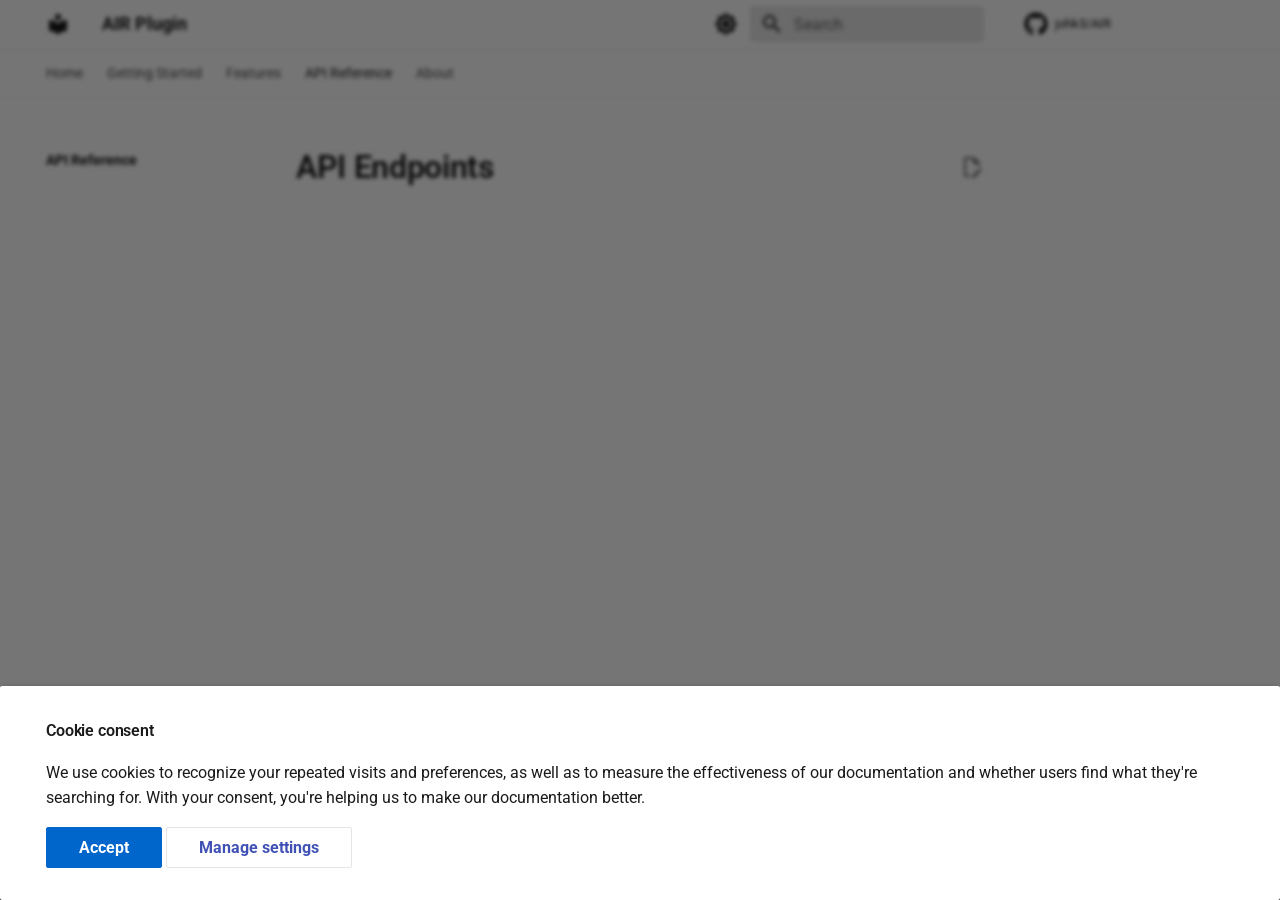
<file: api/endpoints/index.html>
<!doctype html><html lang=en class=no-js> <head><meta charset=utf-8><meta name=viewport content="width=device-width,initial-scale=1"><link href=https://johk3.github.io/AIR/api/endpoints/ rel=canonical><link href=../ rel=prev><link href=../../about/ rel=next><link rel=icon href=../../assets/images/favicon.png><meta name=generator content="mkdocs-1.6.1, mkdocs-material-9.6.11"><title>Endpoints - AIR Plugin</title><link rel=stylesheet href=../../assets/stylesheets/main.4af4bdda.min.css><link rel=stylesheet href=../../assets/stylesheets/palette.06af60db.min.css><link rel=preconnect href=https://fonts.gstatic.com crossorigin><link rel=stylesheet href="https://fonts.googleapis.com/css?family=Roboto:300,300i,400,400i,700,700i%7CRoboto+Mono:400,400i,700,700i&display=fallback"><style>:root{--md-text-font:"Roboto";--md-code-font:"Roboto Mono"}</style><link rel=stylesheet href=../../stylesheets/dark.css><link rel=stylesheet href=../../stylesheets/light.css><script>__md_scope=new URL("../..",location),__md_hash=e=>[...e].reduce(((e,_)=>(e<<5)-e+_.charCodeAt(0)),0),__md_get=(e,_=localStorage,t=__md_scope)=>JSON.parse(_.getItem(t.pathname+"."+e)),__md_set=(e,_,t=localStorage,a=__md_scope)=>{try{t.setItem(a.pathname+"."+e,JSON.stringify(_))}catch(e){}}</script><script id=__analytics>function __md_analytics(){function e(){dataLayer.push(arguments)}window.dataLayer=window.dataLayer||[],e("js",new Date),e("config",""),document.addEventListener("DOMContentLoaded",(function(){document.forms.search&&document.forms.search.query.addEventListener("blur",(function(){this.value&&e("event","search",{search_term:this.value})}));document$.subscribe((function(){var t=document.forms.feedback;if(void 0!==t)for(var a of t.querySelectorAll("[type=submit]"))a.addEventListener("click",(function(a){a.preventDefault();var n=document.location.pathname,d=this.getAttribute("data-md-value");e("event","feedback",{page:n,data:d}),t.firstElementChild.disabled=!0;var r=t.querySelector(".md-feedback__note [data-md-value='"+d+"']");r&&(r.hidden=!1)})),t.hidden=!1})),location$.subscribe((function(t){e("config","",{page_path:t.pathname})}))}));var t=document.createElement("script");t.async=!0,t.src="https://www.googletagmanager.com/gtag/js?id=",document.getElementById("__analytics").insertAdjacentElement("afterEnd",t)}</script><script>if("undefined"!=typeof __md_analytics){var consent=__md_get("__consent");consent&&consent.analytics&&__md_analytics()}</script><meta property=og:type content=website><meta property=og:title content="Endpoints - AIR Plugin"><meta property=og:description content=None><meta property=og:image content=https://johk3.github.io/AIR/assets/images/social/api/endpoints.png><meta property=og:image:type content=image/png><meta property=og:image:width content=1200><meta property=og:image:height content=630><meta content=https://johk3.github.io/AIR/api/endpoints/ property=og:url><meta name=twitter:card content=summary_large_image><meta name=twitter:title content="Endpoints - AIR Plugin"><meta name=twitter:description content=None><meta name=twitter:image content=https://johk3.github.io/AIR/assets/images/social/api/endpoints.png></head> <body dir=ltr data-md-color-scheme=default data-md-color-primary=white data-md-color-accent=pink> <input class=md-toggle data-md-toggle=drawer type=checkbox id=__drawer autocomplete=off> <input class=md-toggle data-md-toggle=search type=checkbox id=__search autocomplete=off> <label class=md-overlay for=__drawer></label> <div data-md-component=skip> <a href=#api-endpoints class=md-skip> Skip to content </a> </div> <div data-md-component=announce> </div> <header class=md-header data-md-component=header> <nav class="md-header__inner md-grid" aria-label=Header> <a href=../.. title="AIR Plugin" class="md-header__button md-logo" aria-label="AIR Plugin" data-md-component=logo> <svg xmlns=http://www.w3.org/2000/svg viewbox="0 0 24 24"><path d="M12 8a3 3 0 0 0 3-3 3 3 0 0 0-3-3 3 3 0 0 0-3 3 3 3 0 0 0 3 3m0 3.54C9.64 9.35 6.5 8 3 8v11c3.5 0 6.64 1.35 9 3.54 2.36-2.19 5.5-3.54 9-3.54V8c-3.5 0-6.64 1.35-9 3.54"/></svg> </a> <label class="md-header__button md-icon" for=__drawer> <svg xmlns=http://www.w3.org/2000/svg viewbox="0 0 24 24"><path d="M3 6h18v2H3zm0 5h18v2H3zm0 5h18v2H3z"/></svg> </label> <div class=md-header__title data-md-component=header-title> <div class=md-header__ellipsis> <div class=md-header__topic> <span class=md-ellipsis> AIR Plugin </span> </div> <div class=md-header__topic data-md-component=header-topic> <span class=md-ellipsis> Endpoints </span> </div> </div> </div> <form class=md-header__option data-md-component=palette> <input class=md-option data-md-color-media="(prefers-color-scheme: light)" data-md-color-scheme=default data-md-color-primary=white data-md-color-accent=pink aria-label="Switch to dark mode" type=radio name=__palette id=__palette_0> <label class="md-header__button md-icon" title="Switch to dark mode" for=__palette_1 hidden> <svg xmlns=http://www.w3.org/2000/svg viewbox="0 0 24 24"><path d="M12 8a4 4 0 0 0-4 4 4 4 0 0 0 4 4 4 4 0 0 0 4-4 4 4 0 0 0-4-4m0 10a6 6 0 0 1-6-6 6 6 0 0 1 6-6 6 6 0 0 1 6 6 6 6 0 0 1-6 6m8-9.31V4h-4.69L12 .69 8.69 4H4v4.69L.69 12 4 15.31V20h4.69L12 23.31 15.31 20H20v-4.69L23.31 12z"/></svg> </label> <input class=md-option data-md-color-media="(prefers-color-scheme: dark)" data-md-color-scheme=slate data-md-color-primary=deep-black data-md-color-accent=pink aria-label="Switch to light mode" type=radio name=__palette id=__palette_1> <label class="md-header__button md-icon" title="Switch to light mode" for=__palette_0 hidden> <svg xmlns=http://www.w3.org/2000/svg viewbox="0 0 24 24"><path d="M12 18c-.89 0-1.74-.2-2.5-.55C11.56 16.5 13 14.42 13 12s-1.44-4.5-3.5-5.45C10.26 6.2 11.11 6 12 6a6 6 0 0 1 6 6 6 6 0 0 1-6 6m8-9.31V4h-4.69L12 .69 8.69 4H4v4.69L.69 12 4 15.31V20h4.69L12 23.31 15.31 20H20v-4.69L23.31 12z"/></svg> </label> </form> <script>var palette=__md_get("__palette");if(palette&&palette.color){if("(prefers-color-scheme)"===palette.color.media){var media=matchMedia("(prefers-color-scheme: light)"),input=document.querySelector(media.matches?"[data-md-color-media='(prefers-color-scheme: light)']":"[data-md-color-media='(prefers-color-scheme: dark)']");palette.color.media=input.getAttribute("data-md-color-media"),palette.color.scheme=input.getAttribute("data-md-color-scheme"),palette.color.primary=input.getAttribute("data-md-color-primary"),palette.color.accent=input.getAttribute("data-md-color-accent")}for(var[key,value]of Object.entries(palette.color))document.body.setAttribute("data-md-color-"+key,value)}</script> <label class="md-header__button md-icon" for=__search> <svg xmlns=http://www.w3.org/2000/svg viewbox="0 0 24 24"><path d="M9.5 3A6.5 6.5 0 0 1 16 9.5c0 1.61-.59 3.09-1.56 4.23l.27.27h.79l5 5-1.5 1.5-5-5v-.79l-.27-.27A6.52 6.52 0 0 1 9.5 16 6.5 6.5 0 0 1 3 9.5 6.5 6.5 0 0 1 9.5 3m0 2C7 5 5 7 5 9.5S7 14 9.5 14 14 12 14 9.5 12 5 9.5 5"/></svg> </label> <div class=md-search data-md-component=search role=dialog> <label class=md-search__overlay for=__search></label> <div class=md-search__inner role=search> <form class=md-search__form name=search> <input type=text class=md-search__input name=query aria-label=Search placeholder=Search autocapitalize=off autocorrect=off autocomplete=off spellcheck=false data-md-component=search-query required> <label class="md-search__icon md-icon" for=__search> <svg xmlns=http://www.w3.org/2000/svg viewbox="0 0 24 24"><path d="M9.5 3A6.5 6.5 0 0 1 16 9.5c0 1.61-.59 3.09-1.56 4.23l.27.27h.79l5 5-1.5 1.5-5-5v-.79l-.27-.27A6.52 6.52 0 0 1 9.5 16 6.5 6.5 0 0 1 3 9.5 6.5 6.5 0 0 1 9.5 3m0 2C7 5 5 7 5 9.5S7 14 9.5 14 14 12 14 9.5 12 5 9.5 5"/></svg> <svg xmlns=http://www.w3.org/2000/svg viewbox="0 0 24 24"><path d="M20 11v2H8l5.5 5.5-1.42 1.42L4.16 12l7.92-7.92L13.5 5.5 8 11z"/></svg> </label> <nav class=md-search__options aria-label=Search> <a href=javascript:void(0) class="md-search__icon md-icon" title=Share aria-label=Share data-clipboard data-clipboard-text data-md-component=search-share tabindex=-1> <svg xmlns=http://www.w3.org/2000/svg viewbox="0 0 24 24"><path d="M18 16.08c-.76 0-1.44.3-1.96.77L8.91 12.7c.05-.23.09-.46.09-.7s-.04-.47-.09-.7l7.05-4.11c.54.5 1.25.81 2.04.81a3 3 0 0 0 3-3 3 3 0 0 0-3-3 3 3 0 0 0-3 3c0 .24.04.47.09.7L8.04 9.81C7.5 9.31 6.79 9 6 9a3 3 0 0 0-3 3 3 3 0 0 0 3 3c.79 0 1.5-.31 2.04-.81l7.12 4.15c-.05.21-.08.43-.08.66 0 1.61 1.31 2.91 2.92 2.91s2.92-1.3 2.92-2.91A2.92 2.92 0 0 0 18 16.08"/></svg> </a> <button type=reset class="md-search__icon md-icon" title=Clear aria-label=Clear tabindex=-1> <svg xmlns=http://www.w3.org/2000/svg viewbox="0 0 24 24"><path d="M19 6.41 17.59 5 12 10.59 6.41 5 5 6.41 10.59 12 5 17.59 6.41 19 12 13.41 17.59 19 19 17.59 13.41 12z"/></svg> </button> </nav> <div class=md-search__suggest data-md-component=search-suggest></div> </form> <div class=md-search__output> <div class=md-search__scrollwrap tabindex=0 data-md-scrollfix> <div class=md-search-result data-md-component=search-result> <div class=md-search-result__meta> Initializing search </div> <ol class=md-search-result__list role=presentation></ol> </div> </div> </div> </div> </div> <div class=md-header__source> <a href=https://github.com/johk3/AIR title="Go to repository" class=md-source data-md-component=source> <div class="md-source__icon md-icon"> <svg xmlns=http://www.w3.org/2000/svg viewbox="0 0 496 512"><!-- Font Awesome Free 6.7.2 by @fontawesome - https://fontawesome.com License - https://fontawesome.com/license/free (Icons: CC BY 4.0, Fonts: SIL OFL 1.1, Code: MIT License) Copyright 2024 Fonticons, Inc.--><path d="M165.9 397.4c0 2-2.3 3.6-5.2 3.6-3.3.3-5.6-1.3-5.6-3.6 0-2 2.3-3.6 5.2-3.6 3-.3 5.6 1.3 5.6 3.6m-31.1-4.5c-.7 2 1.3 4.3 4.3 4.9 2.6 1 5.6 0 6.2-2s-1.3-4.3-4.3-5.2c-2.6-.7-5.5.3-6.2 2.3m44.2-1.7c-2.9.7-4.9 2.6-4.6 4.9.3 2 2.9 3.3 5.9 2.6 2.9-.7 4.9-2.6 4.6-4.6-.3-1.9-3-3.2-5.9-2.9M244.8 8C106.1 8 0 113.3 0 252c0 110.9 69.8 205.8 169.5 239.2 12.8 2.3 17.3-5.6 17.3-12.1 0-6.2-.3-40.4-.3-61.4 0 0-70 15-84.7-29.8 0 0-11.4-29.1-27.8-36.6 0 0-22.9-15.7 1.6-15.4 0 0 24.9 2 38.6 25.8 21.9 38.6 58.6 27.5 72.9 20.9 2.3-16 8.8-27.1 16-33.7-55.9-6.2-112.3-14.3-112.3-110.5 0-27.5 7.6-41.3 23.6-58.9-2.6-6.5-11.1-33.3 2.6-67.9 20.9-6.5 69 27 69 27 20-5.6 41.5-8.5 62.8-8.5s42.8 2.9 62.8 8.5c0 0 48.1-33.6 69-27 13.7 34.7 5.2 61.4 2.6 67.9 16 17.7 25.8 31.5 25.8 58.9 0 96.5-58.9 104.2-114.8 110.5 9.2 7.9 17 22.9 17 46.4 0 33.7-.3 75.4-.3 83.6 0 6.5 4.6 14.4 17.3 12.1C428.2 457.8 496 362.9 496 252 496 113.3 383.5 8 244.8 8M97.2 352.9c-1.3 1-1 3.3.7 5.2 1.6 1.6 3.9 2.3 5.2 1 1.3-1 1-3.3-.7-5.2-1.6-1.6-3.9-2.3-5.2-1m-10.8-8.1c-.7 1.3.3 2.9 2.3 3.9 1.6 1 3.6.7 4.3-.7.7-1.3-.3-2.9-2.3-3.9-2-.6-3.6-.3-4.3.7m32.4 35.6c-1.6 1.3-1 4.3 1.3 6.2 2.3 2.3 5.2 2.6 6.5 1 1.3-1.3.7-4.3-1.3-6.2-2.2-2.3-5.2-2.6-6.5-1m-11.4-14.7c-1.6 1-1.6 3.6 0 5.9s4.3 3.3 5.6 2.3c1.6-1.3 1.6-3.9 0-6.2-1.4-2.3-4-3.3-5.6-2"/></svg> </div> <div class=md-source__repository> johk3/AIR </div> </a> </div> </nav> </header> <div class=md-container data-md-component=container> <nav class=md-tabs aria-label=Tabs data-md-component=tabs> <div class=md-grid> <ul class=md-tabs__list> <li class=md-tabs__item> <a href=../.. class=md-tabs__link> Home </a> </li> <li class=md-tabs__item> <a href=../../getting-started/ class=md-tabs__link> Getting Started </a> </li> <li class=md-tabs__item> <a href=../../features/ class=md-tabs__link> Features </a> </li> <li class="md-tabs__item md-tabs__item--active"> <a href=../ class=md-tabs__link> API Reference </a> </li> <li class=md-tabs__item> <a href=../../about/ class=md-tabs__link> About </a> </li> </ul> </div> </nav> <main class=md-main data-md-component=main> <div class="md-main__inner md-grid"> <div class="md-sidebar md-sidebar--primary" data-md-component=sidebar data-md-type=navigation> <div class=md-sidebar__scrollwrap> <div class=md-sidebar__inner> <nav class="md-nav md-nav--primary md-nav--lifted" aria-label=Navigation data-md-level=0> <label class=md-nav__title for=__drawer> <a href=../.. title="AIR Plugin" class="md-nav__button md-logo" aria-label="AIR Plugin" data-md-component=logo> <svg xmlns=http://www.w3.org/2000/svg viewbox="0 0 24 24"><path d="M12 8a3 3 0 0 0 3-3 3 3 0 0 0-3-3 3 3 0 0 0-3 3 3 3 0 0 0 3 3m0 3.54C9.64 9.35 6.5 8 3 8v11c3.5 0 6.64 1.35 9 3.54 2.36-2.19 5.5-3.54 9-3.54V8c-3.5 0-6.64 1.35-9 3.54"/></svg> </a> AIR Plugin </label> <div class=md-nav__source> <a href=https://github.com/johk3/AIR title="Go to repository" class=md-source data-md-component=source> <div class="md-source__icon md-icon"> <svg xmlns=http://www.w3.org/2000/svg viewbox="0 0 496 512"><!-- Font Awesome Free 6.7.2 by @fontawesome - https://fontawesome.com License - https://fontawesome.com/license/free (Icons: CC BY 4.0, Fonts: SIL OFL 1.1, Code: MIT License) Copyright 2024 Fonticons, Inc.--><path d="M165.9 397.4c0 2-2.3 3.6-5.2 3.6-3.3.3-5.6-1.3-5.6-3.6 0-2 2.3-3.6 5.2-3.6 3-.3 5.6 1.3 5.6 3.6m-31.1-4.5c-.7 2 1.3 4.3 4.3 4.9 2.6 1 5.6 0 6.2-2s-1.3-4.3-4.3-5.2c-2.6-.7-5.5.3-6.2 2.3m44.2-1.7c-2.9.7-4.9 2.6-4.6 4.9.3 2 2.9 3.3 5.9 2.6 2.9-.7 4.9-2.6 4.6-4.6-.3-1.9-3-3.2-5.9-2.9M244.8 8C106.1 8 0 113.3 0 252c0 110.9 69.8 205.8 169.5 239.2 12.8 2.3 17.3-5.6 17.3-12.1 0-6.2-.3-40.4-.3-61.4 0 0-70 15-84.7-29.8 0 0-11.4-29.1-27.8-36.6 0 0-22.9-15.7 1.6-15.4 0 0 24.9 2 38.6 25.8 21.9 38.6 58.6 27.5 72.9 20.9 2.3-16 8.8-27.1 16-33.7-55.9-6.2-112.3-14.3-112.3-110.5 0-27.5 7.6-41.3 23.6-58.9-2.6-6.5-11.1-33.3 2.6-67.9 20.9-6.5 69 27 69 27 20-5.6 41.5-8.5 62.8-8.5s42.8 2.9 62.8 8.5c0 0 48.1-33.6 69-27 13.7 34.7 5.2 61.4 2.6 67.9 16 17.7 25.8 31.5 25.8 58.9 0 96.5-58.9 104.2-114.8 110.5 9.2 7.9 17 22.9 17 46.4 0 33.7-.3 75.4-.3 83.6 0 6.5 4.6 14.4 17.3 12.1C428.2 457.8 496 362.9 496 252 496 113.3 383.5 8 244.8 8M97.2 352.9c-1.3 1-1 3.3.7 5.2 1.6 1.6 3.9 2.3 5.2 1 1.3-1 1-3.3-.7-5.2-1.6-1.6-3.9-2.3-5.2-1m-10.8-8.1c-.7 1.3.3 2.9 2.3 3.9 1.6 1 3.6.7 4.3-.7.7-1.3-.3-2.9-2.3-3.9-2-.6-3.6-.3-4.3.7m32.4 35.6c-1.6 1.3-1 4.3 1.3 6.2 2.3 2.3 5.2 2.6 6.5 1 1.3-1.3.7-4.3-1.3-6.2-2.2-2.3-5.2-2.6-6.5-1m-11.4-14.7c-1.6 1-1.6 3.6 0 5.9s4.3 3.3 5.6 2.3c1.6-1.3 1.6-3.9 0-6.2-1.4-2.3-4-3.3-5.6-2"/></svg> </div> <div class=md-source__repository> johk3/AIR </div> </a> </div> <ul class=md-nav__list data-md-scrollfix> <li class="md-nav__item md-nav__item--nested"> <input class="md-nav__toggle md-toggle md-toggle--indeterminate" type=checkbox id=__nav_1> <div class="md-nav__link md-nav__container"> <a href=../.. class="md-nav__link "> <span class=md-ellipsis> Home </span> </a> <label class="md-nav__link " for=__nav_1 id=__nav_1_label tabindex=0> <span class="md-nav__icon md-icon"></span> </label> </div> <nav class=md-nav data-md-level=1 aria-labelledby=__nav_1_label aria-expanded=false> <label class=md-nav__title for=__nav_1> <span class="md-nav__icon md-icon"></span> Home </label> <ul class=md-nav__list data-md-scrollfix> <li class=md-nav__item> <a href=../../changelog/ class=md-nav__link> <span class=md-ellipsis> Changelog </span> </a> </li> </ul> </nav> </li> <li class="md-nav__item md-nav__item--nested"> <input class="md-nav__toggle md-toggle md-toggle--indeterminate" type=checkbox id=__nav_2> <label class=md-nav__link for=__nav_2 id=__nav_2_label tabindex=0> <span class=md-ellipsis> Getting Started </span> <span class="md-nav__icon md-icon"></span> </label> <nav class=md-nav data-md-level=1 aria-labelledby=__nav_2_label aria-expanded=false> <label class=md-nav__title for=__nav_2> <span class="md-nav__icon md-icon"></span> Getting Started </label> <ul class=md-nav__list data-md-scrollfix> <li class=md-nav__item> <a href=../../getting-started/ class=md-nav__link> <span class=md-ellipsis> Quick Start </span> </a> </li> <li class=md-nav__item> <a href=../../installation/ class=md-nav__link> <span class=md-ellipsis> Installation </span> </a> </li> <li class=md-nav__item> <a href=../../configuration/ class=md-nav__link> <span class=md-ellipsis> Configuration </span> </a> </li> </ul> </nav> </li> <li class="md-nav__item md-nav__item--nested"> <input class="md-nav__toggle md-toggle md-toggle--indeterminate" type=checkbox id=__nav_3> <div class="md-nav__link md-nav__container"> <a href=../../features/ class="md-nav__link "> <span class=md-ellipsis> Features </span> </a> <label class="md-nav__link " for=__nav_3 id=__nav_3_label tabindex=0> <span class="md-nav__icon md-icon"></span> </label> </div> <nav class=md-nav data-md-level=1 aria-labelledby=__nav_3_label aria-expanded=false> <label class=md-nav__title for=__nav_3> <span class="md-nav__icon md-icon"></span> Features </label> <ul class=md-nav__list data-md-scrollfix> <li class=md-nav__item> <a href=../../features/advanced/ class=md-nav__link> <span class=md-ellipsis> Advanced Usage </span> </a> </li> </ul> </nav> </li> <li class="md-nav__item md-nav__item--active md-nav__item--section md-nav__item--nested"> <input class="md-nav__toggle md-toggle " type=checkbox id=__nav_4 checked> <div class="md-nav__link md-nav__container"> <a href=../ class="md-nav__link "> <span class=md-ellipsis> API Reference </span> </a> <label class="md-nav__link " for=__nav_4 id=__nav_4_label tabindex> <span class="md-nav__icon md-icon"></span> </label> </div> <nav class=md-nav data-md-level=1 aria-labelledby=__nav_4_label aria-expanded=true> <label class=md-nav__title for=__nav_4> <span class="md-nav__icon md-icon"></span> API Reference </label> <ul class=md-nav__list data-md-scrollfix> <li class="md-nav__item md-nav__item--active"> <input class="md-nav__toggle md-toggle" type=checkbox id=__toc> <a href=./ class="md-nav__link md-nav__link--active"> <span class=md-ellipsis> Endpoints </span> </a> </li> </ul> </nav> </li> <li class="md-nav__item md-nav__item--nested"> <input class="md-nav__toggle md-toggle md-toggle--indeterminate" type=checkbox id=__nav_5> <label class=md-nav__link for=__nav_5 id=__nav_5_label tabindex=0> <span class=md-ellipsis> About </span> <span class="md-nav__icon md-icon"></span> </label> <nav class=md-nav data-md-level=1 aria-labelledby=__nav_5_label aria-expanded=false> <label class=md-nav__title for=__nav_5> <span class="md-nav__icon md-icon"></span> About </label> <ul class=md-nav__list data-md-scrollfix> <li class=md-nav__item> <a href=../../about/ class=md-nav__link> <span class=md-ellipsis> Project </span> </a> </li> <li class=md-nav__item> <a href=../../contributing/ class=md-nav__link> <span class=md-ellipsis> Contributing </span> </a> </li> <li class=md-nav__item> <a href=../../license/ class=md-nav__link> <span class=md-ellipsis> License </span> </a> </li> </ul> </nav> </li> </ul> </nav> </div> </div> </div> <div class="md-sidebar md-sidebar--secondary" data-md-component=sidebar data-md-type=toc> <div class=md-sidebar__scrollwrap> <div class=md-sidebar__inner> <nav class="md-nav md-nav--secondary" aria-label="Table of contents"> </nav> </div> </div> </div> <div class=md-content data-md-component=content> <article class="md-content__inner md-typeset"> <a href=https://github.com/johk3/AIR/edit/main/docs/api/endpoints.md title="Edit this page" class="md-content__button md-icon"> <svg xmlns=http://www.w3.org/2000/svg viewbox="0 0 24 24"><path d="M10 20H6V4h7v5h5v3.1l2-2V8l-6-6H6c-1.1 0-2 .9-2 2v16c0 1.1.9 2 2 2h4zm10.2-7c.1 0 .3.1.4.2l1.3 1.3c.2.2.2.6 0 .8l-1 1-2.1-2.1 1-1c.1-.1.2-.2.4-.2m0 3.9L14.1 23H12v-2.1l6.1-6.1z"/></svg> </a> <h1 id=api-endpoints>API Endpoints</h1> </article> </div> <script>var target=document.getElementById(location.hash.slice(1));target&&target.name&&(target.checked=target.name.startsWith("__tabbed_"))</script> </div> </main> <footer class=md-footer> <div class="md-footer-meta md-typeset"> <div class="md-footer-meta__inner md-grid"> <div class=md-copyright> Made with <a href=https://squidfunk.github.io/mkdocs-material/ target=_blank rel=noopener> Material for MkDocs </a> </div> <div class=md-social> <a href=https://github.com/johk3/AIR target=_blank rel=noopener title=github.com class=md-social__link> <svg xmlns=http://www.w3.org/2000/svg viewbox="0 0 496 512"><!-- Font Awesome Free 6.7.2 by @fontawesome - https://fontawesome.com License - https://fontawesome.com/license/free (Icons: CC BY 4.0, Fonts: SIL OFL 1.1, Code: MIT License) Copyright 2024 Fonticons, Inc.--><path d="M165.9 397.4c0 2-2.3 3.6-5.2 3.6-3.3.3-5.6-1.3-5.6-3.6 0-2 2.3-3.6 5.2-3.6 3-.3 5.6 1.3 5.6 3.6m-31.1-4.5c-.7 2 1.3 4.3 4.3 4.9 2.6 1 5.6 0 6.2-2s-1.3-4.3-4.3-5.2c-2.6-.7-5.5.3-6.2 2.3m44.2-1.7c-2.9.7-4.9 2.6-4.6 4.9.3 2 2.9 3.3 5.9 2.6 2.9-.7 4.9-2.6 4.6-4.6-.3-1.9-3-3.2-5.9-2.9M244.8 8C106.1 8 0 113.3 0 252c0 110.9 69.8 205.8 169.5 239.2 12.8 2.3 17.3-5.6 17.3-12.1 0-6.2-.3-40.4-.3-61.4 0 0-70 15-84.7-29.8 0 0-11.4-29.1-27.8-36.6 0 0-22.9-15.7 1.6-15.4 0 0 24.9 2 38.6 25.8 21.9 38.6 58.6 27.5 72.9 20.9 2.3-16 8.8-27.1 16-33.7-55.9-6.2-112.3-14.3-112.3-110.5 0-27.5 7.6-41.3 23.6-58.9-2.6-6.5-11.1-33.3 2.6-67.9 20.9-6.5 69 27 69 27 20-5.6 41.5-8.5 62.8-8.5s42.8 2.9 62.8 8.5c0 0 48.1-33.6 69-27 13.7 34.7 5.2 61.4 2.6 67.9 16 17.7 25.8 31.5 25.8 58.9 0 96.5-58.9 104.2-114.8 110.5 9.2 7.9 17 22.9 17 46.4 0 33.7-.3 75.4-.3 83.6 0 6.5 4.6 14.4 17.3 12.1C428.2 457.8 496 362.9 496 252 496 113.3 383.5 8 244.8 8M97.2 352.9c-1.3 1-1 3.3.7 5.2 1.6 1.6 3.9 2.3 5.2 1 1.3-1 1-3.3-.7-5.2-1.6-1.6-3.9-2.3-5.2-1m-10.8-8.1c-.7 1.3.3 2.9 2.3 3.9 1.6 1 3.6.7 4.3-.7.7-1.3-.3-2.9-2.3-3.9-2-.6-3.6-.3-4.3.7m32.4 35.6c-1.6 1.3-1 4.3 1.3 6.2 2.3 2.3 5.2 2.6 6.5 1 1.3-1.3.7-4.3-1.3-6.2-2.2-2.3-5.2-2.6-6.5-1m-11.4-14.7c-1.6 1-1.6 3.6 0 5.9s4.3 3.3 5.6 2.3c1.6-1.3 1.6-3.9 0-6.2-1.4-2.3-4-3.3-5.6-2"/></svg> </a> </div> </div> </div> </footer> </div> <div class=md-dialog data-md-component=dialog> <div class="md-dialog__inner md-typeset"></div> </div> <div class=md-consent data-md-component=consent id=__consent hidden> <div class=md-consent__overlay></div> <aside class=md-consent__inner> <form class="md-consent__form md-grid md-typeset" name=consent> <h4>Cookie consent</h4> <p>We use cookies to recognize your repeated visits and preferences, as well as to measure the effectiveness of our documentation and whether users find what they're searching for. With your consent, you're helping us to make our documentation better.</p> <input class=md-toggle type=checkbox id=__settings> <div class=md-consent__settings> <ul class=task-list> <li class=task-list-item> <label class=task-list-control> <input type=checkbox name=analytics checked> <span class=task-list-indicator></span> Google Analytics </label> </li> <li class=task-list-item> <label class=task-list-control> <input type=checkbox name=github checked> <span class=task-list-indicator></span> GitHub </label> </li> </ul> </div> <div class=md-consent__controls> <button class="md-button md-button--primary">Accept</button> <label class=md-button for=__settings>Manage settings</label> </div> </form> </aside> </div> <script>var consent=__md_get("__consent");if(consent)for(var input of document.forms.consent.elements)input.name&&(input.checked=consent[input.name]||!1);else"file:"!==location.protocol&&setTimeout((function(){document.querySelector("[data-md-component=consent]").hidden=!1}),250);var form=document.forms.consent;for(var action of["submit","reset"])form.addEventListener(action,(function(e){if(e.preventDefault(),"reset"===e.type)for(var n of document.forms.consent.elements)n.name&&(n.checked=!1);__md_set("__consent",Object.fromEntries(Array.from(new FormData(form).keys()).map((function(e){return[e,!0]})))),location.hash="",location.reload()}))</script> <script id=__config type=application/json>{"base": "../..", "features": ["navigation.instant", "navigation.tracking", "navigation.tabs", "navigation.sections", "navigation.expand", "navigation.indexes", "toc.follow", "search.suggest", "search.highlight", "search.share", "content.code.copy", "content.action.edit"], "search": "../../assets/javascripts/workers/search.f8cc74c7.min.js", "tags": null, "translations": {"clipboard.copied": "Copied to clipboard", "clipboard.copy": "Copy to clipboard", "search.result.more.one": "1 more on this page", "search.result.more.other": "# more on this page", "search.result.none": "No matching documents", "search.result.one": "1 matching document", "search.result.other": "# matching documents", "search.result.placeholder": "Type to start searching", "search.result.term.missing": "Missing", "select.version": "Select version"}, "version": null}</script> <script src=../../assets/javascripts/bundle.c8b220af.min.js></script> </body> </html>
</file>
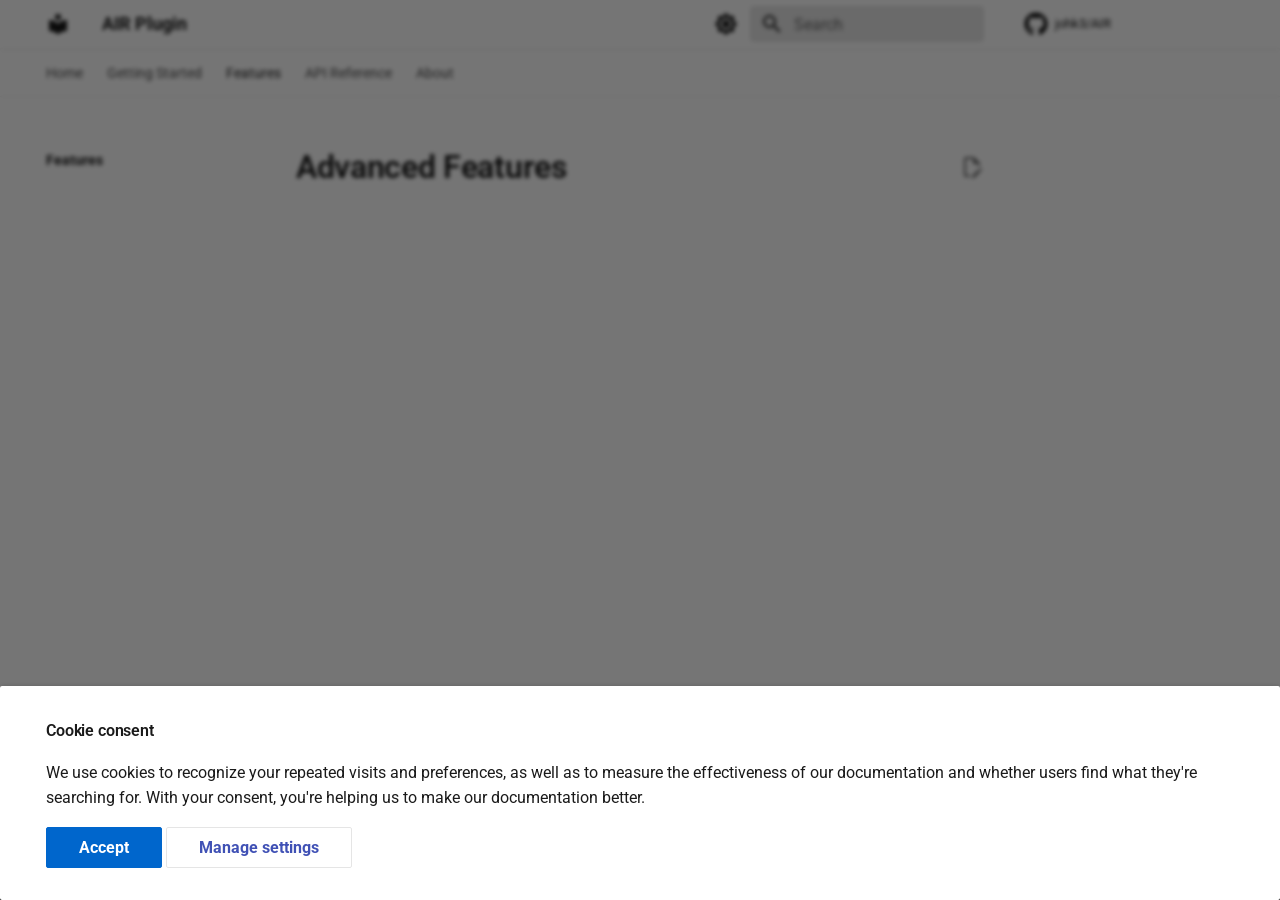
<file: features/advanced/index.html>
<!doctype html><html lang=en class=no-js> <head><meta charset=utf-8><meta name=viewport content="width=device-width,initial-scale=1"><link href=https://johk3.github.io/AIR/features/advanced/ rel=canonical><link href=../ rel=prev><link href=../../api/ rel=next><link rel=icon href=../../assets/images/favicon.png><meta name=generator content="mkdocs-1.6.1, mkdocs-material-9.6.11"><title>Advanced Usage - AIR Plugin</title><link rel=stylesheet href=../../assets/stylesheets/main.4af4bdda.min.css><link rel=stylesheet href=../../assets/stylesheets/palette.06af60db.min.css><link rel=preconnect href=https://fonts.gstatic.com crossorigin><link rel=stylesheet href="https://fonts.googleapis.com/css?family=Roboto:300,300i,400,400i,700,700i%7CRoboto+Mono:400,400i,700,700i&display=fallback"><style>:root{--md-text-font:"Roboto";--md-code-font:"Roboto Mono"}</style><link rel=stylesheet href=../../stylesheets/dark.css><link rel=stylesheet href=../../stylesheets/light.css><script>__md_scope=new URL("../..",location),__md_hash=e=>[...e].reduce(((e,_)=>(e<<5)-e+_.charCodeAt(0)),0),__md_get=(e,_=localStorage,t=__md_scope)=>JSON.parse(_.getItem(t.pathname+"."+e)),__md_set=(e,_,t=localStorage,a=__md_scope)=>{try{t.setItem(a.pathname+"."+e,JSON.stringify(_))}catch(e){}}</script><script id=__analytics>function __md_analytics(){function e(){dataLayer.push(arguments)}window.dataLayer=window.dataLayer||[],e("js",new Date),e("config",""),document.addEventListener("DOMContentLoaded",(function(){document.forms.search&&document.forms.search.query.addEventListener("blur",(function(){this.value&&e("event","search",{search_term:this.value})}));document$.subscribe((function(){var t=document.forms.feedback;if(void 0!==t)for(var a of t.querySelectorAll("[type=submit]"))a.addEventListener("click",(function(a){a.preventDefault();var n=document.location.pathname,d=this.getAttribute("data-md-value");e("event","feedback",{page:n,data:d}),t.firstElementChild.disabled=!0;var r=t.querySelector(".md-feedback__note [data-md-value='"+d+"']");r&&(r.hidden=!1)})),t.hidden=!1})),location$.subscribe((function(t){e("config","",{page_path:t.pathname})}))}));var t=document.createElement("script");t.async=!0,t.src="https://www.googletagmanager.com/gtag/js?id=",document.getElementById("__analytics").insertAdjacentElement("afterEnd",t)}</script><script>if("undefined"!=typeof __md_analytics){var consent=__md_get("__consent");consent&&consent.analytics&&__md_analytics()}</script><meta property=og:type content=website><meta property=og:title content="Advanced Usage - AIR Plugin"><meta property=og:description content=None><meta property=og:image content=https://johk3.github.io/AIR/assets/images/social/features/advanced.png><meta property=og:image:type content=image/png><meta property=og:image:width content=1200><meta property=og:image:height content=630><meta content=https://johk3.github.io/AIR/features/advanced/ property=og:url><meta name=twitter:card content=summary_large_image><meta name=twitter:title content="Advanced Usage - AIR Plugin"><meta name=twitter:description content=None><meta name=twitter:image content=https://johk3.github.io/AIR/assets/images/social/features/advanced.png></head> <body dir=ltr data-md-color-scheme=default data-md-color-primary=white data-md-color-accent=pink> <input class=md-toggle data-md-toggle=drawer type=checkbox id=__drawer autocomplete=off> <input class=md-toggle data-md-toggle=search type=checkbox id=__search autocomplete=off> <label class=md-overlay for=__drawer></label> <div data-md-component=skip> <a href=#advanced-features class=md-skip> Skip to content </a> </div> <div data-md-component=announce> </div> <header class=md-header data-md-component=header> <nav class="md-header__inner md-grid" aria-label=Header> <a href=../.. title="AIR Plugin" class="md-header__button md-logo" aria-label="AIR Plugin" data-md-component=logo> <svg xmlns=http://www.w3.org/2000/svg viewbox="0 0 24 24"><path d="M12 8a3 3 0 0 0 3-3 3 3 0 0 0-3-3 3 3 0 0 0-3 3 3 3 0 0 0 3 3m0 3.54C9.64 9.35 6.5 8 3 8v11c3.5 0 6.64 1.35 9 3.54 2.36-2.19 5.5-3.54 9-3.54V8c-3.5 0-6.64 1.35-9 3.54"/></svg> </a> <label class="md-header__button md-icon" for=__drawer> <svg xmlns=http://www.w3.org/2000/svg viewbox="0 0 24 24"><path d="M3 6h18v2H3zm0 5h18v2H3zm0 5h18v2H3z"/></svg> </label> <div class=md-header__title data-md-component=header-title> <div class=md-header__ellipsis> <div class=md-header__topic> <span class=md-ellipsis> AIR Plugin </span> </div> <div class=md-header__topic data-md-component=header-topic> <span class=md-ellipsis> Advanced Usage </span> </div> </div> </div> <form class=md-header__option data-md-component=palette> <input class=md-option data-md-color-media="(prefers-color-scheme: light)" data-md-color-scheme=default data-md-color-primary=white data-md-color-accent=pink aria-label="Switch to dark mode" type=radio name=__palette id=__palette_0> <label class="md-header__button md-icon" title="Switch to dark mode" for=__palette_1 hidden> <svg xmlns=http://www.w3.org/2000/svg viewbox="0 0 24 24"><path d="M12 8a4 4 0 0 0-4 4 4 4 0 0 0 4 4 4 4 0 0 0 4-4 4 4 0 0 0-4-4m0 10a6 6 0 0 1-6-6 6 6 0 0 1 6-6 6 6 0 0 1 6 6 6 6 0 0 1-6 6m8-9.31V4h-4.69L12 .69 8.69 4H4v4.69L.69 12 4 15.31V20h4.69L12 23.31 15.31 20H20v-4.69L23.31 12z"/></svg> </label> <input class=md-option data-md-color-media="(prefers-color-scheme: dark)" data-md-color-scheme=slate data-md-color-primary=deep-black data-md-color-accent=pink aria-label="Switch to light mode" type=radio name=__palette id=__palette_1> <label class="md-header__button md-icon" title="Switch to light mode" for=__palette_0 hidden> <svg xmlns=http://www.w3.org/2000/svg viewbox="0 0 24 24"><path d="M12 18c-.89 0-1.74-.2-2.5-.55C11.56 16.5 13 14.42 13 12s-1.44-4.5-3.5-5.45C10.26 6.2 11.11 6 12 6a6 6 0 0 1 6 6 6 6 0 0 1-6 6m8-9.31V4h-4.69L12 .69 8.69 4H4v4.69L.69 12 4 15.31V20h4.69L12 23.31 15.31 20H20v-4.69L23.31 12z"/></svg> </label> </form> <script>var palette=__md_get("__palette");if(palette&&palette.color){if("(prefers-color-scheme)"===palette.color.media){var media=matchMedia("(prefers-color-scheme: light)"),input=document.querySelector(media.matches?"[data-md-color-media='(prefers-color-scheme: light)']":"[data-md-color-media='(prefers-color-scheme: dark)']");palette.color.media=input.getAttribute("data-md-color-media"),palette.color.scheme=input.getAttribute("data-md-color-scheme"),palette.color.primary=input.getAttribute("data-md-color-primary"),palette.color.accent=input.getAttribute("data-md-color-accent")}for(var[key,value]of Object.entries(palette.color))document.body.setAttribute("data-md-color-"+key,value)}</script> <label class="md-header__button md-icon" for=__search> <svg xmlns=http://www.w3.org/2000/svg viewbox="0 0 24 24"><path d="M9.5 3A6.5 6.5 0 0 1 16 9.5c0 1.61-.59 3.09-1.56 4.23l.27.27h.79l5 5-1.5 1.5-5-5v-.79l-.27-.27A6.52 6.52 0 0 1 9.5 16 6.5 6.5 0 0 1 3 9.5 6.5 6.5 0 0 1 9.5 3m0 2C7 5 5 7 5 9.5S7 14 9.5 14 14 12 14 9.5 12 5 9.5 5"/></svg> </label> <div class=md-search data-md-component=search role=dialog> <label class=md-search__overlay for=__search></label> <div class=md-search__inner role=search> <form class=md-search__form name=search> <input type=text class=md-search__input name=query aria-label=Search placeholder=Search autocapitalize=off autocorrect=off autocomplete=off spellcheck=false data-md-component=search-query required> <label class="md-search__icon md-icon" for=__search> <svg xmlns=http://www.w3.org/2000/svg viewbox="0 0 24 24"><path d="M9.5 3A6.5 6.5 0 0 1 16 9.5c0 1.61-.59 3.09-1.56 4.23l.27.27h.79l5 5-1.5 1.5-5-5v-.79l-.27-.27A6.52 6.52 0 0 1 9.5 16 6.5 6.5 0 0 1 3 9.5 6.5 6.5 0 0 1 9.5 3m0 2C7 5 5 7 5 9.5S7 14 9.5 14 14 12 14 9.5 12 5 9.5 5"/></svg> <svg xmlns=http://www.w3.org/2000/svg viewbox="0 0 24 24"><path d="M20 11v2H8l5.5 5.5-1.42 1.42L4.16 12l7.92-7.92L13.5 5.5 8 11z"/></svg> </label> <nav class=md-search__options aria-label=Search> <a href=javascript:void(0) class="md-search__icon md-icon" title=Share aria-label=Share data-clipboard data-clipboard-text data-md-component=search-share tabindex=-1> <svg xmlns=http://www.w3.org/2000/svg viewbox="0 0 24 24"><path d="M18 16.08c-.76 0-1.44.3-1.96.77L8.91 12.7c.05-.23.09-.46.09-.7s-.04-.47-.09-.7l7.05-4.11c.54.5 1.25.81 2.04.81a3 3 0 0 0 3-3 3 3 0 0 0-3-3 3 3 0 0 0-3 3c0 .24.04.47.09.7L8.04 9.81C7.5 9.31 6.79 9 6 9a3 3 0 0 0-3 3 3 3 0 0 0 3 3c.79 0 1.5-.31 2.04-.81l7.12 4.15c-.05.21-.08.43-.08.66 0 1.61 1.31 2.91 2.92 2.91s2.92-1.3 2.92-2.91A2.92 2.92 0 0 0 18 16.08"/></svg> </a> <button type=reset class="md-search__icon md-icon" title=Clear aria-label=Clear tabindex=-1> <svg xmlns=http://www.w3.org/2000/svg viewbox="0 0 24 24"><path d="M19 6.41 17.59 5 12 10.59 6.41 5 5 6.41 10.59 12 5 17.59 6.41 19 12 13.41 17.59 19 19 17.59 13.41 12z"/></svg> </button> </nav> <div class=md-search__suggest data-md-component=search-suggest></div> </form> <div class=md-search__output> <div class=md-search__scrollwrap tabindex=0 data-md-scrollfix> <div class=md-search-result data-md-component=search-result> <div class=md-search-result__meta> Initializing search </div> <ol class=md-search-result__list role=presentation></ol> </div> </div> </div> </div> </div> <div class=md-header__source> <a href=https://github.com/johk3/AIR title="Go to repository" class=md-source data-md-component=source> <div class="md-source__icon md-icon"> <svg xmlns=http://www.w3.org/2000/svg viewbox="0 0 496 512"><!-- Font Awesome Free 6.7.2 by @fontawesome - https://fontawesome.com License - https://fontawesome.com/license/free (Icons: CC BY 4.0, Fonts: SIL OFL 1.1, Code: MIT License) Copyright 2024 Fonticons, Inc.--><path d="M165.9 397.4c0 2-2.3 3.6-5.2 3.6-3.3.3-5.6-1.3-5.6-3.6 0-2 2.3-3.6 5.2-3.6 3-.3 5.6 1.3 5.6 3.6m-31.1-4.5c-.7 2 1.3 4.3 4.3 4.9 2.6 1 5.6 0 6.2-2s-1.3-4.3-4.3-5.2c-2.6-.7-5.5.3-6.2 2.3m44.2-1.7c-2.9.7-4.9 2.6-4.6 4.9.3 2 2.9 3.3 5.9 2.6 2.9-.7 4.9-2.6 4.6-4.6-.3-1.9-3-3.2-5.9-2.9M244.8 8C106.1 8 0 113.3 0 252c0 110.9 69.8 205.8 169.5 239.2 12.8 2.3 17.3-5.6 17.3-12.1 0-6.2-.3-40.4-.3-61.4 0 0-70 15-84.7-29.8 0 0-11.4-29.1-27.8-36.6 0 0-22.9-15.7 1.6-15.4 0 0 24.9 2 38.6 25.8 21.9 38.6 58.6 27.5 72.9 20.9 2.3-16 8.8-27.1 16-33.7-55.9-6.2-112.3-14.3-112.3-110.5 0-27.5 7.6-41.3 23.6-58.9-2.6-6.5-11.1-33.3 2.6-67.9 20.9-6.5 69 27 69 27 20-5.6 41.5-8.5 62.8-8.5s42.8 2.9 62.8 8.5c0 0 48.1-33.6 69-27 13.7 34.7 5.2 61.4 2.6 67.9 16 17.7 25.8 31.5 25.8 58.9 0 96.5-58.9 104.2-114.8 110.5 9.2 7.9 17 22.9 17 46.4 0 33.7-.3 75.4-.3 83.6 0 6.5 4.6 14.4 17.3 12.1C428.2 457.8 496 362.9 496 252 496 113.3 383.5 8 244.8 8M97.2 352.9c-1.3 1-1 3.3.7 5.2 1.6 1.6 3.9 2.3 5.2 1 1.3-1 1-3.3-.7-5.2-1.6-1.6-3.9-2.3-5.2-1m-10.8-8.1c-.7 1.3.3 2.9 2.3 3.9 1.6 1 3.6.7 4.3-.7.7-1.3-.3-2.9-2.3-3.9-2-.6-3.6-.3-4.3.7m32.4 35.6c-1.6 1.3-1 4.3 1.3 6.2 2.3 2.3 5.2 2.6 6.5 1 1.3-1.3.7-4.3-1.3-6.2-2.2-2.3-5.2-2.6-6.5-1m-11.4-14.7c-1.6 1-1.6 3.6 0 5.9s4.3 3.3 5.6 2.3c1.6-1.3 1.6-3.9 0-6.2-1.4-2.3-4-3.3-5.6-2"/></svg> </div> <div class=md-source__repository> johk3/AIR </div> </a> </div> </nav> </header> <div class=md-container data-md-component=container> <nav class=md-tabs aria-label=Tabs data-md-component=tabs> <div class=md-grid> <ul class=md-tabs__list> <li class=md-tabs__item> <a href=../.. class=md-tabs__link> Home </a> </li> <li class=md-tabs__item> <a href=../../getting-started/ class=md-tabs__link> Getting Started </a> </li> <li class="md-tabs__item md-tabs__item--active"> <a href=../ class=md-tabs__link> Features </a> </li> <li class=md-tabs__item> <a href=../../api/ class=md-tabs__link> API Reference </a> </li> <li class=md-tabs__item> <a href=../../about/ class=md-tabs__link> About </a> </li> </ul> </div> </nav> <main class=md-main data-md-component=main> <div class="md-main__inner md-grid"> <div class="md-sidebar md-sidebar--primary" data-md-component=sidebar data-md-type=navigation> <div class=md-sidebar__scrollwrap> <div class=md-sidebar__inner> <nav class="md-nav md-nav--primary md-nav--lifted" aria-label=Navigation data-md-level=0> <label class=md-nav__title for=__drawer> <a href=../.. title="AIR Plugin" class="md-nav__button md-logo" aria-label="AIR Plugin" data-md-component=logo> <svg xmlns=http://www.w3.org/2000/svg viewbox="0 0 24 24"><path d="M12 8a3 3 0 0 0 3-3 3 3 0 0 0-3-3 3 3 0 0 0-3 3 3 3 0 0 0 3 3m0 3.54C9.64 9.35 6.5 8 3 8v11c3.5 0 6.64 1.35 9 3.54 2.36-2.19 5.5-3.54 9-3.54V8c-3.5 0-6.64 1.35-9 3.54"/></svg> </a> AIR Plugin </label> <div class=md-nav__source> <a href=https://github.com/johk3/AIR title="Go to repository" class=md-source data-md-component=source> <div class="md-source__icon md-icon"> <svg xmlns=http://www.w3.org/2000/svg viewbox="0 0 496 512"><!-- Font Awesome Free 6.7.2 by @fontawesome - https://fontawesome.com License - https://fontawesome.com/license/free (Icons: CC BY 4.0, Fonts: SIL OFL 1.1, Code: MIT License) Copyright 2024 Fonticons, Inc.--><path d="M165.9 397.4c0 2-2.3 3.6-5.2 3.6-3.3.3-5.6-1.3-5.6-3.6 0-2 2.3-3.6 5.2-3.6 3-.3 5.6 1.3 5.6 3.6m-31.1-4.5c-.7 2 1.3 4.3 4.3 4.9 2.6 1 5.6 0 6.2-2s-1.3-4.3-4.3-5.2c-2.6-.7-5.5.3-6.2 2.3m44.2-1.7c-2.9.7-4.9 2.6-4.6 4.9.3 2 2.9 3.3 5.9 2.6 2.9-.7 4.9-2.6 4.6-4.6-.3-1.9-3-3.2-5.9-2.9M244.8 8C106.1 8 0 113.3 0 252c0 110.9 69.8 205.8 169.5 239.2 12.8 2.3 17.3-5.6 17.3-12.1 0-6.2-.3-40.4-.3-61.4 0 0-70 15-84.7-29.8 0 0-11.4-29.1-27.8-36.6 0 0-22.9-15.7 1.6-15.4 0 0 24.9 2 38.6 25.8 21.9 38.6 58.6 27.5 72.9 20.9 2.3-16 8.8-27.1 16-33.7-55.9-6.2-112.3-14.3-112.3-110.5 0-27.5 7.6-41.3 23.6-58.9-2.6-6.5-11.1-33.3 2.6-67.9 20.9-6.5 69 27 69 27 20-5.6 41.5-8.5 62.8-8.5s42.8 2.9 62.8 8.5c0 0 48.1-33.6 69-27 13.7 34.7 5.2 61.4 2.6 67.9 16 17.7 25.8 31.5 25.8 58.9 0 96.5-58.9 104.2-114.8 110.5 9.2 7.9 17 22.9 17 46.4 0 33.7-.3 75.4-.3 83.6 0 6.5 4.6 14.4 17.3 12.1C428.2 457.8 496 362.9 496 252 496 113.3 383.5 8 244.8 8M97.2 352.9c-1.3 1-1 3.3.7 5.2 1.6 1.6 3.9 2.3 5.2 1 1.3-1 1-3.3-.7-5.2-1.6-1.6-3.9-2.3-5.2-1m-10.8-8.1c-.7 1.3.3 2.9 2.3 3.9 1.6 1 3.6.7 4.3-.7.7-1.3-.3-2.9-2.3-3.9-2-.6-3.6-.3-4.3.7m32.4 35.6c-1.6 1.3-1 4.3 1.3 6.2 2.3 2.3 5.2 2.6 6.5 1 1.3-1.3.7-4.3-1.3-6.2-2.2-2.3-5.2-2.6-6.5-1m-11.4-14.7c-1.6 1-1.6 3.6 0 5.9s4.3 3.3 5.6 2.3c1.6-1.3 1.6-3.9 0-6.2-1.4-2.3-4-3.3-5.6-2"/></svg> </div> <div class=md-source__repository> johk3/AIR </div> </a> </div> <ul class=md-nav__list data-md-scrollfix> <li class="md-nav__item md-nav__item--nested"> <input class="md-nav__toggle md-toggle md-toggle--indeterminate" type=checkbox id=__nav_1> <div class="md-nav__link md-nav__container"> <a href=../.. class="md-nav__link "> <span class=md-ellipsis> Home </span> </a> <label class="md-nav__link " for=__nav_1 id=__nav_1_label tabindex=0> <span class="md-nav__icon md-icon"></span> </label> </div> <nav class=md-nav data-md-level=1 aria-labelledby=__nav_1_label aria-expanded=false> <label class=md-nav__title for=__nav_1> <span class="md-nav__icon md-icon"></span> Home </label> <ul class=md-nav__list data-md-scrollfix> <li class=md-nav__item> <a href=../../changelog/ class=md-nav__link> <span class=md-ellipsis> Changelog </span> </a> </li> </ul> </nav> </li> <li class="md-nav__item md-nav__item--nested"> <input class="md-nav__toggle md-toggle md-toggle--indeterminate" type=checkbox id=__nav_2> <label class=md-nav__link for=__nav_2 id=__nav_2_label tabindex=0> <span class=md-ellipsis> Getting Started </span> <span class="md-nav__icon md-icon"></span> </label> <nav class=md-nav data-md-level=1 aria-labelledby=__nav_2_label aria-expanded=false> <label class=md-nav__title for=__nav_2> <span class="md-nav__icon md-icon"></span> Getting Started </label> <ul class=md-nav__list data-md-scrollfix> <li class=md-nav__item> <a href=../../getting-started/ class=md-nav__link> <span class=md-ellipsis> Quick Start </span> </a> </li> <li class=md-nav__item> <a href=../../installation/ class=md-nav__link> <span class=md-ellipsis> Installation </span> </a> </li> <li class=md-nav__item> <a href=../../configuration/ class=md-nav__link> <span class=md-ellipsis> Configuration </span> </a> </li> </ul> </nav> </li> <li class="md-nav__item md-nav__item--active md-nav__item--section md-nav__item--nested"> <input class="md-nav__toggle md-toggle " type=checkbox id=__nav_3 checked> <div class="md-nav__link md-nav__container"> <a href=../ class="md-nav__link "> <span class=md-ellipsis> Features </span> </a> <label class="md-nav__link " for=__nav_3 id=__nav_3_label tabindex> <span class="md-nav__icon md-icon"></span> </label> </div> <nav class=md-nav data-md-level=1 aria-labelledby=__nav_3_label aria-expanded=true> <label class=md-nav__title for=__nav_3> <span class="md-nav__icon md-icon"></span> Features </label> <ul class=md-nav__list data-md-scrollfix> <li class="md-nav__item md-nav__item--active"> <input class="md-nav__toggle md-toggle" type=checkbox id=__toc> <a href=./ class="md-nav__link md-nav__link--active"> <span class=md-ellipsis> Advanced Usage </span> </a> </li> </ul> </nav> </li> <li class="md-nav__item md-nav__item--nested"> <input class="md-nav__toggle md-toggle md-toggle--indeterminate" type=checkbox id=__nav_4> <div class="md-nav__link md-nav__container"> <a href=../../api/ class="md-nav__link "> <span class=md-ellipsis> API Reference </span> </a> <label class="md-nav__link " for=__nav_4 id=__nav_4_label tabindex=0> <span class="md-nav__icon md-icon"></span> </label> </div> <nav class=md-nav data-md-level=1 aria-labelledby=__nav_4_label aria-expanded=false> <label class=md-nav__title for=__nav_4> <span class="md-nav__icon md-icon"></span> API Reference </label> <ul class=md-nav__list data-md-scrollfix> <li class=md-nav__item> <a href=../../api/endpoints/ class=md-nav__link> <span class=md-ellipsis> Endpoints </span> </a> </li> </ul> </nav> </li> <li class="md-nav__item md-nav__item--nested"> <input class="md-nav__toggle md-toggle md-toggle--indeterminate" type=checkbox id=__nav_5> <label class=md-nav__link for=__nav_5 id=__nav_5_label tabindex=0> <span class=md-ellipsis> About </span> <span class="md-nav__icon md-icon"></span> </label> <nav class=md-nav data-md-level=1 aria-labelledby=__nav_5_label aria-expanded=false> <label class=md-nav__title for=__nav_5> <span class="md-nav__icon md-icon"></span> About </label> <ul class=md-nav__list data-md-scrollfix> <li class=md-nav__item> <a href=../../about/ class=md-nav__link> <span class=md-ellipsis> Project </span> </a> </li> <li class=md-nav__item> <a href=../../contributing/ class=md-nav__link> <span class=md-ellipsis> Contributing </span> </a> </li> <li class=md-nav__item> <a href=../../license/ class=md-nav__link> <span class=md-ellipsis> License </span> </a> </li> </ul> </nav> </li> </ul> </nav> </div> </div> </div> <div class="md-sidebar md-sidebar--secondary" data-md-component=sidebar data-md-type=toc> <div class=md-sidebar__scrollwrap> <div class=md-sidebar__inner> <nav class="md-nav md-nav--secondary" aria-label="Table of contents"> </nav> </div> </div> </div> <div class=md-content data-md-component=content> <article class="md-content__inner md-typeset"> <a href=https://github.com/johk3/AIR/edit/main/docs/features/advanced.md title="Edit this page" class="md-content__button md-icon"> <svg xmlns=http://www.w3.org/2000/svg viewbox="0 0 24 24"><path d="M10 20H6V4h7v5h5v3.1l2-2V8l-6-6H6c-1.1 0-2 .9-2 2v16c0 1.1.9 2 2 2h4zm10.2-7c.1 0 .3.1.4.2l1.3 1.3c.2.2.2.6 0 .8l-1 1-2.1-2.1 1-1c.1-.1.2-.2.4-.2m0 3.9L14.1 23H12v-2.1l6.1-6.1z"/></svg> </a> <h1 id=advanced-features>Advanced Features</h1> </article> </div> <script>var target=document.getElementById(location.hash.slice(1));target&&target.name&&(target.checked=target.name.startsWith("__tabbed_"))</script> </div> </main> <footer class=md-footer> <div class="md-footer-meta md-typeset"> <div class="md-footer-meta__inner md-grid"> <div class=md-copyright> Made with <a href=https://squidfunk.github.io/mkdocs-material/ target=_blank rel=noopener> Material for MkDocs </a> </div> <div class=md-social> <a href=https://github.com/johk3/AIR target=_blank rel=noopener title=github.com class=md-social__link> <svg xmlns=http://www.w3.org/2000/svg viewbox="0 0 496 512"><!-- Font Awesome Free 6.7.2 by @fontawesome - https://fontawesome.com License - https://fontawesome.com/license/free (Icons: CC BY 4.0, Fonts: SIL OFL 1.1, Code: MIT License) Copyright 2024 Fonticons, Inc.--><path d="M165.9 397.4c0 2-2.3 3.6-5.2 3.6-3.3.3-5.6-1.3-5.6-3.6 0-2 2.3-3.6 5.2-3.6 3-.3 5.6 1.3 5.6 3.6m-31.1-4.5c-.7 2 1.3 4.3 4.3 4.9 2.6 1 5.6 0 6.2-2s-1.3-4.3-4.3-5.2c-2.6-.7-5.5.3-6.2 2.3m44.2-1.7c-2.9.7-4.9 2.6-4.6 4.9.3 2 2.9 3.3 5.9 2.6 2.9-.7 4.9-2.6 4.6-4.6-.3-1.9-3-3.2-5.9-2.9M244.8 8C106.1 8 0 113.3 0 252c0 110.9 69.8 205.8 169.5 239.2 12.8 2.3 17.3-5.6 17.3-12.1 0-6.2-.3-40.4-.3-61.4 0 0-70 15-84.7-29.8 0 0-11.4-29.1-27.8-36.6 0 0-22.9-15.7 1.6-15.4 0 0 24.9 2 38.6 25.8 21.9 38.6 58.6 27.5 72.9 20.9 2.3-16 8.8-27.1 16-33.7-55.9-6.2-112.3-14.3-112.3-110.5 0-27.5 7.6-41.3 23.6-58.9-2.6-6.5-11.1-33.3 2.6-67.9 20.9-6.5 69 27 69 27 20-5.6 41.5-8.5 62.8-8.5s42.8 2.9 62.8 8.5c0 0 48.1-33.6 69-27 13.7 34.7 5.2 61.4 2.6 67.9 16 17.7 25.8 31.5 25.8 58.9 0 96.5-58.9 104.2-114.8 110.5 9.2 7.9 17 22.9 17 46.4 0 33.7-.3 75.4-.3 83.6 0 6.5 4.6 14.4 17.3 12.1C428.2 457.8 496 362.9 496 252 496 113.3 383.5 8 244.8 8M97.2 352.9c-1.3 1-1 3.3.7 5.2 1.6 1.6 3.9 2.3 5.2 1 1.3-1 1-3.3-.7-5.2-1.6-1.6-3.9-2.3-5.2-1m-10.8-8.1c-.7 1.3.3 2.9 2.3 3.9 1.6 1 3.6.7 4.3-.7.7-1.3-.3-2.9-2.3-3.9-2-.6-3.6-.3-4.3.7m32.4 35.6c-1.6 1.3-1 4.3 1.3 6.2 2.3 2.3 5.2 2.6 6.5 1 1.3-1.3.7-4.3-1.3-6.2-2.2-2.3-5.2-2.6-6.5-1m-11.4-14.7c-1.6 1-1.6 3.6 0 5.9s4.3 3.3 5.6 2.3c1.6-1.3 1.6-3.9 0-6.2-1.4-2.3-4-3.3-5.6-2"/></svg> </a> </div> </div> </div> </footer> </div> <div class=md-dialog data-md-component=dialog> <div class="md-dialog__inner md-typeset"></div> </div> <div class=md-consent data-md-component=consent id=__consent hidden> <div class=md-consent__overlay></div> <aside class=md-consent__inner> <form class="md-consent__form md-grid md-typeset" name=consent> <h4>Cookie consent</h4> <p>We use cookies to recognize your repeated visits and preferences, as well as to measure the effectiveness of our documentation and whether users find what they're searching for. With your consent, you're helping us to make our documentation better.</p> <input class=md-toggle type=checkbox id=__settings> <div class=md-consent__settings> <ul class=task-list> <li class=task-list-item> <label class=task-list-control> <input type=checkbox name=analytics checked> <span class=task-list-indicator></span> Google Analytics </label> </li> <li class=task-list-item> <label class=task-list-control> <input type=checkbox name=github checked> <span class=task-list-indicator></span> GitHub </label> </li> </ul> </div> <div class=md-consent__controls> <button class="md-button md-button--primary">Accept</button> <label class=md-button for=__settings>Manage settings</label> </div> </form> </aside> </div> <script>var consent=__md_get("__consent");if(consent)for(var input of document.forms.consent.elements)input.name&&(input.checked=consent[input.name]||!1);else"file:"!==location.protocol&&setTimeout((function(){document.querySelector("[data-md-component=consent]").hidden=!1}),250);var form=document.forms.consent;for(var action of["submit","reset"])form.addEventListener(action,(function(e){if(e.preventDefault(),"reset"===e.type)for(var n of document.forms.consent.elements)n.name&&(n.checked=!1);__md_set("__consent",Object.fromEntries(Array.from(new FormData(form).keys()).map((function(e){return[e,!0]})))),location.hash="",location.reload()}))</script> <script id=__config type=application/json>{"base": "../..", "features": ["navigation.instant", "navigation.tracking", "navigation.tabs", "navigation.sections", "navigation.expand", "navigation.indexes", "toc.follow", "search.suggest", "search.highlight", "search.share", "content.code.copy", "content.action.edit"], "search": "../../assets/javascripts/workers/search.f8cc74c7.min.js", "tags": null, "translations": {"clipboard.copied": "Copied to clipboard", "clipboard.copy": "Copy to clipboard", "search.result.more.one": "1 more on this page", "search.result.more.other": "# more on this page", "search.result.none": "No matching documents", "search.result.one": "1 matching document", "search.result.other": "# matching documents", "search.result.placeholder": "Type to start searching", "search.result.term.missing": "Missing", "select.version": "Select version"}, "version": null}</script> <script src=../../assets/javascripts/bundle.c8b220af.min.js></script> </body> </html>
</file>
